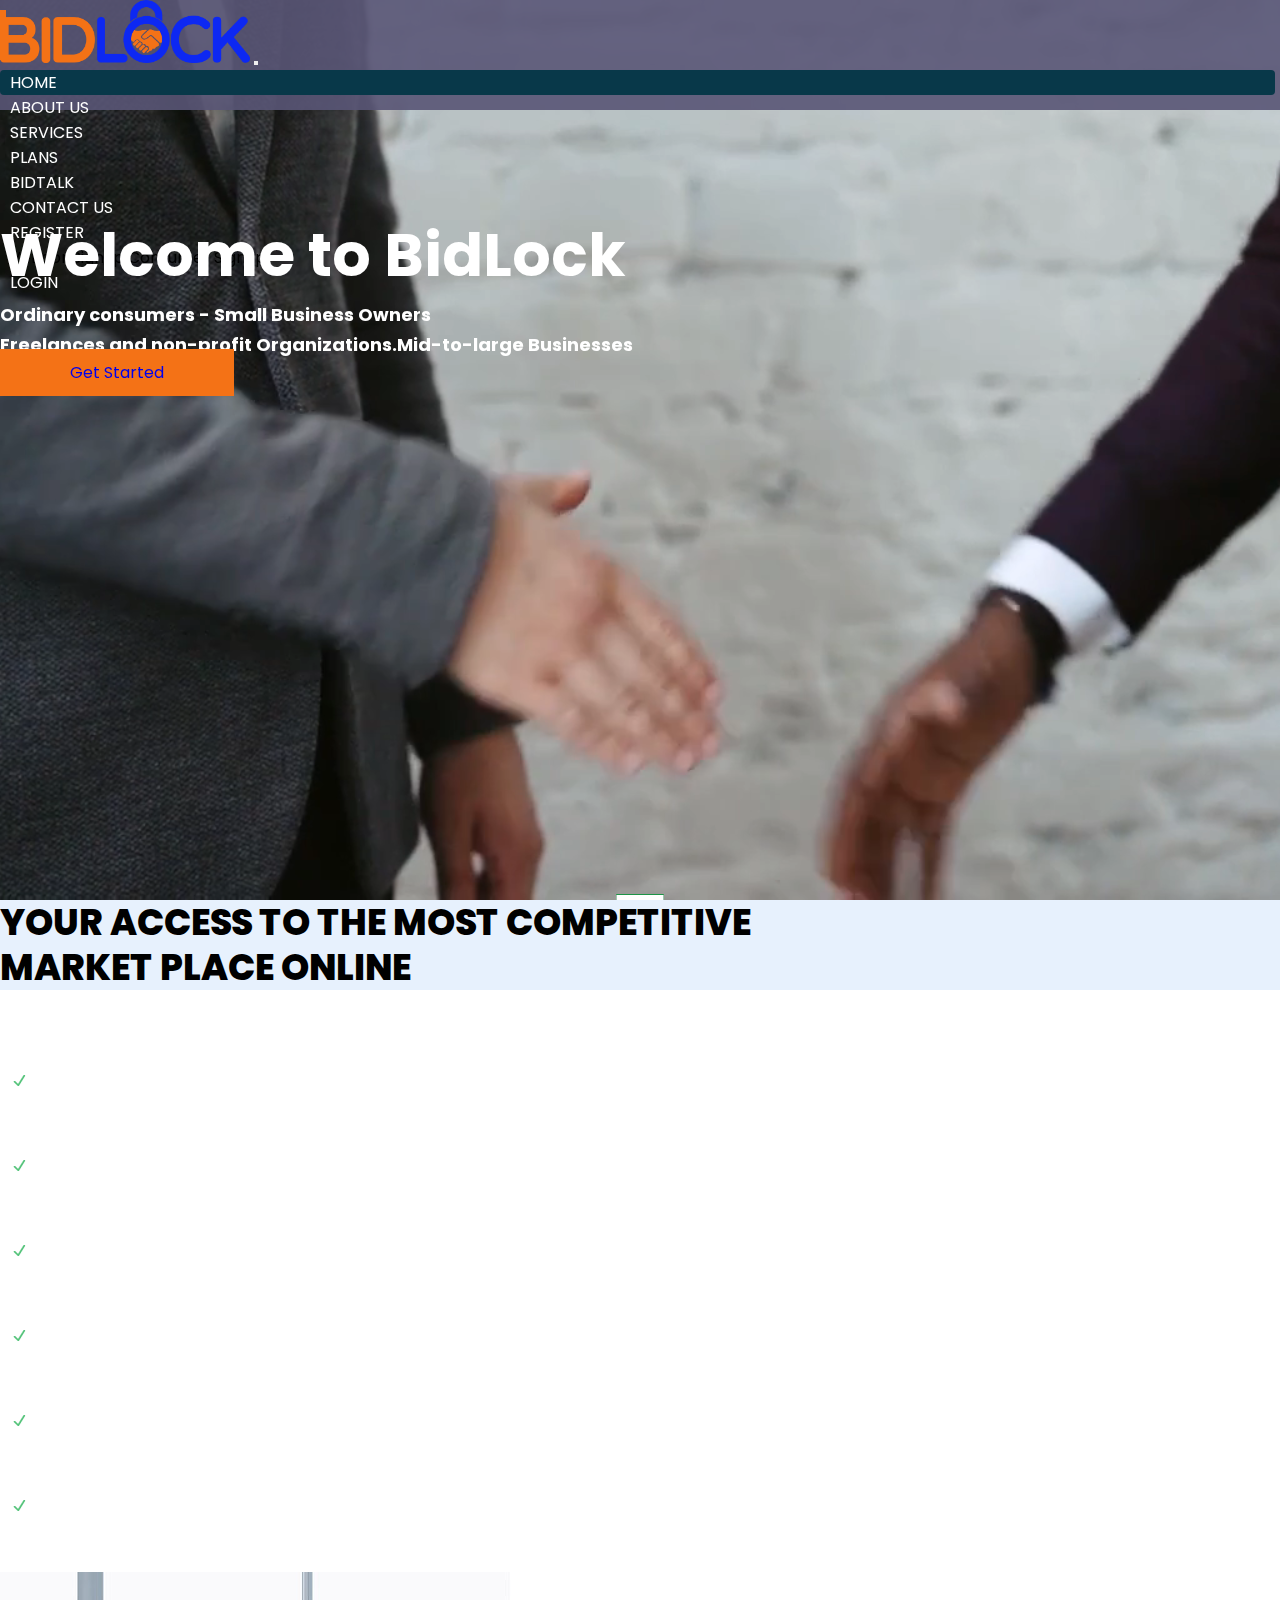
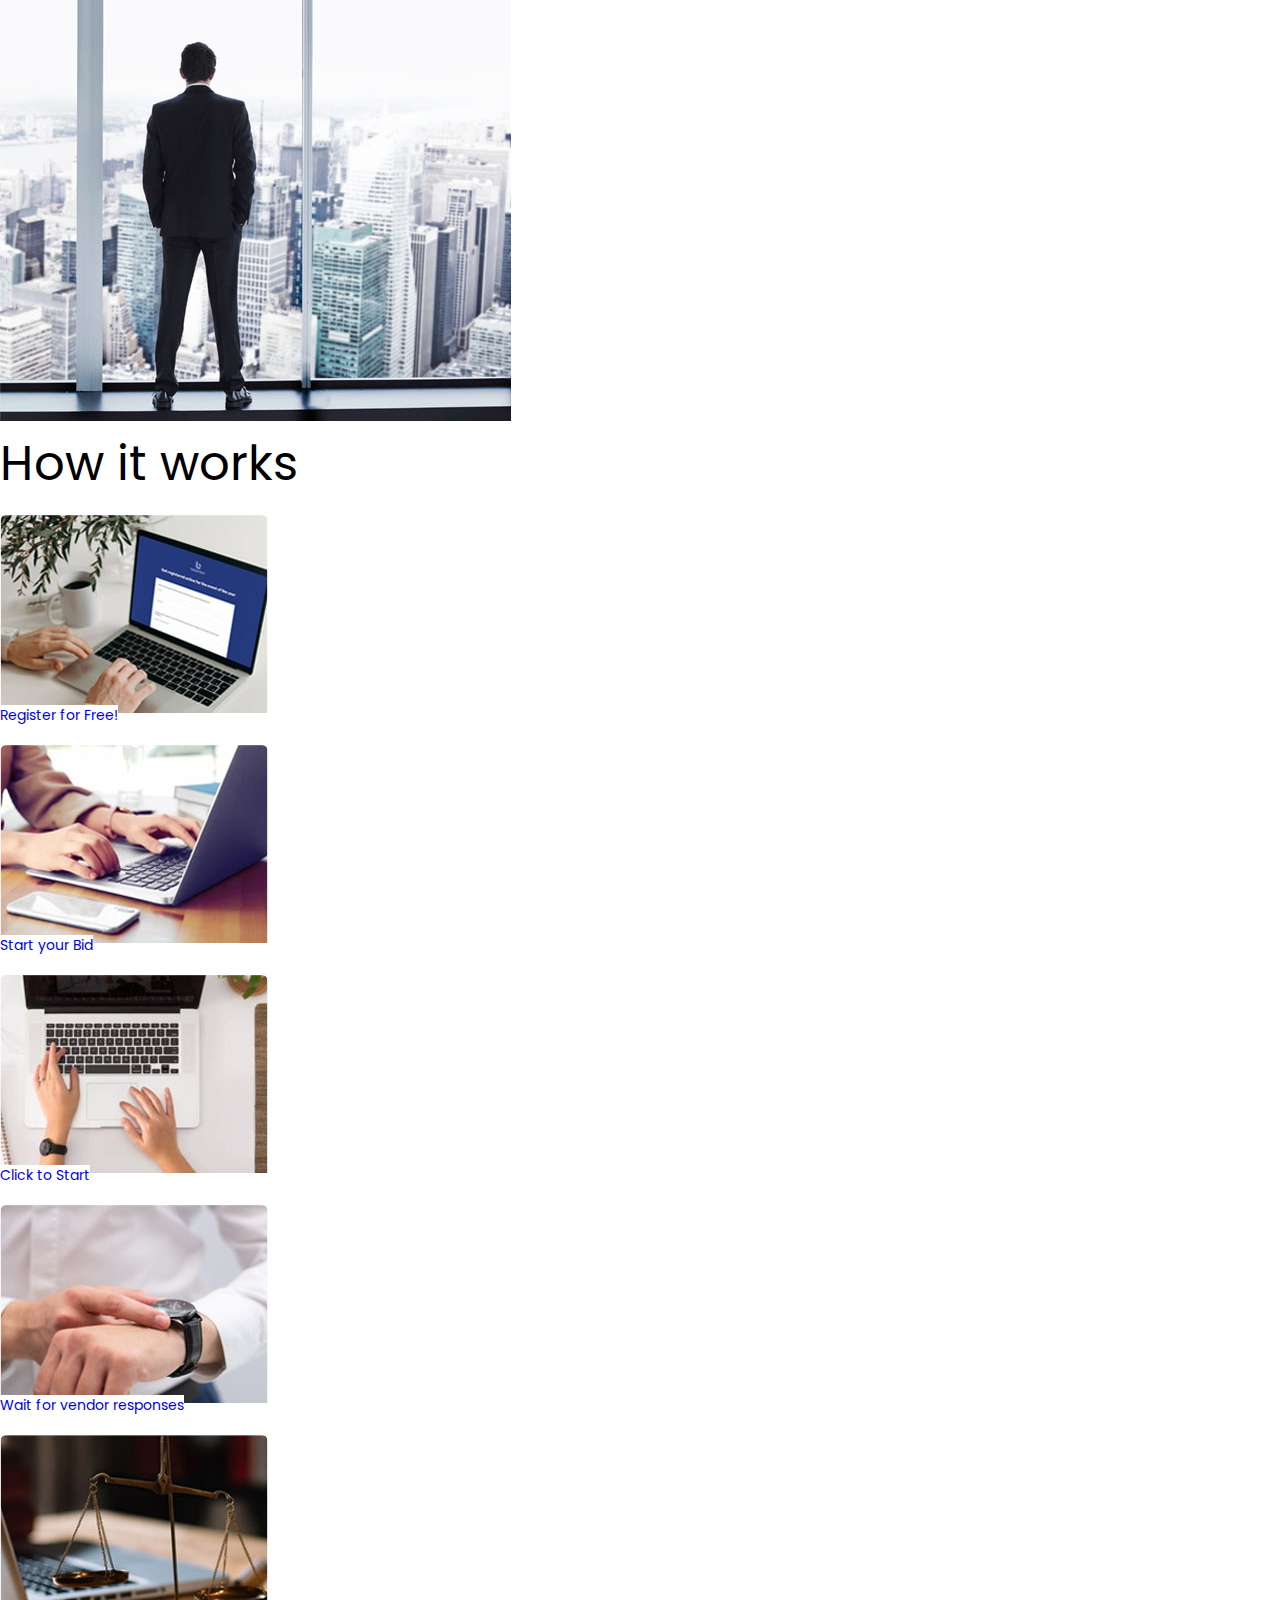
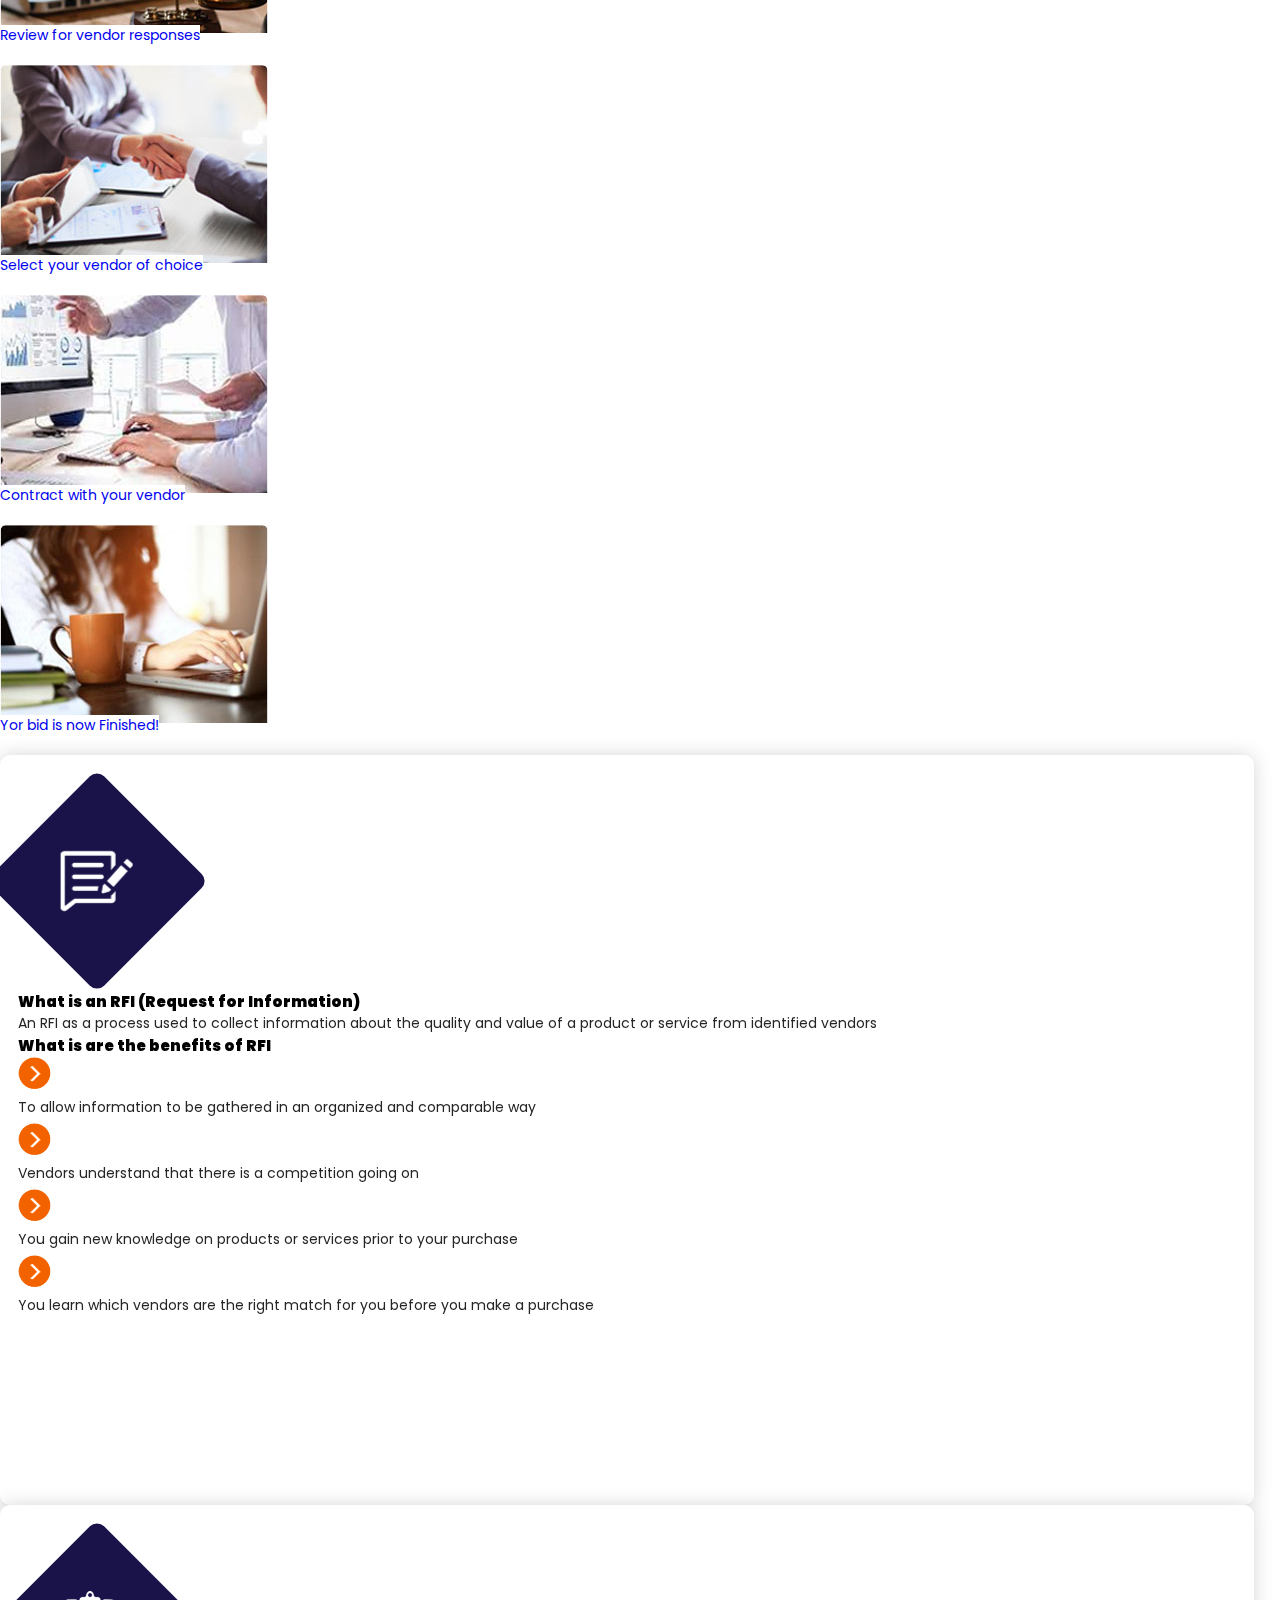
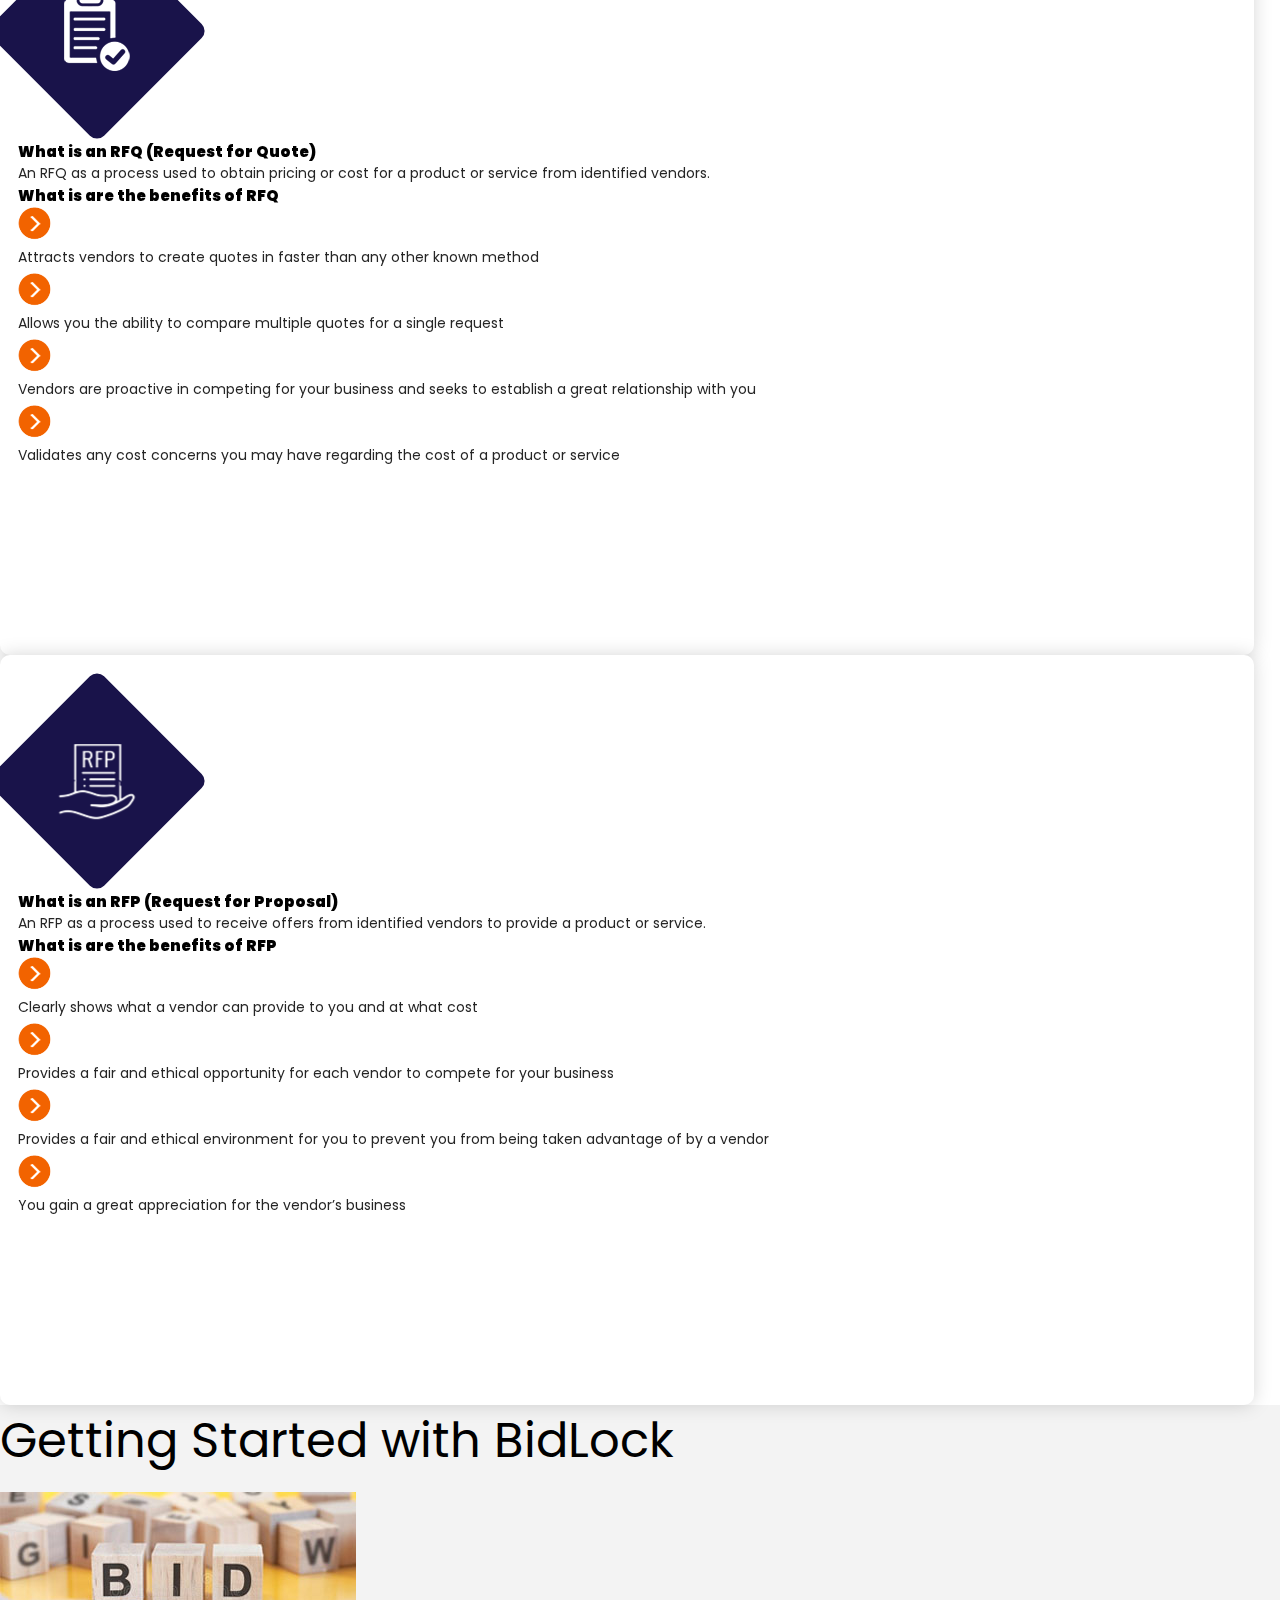
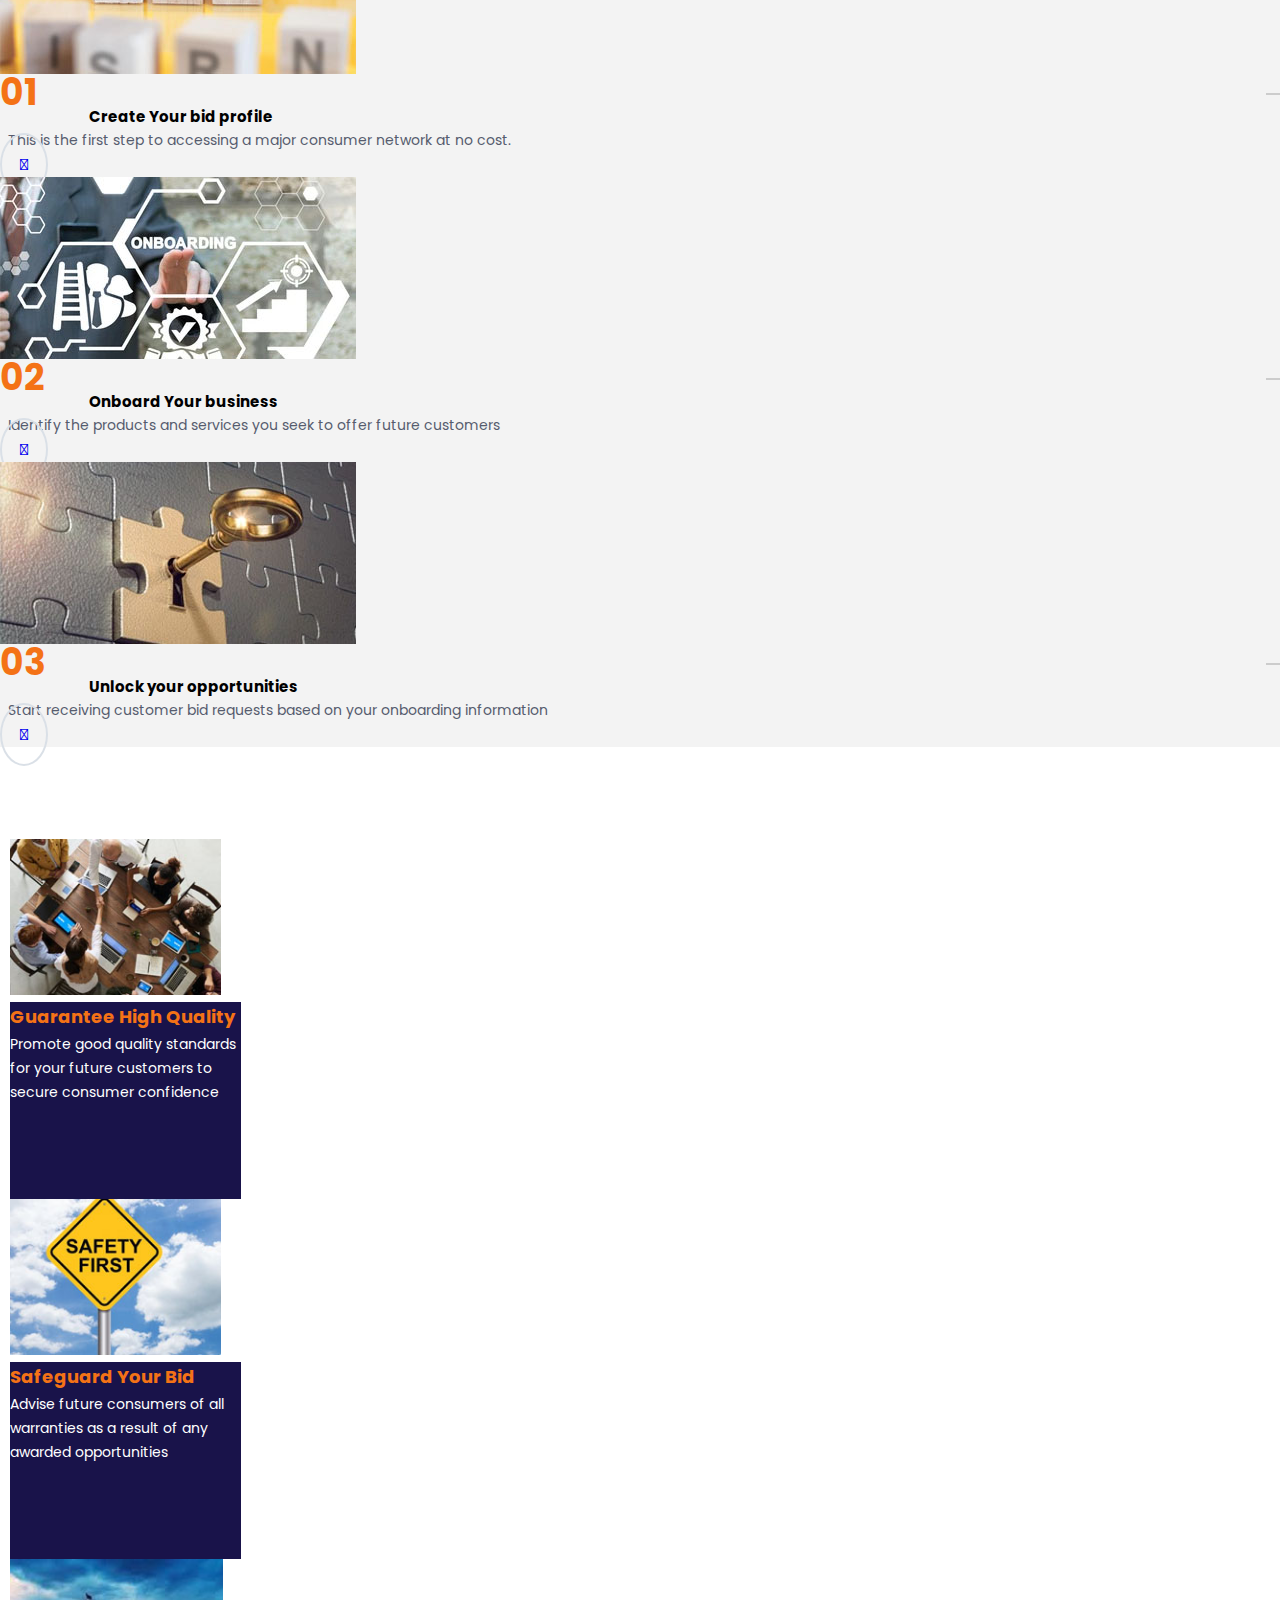
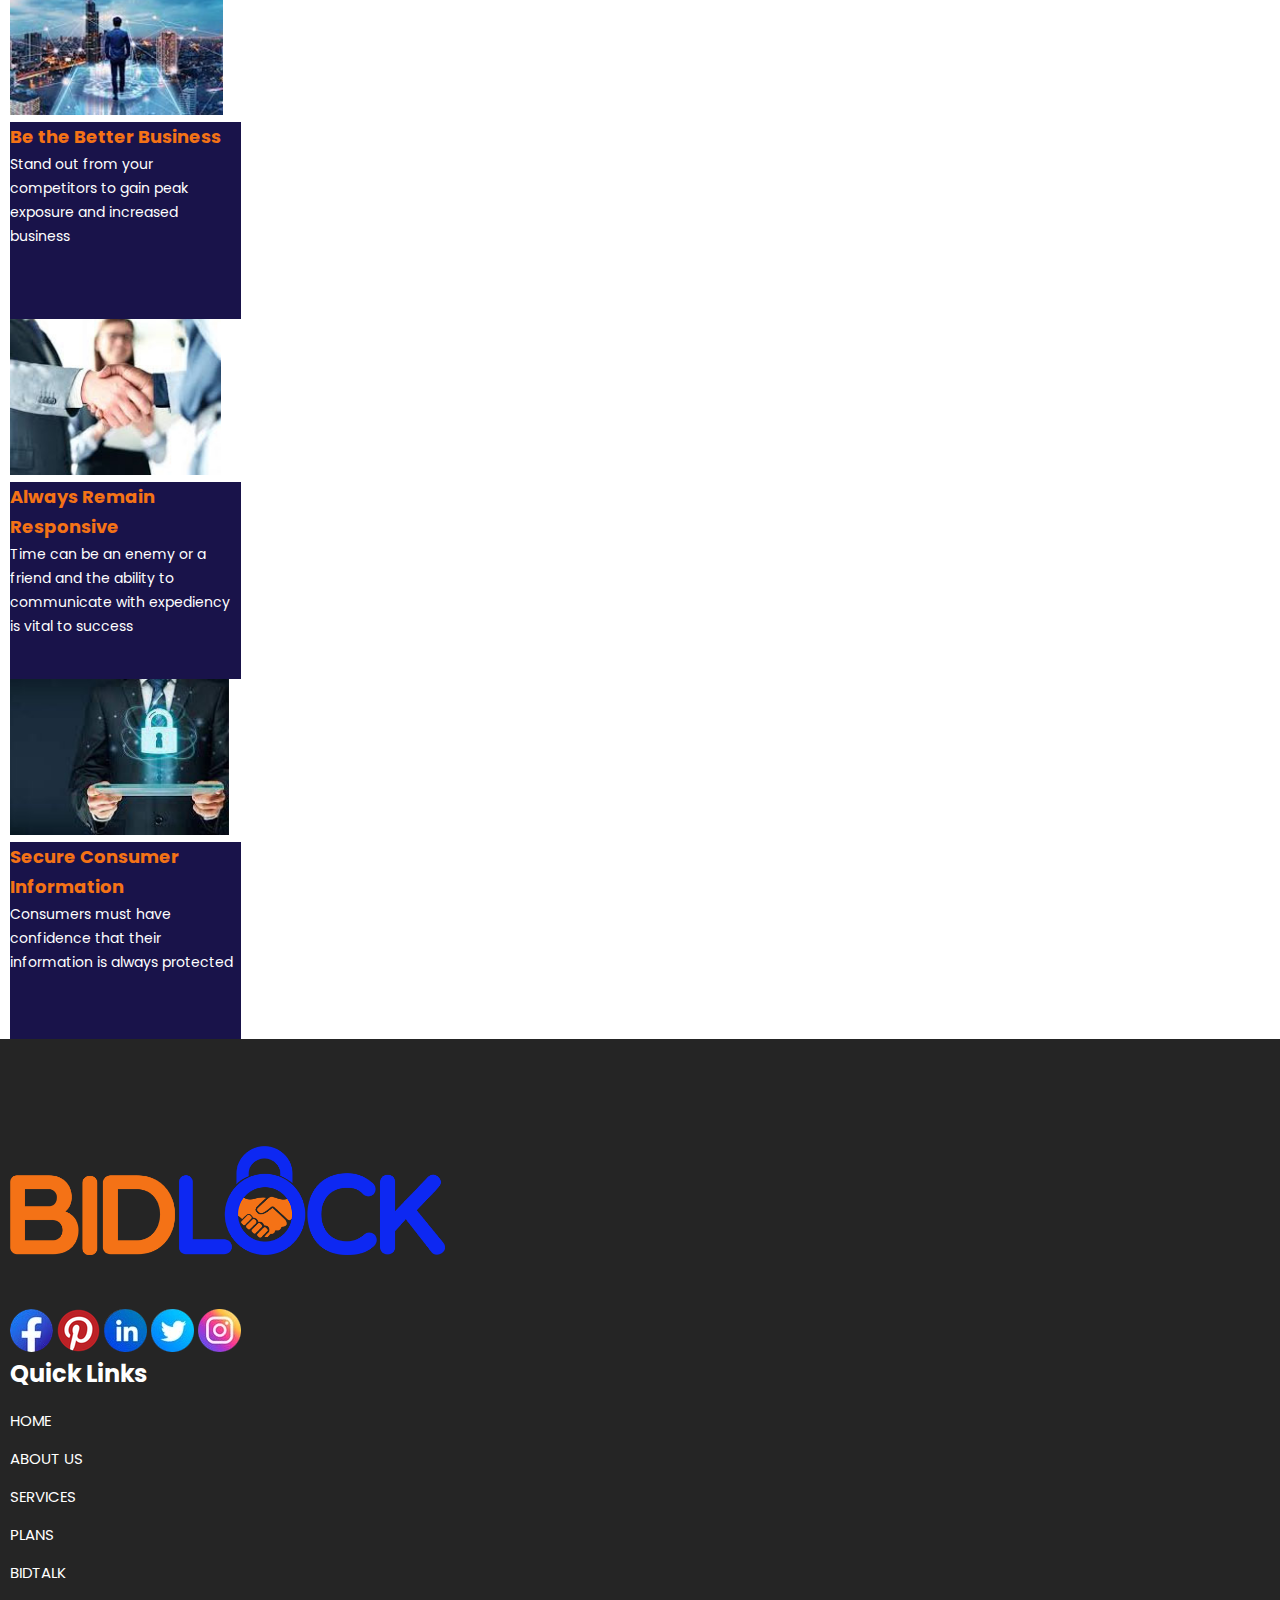
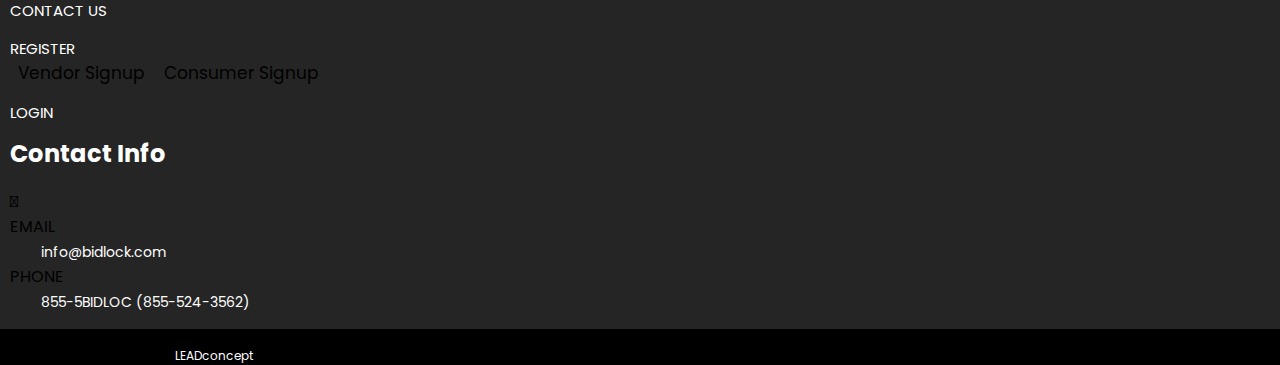
<file: index.html>
﻿<!doctype html>
<html lang="en">
  <head>
    <meta charset="utf-8">
    <meta name="viewport" content="width=device-width, initial-scale=1, shrink-to-fit=no">
    <link rel="stylesheet" href="https://cdnjs.cloudflare.com/ajax/libs/font-awesome/5.7.2/css/all.min.css" integrity="sha512-3M00D/rn8n+2ZVXBO9Hib0GKNpkm8MSUU/e2VNthDyBYxKWG+BftNYYcuEjXlyrSO637tidzMBXfE7sQm0INUg==" crossorigin="anonymous" referrerpolicy="no-referrer" />
    <link rel="stylesheet" href="https://cdn.jsdelivr.net/npm/bootstrap@4.6.0/dist/css/bootstrap.min.css" integrity="sha384-B0vP5xmATw1+K9KRQjQERJvTumQW0nPEzvF6L/Z6nronJ3oUOFUFpCjEUQouq2+l" crossorigin="anonymous">
    
    <link rel="stylesheet" href="https://cdnjs.cloudflare.com/ajax/libs/font-awesome/4.7.0/css/font-awesome.css" integrity="sha512-5A8nwdMOWrSz20fDsjczgUidUBR8liPYU+WymTZP1lmY9G6Oc7HlZv156XqnsgNUzTyMefFTcsFH/tnJE/+xBg==" crossorigin="anonymous" referrerpolicy="no-referrer" />    <title>BIDLOCK</title>
    <link rel="icon" href="./assets/images/favicon.ico" sizes="32x32" type="image/ico">
    <link rel="preconnect" href="https://fonts.googleapis.com">
    <link rel="preconnect" href="https://fonts.gstatic.com" crossorigin>
    <link href="https://fonts.googleapis.com/css2?family=Poppins:wght@100;200;300;400;500;600;700;800;900&display=swap" rel="stylesheet">
    <link href="https://cdnjs.cloudflare.com/ajax/libs/OwlCarousel2/2.3.4/assets/owl.carousel.min.css" rel="stylesheet">
    <link href="https://cdnjs.cloudflare.com/ajax/libs/OwlCarousel2/2.3.4/assets/owl.theme.default.min.css" rel="stylesheet">
    <link href='https://fonts.googleapis.com/css?family=Roboto' rel='stylesheet'>
    <link rel="stylesheet" href="./assets/css/style.css">
    <!-- ************************************************************************ !-->
    <!-- *****                                                              ***** !-->
    <!-- *****       ¤ Designed and Developed by  LEADconcept               ***** !-->
    <!-- *****               http://www.leadconcept.com                     ***** !-->
    <!-- *****                                                              ***** !-->
    <!-- ************************************************************************ !-->
</head>
  <body>
        <div id="myVideo">
            <video autoplay muted loop width="100%">
                <source src="./assets/images/video2.mp4" type="video/mp4">
            </video>
            <div class="container-fluid video_content">
                <div class="row">
                    <div class="col-12 p-0 nav_full_bar">
                        <nav class="navbar navbar-expand-lg navbar-light rounded">
                            <a class="navbar-brand" href="./index.html">
                                <img src="./assets/images/bidlock_blue.png" class="main_logo" alt="">
                            </a>
                            <button class="navbar-toggler bg-light" type="button" data-toggle="collapse" data-target="#navbarSupportedContent" aria-controls="navbarSupportedContent" aria-expanded="false" aria-label="Toggle navigation">
                            <span class="navbar-toggler-icon"></span>
                            </button>
                        
                            <div class="collapse navbar-collapse" id="navbarSupportedContent">
                            <ul class="navbar-nav ml-auto menu_bar">
                                <li class="nav-item active">
                                    <a class="nav-link" href="./index.html">HOME<span class="sr-only">(current)</span></a>
                                </li>
                                <li class="nav-item">
                                    <a class="nav-link" href="./About_us.html">ABOUT US</a>
                                </li>
                                <li class="nav-item">
                                    <a class="nav-link" href="./services.html">SERVICES</a>
                                </li>
                                <li class="nav-item">
                                    <a class="nav-link" href="./Plans.html">PLANS</a>
                                </li>
                                <li class="nav-item">
                                <a class="nav-link" href="./bidtalk.html">BIDTALK</a>
                                </li>
                                <li class="nav-item">
                                <a class="nav-link" href="./contact_us.html">CONTACT US</a>
                                </li>
                                <li class="nav-item dropdown" id="regis">
                                    <a class="nav-link dropdown-toggle" href="#"   type="button" id="navbarDropdown" data-toggle="dropdown" aria-haspopup="true" aria-expanded="false">REGISTER</a>
                                    <div class="dropdown-menu" aria-labelledby="navbarDropdown">
                                      <a class="dropdown-item regis_item" href="./Vendor-Profile.html">Vendor Signup</a>
                                      <a class="dropdown-item regis_item" href="./Consumer-Profile.html">Consumer Signup</a>
                                </li>
                                <li class="nav-item">
                                <a class="nav-link" href="./login.html">LOGIN</a>
                                </li>
                              
                            </ul>
                            </div>
                        </nav>
                    </div>
                    <div class="col-12 text-center">
                        <p class="font-weight-bold text-white header_title">Welcome to BidLock</p></a>
                        <p class="header_text mb-0">Ordinary consumers - Small Business Owners</p>
                        <p class="header_text">Freelances and non-profit Organizations.Mid-to-large Businesses</p>
                        <a href="./get_started.html" type="button" class="btn btn-lg text-white font-weight-bold getstarted_btn mt-3">Get Started</a>
                    </div>
                </div>
            </div>
        </div>
        <div class="container-fluid pt-4 pb-5 compatative_box">
            <div class="row py-3">
                <div class="col-12 pb-4">
                    <div class="text-center">
                        <p class="compatative_text mb-0">YOUR ACCESS TO THE MOST COMPETITIVE</p>
                        <p class="compatative_text">MARKET PLACE ONLINE</p>
                    </div>
                </div>
                
            </div>
            <div class="main-content">
    <div class="owl-carousel owl-theme">
        <div class="item">
            <a href="./contact_us.html">
                <div class="card_1 card_cont">
                        <div class="pt-4 text-center text_div">
                            <div class="icon_circle mx-auto">
                                <img src="./assets/images/paper.png" alt="">
                            </div>
                            <p class="mb-0 text-white font-weight-bold py-2">CONTRACTS</p>
                            <p class="mb-0 text-white card_text px-md-0 px-2">Safely Secure all purchases between Customer and the vendor</p>
                        </div>
                </div>
            </a> 
        </div>
        <div class="item">
            <a href="./contact_us.html">
                <div class="card_1 card_net">
                            <div class="pt-4 text-center text_div">
                                <div class="icon_circle mx-auto">
                                    <img src="./assets/images/handi.png" alt="">
                                </div>
                                <p class="mb-0 text-white font-weight-bold py-2">NETWORKING</p>
                                <p class="mb-0 text-white card_text px-md-0 px-2">Safely secures all purchases between
                                    the customer and the vendor</p>
                            </div>
                </div>
            </a>
        </div>
        <div class="item">
            <a href="./contact_us.html">
           <div class="card_1 card_sur">
                        <div class="pt-4 text-center text_div">
                            <div class="icon_circle mx-auto">
                                <img src="./assets/images/search.png" alt="">
                            </div>
                            <p class="mb-0 text-white font-weight-bold py-2">SOURCING</p>
                            <p class="mb-0 text-white card_text px-md-0 px-2">Connect with other customers on single
                                bids and even group bids for greater value</p>
                        </div>
                    </div>
                </a>
        </div>
        <div class="item">
            <a href="./contact_us.html">
           <div class="card_1 card_comm">
                        <div class="pt-4 text-center text_div">
                            <div class="icon_circle mx-auto">
                                <img src="./assets/images/bookr.png" alt="">
                            </div>
                            <p class="mb-0 text-white font-weight-bold py-2">COMMITMENTS</p>
                            <p class="mb-0 text-white card_text px-md-0 px-2">Let vendors bid for your business and get control of how you spend your money</p>
                        </div>
                    </div>
                </a>
        </div>
        <div class="item">
            <a href="./contact_us.html">
           <div class="card_1 card_val">
                        <div class="pt-4 text-center text_div">
                            <div class="icon_circle mx-auto">
                                <img src="./assets/images/dimond.png" alt="">
                            </div>
                            <p class="mb-0 text-white font-weight-bold py-2">VALUE</p>
                            <p class="mb-0 text-white card_text px-md-0 px-2">Your dollars matter and it is important
                                that you get the most for each dollar spent</p>
                        </div>
                    </div>
                </a>
        </div>
        <div class="item">
            <a href="./contact_us.html">
           <div class="card_1 card_sav">
                        <div class="pt-4 text-center text_div">
                            <div class="icon_circle mx-auto">
                                <img src="./assets/images/balo.png" alt="">
                            </div>
                            <p class="mb-0 text-white font-weight-bold py-2">SAVINGS</p>
                            <p class="mb-0 text-white card_text px-md-0 px-2">Never pay overpay for any product or service and always shop for
                                the best value
                                </p>
                        </div>
                    </div>
                </a>
        </div>

        <div class="item">
            <a href="./contact_us.html">
           <div class="card_1 card_int">
                        <div class="pt-4 text-center text_div">
                            <div class="icon_circle mx-auto">
                                <img src="./assets/images/int.png" alt="">
                            </div>
                            <p class="mb-0 text-white font-weight-bold py-2">INTEGRITY</p>
                            <p class="mb-0 text-white card_text px-md-0 px-2">Businesses use bidding as a way to promote ethical & fair market
                                vendor purchases</p>
                        </div>
                    </div>
            </a>
        </div>
    </div>
    <div class="owl-theme">
        <div class="owl-controls">
            <div class="custom-nav owl-nav"></div>
        </div>
    </div>
</div>
        </div>
        
        
        
        
        <section class="askyour_section">
            <div class="container py-4">
                <div class="row ">
                    <div class="col-lg-6 col-12">
                        <div class="askyour pb-md-4 pb-2 text-left">
                            <p class="text-white pl-md-0 pl-3">Ask Yourself</p>
                        </div>
                        <div>
                            <div class="d-flex">
                                <div class="img_tick">
                                    <img  class="pr-2" src="./assets/images/tick.png" alt="">
                                </div>
                                <p class="text-white ask_text"> Why waste your time running after vendors to give them your money</p>
                            </div>
                            <div class="d-flex">
                                <div class="img_tick">
                                    <img  class="pr-2" src="./assets/images/tick.png" alt="">
                                </div>
                                <p class="text-white ask_text"> Are you getting the best products and services for your money</p>
                            </div>
                            <div class="d-flex">
                                <div class="img_tick">
                                    <img  class="pr-2" src="./assets/images/tick.png" alt="">
                                </div>
                                <p class="text-white ask_text"> How much time and money are you wasting shopping around</p>
                            </div>
                            <div class="d-flex">
                                <div class="img_tick">
                                    <img  class="pr-2" src="./assets/images/tick.png" alt="">
                                </div>
                                <p class="text-white ask_text"> What guarantees do you have for your purchases,</p>
                            </div>
                            <div class="d-flex">
                                <div class="img_tick">
                                    <img  class="pr-2" src="./assets/images/tick.png" alt="">
                                </div>
                                <p class="text-white ask_text"> Are your purchases protected</p>
                            </div>
                            <div class="d-flex">
                                <div class="img_tick">
                                    <img  class="pr-2" src="./assets/images/tick.png" alt="">
                                </div>
                                <p class="text-white ask_text"> Where do I go to get the most value for my money</p>
                            </div>
                           </div>

                    </div>
                    <div class="col-lg-6 col-12">
                            <div class="pt-lg-5 pt-md-3">
                                <img class="ask_img img-fluid" src="./assets/images/men.jpg" alt="">
                            </div>
                    </div>
                </div>
            </div>
        </section>

        <section class="how_it_works">
            <div class="container py-md-5 py-3">
                <div class="row">
                    <div class="col-12 text-center mb-5">
                        <p class="h1 font-weight-bold green_line">How it works </p>
                    </div>
                    <div class="col-md-3 col-12 pb-5">
                        <div class="card works_card w-100">
                            <img src="./assets/images/laptop.jpg" class="card-img-top p-1" alt="...">
                            <div class="card-body text-center p-0">

                                <a href="./contact_us.html" class="btn cards_btn shadow font-weight-bold px-lg-4 py-lg-2 px-md-1">Register for Free!</a>
                            </div>
                          </div>
                    </div>
                    <div class="col-md-3 col-12 pb-5">
                        <div class="card works_card w-100" >
                            <img src="./assets/images/laptop2.jpg" class="card-img-top p-1" alt="...">
                            <div class="card-body text-center p-0">
                                <a href="./contact_us.html" class="btn cards_btn shadow font-weight-bold px-lg-4 py-lg-2 px-md-1">Start your Bid</a>
                            </div>
                          </div>
                    </div>
                    <div class="col-md-3 col-12 pb-5">
                        <div class="card works_card w-100">
                            <img src="./assets/images/laptop3.jpg" class="card-img-top p-1" alt="...">
                            <div class="card-body text-center p-0">
                                <a href="./contact_us.html" class="btn cards_btn shadow font-weight-bold px-lg-4 py-lg-2 px-md-1">Click to Start</a>
                            </div>
                          </div>
                    </div>
                    <div class="col-md-3 col-12 pb-5">
                        <div class="card works_card w-100">
                            <img src="./assets/images/watch.jpg" class="card-img-top p-1" alt="...">
                            <div class="card-body text-center p-0">
                                <a href="./contact_us.html" class="btn cards_btn shadow font-weight-bold px-lg-2 py-lg-2 px-md-0">Wait for vendor responses</a>
                            </div>
                          </div>
                    </div>
                    <div class="col-md-3 col-12 pb-5">
                        <div class="card works_card w-100">
                            <img src="./assets/images/lift.jpg" class="card-img-top p-1" alt="...">
                            <div class="card-body text-center p-0">
                                <a href="./contact_us.html" class="btn cards_btn shadow font-weight-bold px-lg-2 py-lg-2 px-md-0">Review for vendor responses</a>
                            </div>
                          </div>
                    </div>
                    <div class="col-md-3 col-12 pb-5">
                        <div class="card works_card w-100">
                            <img src="./assets/images/both.jpg" class="card-img-top p-1" alt="...">
                            <div class="card-body text-center p-0">
                                <a href="./contact_us.html" class="btn cards_btn shadow font-weight-bold px-lg-2 py-lg-2 px-md-0">Select your vendor of choice</a>
                            </div>
                          </div>
                    </div>
                    <div class="col-md-3 col-12 pb-5">
                        <div class="card works_card w-100">
                            <img src="./assets/images/teach.jpg" class="card-img-top p-1" alt="...">
                            <div class="card-body text-center p-0">
                                <a href="./contact_us.html" class="btn cards_btn shadow font-weight-bold px-lg-2 py-lg-2 px-md-0">Contract with your vendor</a>
                            </div>
                          </div>
                    </div>
                    <div class="col-md-3 col-12 pb-5">
                        <div class="card works_card w-100">
                            <img src="./assets/images/cup.jpg" class="card-img-top p-1" alt="...">
                            <div class="card-body text-center p-0">
                                <a href="./contact_us.html" class="btn cards_btn shadow font-weight-bold px-lg-2 py-lg-2 px-md-1">Yor bid is now Finished!</a>
                            </div>
                          </div>
                    </div>
                </div>
            </div>
        </section>

        <section  class="card-section-request pt-lg-3 pt-0">
            <div class="container py-5">
                <div class="row">
                    <div class="col-lg-4 col-12 mt-lg-0 mt-4">
                        <a href="./contact_us.html">
                        <div class="request-card">
                            <div class="">
                                <div class="rfi_icon mx-auto">
                                    <img class="img-fluid" src="./assets/images/pencil.png" alt="">
                                </div>
                            </div>
                            <div class="pt-3">
                                <h6>What is an RFI (Request for Information)</h6>
                                <p>An RFI as a process used to collect information about the quality and value of a product or service from identified vendors</p>
                            </div>
                            <div class="pt-1">
                                <div class="list-text">
                                    <h6 class="mb-lg-5 mb-3">What is are the benefits of RFI</h6>
                                    <div class="d-flex justify-content-lg-between pb-lg-3 pb-2">
                                        <img src="./assets/images/arrow-r.png" class="arrow_r" alt="">
                                        <p class="pl-3">To allow information to be gathered in
                                            an organized and comparable way</p>
                                    </div>
                                    <div class="d-flex justify-content-lg-between pb-lg-3 pb-2">
                                        <img src="./assets/images/arrow-r.png" class="arrow_r" alt="">
                                        <p class="pl-3">Vendors understand that there is a
                                            competition going on</p>
                                    </div>
                                    <div class="d-flex justify-content-lg-between pb-lg-3 pb-2">
                                        <img src="./assets/images/arrow-r.png" class="arrow_r" alt="">
                                        <p class="pl-3">You gain new knowledge on products
                                            or services prior to your purchase</p>
                                    </div>
                                    <div class="d-flex justify-content-lg-between">
                                        <img src="./assets/images/arrow-r.png" class="arrow_r" alt="">
                                        <p class="pl-3">You learn which vendors are the right
                                            match for you before you make a
                                            purchase</p>
                                    </div>
                                </div>
                            </div>
                        </div>
                        </a>
                    </div>
                    <div class="col-lg-4 col-12 mt-lg-0 mt-4">
                        <a href="./contact_us.html">
                        <div class="request-card">
                            <div class="">
                                <div class="rfi_icon mx-auto">
                                    <img class="img-fluid" src="./assets/images/good.png" alt="">
                                </div>
                            </div>
                            <div class="pt-3">
                                <h6>What is an RFQ (Request for Quote)
                                </h6>
                                <p>An RFQ as a process used to obtain pricing or cost for a product or service from identified vendors.</p>
                            </div>
                            <div class="pt-1">
                                <div class="list-text">
                                    <h6 class="mb-lg-5 mb-3">What is are the benefits of RFQ</h6>
                                    <div class="d-flex justify-content-lg-between pb-lg-3 pb-2">
                                        <img src="./assets/images/arrow-r.png" class="arrow_r" alt="">
                                        <p class="pl-3">Attracts vendors to create quotes in
                                            faster than any other known method
                                            </p>
                                    </div>
                                    <div class="d-flex justify-content-lg-between pb-lg-3 pb-2">
                                        <img src="./assets/images/arrow-r.png" class="arrow_r" alt="">
                                        <p class="pl-3">Allows you the ability to compare
                                            multiple quotes for a single request</p>
                                    </div>
                                    <div class="d-flex justify-content-lg-between pb-lg-3 pb-2">
                                        <img src="./assets/images/arrow-r.png" class="arrow_r" alt="">
                                        <p class="pl-3">Vendors are proactive in competing
                                            for your business and seeks to establish
                                            a great relationship with you</p>
                                    </div>
                                    <div class="d-flex justify-content-lg-between">
                                        <img src="./assets/images/arrow-r.png" class="arrow_r" alt="">
                                        <p class="pl-3">Validates any cost concerns you may
                                            have regarding the cost of a product
                                            or service
                                            </p>
                                    </div>
                                </div>
                            </div>
                        </div>
                        </a>
                    </div>
                    <div class="col-lg-4 col-12 mt-lg-0 mt-4">
                        <a href="./contact_us.html">
                        <div class="request-card">
                            <div class="">
                                <div class="rfi_icon mx-auto">
                                    <img class="img-fluid" src="./assets/images/rep.png" alt="">
                                </div>
                            </div>
                            <div class="pt-3">
                                <h6>What is an RFP (Request for Proposal)
                                </h6>
                                <p>An RFP as a process used to receive offers from identified vendors to provide a product or service.</p>
                            </div>
                            <div class="pt-1">
                                <div class="list-text">
                                    <h6 class="mb-lg-5 mb-3">What is are the benefits of RFP</h6>
                                    <div class="d-flex justify-content-lg-between pb-lg-3 pb-2">
                                        <img src="./assets/images/arrow-r.png" class="arrow_r" alt="">
                                        <p class="pl-3">Clearly shows what a vendor can provide to you and at what cost</p>
                                    </div>
                                    <div class="d-flex justify-content-lg-between pb-lg-3 pb-2">
                                        <img src="./assets/images/arrow-r.png" class="arrow_r" alt="">
                                        <p class="pl-3">Provides a fair and ethical opportunity for each vendor to compete for your business
                                        </p>
                                    </div>
                                    <div class="d-flex justify-content-lg-between pb-lg-3 pb-2">
                                        <img src="./assets/images/arrow-r.png" class="arrow_r" alt="">
                                        <p class="pl-3">Provides a fair and ethical environment for you to prevent you from being taken advantage of by a
                                            vendor</p>
                                    </div>
                                    <div class="d-flex justify-content-lg-between">
                                        <img src="./assets/images/arrow-r.png" class="arrow_r" alt="">
                                        <p class="pl-3">You gain a great appreciation for the
                                            vendor’s business</p>
                                    </div>
                                </div>
                            </div>
                        </div>
                        </a>
                    </div>
                </div>
            </div>
        </section>

        <section class="started_section">
            <div class="container py-5">
                <div class="row">
                    <div class="col-12 text-center mb-md-5 mb-2">
                        <p class="h1 font-weight-bold green_line">Getting Started with BidLock </p>
                    </div>
                    <div class="col-md-4 col-12 pb-5">
                        <a href="./contact_us.html">
                        <div class="started_card">
                            <img src="./assets/images/bid.jpg" class="w-100 p-2" alt="...">
                            <div>
                                <div class="d-flex justify-content-lg-start justify-content-md-between justify-content-start pt-2 px-2">
                                    <p class="card_num">01</p>
                                    <p class=" started_text">Create Your bid profile</p>
                                </div>
                                <p class="first_step">This is the first step to accessing a major consumer network at no cost.</p>
                                <div class="pb-3 pl-2">
                                    <i class="cri_arrow fas fa-arrow-right"></i>
                                </div>
                            </div>
                          </div>
                          </a>
                    </div>
                    <div class="col-md-4 col-12 pb-5">
                        <a href="./contact_us.html">
                        <div class="started_card">
                            <img src="./assets/images/onbro.jpg" class="w-100 p-2" alt="...">
                            <div>
                                <div class="d-flex justify-content-lg-start justify-content-md-between justify-content-start  pt-2 px-2">
                                    <p class="card_num">02</p>
                                    <p class="started_text">Onboard Your business</p>
                                </div>
                                <p class="first_step">Identify the products and services you seek to offer future customers</p>
                                <div class="pb-3 pl-2">
                                    <i class="cri_arrow fas fa-arrow-right"></i>
                                </div>
                            </div>
                          </div>
                          </a>
                    </div>
                    <div class="col-md-4 col-12 pb-5">
                        <a href="./contact_us.html">
                        <div class="started_card">
                            <img src="./assets/images/oppor.jpg" class="w-100 p-2" alt="...">
                            <div>
                                <div class="d-flex justify-content-lg-start justify-content-md-between justify-content-start pt-2 px-2">
                                    <p class="card_num">03</p>
                                    <p class="started_text">Unlock your opportunities</p>
                                </div>
                                <p class="first_step">Start receiving customer bid requests based on your onboarding information</p>
                                <div class="pb-3 pl-2">
                                    <i class="cri_arrow fas fa-arrow-right"></i>
                                </div>
                            </div>
                          </div>
                          </a>
                    </div>
                </div>
            </div>
        </section>

        <section class="how_ensu">
            <div class="container py-5">
                <div class="row">
                    <div class="col-12 text-center mb-lg-5 mb-4">
                        <p class="h1 font-weight-bold text-white white_line">How to Ensure Success on BidLock</p>
                    </div>
                    <div class="col-12 d-flex justify-content-start flex-wrap pb-lg-5 p-0">
                        <div class="scess_card" >
                            <a href="./contact_us.html">
                            <img src="./assets/images/gri.jpg" class="w-100" alt="...">
                            <div class="text-center scess_div px-3 py-2">
                                <p class="h4 garnatee_text">Guarantee High Quality</p>
                                <p class="grant_text2">Promote good quality
                                    standards for your future
                                    customers to secure
                                    consumer confidence</p>
                            </div>
                        </a>
                        </div>
                        <div class="scess_card" >
                            <a href="./contact_us.html">
                            <img src="./assets/images/log.jpg" class="w-100" alt="...">
                            <div class="text-center scess_div px-3 py-2">
                                <p class="h4 garnatee_text">Safeguard Your
                                    Bid</p>
                                <p class="grant_text2">Advise future consumers
                                    of all warranties as a
                                    result of any awarded
                                    opportunities</p>
                            </div>
                        </a>
                        </div>
                        <div class="scess_card" >
                            <a href="./contact_us.html">
                            <img src="./assets/images/walk.jpg" class="w-100" alt="...">
                            <div class="text-center scess_div px-3 py-2">
                                <p class="h4 garnatee_text">Be the Better
                                    Business
                                    </p>
                                <p class="grant_text2">Stand out from your
                                    competitors to gain
                                    peak exposure and
                                    increased business</p>
                            </div>
                        </a>
                        </div>
                        <div class="scess_card" >
                            <a href="./contact_us.html">
                            <img src="./assets/images/shake.jpg" class="w-100" alt="...">
                            <div class="text-center scess_div px-3 py-2">
                                <p class="h4 garnatee_text">Always Remain Responsive
                                    </p>
                                <p class="grant_text2">Time can be an enemy or a
                                    friend and the ability to
                                    communicate with
                                    expediency is vital to
                                    success
                                    </p>
                            </div>
                        </a>
                        </div>
                        <div class="scess_card" >
                            <a href="./contact_us.html">
                            <img src="./assets/images/tab1.jpg" class="w-100" alt="...">
                            <div class="text-center scess_div px-3 py-2">
                                <p class="h4 garnatee_text">Secure Consumer
                                    Information
                                    </p>
                                <p class="grant_text2">Consumers must have
                                    confidence that their
                                    information is always
                                    protected </p>
                            </div>
                        </a>
                        </div>
                    </div>
                </div>
            </div>
        </section>

        <section class="footer">
            <div class="container footer_cont">
                <div class="row">
                    <div class="col-xl-4 offset-xl-1 col-lg-4 offset-lg-1 col-md-5 col-12">
                        <img src="./assets/images/bidlock_blue.png" class="footerlogo" alt="">
                        <div class="d-flex justify-content-center">
                            <a href="#"><img class="px-2" src="./assets/images/fb.png" alt=""></a>
                            <a href="https://pin.it/5yGgOFA" target="_blank"><img class="px-2" src="./assets/images/pin.png" alt=""></a>
                            <a href="https://www.linkedin.com/company/bidlock/?viewAsMember=true" target="_blank"><img class="px-2" src="./assets/images/ln.svg" alt=""></a>
                            <a href="https://mobile.twitter.com/bid_lock" target="_blank"><img class="px-2" src="./assets/images/tw.svg" alt=""></a>
                            <a href="https://www.instagram.com/bidlock_2021/" target="_blank"><img class="px-2" src="./assets/images/in.svg" alt=""></a>
                        </div>
                    </div>
                    <div class="col-xl-2 offset-xl-1 col-lg-3 offset-lg-1 col-md-3 col-12 text-md-left text-center pt-md-0 pt-5">
                        <div class="text-white">
                            <p class="h2 link_text">Quick Links</p>
                            <div class="">
                                <ul class="footer_li_1">
                                    <li class="li_footer"><a href="./index.html">Home</a></li>
                                    <li class="li_footer"><a href="./About_us.html">About us</a></li>
                                    <li class="li_footer"><a href="./services.html">Services</a></li>
                                    <li class="li_footer"><a href="./Plans.html">Plans</a></li>
                                    <li class="li_footer"><a href="./bidtalk.html">BidTalk</a></li>
                                    <li class="li_footer"><a href="./contact_us.html">Contact us</a></li>
                                    
                                    <li class="li_footer dropdown">
                                        <a href="#" class="" data-toggle="dropdown" role="button" aria-haspopup="true" aria-expanded="false">Register</a>
                                        <div class="dropdown-menu">
                                            <a class="dropdown-item" href="./Vendor-Profile.html">Vendor Signup</a>
                                            <a class="dropdown-item" href="./Consumer-Profile.html"> Consumer Signup</a>
                                        </div>
                                    </li>
                                   
                                    <li class="li_footer"><a href="./login.html">Login</a></li>
                                </ul>
                            </div>
                        </div>
                    </div>
                    <div class="col-xl-4 col-lg-3 col-md-4 col-12 text-md-left text-center pt-md-0 pt-4">
                        <div>
                            <p class="h2 text-white link_text">Contact Info</p>
                                <div class="row">
                                    <div class="col-12 text-white">
                                    
                                        <div>
                                            <div class="d-flex justify-content-md-start justify-content-center align-items-center">
                                                <div>
                                                    <i class="pt-md-3 pt-0 far fa-envelope"></i>
                                                </div>
                                                <div class="pl-md-3 pl-0">
                                                    <p class="mb-md-0 mb-2 pl-md-0 pl-2 font-weight-bold">EMAIL</p>
                                                </div>
                                            </div>
                                            <p><a href="mailto:info@bidlock.com" class="sp_info">info@bidlock.com</a></p>
                                        </div>
                                        <div>
                                            <div class="d-flex justify-content-md-start justify-content-center align-items-center">
                                                <div>
                                                    <i class="pt-md-3 pt-0 fas fa-mobile-alt"></i>
                                                </div>
                                                <div class="pl-md-3 pl-0">
                                                    <p class="mb-md-0 mb-2 pl-md-0 pl-2 font-weight-bold">PHONE</p>
                                                </div>
                                            </div>
                                            <p class="contact_num"><a href="tel:855-524-3562">855-5BIDLOC (855-524-3562)</a></p>
                                        </div>
                                    </div>
                            </div>
                         </div>
                    </div>
                </div>
            </div>
        </section>

        
        <section class="text-white blw_darkfooter">
            <div class="container py-3">
                <div class="row">
                    <div class="col-md-5 col-12 text-md-left text-center">
                        <div>
                            <p class="cpyr_text mb-0 ">Copyright &copy;  2021 - BidLock</p>
                        </div>
                    </div>
                    <div class="col-md-7 col-12 text-md-right text-center">
                        <div>
                            <p class="cpyr_text mb-0">Designed and Developed by 
                                <a class="lead_link" target="_blank" href="https://leadconcept.com/">LEADconcept</a>
                            </p>
                        </div>
                    </div>
                </div>
            </div>
        </section>



    <script src="https://code.jquery.com/jquery-3.5.1.slim.min.js" integrity="sha384-DfXdz2htPH0lsSSs5nCTpuj/zy4C+OGpamoFVy38MVBnE+IbbVYUew+OrCXaRkfj" crossorigin="anonymous"></script>
    <script src="https://cdn.jsdelivr.net/npm/bootstrap@4.6.0/dist/js/bootstrap.bundle.min.js" integrity="sha384-Piv4xVNRyMGpqkS2by6br4gNJ7DXjqk09RmUpJ8jgGtD7zP9yug3goQfGII0yAns" crossorigin="anonymous"></script>
    <script src="https://cdnjs.cloudflare.com/ajax/libs/OwlCarousel2/2.3.4/owl.carousel.min.js"></script>
    
   
<script>

$('.main-content .owl-carousel').owlCarousel({
    stagePadding: 50,
    loop: true,
    margin: 10,
    nav: true,
	    autoplay:true,
    autoplayTimeout:3000,
    autoplayHoverPause:true,
	dots: false,
    navText: [
        '<i class="fa fa-angle-left" aria-hidden="true"></i>',
        '<i class="fa fa-angle-right" aria-hidden="true"></i>'
    ],
    navContainer: '.main-content .custom-nav',
    responsive:{
        0:{
            items: 1
        },
        600:{
            items: 3
        },
        1000:{
            items: 5
        }
    }
});

</script>
  </body>
</html>
</file>
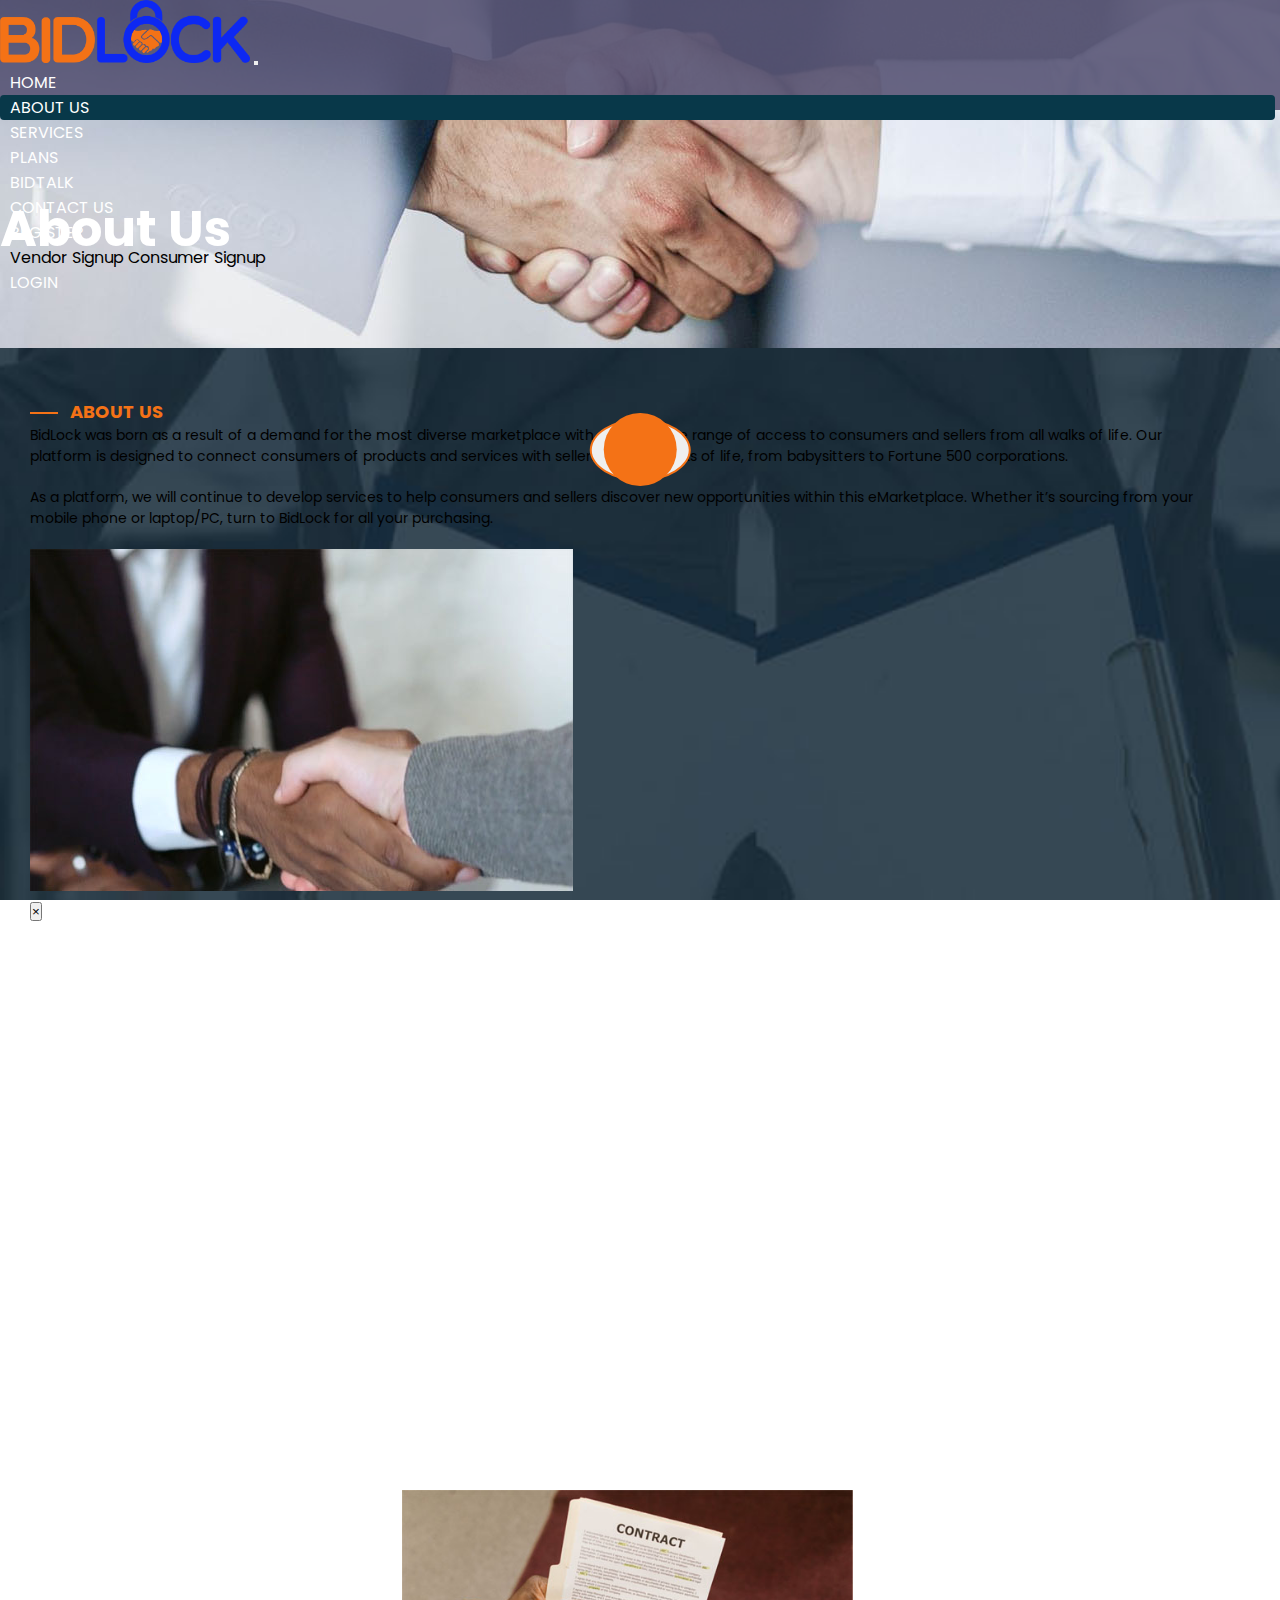
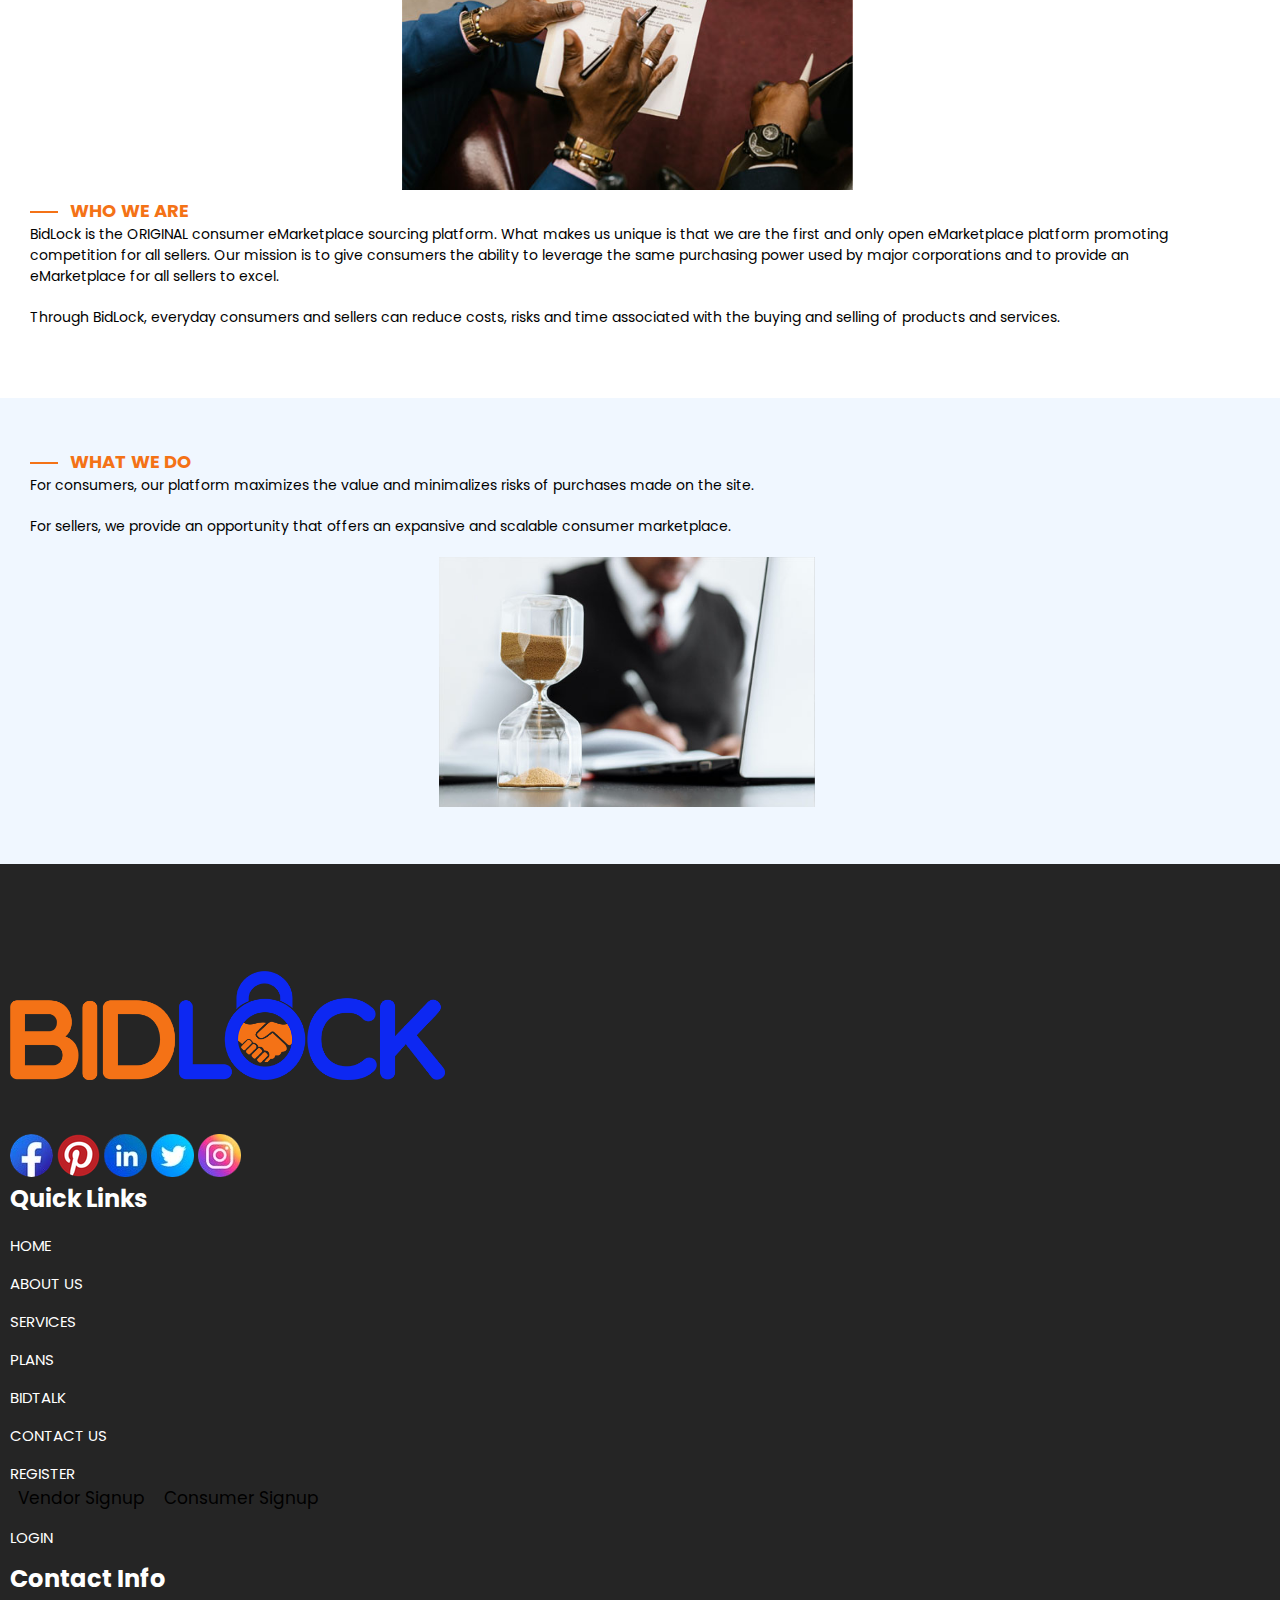
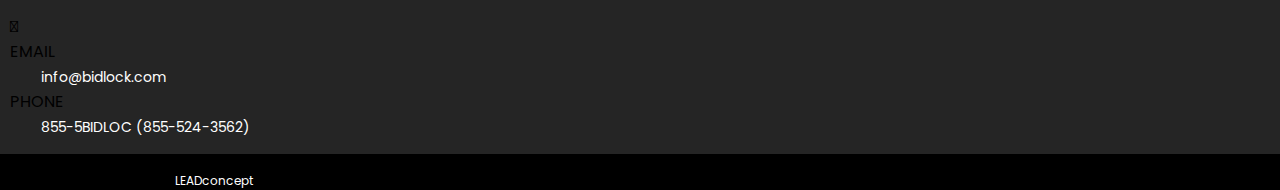
<file: About_us.html>
<!DOCTYPE html>
<html lang="en">
<head>
    <meta charset="utf-8">
        <meta name="viewport" content="width=device-width, initial-scale=1, shrink-to-fit=no">
        <link rel="stylesheet" href="https://cdnjs.cloudflare.com/ajax/libs/font-awesome/5.7.2/css/all.min.css" integrity="sha512-3M00D/rn8n+2ZVXBO9Hib0GKNpkm8MSUU/e2VNthDyBYxKWG+BftNYYcuEjXlyrSO637tidzMBXfE7sQm0INUg==" crossorigin="anonymous" referrerpolicy="no-referrer" />
        <link rel="stylesheet" href="https://cdn.jsdelivr.net/npm/bootstrap@4.6.0/dist/css/bootstrap.min.css" integrity="sha384-B0vP5xmATw1+K9KRQjQERJvTumQW0nPEzvF6L/Z6nronJ3oUOFUFpCjEUQouq2+l" crossorigin="anonymous">
        
        <link rel="stylesheet" href="https://cdnjs.cloudflare.com/ajax/libs/font-awesome/4.7.0/css/font-awesome.css" integrity="sha512-5A8nwdMOWrSz20fDsjczgUidUBR8liPYU+WymTZP1lmY9G6Oc7HlZv156XqnsgNUzTyMefFTcsFH/tnJE/+xBg==" crossorigin="anonymous" referrerpolicy="no-referrer" />    <title>BIDLOCK</title>
        <link rel="icon" href="./assets/images/favicon.ico" sizes="32x32" type="image/ico">
        <link rel="preconnect" href="https://fonts.googleapis.com">
        <link rel="preconnect" href="https://fonts.gstatic.com" crossorigin>
        <link href="https://fonts.googleapis.com/css2?family=Poppins:wght@100;200;300;400;500;600;700;800;900&display=swap" rel="stylesheet">
        <link href="https://cdnjs.cloudflare.com/ajax/libs/OwlCarousel2/2.3.4/assets/owl.carousel.min.css" rel="stylesheet">
        <link href="https://cdnjs.cloudflare.com/ajax/libs/OwlCarousel2/2.3.4/assets/owl.theme.default.min.css" rel="stylesheet">
        <link href='https://fonts.googleapis.com/css?family=Roboto' rel='stylesheet'>
        <link rel="stylesheet" href="./assets/css/style.css">
        <!-- ************************************************************************ !-->
        <!-- *****                                                              ***** !-->
        <!-- *****       ¤ Designed and Developed by  LEADconcept               ***** !-->
        <!-- *****               http://www.leadconcept.com                     ***** !-->
        <!-- *****                                                              ***** !-->
        <!-- ************************************************************************ !-->
</head>
<body>
    <section class="aboutus_bg">
        <div class="container-fluid">
            <div class="row">
                <div class="col-12 p-0 nav_fullbar_log">
                    <nav class="navbar navbar-expand-lg navbar-light rounded">
                        <a class="navbar-brand" href="./index.html">
                            <img src="./assets/images/bidlock_blue.png" class="main_logo" alt="">
                        </a>
                        <button class="navbar-toggler bg-light" type="button" data-toggle="collapse" data-target="#navbarSupportedContent" aria-controls="navbarSupportedContent" aria-expanded="false" aria-label="Toggle navigation">
                        <span class="navbar-toggler-icon"></span>
                        </button>
                    
                        <div class="collapse navbar-collapse" id="navbarSupportedContent">
                        <ul class="navbar-nav ml-auto menu_bar">
                            <li class="nav-item">
                                <a class="nav-link" href="./index.html">HOME<span class="sr-only">(current)</span></a>
                            </li>
                            <li class="nav-item active">
                                <a class="nav-link" href="./About_us.html">ABOUT US</a>
                            </li>
                            <li class="nav-item">
                                <a class="nav-link" href="./services.html">SERVICES</a>
                            </li>
                            <li class="nav-item">
                                <a class="nav-link" href="./Plans.html">PLANS</a>
                            </li>
                            <li class="nav-item">
                            <a class="nav-link" href="./bidtalk.html">BIDTALK</a>
                            </li>
                            <li class="nav-item">
                            <a class="nav-link" href="./contact_us.html">CONTACT US</a>
                            </li>
                            <li class="nav-item dropdown" id="regis">
                                <a class="nav-link dropdown-toggle" href="#"   type="button" id="navbarDropdown" data-toggle="dropdown" aria-haspopup="true" aria-expanded="false">REGISTER</a>
                                <div class="dropdown-menu" aria-labelledby="navbarDropdown">
                                    <a class="dropdown-item regis_item" href="./Vendor-Profile.html">Vendor Signup</a>
                                    <a class="dropdown-item regis_item" href="./Consumer-Profile.html">Consumer Signup</a>
                            </li>
                            <li class="nav-item">
                            <a class="nav-link" href="./login.html">LOGIN</a>
                            </li>
                            
                        </ul>
                        </div>
                    </nav>
                </div>
                <div class="col-12 singin_headdiv">
                    <div class="text-center">
                        <p class="regs_head aabout_heading">About Us</p>
                    </div>
                </div>
            </div>
        </div>
    </section>
    
    <section class="aboutus_section1">
        <div class="container about_cont">
            <div class="row ">
                <div class="col-lg-6 col-12">
                    <div class="text-white">
                        <p class="about_subheading">ABOUT US</p>
                        <!-- <p class="about_mainheading">Lorem ipsum dolor site amet</p> -->
                        <p class="about_para">BidLock was born as a result of a demand for the most diverse marketplace
                            with an incredible range of access to consumers and sellers from all walks of
                            life. Our platform is designed to connect consumers of products and
                            services with sellers from all walks of life, from babysitters to Fortune 500
                            corporations.</p>
                        <p class="about_para">As a platform, we will continue to develop services to help consumers and
                            sellers discover new opportunities within this eMarketplace. Whether it’s
                            sourcing from your mobile phone or laptop/PC, turn to BidLock for all your
                            purchasing. </p>
                    </div>

                </div>
                <div class="col-lg-6 col-12 d-flex align-items-center">
                    <div class="position-relative">
                        <button type="button" class="btn videoicon" data-toggle="modal" data-target="#exampleModal">
                            <i class="fas fa-chevron-right"></i>
                        </button>
                        <img src="./assets/images/bands.jpg" class="img-fluid" alt="">
                    </div>

                   
                      
                      <!-- Modal -->
                      <div class="modal fade p-0" id="exampleModal" tabindex="-1" aria-labelledby="exampleModalLabel" aria-hidden="true">
                        <div class="modal-dialog">
                          <div class="modal-content">
                            <div class="modal-header">
                              <button type="button" class="close" data-dismiss="modal" aria-label="Close">
                                <span aria-hidden="true">&times;</span>
                              </button>
                            </div>
                            <div class="modal-body">
                                <iframe class="embed-responsive-item" src="https://www.youtube.com/embed/tgbNymZ7vqY?playlist=tgbNymZ7vqY&loop=1" width="100%" height="400px" id="video"  allowscriptaccess="always" allow="autoplay"></iframe>
                            </div>
                    
                          </div>
                        </div>
                      </div>
                </div>
            </div>
        </div>
    </section>
    <section class="aboutus_section2">
        <div class="container about_cont">
            <div class="row">
                <div class="col-lg-6 col-12">
                    <img src="./assets/images/contractmini.jpg" class="uniaimg" alt="">
                </div>
                <div class="col-lg-6 col-12 pt-lg-0 pt-4">
                    <div class="abouttext_div">
                        <p class="about_subheading">WHO WE ARE </p>
                        <!-- <p class="about_mainheading">Lorem ipsum dolor site amet</p> -->
                        <p class="about_para">BidLock is the ORIGINAL consumer eMarketplace sourcing platform. What
                            makes us unique is that we are the first and only open eMarketplace
                            platform promoting competition for all sellers. Our mission is to give
                            consumers the ability to leverage the same purchasing power used by major
                            corporations and to provide an eMarketplace for all sellers to excel.</p>
                        <p class="about_para pb-lg-4 mb-lg-3 pb-0 mb-0">Through BidLock, everyday consumers and sellers can reduce costs, risks
                            and time associated with the buying and selling of products and services.</p>
                    </div>

                </div>
            </div>
        </div>
    </section>
    <section class="aboutus_section3">
        <div class="container about_cont">
            <div class="row">
                <div class="col-lg-6 col-12">
                    <div class="abouttext_div">
                        <p class="about_subheading">WHAT WE DO</p>
                        <!-- <p class="about_mainheading">Lorem ipsum dolor site amet</p> -->
                        <p class="about_para">For consumers, our platform maximizes the value and minimalizes risks of
                            purchases made on the site. </p>
                        <p class="about_para">For sellers, we provide an opportunity that offers an expansive and scalable
                            consumer marketplace. </p>
                    </div>

                </div>
                <div class="col-lg-6 col-12 d-flex align-items-center">
                        <div class="">
                            <img src="./assets/images/realtime.jpg" class="uniaimg2" alt="">
                        </div>
                </div>
            </div>
        </div>
    </section>

    <section class="footer">
        <div class="container footer_cont">
            <div class="row">
                <div class="col-xl-4 offset-xl-1 col-lg-4 offset-lg-1 col-md-5 col-12">
                    <img src="./assets/images/bidlock_blue.png" class="footerlogo" alt="">
                    <div class="d-flex justify-content-center">
                        <a href="#"><img class="px-2" src="./assets/images/fb.png" alt=""></a>
                        <a href="https://pin.it/5yGgOFA" target="_blank"><img class="px-2" src="./assets/images/pin.png" alt=""></a>
                        <a href="https://www.linkedin.com/company/bidlock/?viewAsMember=true" target="_blank"><img class="px-2" src="./assets/images/ln.svg" alt=""></a>
                        <a href="https://mobile.twitter.com/bid_lock" target="_blank"><img class="px-2" src="./assets/images/tw.svg" alt=""></a>
                        <a href="https://www.instagram.com/bidlock_2021/" target="_blank"><img class="px-2" src="./assets/images/in.svg" alt=""></a>
                    </div>
                </div>
                <div class="col-xl-2 offset-xl-1 col-lg-3 offset-lg-1 col-md-3 col-12 text-md-left text-center pt-md-0 pt-5">
                    <div class="text-white">
                        <p class="h2 link_text">Quick Links</p>
                        <div class="">
                            <ul class="footer_li_1">
                                <li class="li_footer"><a href="./index.html">Home</a></li>
                                <li class="li_footer"><a href="./About_us.html">About us</a></li>
                                <li class="li_footer"><a href="./services.html">Services</a></li>
                                <li class="li_footer"><a href="./Plans.html">Plans</a></li>
                                <li class="li_footer"><a href="./bidtalk.html">BidTalk</a></li>
                                <li class="li_footer"><a href="./contact_us.html">Contact us</a></li>
                                
                                <li class="li_footer dropdown">
                                    <a href="#" class="" data-toggle="dropdown" role="button" aria-haspopup="true" aria-expanded="false">Register</a>
                                    <div class="dropdown-menu">
                                        <a class="dropdown-item" href="./Vendor-Profile.html">Vendor Signup</a>
                                        <a class="dropdown-item" href="./Consumer-Profile.html"> Consumer Signup</a>
                                    </div>
                                </li>
                               
                                <li class="li_footer"><a href="./login.html">Login</a></li>
                            </ul>
                        </div>
                    </div>
                </div>
                <div class="col-xl-4 col-lg-3 col-md-4 col-12 text-md-left text-center pt-md-0 pt-4">
                    <div>
                        <p class="h2 text-white link_text">Contact Info</p>
                            <div class="row">
                                <div class="col-12 text-white">
                                    <div>
                                        <div class="d-flex justify-content-md-start justify-content-center align-items-center">
                                            <div>
                                                <i class="pt-md-3 pt-0 far fa-envelope"></i>
                                            </div>
                                            <div class="pl-md-3 pl-0">
                                                <p class="mb-md-0 mb-2 pl-md-0 pl-2 font-weight-bold">EMAIL</p>
                                            </div>
                                        </div>
                                        <p><a href="mailto:info@bidlock.com" class="sp_info">info@bidlock.com</a></p>
                                    </div>
                                    <div>
                                        <div class="d-flex justify-content-md-start justify-content-center align-items-center">
                                            <div>
                                                <i class="pt-md-3 pt-0 fas fa-mobile-alt"></i>
                                            </div>
                                            <div class="pl-md-3 pl-0">
                                                <p class="mb-md-0 mb-2 pl-md-0 pl-2 font-weight-bold">PHONE</p>
                                            </div>
                                        </div>
                                    <p class="contact_num"><a href="tel:855-524-3562">855-5BIDLOC (855-524-3562)</a></p>
                                    </div>
                                </div>
                        </div>
                     </div>
                </div>
            </div>
        </div>
    </section>
    
    <section class="text-white blw_darkfooter">
        <div class="container py-3">
            <div class="row">
                <div class="col-md-5 col-12 text-md-left text-center">
                    <div>
                        <p class="cpyr_text mb-0 ">Copyright &copy;  2021 - BidLock</p>
                    </div>
                </div>
                <div class="col-md-7 col-12 text-md-right text-center">
                    <div>
                        <p class="cpyr_text mb-0">Designed and Developed by 
                            <a class="lead_link" target="_blank" href="https://leadconcept.com/">LEADconcept</a>
                        </p>
                    </div>
                </div>
            </div>
        </div>
    </section>

    <script src="https://code.jquery.com/jquery-3.5.1.slim.min.js" integrity="sha384-DfXdz2htPH0lsSSs5nCTpuj/zy4C+OGpamoFVy38MVBnE+IbbVYUew+OrCXaRkfj" crossorigin="anonymous"></script>
    <script src="https://cdn.jsdelivr.net/npm/bootstrap@4.6.0/dist/js/bootstrap.bundle.min.js" integrity="sha384-Piv4xVNRyMGpqkS2by6br4gNJ7DXjqk09RmUpJ8jgGtD7zP9yug3goQfGII0yAns" crossorigin="anonymous"></script>
</body>
</html>
</file>
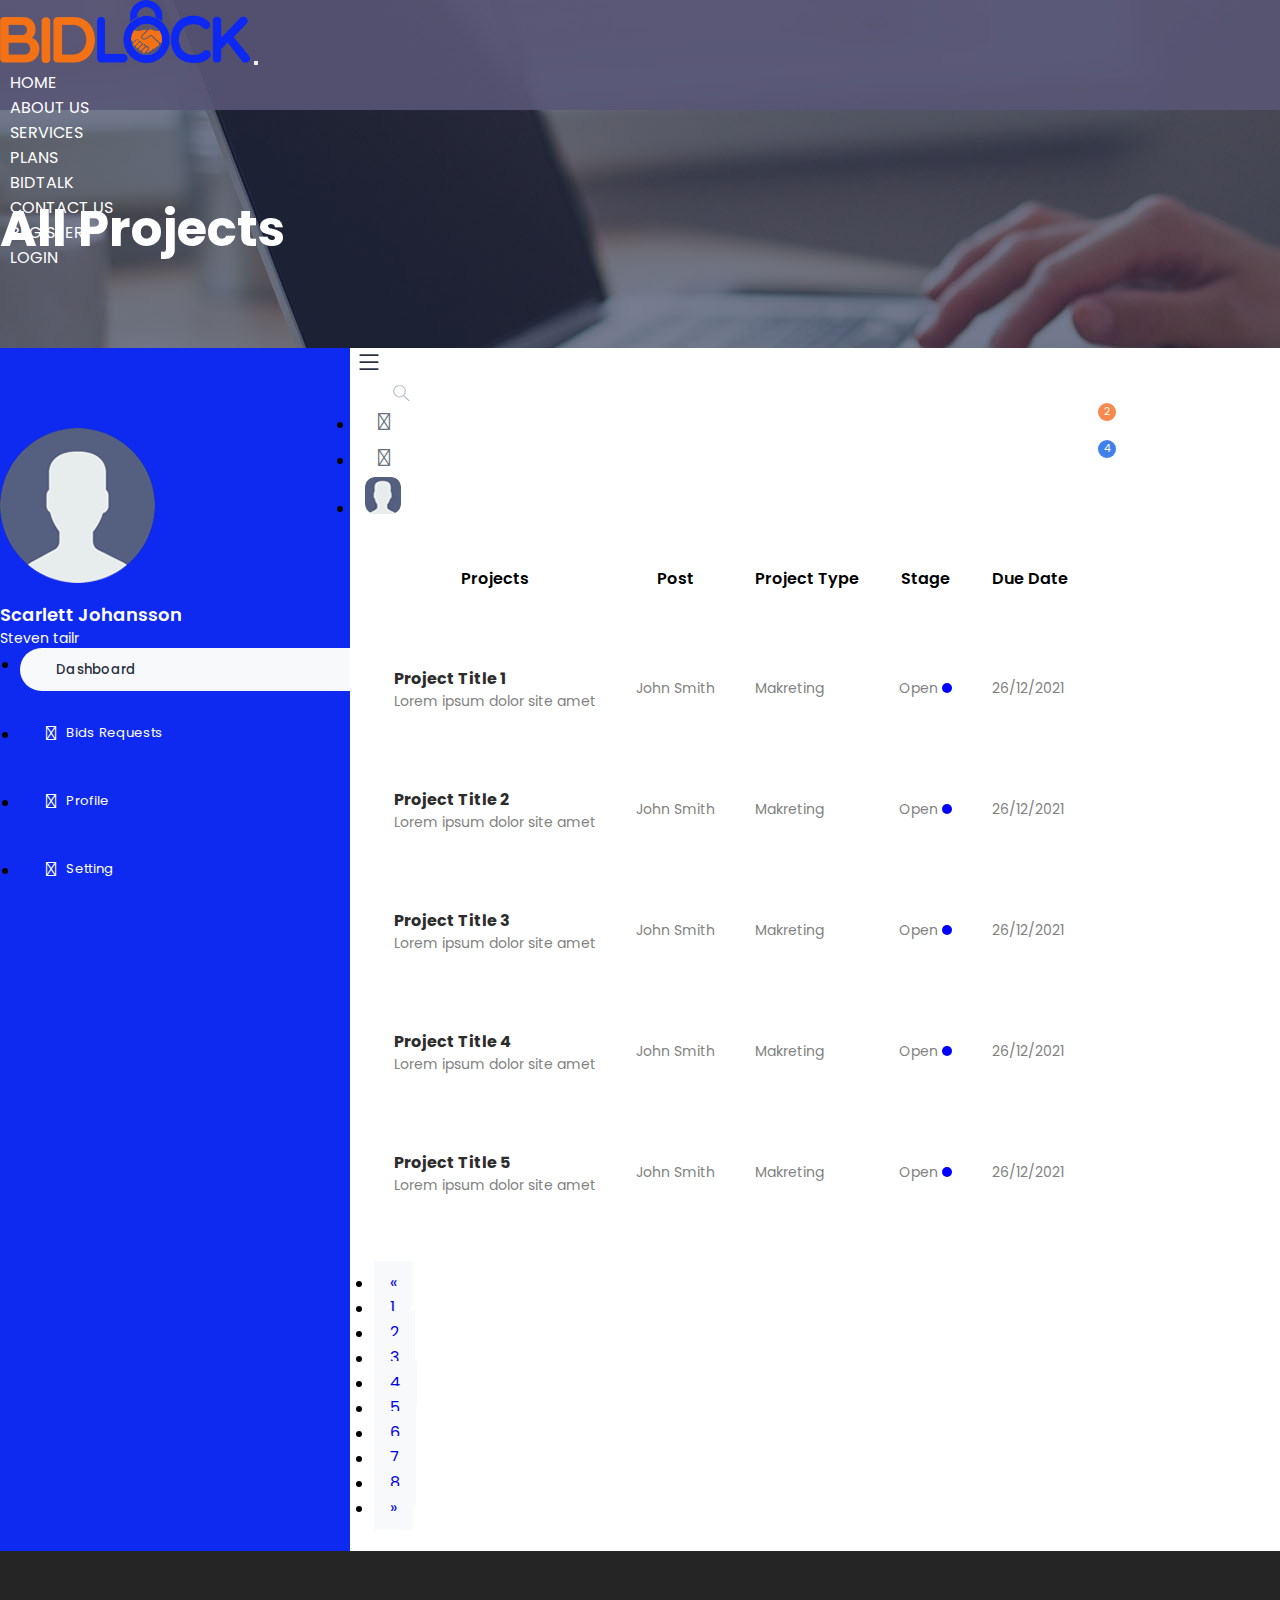
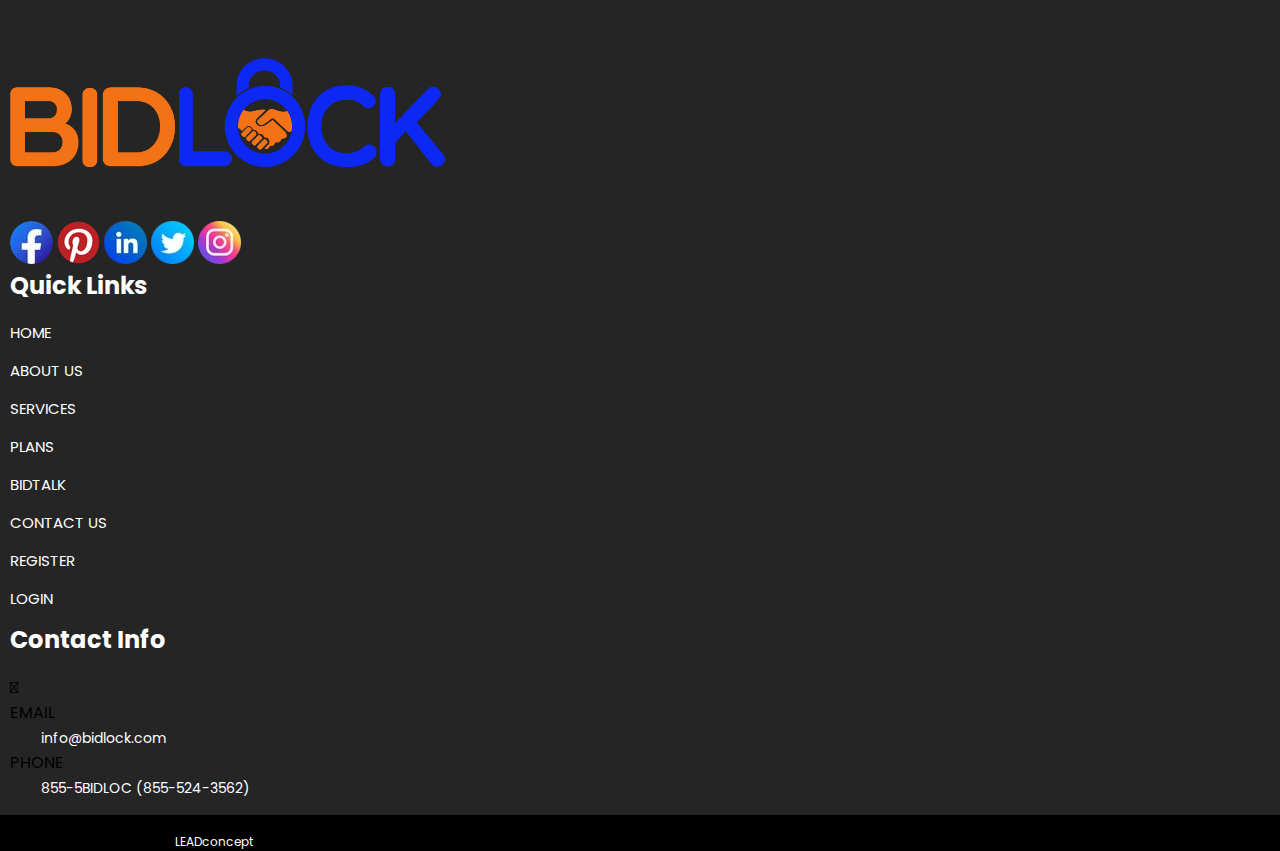
<file: All_projects.html>
<!DOCTYPE html>
<html lang="en">

<head>
    <meta charset="utf-8">
    <meta name="viewport" content="width=device-width, initial-scale=1, shrink-to-fit=no">
    <link rel="stylesheet" href="https://cdnjs.cloudflare.com/ajax/libs/font-awesome/5.7.2/css/all.min.css" integrity="sha512-3M00D/rn8n+2ZVXBO9Hib0GKNpkm8MSUU/e2VNthDyBYxKWG+BftNYYcuEjXlyrSO637tidzMBXfE7sQm0INUg==" crossorigin="anonymous" referrerpolicy="no-referrer"
    />
    <link rel="stylesheet" href="https://cdn.jsdelivr.net/npm/bootstrap@4.6.0/dist/css/bootstrap.min.css" integrity="sha384-B0vP5xmATw1+K9KRQjQERJvTumQW0nPEzvF6L/Z6nronJ3oUOFUFpCjEUQouq2+l" crossorigin="anonymous">

    <link rel="stylesheet" href="https://cdnjs.cloudflare.com/ajax/libs/font-awesome/4.7.0/css/font-awesome.css" integrity="sha512-5A8nwdMOWrSz20fDsjczgUidUBR8liPYU+WymTZP1lmY9G6Oc7HlZv156XqnsgNUzTyMefFTcsFH/tnJE/+xBg==" crossorigin="anonymous" referrerpolicy="no-referrer"
    />
    <link rel="icon" href="./assets/images/favicon.ico" sizes="32x32" type="image/ico">
    <link rel="preconnect" href="https://fonts.googleapis.com">
    <link rel="preconnect" href="https://fonts.gstatic.com" crossorigin>
    <link href="https://fonts.googleapis.com/css2?family=Poppins:wght@100;200;300;400;500;600;700;800;900&display=swap" rel="stylesheet">
    <link href="https://cdnjs.cloudflare.com/ajax/libs/OwlCarousel2/2.3.4/assets/owl.carousel.min.css" rel="stylesheet">
    <link href="https://cdnjs.cloudflare.com/ajax/libs/OwlCarousel2/2.3.4/assets/owl.theme.default.min.css" rel="stylesheet">
    <link href='https://fonts.googleapis.com/css?family=Roboto' rel='stylesheet'>
    <link rel="stylesheet" href="./assets/css/light2.css">
    <link rel="stylesheet" href="./assets/css/style.css">
    <!-- ************************************************************************ !-->
    <!-- *****                                                              ***** !-->
    <!-- *****       ¤ Designed and Developed by  LEADconcept               ***** !-->
    <!-- *****               http://www.leadconcept.com                     ***** !-->
    <!-- *****                                                              ***** !-->
    <!-- ************************************************************************ !-->
    <title>BIDLOCK</title>
</head>

<body>
    <section class="dashboared_bg">
        <div class="container-fluid">
            <div class="row">
                <div class="col-12 p-0 nav_fullbar_log">
                    <nav class="navbar navbar-expand-lg navbar-light rounded">
                        <a class="navbar-brand" href="./index.html">
                            <img src="./assets/images/bidlock_blue.png" class="main_logo" alt="">
                        </a>
                        <button class="navbar-toggler bg-light" type="button" data-toggle="collapse" data-target="#navbarSupportedContent" aria-controls="navbarSupportedContent" aria-expanded="false" aria-label="Toggle navigation">
                        <span class="navbar-toggler-icon"></span>
                        </button>

                        <div class="collapse navbar-collapse" id="navbarSupportedContent">
                            <ul class="navbar-nav ml-auto menu_bar">
                                <li class="nav-item">
                                    <a class="nav-link" href="./index.html">HOME<span class="sr-only">(current)</span></a>
                                </li>
                                <li class="nav-item">
                                    <a class="nav-link" href="./About_us.html">ABOUT US</a>
                                </li>
                                <li class="nav-item">
                                    <a class="nav-link" href="./services.html">SERVICES</a>
                                </li>
                                <li class="nav-item">
                                    <a class="nav-link" href="./Plans.html">PLANS</a>
                                </li>
                                <li class="nav-item">
                                    <a class="nav-link" href="./bidtalk.html">BIDTALK</a>
                                </li>
                                <li class="nav-item">
                                    <a class="nav-link" href="./contact_us.html">CONTACT US</a>
                                </li>
                                <li class="nav-item dropdown" id="regis">
                                    <a class="nav-link dropdown-toggle" href="#" type="button" id="navbarDropdown" data-toggle="dropdown" aria-haspopup="true" aria-expanded="false">REGISTER</a>
                                    <div class="dropdown-menu" aria-labelledby="navbarDropdown">
                                        <a class="dropdown-item regis_item" href="./Vendor-Profile.html">Vendor Signup</a>
                                        <a class="dropdown-item regis_item" href="./Consumer-Profile.html">Consumer Signup</a>
                                </li>
                                <li class="nav-item">
                                    <a class="nav-link" href="./login.html">LOGIN</a>
                                </li>

                            </ul>
                        </div>
                    </nav>
                </div>
                <div class="col-12 singin_headdiv">
                    <div class="text-center">
                        <p class="singin_head contus_heading">All Projects</p>
                    </div>
                </div>
            </div>
        </div>
    </section>
    <section id="wrapper" class="main_dash">
        <!-- aside nav-->
        <aside class="shadow-sm" id="aside-nav">
            <!-- aside logo brand -->
            <div class="container times_cont">
                <div class="row">
                    <div class="col-12 pt-3">
                        <div class="text-right">
                            <i class="fas fa-times text-white pr-2" id="times"></i>
                        </div>
                    </div>
                </div>
            </div>

            <div class="text-center top_profilediv">
                <img src="./assets/images/profile2.png" alt="">
                <p class="profile_name">Scarlett Johansson</p>
                <p class="profile_subname">Steven tailr</p>
            </div>
            <!-- /aside logo brand -->

            <!-- aside nav ul list -->
            <ul class="nav flex-column nav_ul"  id="v-pills-tab" role="tablist" aria-orientation="vertical">
                <li class="nav-item">
                    <a class="nav-link active" href="#"  id="v-pills-home-tab" data-toggle="pill" href="#v-pills-home" role="tab" aria-controls="v-pills-home" aria-selected="true">
                        <i class="fas fa-tachometer-alt"></i>
                        <span class="ms-2">Dashboard</span>
                    </a>
                </li>
                <li class="nav-item">
                    <a class="nav-link" href="#" id="v-pills-profile-tab" data-toggle="pill" href="#v-pills-profile" role="tab" aria-controls="v-pills-profile" aria-selected="false">
                        <i class="far fa-list-alt"></i>
                        <span class="ms-2">Bids Requests</span>
                    </a>
                </li>
                <li class="nav-item">
                    <a class="nav-link" href="#.">
                        <i class="far fa-user-circle"></i>
                        <span class="ms-2">Profile</span>
                    </a>
                </li>
                <li class="nav-item">
                    <a class="nav-link" href="#.">
                        <i class="fas fa-cog"></i>
                        <span class="ms-2">Setting</span>
                    </a>
                </li>
            </ul>
            <!-- /aside nav ul list -->
        </aside>
        <!-- /aside nav-->

        <!-- === main === -->
        <main class="w-100 bg-light d-flex flex-column" id="main">
            <!-- === header === -->
            <header id="header-navbar" class="w-100 side_pag">
                <nav class="navbar navbar-expand w-100 mob_nav">
                    <div class="container-fluid">
                        <div class="d-flex align-items-center">
                            <div class="border rounded-circle shadow-sm p-2" id="aside-toggle-btn">
                                <!-- svg -->
                                <svg xmlns="http://www.w3.org/2000/svg" width="28" height="28" fill="currentColor"
                                    class="bi bi-list" viewBox="0 0 16 16">
                                    <path fill-rule="evenodd"
                                        d="M2.5 12a.5.5 0 0 1 .5-.5h10a.5.5 0 0 1 0 1H3a.5.5 0 0 1-.5-.5zm0-4a.5.5 0 0 1 .5-.5h10a.5.5 0 0 1 0 1H3a.5.5 0 0 1-.5-.5zm0-4a.5.5 0 0 1 .5-.5h10a.5.5 0 0 1 0 1H3a.5.5 0 0 1-.5-.5z" />
                                </svg>
                                <!-- /svg -->
                            </div>
                            <div>
                                <div class="seachbox_div">
                                    <img src="./assets/images/search_icon.png" alt="">
                                    <input type="text" class="form-control">
                                </div>
                            </div>
                        </div>
                        <div>
                            <ul class="navbar-nav ms-auto">                              
                                <li class="nav-item dropdown">
                                    <a class="nav-icon dropdown-toggle" href="#" id="alertsDropdown" data-toggle="dropdown">
                                        <div class="position-relative">
                                            <i class="far fa-comment"></i>
                                            <span class="indicator ind1">2</span>
                                        </div>
                                    </a>
                                    <div class="dropdown-menu dropdown-menu-lg dropdown-menu-right py-0" aria-labelledby="alertsDropdown">
                                        <div class="dropdown-menu-header border-0">
                                            <div class="d-flex justify-content-between">
                                                <p class="notifics">Notifications</p>
                                                <p class="masg_new">New</p>
                                            </div>
                                        </div>
                                        <div class="list-group all_msg">
                                            <a href="#" class="list-group-item pr-0 pl-3 border-0">
                                                <div class="row no-gutters ">
                                                    <div class="col-2">
                                                        <img src="./assets/images/man_logo.png" alt="">
                                                    </div>
                                                    <div class="col-10">
                                                        <div class="sender">Jhon Doe</div>
                                                        <div class="msg_text mt-1">Lorem ipsum dolor sit amet consectetur</div>
                                                        <div class="text-muted small mt-1">30 minutes ago</div>
                                                    </div>
                                                </div>
                                            </a>
                                            <a href="#" class="list-group-item pr-0 pl-3 border-0">
                                                <div class="row no-gutters ">
                                                    <div class="col-2">
                                                        <img src="./assets/images/man_logo.png" alt="">
                                                    </div>
                                                    <div class="col-10">
                                                        <div class="sender">Jhose William</div>
                                                        <div class="msg_text mt-1">Lorem ipsum dolor sit amet consectetur</div>
                                                        <div class="text-muted small mt-1">30 minutes ago</div>
                                                    </div>
                                                </div>
                                            </a><a href="#" class="list-group-item pr-0 pl-3 border-0">
                                                <div class="row no-gutters ">
                                                    <div class="col-2">
                                                        <img src="./assets/images/man_logo.png" alt="">
                                                    </div>
                                                    <div class="col-10">
                                                        <div class="sender">Sara Doe</div>
                                                        <div class="msg_text mt-1">Lorem ipsum dolor sit amet consectetur</div>
                                                        <div class="text-muted small mt-1">30 minutes ago</div>
                                                    </div>
                                                </div>
                                            </a><a href="#" class="list-group-item pr-0 pl-3 border-0">
                                                <div class="row no-gutters ">
                                                    <div class="col-2">
                                                        <img src="./assets/images/man_logo.png" alt="">
                                                    </div>
                                                    <div class="col-10">
                                                        <div class="sender">Sara Suiden</div>
                                                        <div class="msg_text mt-1">Lorem ipsum dolor sit amet consectetur</div>
                                                        <div class="text-muted small mt-1">30 minutes ago</div>
                                                    </div>
                                                </div>
                                            </a>
                                        </div>
                                        <div class="dropdown-menu-footer border">
                                            <a href="#" class="text-muted">Show all messages</a>
                                        </div>
                                    </div>
                                </li>
                                <li class="nav-item dropdown">
                                    <a class="nav-icon dropdown-toggle" href="#" id="alertsDropdown" data-toggle="dropdown">
                                        <div class="position-relative">
                                            <i class="far fa-bell"></i>
                                            <span class="indicator">4</span>
                                        </div>
                                    </a>
                                    <div class="dropdown-menu dropdown-menu-lg dropdown-menu-right py-0" aria-labelledby="alertsDropdown">
                                        <div class="dropdown-menu-header">
                                            <div class="position-relative">4 New Notifications</div>
                                        </div>
                                        <div class="list-group">
                                            <a href="#" class="list-group-item">
                                                <div class="row no-gutters align-items-center">
                                                    <div class="col-2">
                                                        <i class="text-warning fas fa-bell fa-1x"></i>
                                                    </div>
                                                    <div class="col-10">
                                                        <div class="text-dark">Update completed</div>
                                                        <div class="text-muted small mt-1">Restart server 12 to complete the update.</div>
                                                        <div class="text-muted small mt-1">2h ago</div>
                                                    </div>
                                                </div>
                                            </a>
                                            <a href="#" class="list-group-item">
                                                <div class="row no-gutters align-items-center">
                                                    <div class="col-2">
                                                        <i class="text-warning fas fa-bell fa-1x"></i>
                                                    </div>
                                                    <div class="col-10">
                                                        <div class="text-dark">Lorem ipsum</div>
                                                        <div class="text-muted small mt-1">Aliquam ex eros, imperdiet vulputate hendrerit et.</div>
                                                        <div class="text-muted small mt-1">6h ago</div>
                                                    </div>
                                                </div>
                                            </a>
                                            <a href="#" class="list-group-item">
                                                <div class="row no-gutters align-items-center">
                                                    <div class="col-2">
                                                        <i class="text-warning fas fa-bell fa-1x"></i>
                                                    </div>
                                                    <div class="col-10">
                                                        <div class="text-dark">Login from 192.186.1.1</div>
                                                        <div class="text-muted small mt-1">8h ago</div>
                                                    </div>
                                                </div>
                                            </a>
                                            <a href="#" class="list-group-item">
                                                <div class="row no-gutters align-items-center">
                                                    <div class="col-2">
                                                        <i class="text-warning fas fa-bell fa-1x"></i>
                                                    </div>
                                                    <div class="col-10">
                                                        <div class="text-dark">New connection</div>
                                                        <div class="text-muted small mt-1">Anna accepted your request.</div>
                                                        <div class="text-muted small mt-1">12h ago</div>
                                                    </div>
                                                </div>
                                            </a>
                                        </div>
                                        <div class="dropdown-menu-footer">
                                            <a href="#" class="text-muted">Show all notifications</a>
                                        </div>
                                    </div>
                                </li>
                                <li class="nav-item">
                                    <a class="nav-link" href="#">
                                        <img src="./assets/images/men_icon.png" alt="">
                                    </a>                                   
                                </li>
                            </ul>
                        </div>
                    </div>
                </nav>
            </header>
            <!-- === /header === -->

            <!-- === main body section start === -->
            <div class="tab-content" id="v-pills-tabContent">
                <div class="container-fluid tab-pane fade show active"  id="v-pills-home" role="tabpanel" aria-labelledby="v-pills-home-tab">
                    <div class="row table_row2">
                        <div class="table-responsive">
                            <table class="table table_proj">
                                <thead>
                                <tr>
                                    <th scope="col">Projects</th>
                                    <th scope="col">Post</th>
                                    <th scope="col">Project Type</th>
                                    <th scope="col">Stage</th>
                                    <th scope="col">Due Date</th>
                                </tr>
                                </thead>
                                    <tbody>
                                        <tr>
                                            <td>
                                                <p class="prog_title">Project Title 1</p>
                                                <p>Lorem ipsum dolor site amet</p>
                                            </td>
                                            <td>
                                                <p>John Smith</p>
                                            </td>
                                            <td>
                                                <p>Makreting</p>
                                            </td>
                                            <td>
                                            <p> Open <span class="blue_dot"></span></p>
                                            </td>
                                            <td>
                                            <p>26/12/2021</p>
                                            </td>
                                        </tr>
                                        <tr>
                                            <td>
                                                <p class="prog_title">Project Title 2</p>
                                                <p>Lorem ipsum dolor site amet</p>
                                            </td>
                                            <td>
                                                <p>John Smith</p>
                                            </td>
                                            <td>
                                                <p>Makreting</p>
                                            </td>
                                            <td>
                                            <p> Open <span class="blue_dot"></span></p>
                                            </td>
                                            <td>
                                            <p>26/12/2021</p>
                                            </td>
                                        </tr>
                                        <tr>
                                            <td>
                                                <p class="prog_title">Project Title 3</p>
                                                <p>Lorem ipsum dolor site amet</p>
                                            </td>
                                            <td>
                                                <p>John Smith</p>
                                            </td>
                                            <td>
                                                <p>Makreting</p>
                                            </td>
                                            <td>
                                            <p> Open <span class="blue_dot"></span></p>
                                            </td>
                                            <td>
                                            <p>26/12/2021</p>
                                            </td>
                                        </tr>
                                        <tr>
                                            <td>
                                                <p class="prog_title">Project Title 4</p>
                                                <p>Lorem ipsum dolor site amet</p>
                                            </td>
                                            <td>
                                                <p>John Smith</p>
                                            </td>
                                            <td>
                                                <p>Makreting</p>
                                            </td>
                                            <td>
                                            <p> Open <span class="blue_dot"></span></p>
                                            </td>
                                            <td>
                                            <p>26/12/2021</p>
                                            </td>
                                        </tr>
                                        <tr>
                                            <td>
                                                <p class="prog_title">Project Title 5</p>
                                                <p>Lorem ipsum dolor site amet</p>
                                            </td>
                                            <td>
                                                <p>John Smith</p>
                                            </td>
                                            <td>
                                                <p>Makreting</p>
                                            </td>
                                            <td>
                                            <p> Open <span class="blue_dot"></span></p>
                                            </td>
                                            <td>
                                            <p>26/12/2021</p>
                                            </td>
                                        </tr>
                                    </tbody>
                            </table>
                        </div>
                        <div class="col-12 dashpagi">
                            <nav aria-label="Page navigation example">
                                <ul class="pagination mb-0 table-responsive">
                                    <li class="page-item"><a class="page-link" href="#" aria-label="Previous"><span aria-hidden="true">&laquo;</span>
                                    </a>
                                    </li>
                                    <li class="page-item active"><a class="page-link" href="#">1</a></li>
                                    <li class="page-item"><a class="page-link" href="#">2</a></li>
                                    <li class="page-item"><a class="page-link" href="#">3</a></li>
                                    <li class="page-item"><a class="page-link" href="#">4</a></li>
                                    <li class="page-item"><a class="page-link" href="#">5</a></li>
                                    <li class="page-item"><a class="page-link" href="#">6</a></li>
                                    <li class="page-item"><a class="page-link" href="#">7</a></li>
                                    <li class="page-item"><a class="page-link" href="#">8</a></li>
                                    <li class="page-item">
                                    <a class="page-link" href="#" aria-label="Next">
                                        <span aria-hidden="true">&raquo;</span>
                                    </a>
                                    </li>
                                </ul>
                            </nav>
                        </div>
                    </div>
                </div>
            </div>
            <!-- === /main body section end === -->
        </main>
        <!-- === /main === -->

    </section>
    <!-- === /wrapper section === -->
    <section class="footer">
        <div class="container footer_cont">
            <div class="row">
                <div class="col-xl-4 offset-xl-1 col-lg-4 offset-lg-1 col-md-5 col-12">
                    <img src="./assets/images/bidlock_blue.png" class="footerlogo" alt="">
                    <div class="d-flex justify-content-center">
                        <a href="#"><img class="px-2" src="./assets/images/fb.png" alt=""></a>
                        <a href="https://pin.it/5yGgOFA" target="_blank"><img class="px-2" src="./assets/images/pin.png" alt=""></a>
                        <a href="https://www.linkedin.com/company/bidlock/?viewAsMember=true" target="_blank"><img class="px-2" src="./assets/images/ln.svg" alt=""></a>
                        <a href="https://mobile.twitter.com/bid_lock" target="_blank"><img class="px-2" src="./assets/images/tw.svg" alt=""></a>
                        <a href="https://www.instagram.com/bidlock_2021/" target="_blank"><img class="px-2" src="./assets/images/in.svg" alt=""></a>
                    </div>
                </div>
                <div class="col-xl-2 offset-xl-1 col-lg-3 offset-lg-1 col-md-3 col-12 text-md-left text-center pt-md-0 pt-5">
                    <div class="text-white">
                        <p class="h2 link_text">Quick Links</p>
                        <div class="">
                            <ul class="footer_li_1">
                                <li class="li_footer"><a href="./index.html">Home</a></li>
                                <li class="li_footer"><a href="./About_us.html">About us</a></li>
                                <li class="li_footer"><a href="./services.html">Services</a></li>
                                <li class="li_footer"><a href="./Plans.html">Plans</a></li>
                                <li class="li_footer"><a href="./bidtalk.html">BidTalk</a></li>
                                <li class="li_footer"><a href="./contact_us.html">Contact us</a></li>
                                
                                <li class="li_footer dropdown">
                                    <a href="#" class="" data-toggle="dropdown" role="button" aria-haspopup="true" aria-expanded="false">Register</a>
                                    <div class="dropdown-menu">
                                        <a class="dropdown-item" href="./Vendor-Profile.html">Vendor Signup</a>
                                        <a class="dropdown-item" href="./Consumer-Profile.html"> Consumer Signup</a>
                                    </div>
                                </li>
                               
                                <li class="li_footer"><a href="./login.html">Login</a></li>
                            </ul>
                        </div>
                    </div>
                </div>
                <div class="col-xl-4 col-lg-3 col-md-4 col-12 text-md-left text-center pt-md-0 pt-4">
                    <div>
                        <p class="h2 text-white link_text">Contact Info</p>
                            <div class="row">
                                <div class="col-12 text-white">
                                    <div>
                                        <div class="d-flex justify-content-md-start justify-content-center align-items-center">
                                            <div>
                                                <i class="pt-md-3 pt-0 far fa-envelope"></i>
                                            </div>
                                            <div class="pl-md-3 pl-0">
                                                <p class="mb-md-0 mb-2 pl-md-0 pl-2 font-weight-bold">EMAIL</p>
                                            </div>
                                        </div>
                                        <p><a href="mailto:info@bidlock.com" class="sp_info">info@bidlock.com</a></p>
                                    </div>
                                    <div>
                                        <div class="d-flex justify-content-md-start justify-content-center align-items-center">
                                            <div>
                                                <i class="pt-md-3 pt-0 fas fa-mobile-alt"></i>
                                            </div>
                                            <div class="pl-md-3 pl-0">
                                                <p class="mb-md-0 mb-2 pl-md-0 pl-2 font-weight-bold">PHONE</p>
                                            </div>
                                        </div>
                                    <p class="contact_num"><a href="tel:855-524-3562">855-5BIDLOC (855-524-3562)</a></p>
                                    </div>
                                </div>
                        </div>
                     </div>
                </div>
            </div>
        </div>
    </section>

    <section class="text-white blw_darkfooter" >
        <div class="container py-3">
            <div class="row">
                <div class="col-md-5 col-12 text-md-left text-center">
                    <div>
                        <p class="cpyr_text mb-0 ">Copyright &copy; 2021 - BidLock</p>
                    </div>
                </div>
                <div class="col-md-7 col-12 text-md-right text-center">
                    <div>
                        <p class="cpyr_text mb-0">Designed and Developed by
                            <a class="lead_link" target="_blank" href="https://leadconcept.com/">LEADconcept</a>
                        </p>
                    </div>
                </div>
            </div>
        </div>
    </section>

    <script src="https://code.jquery.com/jquery-3.5.1.slim.min.js" integrity="sha384-DfXdz2htPH0lsSSs5nCTpuj/zy4C+OGpamoFVy38MVBnE+IbbVYUew+OrCXaRkfj" crossorigin="anonymous"></script>
    <script src="https://cdn.jsdelivr.net/npm/bootstrap@4.6.0/dist/js/bootstrap.bundle.min.js" integrity="sha384-Piv4xVNRyMGpqkS2by6br4gNJ7DXjqk09RmUpJ8jgGtD7zP9yug3goQfGII0yAns" crossorigin="anonymous"></script>
        <script>
        $(document).ready(function(){

        //side nav toggle button hide/show
        $("#aside-toggle-btn").click(function(){       
        $("#aside-nav, main").toggleClass("active");   
        }); 

        //aside nav dropdown caret icon rotate
        $("#v-pills-tab .nav-link").click(function(){     
        $(this).find(".dropdown-caret-svg").toggleClass("rotate-svg");
        });

        //aside nav > nav link remove/add active class on click
        $("#v-pills-tab .nav-link").click(function(){
        $("#v-pills-tab .nav-link").removeClass("active");
        $(this).addClass("active");
        });

        //click on one dropdown second one automatically hide and change svg icon to
        $("#v-pills-tab").on('click','.nav-item',function(){      
        const liElement = $(this);
        liElement.siblings().children().children(".dropdown-caret-svg").removeClass("rotate-svg");
        liElement.siblings().children(".aside-dropdown-menu").removeClass("show");
        if($(this).hasClass("active")){
        liElement.siblings().children(".aside-dropdown-menu").addClass("show");
        }
        });

        if($(window).width() <= 767){
            $("#aside-toggle-btn").click(function() {
                $('#aside-nav').toggle("slow");
            });
            $("#times").click(function() {
                $('#aside-nav').toggle();
            });
        }
        });

    </script>

</body>

</html>
</file>
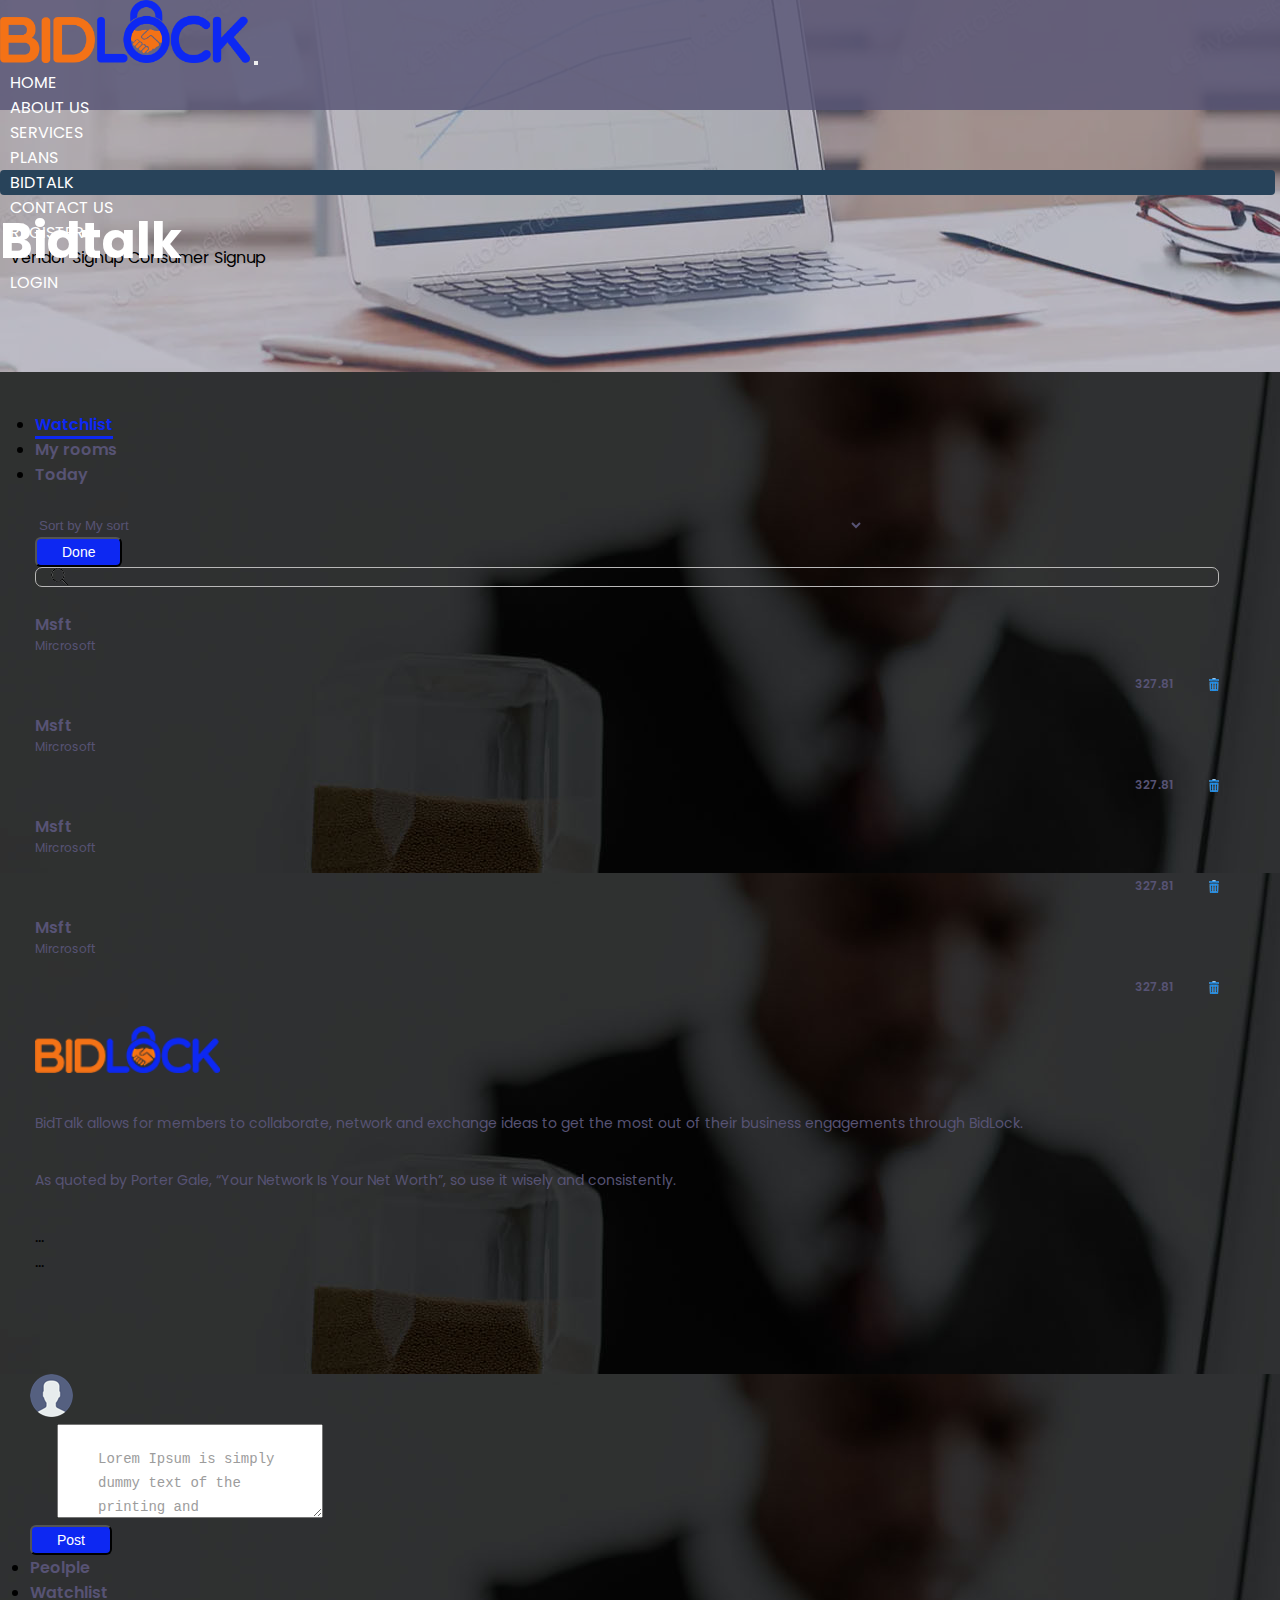
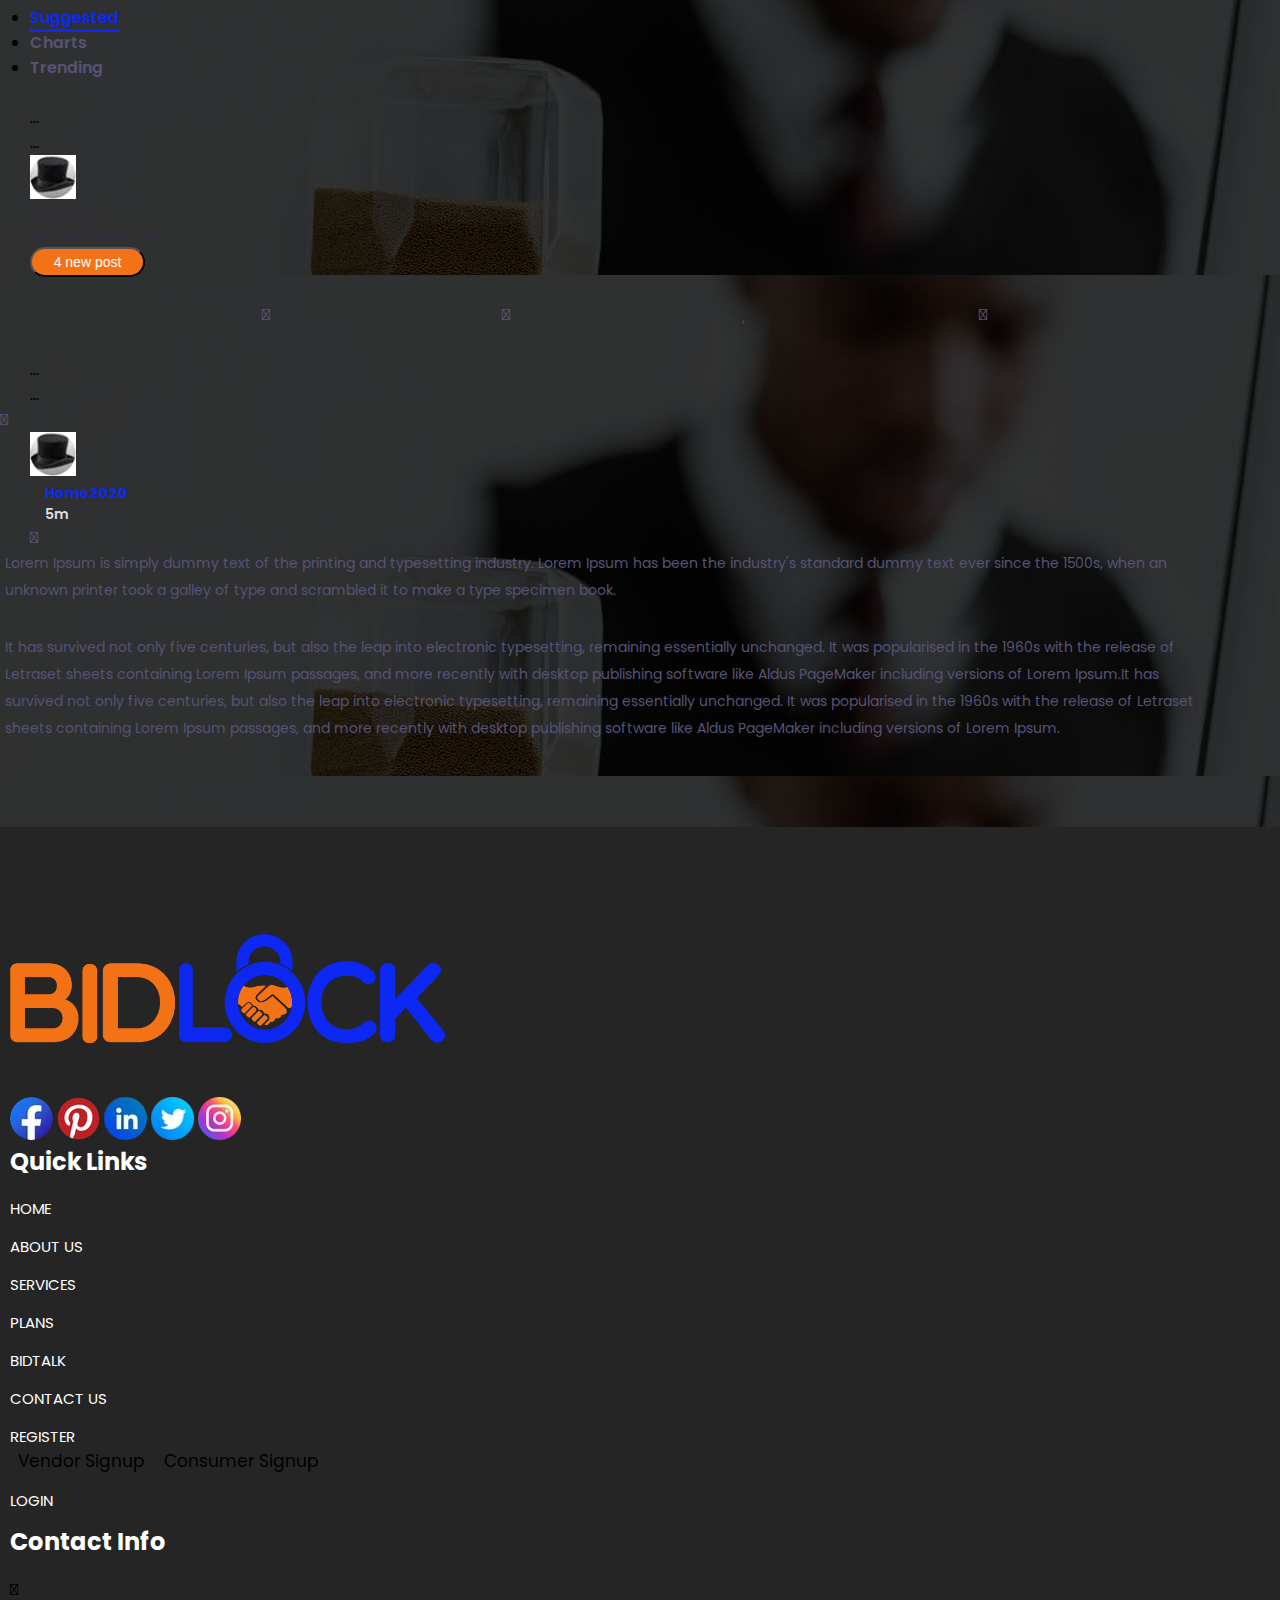
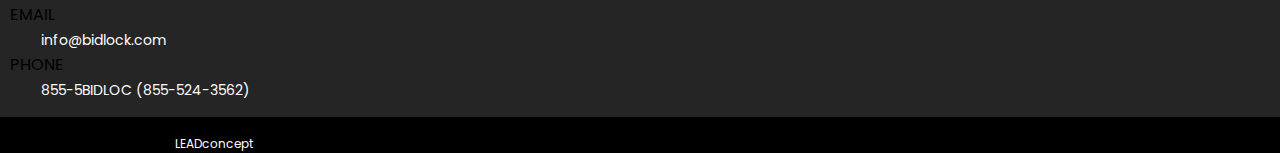
<file: bidtalk.html>
<!DOCTYPE html>
<html lang="en">
<head>
    <meta charset="utf-8">
        <meta name="viewport" content="width=device-width, initial-scale=1, shrink-to-fit=no">
        <link rel="stylesheet" href="https://cdnjs.cloudflare.com/ajax/libs/font-awesome/5.7.2/css/all.min.css" integrity="sha512-3M00D/rn8n+2ZVXBO9Hib0GKNpkm8MSUU/e2VNthDyBYxKWG+BftNYYcuEjXlyrSO637tidzMBXfE7sQm0INUg==" crossorigin="anonymous" referrerpolicy="no-referrer" />
        <link rel="stylesheet" href="https://cdn.jsdelivr.net/npm/bootstrap@4.6.0/dist/css/bootstrap.min.css" integrity="sha384-B0vP5xmATw1+K9KRQjQERJvTumQW0nPEzvF6L/Z6nronJ3oUOFUFpCjEUQouq2+l" crossorigin="anonymous">
        
        <link rel="stylesheet" href="https://cdnjs.cloudflare.com/ajax/libs/font-awesome/4.7.0/css/font-awesome.css" integrity="sha512-5A8nwdMOWrSz20fDsjczgUidUBR8liPYU+WymTZP1lmY9G6Oc7HlZv156XqnsgNUzTyMefFTcsFH/tnJE/+xBg==" crossorigin="anonymous" referrerpolicy="no-referrer" />    <title>BIDLOCK</title>
        <link rel="icon" href="./assets/images/favicon.ico" sizes="32x32" type="image/ico">
        <link rel="preconnect" href="https://fonts.googleapis.com">
        <link rel="preconnect" href="https://fonts.gstatic.com" crossorigin>
        <link href="https://fonts.googleapis.com/css2?family=Poppins:wght@100;200;300;400;500;600;700;800;900&display=swap" rel="stylesheet">
        <link href="https://cdnjs.cloudflare.com/ajax/libs/OwlCarousel2/2.3.4/assets/owl.carousel.min.css" rel="stylesheet">
        <link href="https://cdnjs.cloudflare.com/ajax/libs/OwlCarousel2/2.3.4/assets/owl.theme.default.min.css" rel="stylesheet">
        <link href='https://fonts.googleapis.com/css?family=Roboto' rel='stylesheet'>
        <link rel="stylesheet" href="./assets/css/style.css">
        <!-- ************************************************************************ !-->
        <!-- *****                                                              ***** !-->
        <!-- *****       ¤ Designed and Developed by  LEADconcept               ***** !-->
        <!-- *****               http://www.leadconcept.com                     ***** !-->
        <!-- *****                                                              ***** !-->
        <!-- ************************************************************************ !-->
</head>
<body>
    <section class="edit_bg">
        <div class="container-fluid">
            <div class="row">
                <div class="col-12 p-0 nav_fullbar_log">
                    <nav class="navbar navbar-expand-lg navbar-light rounded">
                        <a class="navbar-brand" href="./index.html">
                            <img src="./assets/images/bidlock_blue.png" class="main_logo" alt="">
                        </a>
                        <button class="navbar-toggler bg-light" type="button" data-toggle="collapse" data-target="#navbarSupportedContent" aria-controls="navbarSupportedContent" aria-expanded="false" aria-label="Toggle navigation">
                        <span class="navbar-toggler-icon"></span>
                        </button>
                    
                        <div class="collapse navbar-collapse" id="navbarSupportedContent">
                        <ul class="navbar-nav ml-auto menu_bar">
                            <li class="nav-item">
                                <a class="nav-link" href="./index.html">HOME<span class="sr-only">(current)</span></a>
                            </li>
                            <li class="nav-item">
                                <a class="nav-link" href="./About_us.html">ABOUT US</a>
                            </li>
                            <li class="nav-item">
                                <a class="nav-link" href="./services.html">SERVICES</a>
                            </li>
                            <li class="nav-item">
                                <a class="nav-link" href="./Plans.html">PLANS</a>
                            </li>
                            <li class="nav-item active">
                            <a class="nav-link" href="./bidtalk.html">BIDTALK</a>
                            </li>
                            <li class="nav-item">
                            <a class="nav-link" href="./contact_us.html">CONTACT US</a>
                            </li>
                            <li class="nav-item dropdown" id="regis">
                                <a class="nav-link dropdown-toggle" href="#"   type="button" id="navbarDropdown" data-toggle="dropdown" aria-haspopup="true" aria-expanded="false">REGISTER</a>
                                <div class="dropdown-menu" aria-labelledby="navbarDropdown">
                                  <a class="dropdown-item regis_item" href="./Vendor-Profile.html">Vendor Signup</a>
                                  <a class="dropdown-item regis_item" href="./Consumer-Profile.html">Consumer Signup</a>
                            </li>
                            <li class="nav-item">
                            <a class="nav-link" href="./login.html">LOGIN</a>
                            </li>
                            
                        </ul>
                        </div>
                    </nav>
                </div>
                <div class="col-12 singin_headdiv custhead">
                    <div class="text-center">
                        <p class="singin_head">Bidtalk</p>
                    </div>
                </div>
            </div>
        </div>
    </section>
    
    <section class="plans_sectionbg">
       <div class="container bg-white">
           <div class="row">
               <div class="col-lg-4 col-12 border-right bid_first">
                   <div>
                        <ul class="nav nav-tabs border-0 justify-content-between" id="myTab2" role="tablist">
                            <li class="nav-item" role="presentation">
                                <a class="nav-link px-0 active" id="home1-tab" data-toggle="tab" href="#home1" role="tab" aria-controls="home1" aria-selected="true">Watchlist</a>
                            </li>
                            <li class="nav-item" role="presentation">
                                <a class="nav-link px-0" id="profile-tab" data-toggle="tab" href="#profile" role="tab" aria-controls="profile" aria-selected="false">My rooms</a>
                            </li>
                            <li class="nav-item" role="presentation">
                                <a class="nav-link px-0" id="contact-tab" data-toggle="tab" href="#contact" role="tab" aria-controls="contact" aria-selected="false">Today</a>
                            </li>
                        </ul>
                        <div class="tab-content" id="myTabContent">
                            <div class="tab-pane fade show active" id="home1" role="tabpanel" aria-labelledby="home1-tab">
                                <div class="container-fluid px-0">
                                    <div class="row">
                                        <div class="col-md-7 col-12 px-0">
                                            <div class="form-group">
                                                <select class="form-control cus_control" id="exampleFormControlSelect1">
                                                    <option>Sort by My sort</option>
                                                    <option>Sort by My list</option>
                                                    <option>Sort by My name</option>
                                                    <option>Sort by My number</option>
                                                </select>
                                            </div>
                                        </div>
                                        <div class="col-md-5 col-12 pb-md-0 pb-3">
                                            <div class="text-right">
                                                <button class="btn done_btn">Done</button>
                                            </div>
                                        </div>
                                        <div class="col-12">
                                            <div class="bid_serach">
                                                <img src="./assets/images/search_icon2.png" alt="">
                                                <input type="text" class="form-control">
                                            </div>
                                        </div>
                                        <div class="col-7 msd_div">
                                            <p class="msft">Msft</p>
                                            <p class="micro">Mircrosoft</p>
                                        </div>
                                        <div class="col-5 msd_div msd_div2">
                                            <p class="msft_num mb-0">327.81</p>
                                            <img src="./assets/images/bluebin.png" alt="">
                                        </div>
                                        <div class="col-7 msd_div">
                                            <p class="msft">Msft</p>
                                            <p class="micro">Mircrosoft</p>
                                        </div>
                                        <div class="col-5 msd_div msd_div2">
                                            <p class="msft_num mb-0">327.81</p>
                                            <img src="./assets/images/bluebin.png" alt="">
                                        </div>
                                        <div class="col-7 msd_div">
                                            <p class="msft">Msft</p>
                                            <p class="micro">Mircrosoft</p>
                                        </div>
                                        <div class="col-5 msd_div msd_div2">
                                            <p class="msft_num mb-0">327.81</p>
                                            <img src="./assets/images/bluebin.png" alt="">
                                        </div>
                                        <div class="col-7 msd_div">
                                            <p class="msft">Msft</p>
                                            <p class="micro">Mircrosoft</p>
                                        </div>
                                        <div class="col-5 msd_div msd_div2">
                                            <p class="msft_num mb-0">327.81</p>
                                            <img src="./assets/images/bluebin.png" alt="">
                                        </div>
                                        
                                        <div class="col-12">
                                            <div>
                                                <img src="./assets/images/bidlock_blue2.png" class="logo_blue img-fluid"  alt="">
                                                <p class="mb-0 bid_desc">
                                                    BidTalk allows for members to collaborate, network and exchange ideas to get the most out of their business engagements through BidLock.
                                                </p>
                                                <p class="mb-0 bid_desc">
                                                    As quoted by Porter Gale, “Your Network Is Your Net Worth”, so use it wisely and consistently.
                                                </p>
                                            </div>
                                        </div>
                                    </div>
                                </div>
                            </div>
                            <div class="tab-pane fade" id="profile" role="tabpanel" aria-labelledby="profile-tab">...</div>
                            <div class="tab-pane fade" id="contact" role="tabpanel" aria-labelledby="contact-tab">...</div>
                        </div>
                   </div>
               </div>
               <div class="col-lg-8 col-12 bid_sec">
                    <div class="container-fluid">
                        <div class="row">
                            <div class="col-12 adjust_padd">
                                <div class="d-flex align-items-center">
                                        <img src="./assets/images/profile3.png" alt="">
                                        <div class="talk_textarea">
                                            <textarea class="form-control rounded-0" id="exampleFormControlTextarea1" rows="2">Lorem Ipsum is simply dummy text of the printing and typesetting industry.
Lorem Ipsum has been the industry's standard dummy text </textarea>
                                        </div>
                                </div>
                            </div>
                            <div class="col-12 py-3 adjust_padd">
                                <div class="text-right">
                                    <button class="btn done_btn">Post</button>
                                </div>
                            </div>
                            <div class="col-md-8 col-12 adjust_padd">
                                <ul class="nav nav-tabs border-0 justify-content-between" id="myTab2" role="tablist">
                                    <li class="nav-item" role="presentation">
                                        <a class="nav-link px-0" id="people-tab" data-toggle="tab" href="#people" role="tab" aria-controls="people" aria-selected="true">Peolple</a>
                                    </li>
                                    <li class="nav-item" role="presentation">
                                        <a class="nav-link px-0" id="watch-tab" data-toggle="tab" href="#watch" role="tab" aria-controls="watch" aria-selected="false">Watchlist</a>
                                    </li>
                                    <li class="nav-item" role="presentation">
                                        <a class="nav-link px-0 active"  id="suggest-tab" data-toggle="tab" href="#suggest" role="tab" aria-controls="suggest" aria-selected="false">Suggested</a>
                                    </li>
                                    <li class="nav-item" role="presentation">
                                        <a class="nav-link px-0" id="chart-tab" data-toggle="tab" href="#chart" role="tab" aria-controls="chart" aria-selected="false">Charts</a>
                                    </li>
                                    <li class="nav-item" role="presentation">
                                        <a class="nav-link px-0" id="trend-tab" data-toggle="tab" href="#trend" role="tab" aria-controls="trend" aria-selected="false">Trending</a>
                                    </li>
                                </ul>
                                <div class="tab-content" id="myTabContent">
                                    <div class="tab-pane fade" id="people" role="tabpanel" aria-labelledby="people-tab">...</div>
                                    <div class="tab-pane fade" id="watch" role="tabpanel" aria-labelledby="watch-tab">...</div>
                                    <div class="tab-pane fade show active" id="suggest" role="tabpanel" aria-labelledby="suggest-tab">
                                        <div class="container-fluid">
                                            <div class="row">
                                                <div class="col-7 d-flex align-items-center pl-0">
                                                    <img src="./assets/images/cap.jpg" alt="">
                                                    <div class="pl-3">
                                                        <p class="patri">Partridge</p>
                                                        <p class="patri_ok">@fission234 it’s ok</p>
                                                    </div>
                                                </div>
                                                <div class="col-5 d-flex align-items-center justify-content-center">
                                                    <div>
                                                        <button class="btn new_post">4 new post</button>
                                                    </div>
                                                </div>
                                                <div class="col-12 post_icons">
                                                    <i class="far fa-comment"></i>
                                                    <i class="fas fa-retweet"></i>
                                                    <i class="far fa-heart"></i>
                                                    <i class="fas fa-upload"></i>
                                                </div>
                                            </div>
                                        </div>
                                    </div>
                                    <div class="tab-pane fade" id="chart" role="tabpanel" aria-labelledby="chart-tab">...</div>
                                    <div class="tab-pane fade" id="trend" role="tabpanel" aria-labelledby="trend-tab">...</div>
                                </div>
                            </div>
                            <div class="col-md-4 col-12 d-flex align-items-center justify-content-md-center justify-content-end pb-md-0 pb-3">
                                <i class="fas fa-ellipsis-h"></i>
                            </div>
                            <div class="col-12 border-top adjust_padd">
                                <div class="row">
                                    <div class="col-md-8 col-12">
                                        <div class="d-flex align-items-center pt-3">
                                            <img src="./assets/images/cap.jpg" alt="">
                                            <p class="home2">Home2020</p>
                                            <p class="fivem">5m</p>
                                        </div>
                                    </div>
                                    <div class="col-md-4 col-12 d-flex align-items-center justify-content-md-center justify-content-end tou_dot">
                                        <i class="fas fa-ellipsis-h"></i>
                                    </div>
                                </div>
                            </div>
                            <div class="offset-lg-1 col-lg-11 col-12 pt-lg-0 pt-3" >
                                <p class="mb-0 bid_desc bid_desc2 ">
                                    Lorem Ipsum is simply dummy text of the printing and typesetting industry. Lorem Ipsum has been the industry's standard dummy text ever since the 1500s, when an unknown printer took a galley of type and scrambled it to make a type specimen book.</p>
                                <p class="mb-0 bid_desc bid_desc2 ">
                                    It has survived not only five centuries, but also the leap into electronic typesetting, remaining essentially unchanged. It was popularised in the 1960s with the release of Letraset sheets containing Lorem Ipsum passages, and more recently with desktop publishing software like Aldus PageMaker including versions of Lorem Ipsum.It has survived not only five centuries, but also the leap into electronic typesetting, remaining essentially unchanged. It was popularised in the 1960s with the release of Letraset sheets containing Lorem Ipsum passages, and more recently with desktop publishing software like Aldus PageMaker including versions of Lorem Ipsum.
                                </p>
                            </div>
                        </div>
                    </div>
               </div>
           </div>
       </div>
    </section>
        
  

    <section class="footer">
        <div class="container footer_cont">
            <div class="row">
                <div class="col-xl-4 offset-xl-1 col-lg-4 offset-lg-1 col-md-5 col-12">
                    <img src="./assets/images/bidlock_blue.png" class="footerlogo" alt="">
                    <div class="d-flex justify-content-center">
                        <a href="#"><img class="px-2" src="./assets/images/fb.png" alt=""></a>
                        <a href="https://pin.it/5yGgOFA" target="_blank"><img class="px-2" src="./assets/images/pin.png" alt=""></a>
                        <a href="https://www.linkedin.com/company/bidlock/?viewAsMember=true" target="_blank"><img class="px-2" src="./assets/images/ln.svg" alt=""></a>
                        <a href="https://mobile.twitter.com/bid_lock" target="_blank"><img class="px-2" src="./assets/images/tw.svg" alt=""></a>
                        <a href="https://www.instagram.com/bidlock_2021/" target="_blank"><img class="px-2" src="./assets/images/in.svg" alt=""></a>
                    </div>
                </div>
                <div class="col-xl-2 offset-xl-1 col-lg-3 offset-lg-1 col-md-3 col-12 text-md-left text-center pt-md-0 pt-5">
                    <div class="text-white">
                        <p class="h2 link_text">Quick Links</p>
                        <div class="">
                            <ul class="footer_li_1">
                                <li class="li_footer"><a href="./index.html">Home</a></li>
                                <li class="li_footer"><a href="./About_us.html">About us</a></li>
                                <li class="li_footer"><a href="./services.html">Services</a></li>
                                <li class="li_footer"><a href="./Plans.html">Plans</a></li>
                                <li class="li_footer"><a href="./bidtalk.html">BidTalk</a></li>
                                <li class="li_footer"><a href="./contact_us.html">Contact us</a></li>
                                
                                <li class="li_footer dropdown">
                                    <a href="#" class="" data-toggle="dropdown" role="button" aria-haspopup="true" aria-expanded="false">Register</a>
                                    <div class="dropdown-menu">
                                        <a class="dropdown-item" href="./Vendor-Profile.html">Vendor Signup</a>
                                        <a class="dropdown-item" href="./Consumer-Profile.html"> Consumer Signup</a>
                                    </div>
                                </li>
                               
                                <li class="li_footer"><a href="./login.html">Login</a></li>
                            </ul>
                        </div>
                    </div>
                </div>
                <div class="col-xl-4 col-lg-3 col-md-4 col-12 text-md-left text-center pt-md-0 pt-4">
                    <div>
                        <p class="h2 text-white link_text">Contact Info</p>
                            <div class="row">
                                <div class="col-12 text-white">
                                   
                                    <div>
                                        <div class="d-flex justify-content-md-start justify-content-center align-items-center">
                                            <div>
                                                <i class="pt-md-3 pt-0 far fa-envelope"></i>
                                            </div>
                                            <div class="pl-md-3 pl-0">
                                                <p class="mb-md-0 mb-2 pl-md-0 pl-2 font-weight-bold">EMAIL</p>
                                            </div>
                                        </div>
                                        <p><a href="mailto:info@bidlock.com" class="sp_info">info@bidlock.com</a></p>
                                    </div>
                                    <div>
                                        <div class="d-flex justify-content-md-start justify-content-center align-items-center">
                                            <div>
                                                <i class="pt-md-3 pt-0 fas fa-mobile-alt"></i>
                                            </div>
                                            <div class="pl-md-3 pl-0">
                                                <p class="mb-md-0 mb-2 pl-md-0 pl-2 font-weight-bold">PHONE</p>
                                            </div>
                                        </div>
                                    <p class="contact_num"><a href="tel:855-524-3562">855-5BIDLOC (855-524-3562)</a></p>
                                    </div>
                                </div>
                        </div>
                     </div>
                </div>
            </div>
        </div>
    </section>
    
    <section class="text-white blw_darkfooter">
        <div class="container py-3">
            <div class="row">
                <div class="col-md-5 col-12 text-md-left text-center">
                    <div>
                        <p class="cpyr_text mb-0 ">Copyright &copy;  2021 - BidLock</p>
                    </div>
                </div>
                <div class="col-md-7 col-12 text-md-right text-center">
                    <div>
                        <p class="cpyr_text mb-0">Designed and Developed by 
                            <a class="lead_link" target="_blank" href="https://leadconcept.com/">LEADconcept</a>
                        </p>
                    </div>
                </div>
            </div>
        </div>
    </section>

    <script src="https://code.jquery.com/jquery-3.5.1.slim.min.js" integrity="sha384-DfXdz2htPH0lsSSs5nCTpuj/zy4C+OGpamoFVy38MVBnE+IbbVYUew+OrCXaRkfj" crossorigin="anonymous"></script>
    <script src="https://cdn.jsdelivr.net/npm/bootstrap@4.6.0/dist/js/bootstrap.bundle.min.js" integrity="sha384-Piv4xVNRyMGpqkS2by6br4gNJ7DXjqk09RmUpJ8jgGtD7zP9yug3goQfGII0yAns" crossorigin="anonymous"></script>
</body>
</html>
</file>
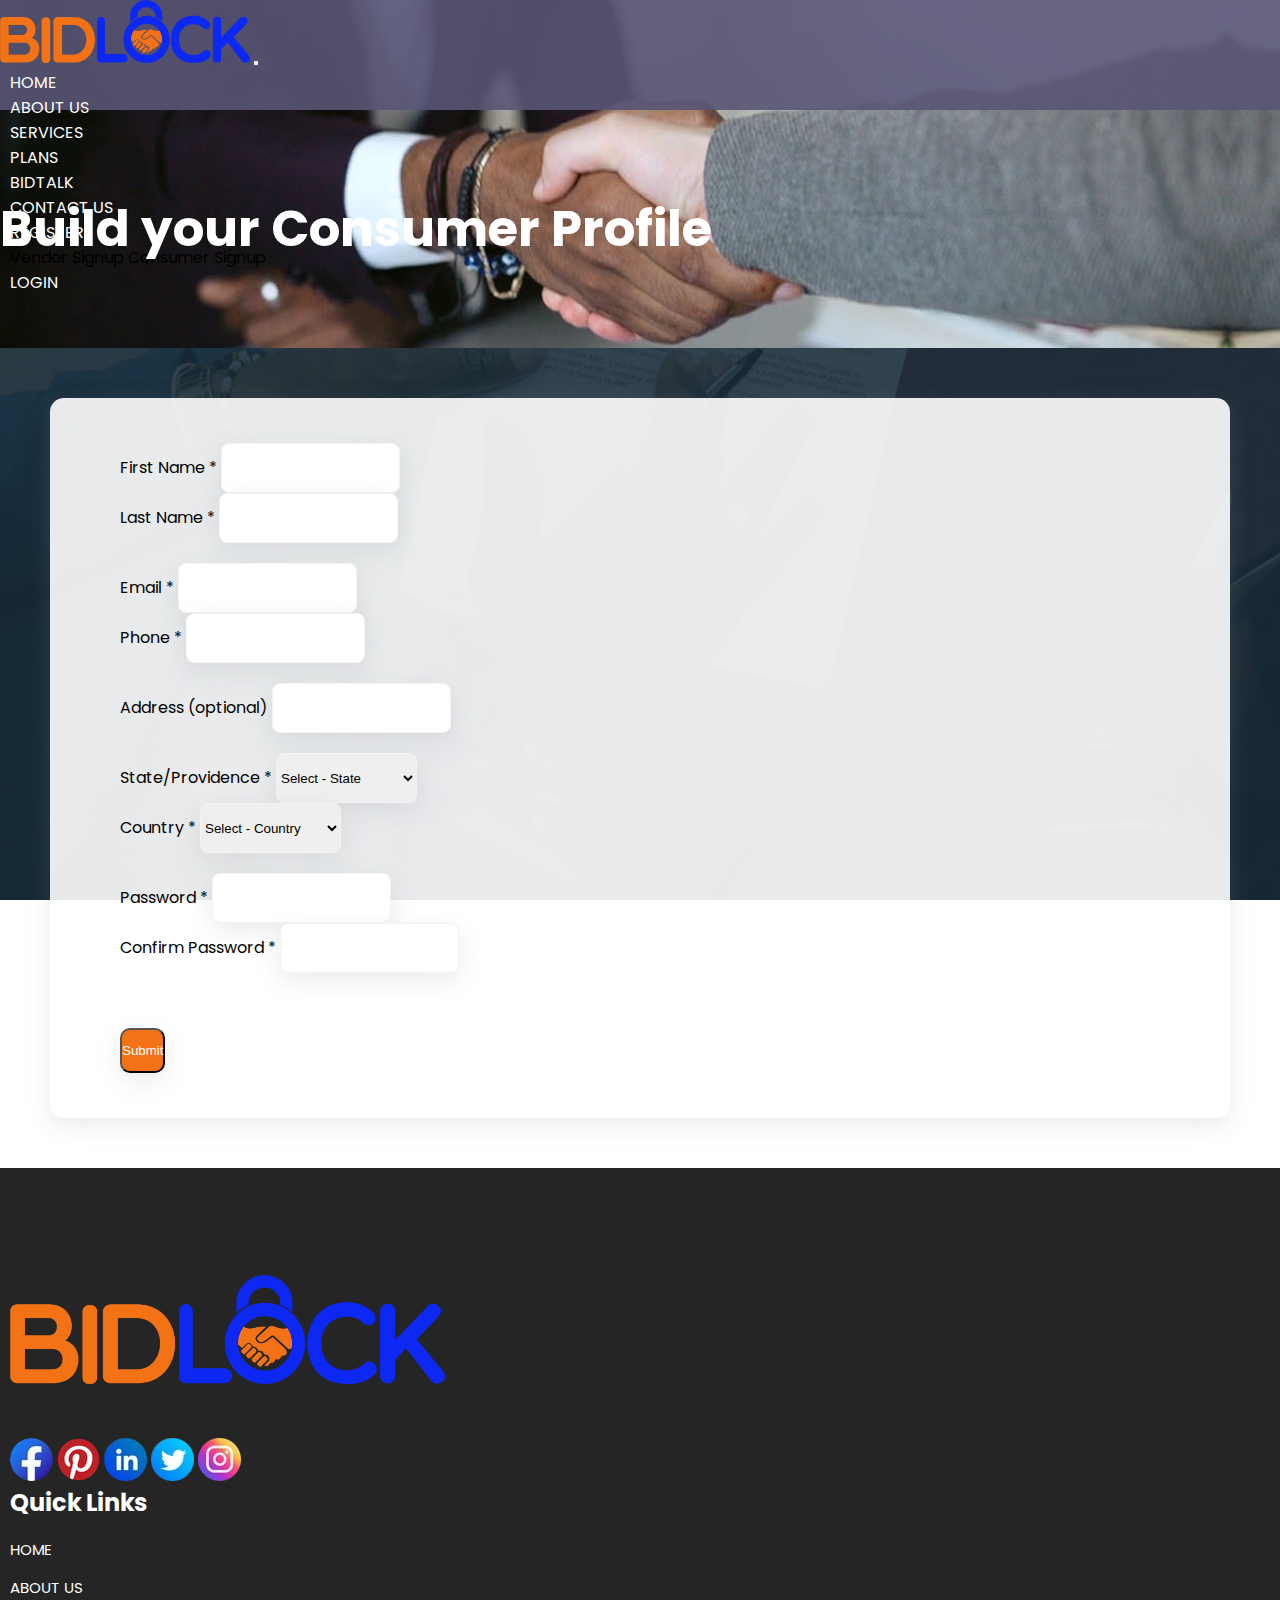
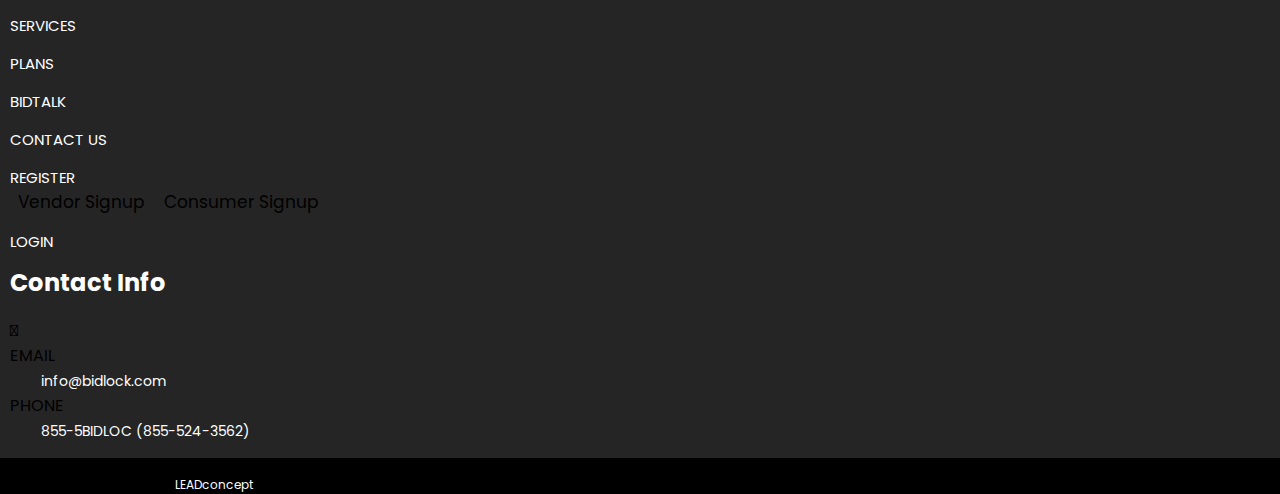
<file: Consumer-Profile.html>
<!DOCTYPE html>
<html lang="en">
<head>
    <meta charset="utf-8">
        <meta name="viewport" content="width=device-width, initial-scale=1, shrink-to-fit=no">
        <link rel="stylesheet" href="https://cdnjs.cloudflare.com/ajax/libs/font-awesome/5.7.2/css/all.min.css" integrity="sha512-3M00D/rn8n+2ZVXBO9Hib0GKNpkm8MSUU/e2VNthDyBYxKWG+BftNYYcuEjXlyrSO637tidzMBXfE7sQm0INUg==" crossorigin="anonymous" referrerpolicy="no-referrer" />
        <link rel="stylesheet" href="https://cdn.jsdelivr.net/npm/bootstrap@4.6.0/dist/css/bootstrap.min.css" integrity="sha384-B0vP5xmATw1+K9KRQjQERJvTumQW0nPEzvF6L/Z6nronJ3oUOFUFpCjEUQouq2+l" crossorigin="anonymous">
        
        <link rel="stylesheet" href="https://cdnjs.cloudflare.com/ajax/libs/font-awesome/4.7.0/css/font-awesome.css" integrity="sha512-5A8nwdMOWrSz20fDsjczgUidUBR8liPYU+WymTZP1lmY9G6Oc7HlZv156XqnsgNUzTyMefFTcsFH/tnJE/+xBg==" crossorigin="anonymous" referrerpolicy="no-referrer" />    <title>BIDLOCK</title>
        <link rel="icon" href="./assets/images/favicon.ico" sizes="32x32" type="image/ico">
        <link rel="preconnect" href="https://fonts.googleapis.com">
        <link rel="preconnect" href="https://fonts.gstatic.com" crossorigin>
        <link href="https://fonts.googleapis.com/css2?family=Poppins:wght@100;200;300;400;500;600;700;800;900&display=swap" rel="stylesheet">
        <link href="https://cdnjs.cloudflare.com/ajax/libs/OwlCarousel2/2.3.4/assets/owl.carousel.min.css" rel="stylesheet">
        <link href="https://cdnjs.cloudflare.com/ajax/libs/OwlCarousel2/2.3.4/assets/owl.theme.default.min.css" rel="stylesheet">
        <link href='https://fonts.googleapis.com/css?family=Roboto' rel='stylesheet'>
        <link rel="stylesheet" href="./assets/css/style.css">
        <!-- ************************************************************************ !-->
        <!-- *****                                                              ***** !-->
        <!-- *****       ¤ Designed and Developed by  LEADconcept               ***** !-->
        <!-- *****               http://www.leadconcept.com                     ***** !-->
        <!-- *****                                                              ***** !-->
        <!-- ************************************************************************ !-->
</head>
<body>
    <section class="regs_bg">
        <div class="container-fluid">
            <div class="row">
                <div class="col-12 p-0 nav_fullbar_log">
                    <nav class="navbar navbar-expand-lg navbar-light rounded">
                        <a class="navbar-brand" href="./index.html">
                            <img src="./assets/images/bidlock_blue.png" class="main_logo" alt="">
                        </a>
                        <button class="navbar-toggler bg-light" type="button" data-toggle="collapse" data-target="#navbarSupportedContent" aria-controls="navbarSupportedContent" aria-expanded="false" aria-label="Toggle navigation">
                        <span class="navbar-toggler-icon"></span>
                        </button>
                    
                        <div class="collapse navbar-collapse" id="navbarSupportedContent">
                        <ul class="navbar-nav ml-auto menu_bar">
                            <li class="nav-item">
                                <a class="nav-link" href="./index.html">HOME<span class="sr-only">(current)</span></a>
                            </li>
                            <li class="nav-item">
                                <a class="nav-link" href="./About_us.html">ABOUT US</a>
                            </li>
                            <li class="nav-item">
                                <a class="nav-link" href="./services.html">SERVICES</a>
                            </li>
                            <li class="nav-item">
                                <a class="nav-link" href="./Plans.html">PLANS</a>
                            </li>
                            <li class="nav-item">
                            <a class="nav-link" href="./bidtalk.html">BIDTALK</a>
                            </li>
                            <li class="nav-item">
                            <a class="nav-link" href="./contact_us.html">CONTACT US</a>
                            </li>
                            <li class="nav-item dropdown" id="regis">
                                <a class="nav-link dropdown-toggle" href="#"   type="button" id="navbarDropdown" data-toggle="dropdown" aria-haspopup="true" aria-expanded="false">REGISTER</a>
                                <div class="dropdown-menu" aria-labelledby="navbarDropdown">
                                    <a class="dropdown-item regis_item" href="./Vendor-Profile.html">Vendor Signup</a>
                                    <a class="dropdown-item regis_item" href="./Consumer-Profile.html">Consumer Signup</a>
                            </li>
                            <li class="nav-item">
                            <a class="nav-link" href="./login.html">LOGIN</a>
                            </li>
                            
                        </ul>
                        </div>
                    </nav>
                </div>
                <div class="col-12 singin_headdiv">
                    <div class="text-center">
                        <p class="regs_head">Build your Consumer Profile</p>
                    </div>
                </div>
            </div>
        </div>
    </section>
    
    <section class="regs_section">
        <div class="container-fluid">
            <div class="row">
                <div class="col-xl-8 offset-xl-2 col-lg-10 offset-lg-1 col-12 px-0">
                    <div class="regs_form">
                        <form>
                            <div class="row form_div">
                                <div class="col-sm-6 col-12 ecinp">
                                  <label for="exampleInputEmail1">First Name <span class="text-danger">*</span></label>
                                  <input type="text" class="form-control">
                                </div>
                                <div class="col-sm-6 col-12">
                                  <label for="exampleInputEmail1">Last Name<span class="text-danger"> *</span></label>
                                  <input type="text" class="form-control">
                                </div>
                            </div>
                            <div class="row form_div">
                                <div class="col-sm-6 col-12 ecinp">
                                  <label for="exampleInputEmail1">Email<span class="text-danger"> *</span></label>
                                  <input type="email" class="form-control">
                                </div>
                                <div class="col-sm-6 col-12">
                                  <label for="exampleInputEmail1">Phone<span class="text-danger"> *</span></label>
                                  <input type="text" class="form-control">
                                </div>
                            </div>
                            <div class="row form_div">
                                <div class="col-12 ecinp">
                                  <label for="exampleInputEmail1">Address (optional)</label>
                                  <input type="text" class="form-control">
                                </div>
                            </div>
                            <div class="row form_div">
                                <div class="col-sm-6 col-12 ecinp">
                                  <label for="exampleInputEmail1">State/Providence<span class="text-danger"> *</span></label>
                                  <select id="inputState" class="form-control">
                                    <option selected>Select - State</option>
                                    <option value="AL">Alabama</option>
                                    <option value="AK">Alaska</option>
                                    <option value="AZ">Arizona</option>
                                    <option value="AR">Arkansas</option>
                                    <option value="CA">California</option>
                                    <option value="CO">Colorado</option>
                                    <option value="CT">Connecticut</option>
                                    <option value="DE">Delaware</option>
                                    <option value="DC">District Of Columbia</option>
                                    <option value="FL">Florida</option>
                                    <option value="GA">Georgia</option>
                                    <option value="HI">Hawaii</option>
                                    <option value="ID">Idaho</option>
                                    <option value="IL">Illinois</option>
                                    <option value="IN">Indiana</option>
                                    <option value="IA">Iowa</option>
                                    <option value="KS">Kansas</option>
                                    <option value="KY">Kentucky</option>
                                    <option value="LA">Louisiana</option>
                                    <option value="ME">Maine</option>
                                    <option value="MD">Maryland</option>
                                    <option value="MA">Massachusetts</option>
                                    <option value="MI">Michigan</option>
                                    <option value="MN">Minnesota</option>
                                    <option value="MS">Mississippi</option>
                                    <option value="MO">Missouri</option>
                                    <option value="MT">Montana</option>
                                    <option value="NE">Nebraska</option>
                                    <option value="NV">Nevada</option>
                                    <option value="NH">New Hampshire</option>
                                    <option value="NJ">New Jersey</option>
                                    <option value="NM">New Mexico</option>
                                    <option value="NY">New York</option>
                                    <option value="NC">North Carolina</option>
                                    <option value="ND">North Dakota</option>
                                    <option value="OH">Ohio</option>
                                    <option value="OK">Oklahoma</option>
                                    <option value="OR">Oregon</option>
                                    <option value="PA">Pennsylvania</option>
                                    <option value="RI">Rhode Island</option>
                                    <option value="SC">South Carolina</option>
                                    <option value="SD">South Dakota</option>
                                    <option value="TN">Tennessee</option>
                                    <option value="TX">Texas</option>
                                    <option value="UT">Utah</option>
                                    <option value="VT">Vermont</option>
                                    <option value="VA">Virginia</option>
                                    <option value="WA">Washington</option>
                                    <option value="WV">West Virginia</option>
                                    <option value="WI">Wisconsin</option>
                                    <option value="WY">Wyoming</option>
                                  </select>
                                </div>
                                <div class="col-sm-6 col-12">
                                  <label for="exampleInputEmail1">Country<span class="text-danger"> *</span></label>
                                  <select id="inputState" class="form-control">
                                    <option selected>Select - Country</option>
                                    <option value="AL">Alabama</option>
                                    <option value="AK">Alaska</option>
                                    <option value="AZ">Arizona</option>
                                    <option value="AR">Arkansas</option>
                                    <option value="CA">California</option>
                                    <option value="CO">Colorado</option>
                                    <option value="CT">Connecticut</option>
                                    <option value="DE">Delaware</option>
                                    <option value="DC">District Of Columbia</option>
                                    <option value="FL">Florida</option>
                                    <option value="GA">Georgia</option>
                                    <option value="HI">Hawaii</option>
                                    <option value="ID">Idaho</option>
                                    <option value="IL">Illinois</option>
                                    <option value="IN">Indiana</option>
                                    <option value="IA">Iowa</option>
                                    <option value="KS">Kansas</option>
                                    <option value="KY">Kentucky</option>
                                    <option value="LA">Louisiana</option>
                                    <option value="ME">Maine</option>
                                    <option value="MD">Maryland</option>
                                    <option value="MA">Massachusetts</option>
                                    <option value="MI">Michigan</option>
                                    <option value="MN">Minnesota</option>
                                    <option value="MS">Mississippi</option>
                                    <option value="MO">Missouri</option>
                                    <option value="MT">Montana</option>
                                    <option value="NE">Nebraska</option>
                                    <option value="NV">Nevada</option>
                                    <option value="NH">New Hampshire</option>
                                    <option value="NJ">New Jersey</option>
                                    <option value="NM">New Mexico</option>
                                    <option value="NY">New York</option>
                                    <option value="NC">North Carolina</option>
                                    <option value="ND">North Dakota</option>
                                    <option value="OH">Ohio</option>
                                    <option value="OK">Oklahoma</option>
                                    <option value="OR">Oregon</option>
                                    <option value="PA">Pennsylvania</option>
                                    <option value="RI">Rhode Island</option>
                                    <option value="SC">South Carolina</option>
                                    <option value="SD">South Dakota</option>
                                    <option value="TN">Tennessee</option>
                                    <option value="TX">Texas</option>
                                    <option value="UT">Utah</option>
                                    <option value="VT">Vermont</option>
                                    <option value="VA">Virginia</option>
                                    <option value="WA">Washington</option>
                                    <option value="WV">West Virginia</option>
                                    <option value="WI">Wisconsin</option>
                                    <option value="WY">Wyoming</option> 
                                  </select>
                                </div>
                            </div>
                            <div class="row form_div">
                                <div class="col-sm-6 col-12 ecinp">
                                  <label for="exampleInputEmail1">Password<span class="text-danger"> *</span></label>
                                  <input type="password" class="form-control" >
                                </div>
                                <div class="col-sm-6 col-12">
                                  <label for="exampleInputEmail1">Confirm Password<span class="text-danger"> *</span></label>
                                  <input type="password" class="form-control">
                                </div>
                            </div>
                            <div class="col-md-6 offset-md-3 col-sm-8 offset-sm-2 col-12">
                                <button type="submit" class="btn btn-block font-weight-bold login_btn subs_btn">Submit</button>
                            </div>
                          </form>
                    </div>
                   
                </div>
            </div>
        </div>
    </section>

    <section class="footer">
        <div class="container footer_cont">
            <div class="row">
                <div class="col-xl-4 offset-xl-1 col-lg-4 offset-lg-1 col-md-5 col-12">
                    <img src="./assets/images/bidlock_blue.png" class="footerlogo" alt="">
                    <div class="d-flex justify-content-center">
                        <a href="#"><img class="px-2" src="./assets/images/fb.png" alt=""></a>
                        <a href="https://pin.it/5yGgOFA" target="_blank"><img class="px-2" src="./assets/images/pin.png" alt=""></a>
                        <a href="https://www.linkedin.com/company/bidlock/?viewAsMember=true" target="_blank"><img class="px-2" src="./assets/images/ln.svg" alt=""></a>
                        <a href="https://mobile.twitter.com/bid_lock" target="_blank"><img class="px-2" src="./assets/images/tw.svg" alt=""></a>
                        <a href="https://www.instagram.com/bidlock_2021/" target="_blank"><img class="px-2" src="./assets/images/in.svg" alt=""></a>
                    </div>
                </div>
                <div class="col-xl-2 offset-xl-1 col-lg-3 offset-lg-1 col-md-3 col-12 text-md-left text-center pt-md-0 pt-5">
                    <div class="text-white">
                        <p class="h2 link_text">Quick Links</p>
                        <div class="">
                            <ul class="footer_li_1">
                                <li class="li_footer"><a href="./index.html">Home</a></li>
                                <li class="li_footer"><a href="./About_us.html">About us</a></li>
                                <li class="li_footer"><a href="./services.html">Services</a></li>
                                <li class="li_footer"><a href="./Plans.html">Plans</a></li>
                                <li class="li_footer"><a href="./bidtalk.html">BidTalk</a></li>
                                <li class="li_footer"><a href="./contact_us.html">Contact us</a></li>
                                
                                <li class="li_footer dropdown">
                                    <a href="#" class="" data-toggle="dropdown" role="button" aria-haspopup="true" aria-expanded="false">Register</a>
                                    <div class="dropdown-menu">
                                        <a class="dropdown-item" href="./Vendor-Profile.html">Vendor Signup</a>
                                        <a class="dropdown-item" href="./Consumer-Profile.html"> Consumer Signup</a>
                                    </div>
                                </li>
                               
                                <li class="li_footer"><a href="./login.html">Login</a></li>
                            </ul>
                        </div>
                    </div>
                </div>
                <div class="col-xl-4 col-lg-3 col-md-4 col-12 text-md-left text-center pt-md-0 pt-4">
                    <div>
                        <p class="h2 text-white link_text">Contact Info</p>
                            <div class="row">
                                <div class="col-12 text-white">
                                   
                                    <div>
                                        <div class="d-flex justify-content-md-start justify-content-center align-items-center">
                                            <div>
                                                <i class="pt-md-3 pt-0 far fa-envelope"></i>
                                            </div>
                                            <div class="pl-md-3 pl-0">
                                                <p class="mb-md-0 mb-2 pl-md-0 pl-2 font-weight-bold">EMAIL</p>
                                            </div>
                                        </div>
                                        <p><a href="mailto:info@bidlock.com" class="sp_info">info@bidlock.com</a></p>
                                    </div>
                                    <div>
                                        <div class="d-flex justify-content-md-start justify-content-center align-items-center">
                                            <div>
                                                <i class="pt-md-3 pt-0 fas fa-mobile-alt"></i>
                                            </div>
                                            <div class="pl-md-3 pl-0">
                                                <p class="mb-md-0 mb-2 pl-md-0 pl-2 font-weight-bold">PHONE</p>
                                            </div>
                                        </div>
                                    <p class="contact_num"><a href="tel:855-524-3562">855-5BIDLOC (855-524-3562)</a></p>
                                    </div>
                                </div>
                        </div>
                     </div>
                </div>
            </div>
        </div>
    </section>
    
    <section class="text-white blw_darkfooter">
        <div class="container py-3">
            <div class="row">
                <div class="col-md-5 col-12 text-md-left text-center">
                    <div>
                        <p class="cpyr_text mb-0 ">Copyright &copy;  2021 - BidLock</p>
                    </div>
                </div>
                <div class="col-md-7 col-12 text-md-right text-center">
                    <div>
                        <p class="cpyr_text mb-0">Designed and Developed by 
                            <a class="lead_link" target="_blank" href="https://leadconcept.com/">LEADconcept</a>
                        </p>
                    </div>
                </div>
            </div>
        </div>
    </section>

    <script src="https://code.jquery.com/jquery-3.5.1.slim.min.js" integrity="sha384-DfXdz2htPH0lsSSs5nCTpuj/zy4C+OGpamoFVy38MVBnE+IbbVYUew+OrCXaRkfj" crossorigin="anonymous"></script>
    <script src="https://cdn.jsdelivr.net/npm/bootstrap@4.6.0/dist/js/bootstrap.bundle.min.js" integrity="sha384-Piv4xVNRyMGpqkS2by6br4gNJ7DXjqk09RmUpJ8jgGtD7zP9yug3goQfGII0yAns" crossorigin="anonymous"></script>
</body>
</html>
</file>
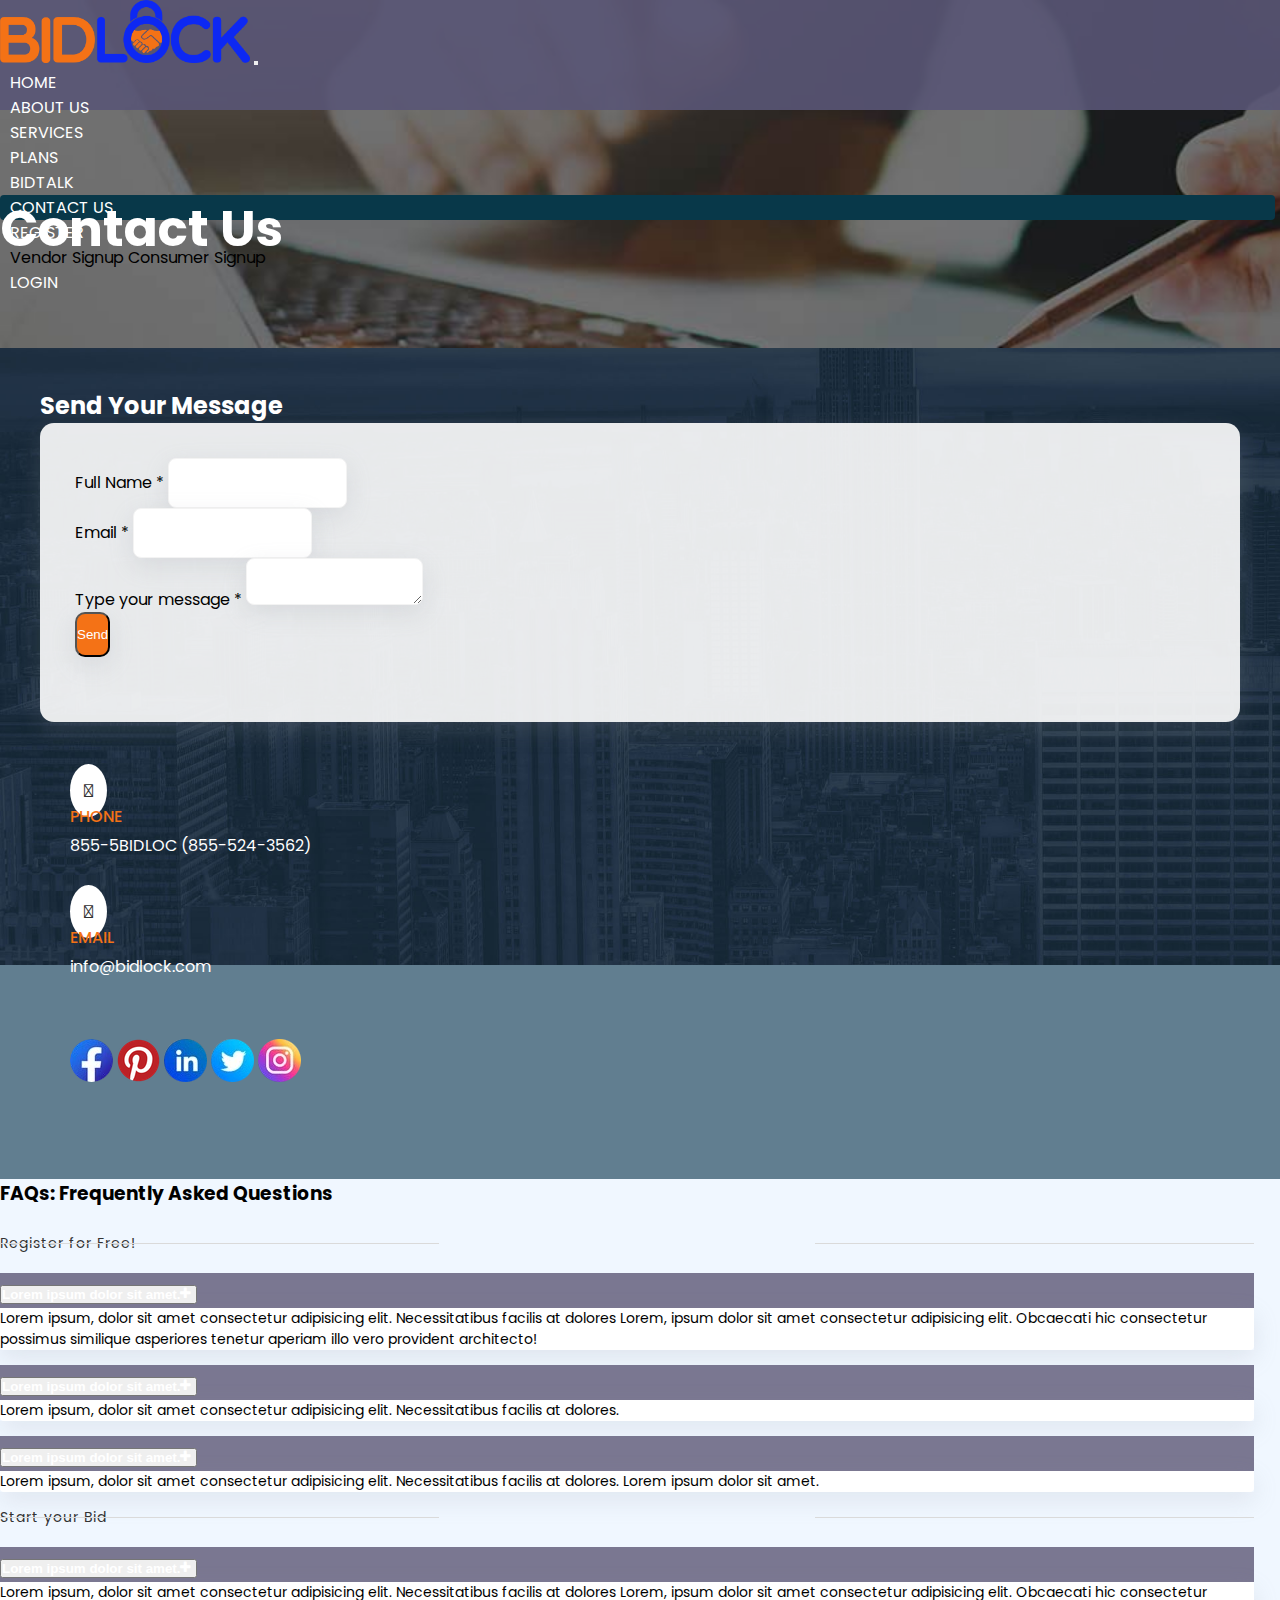
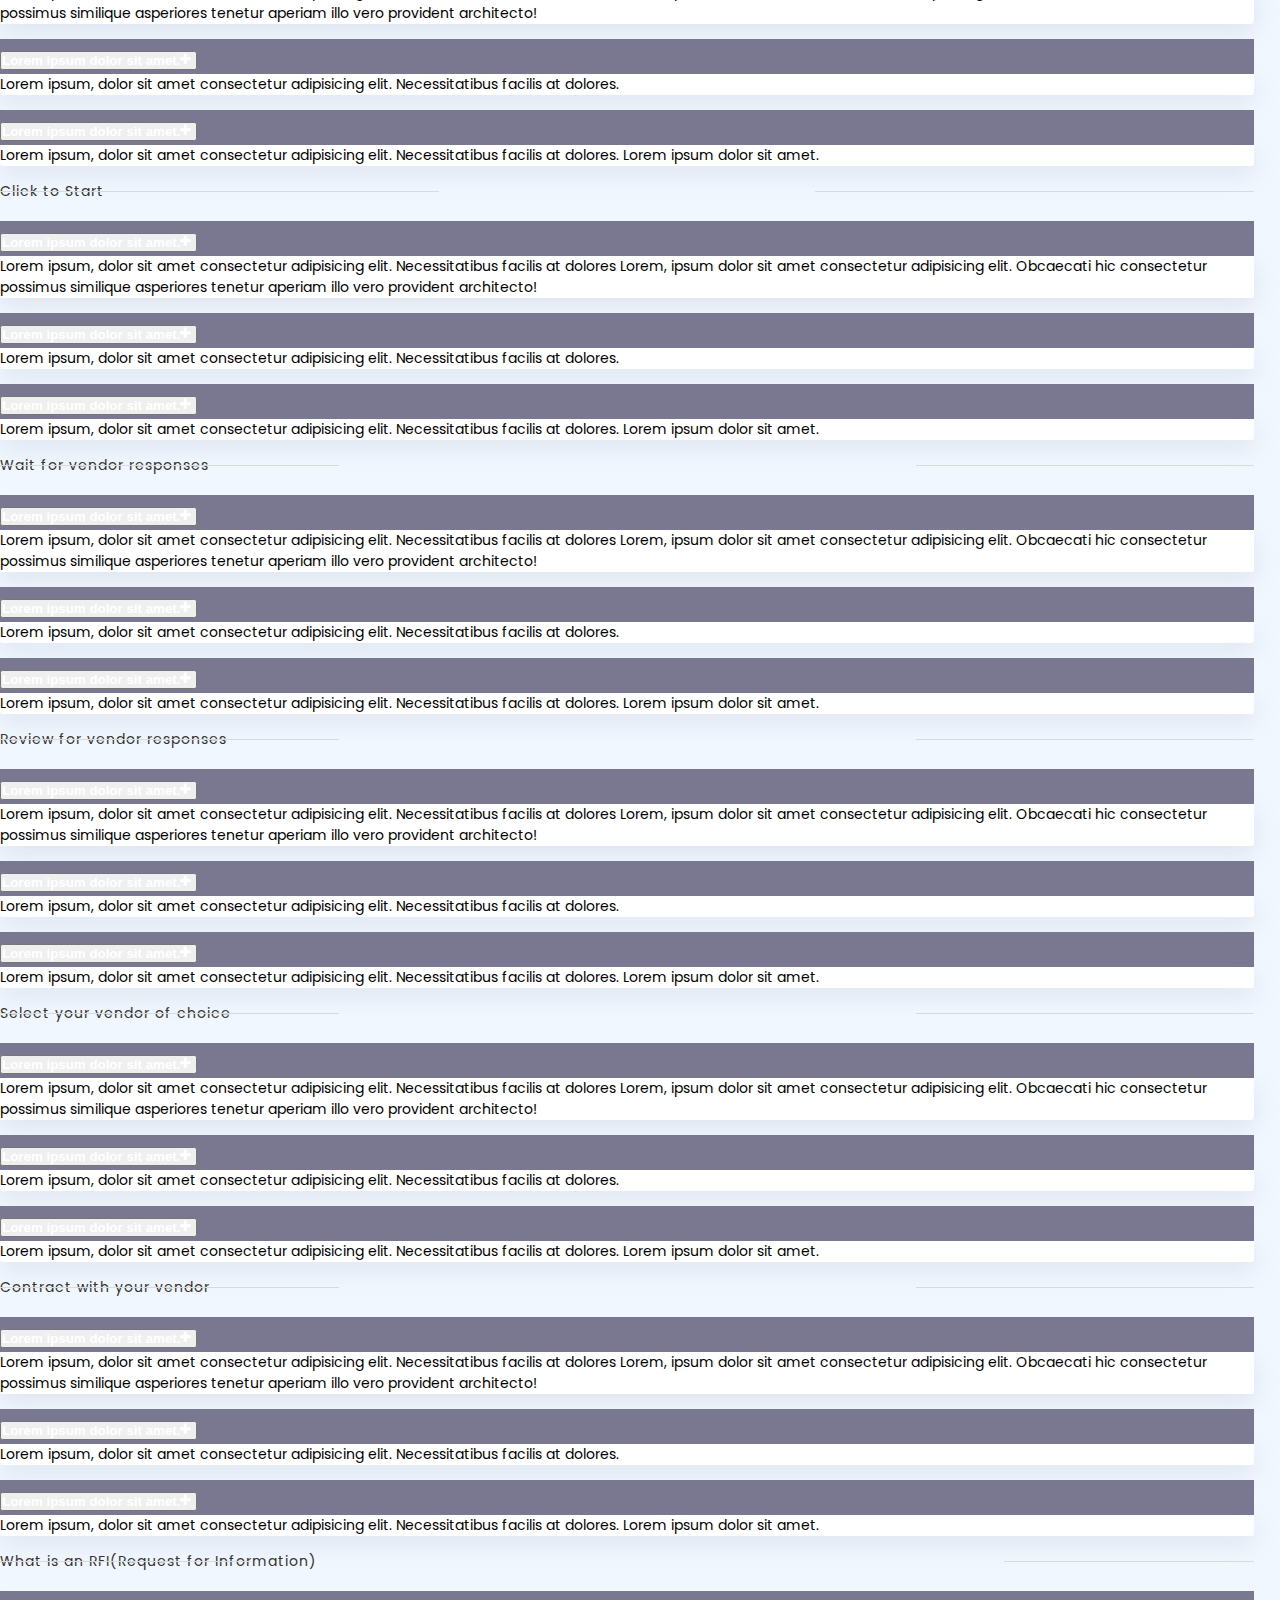
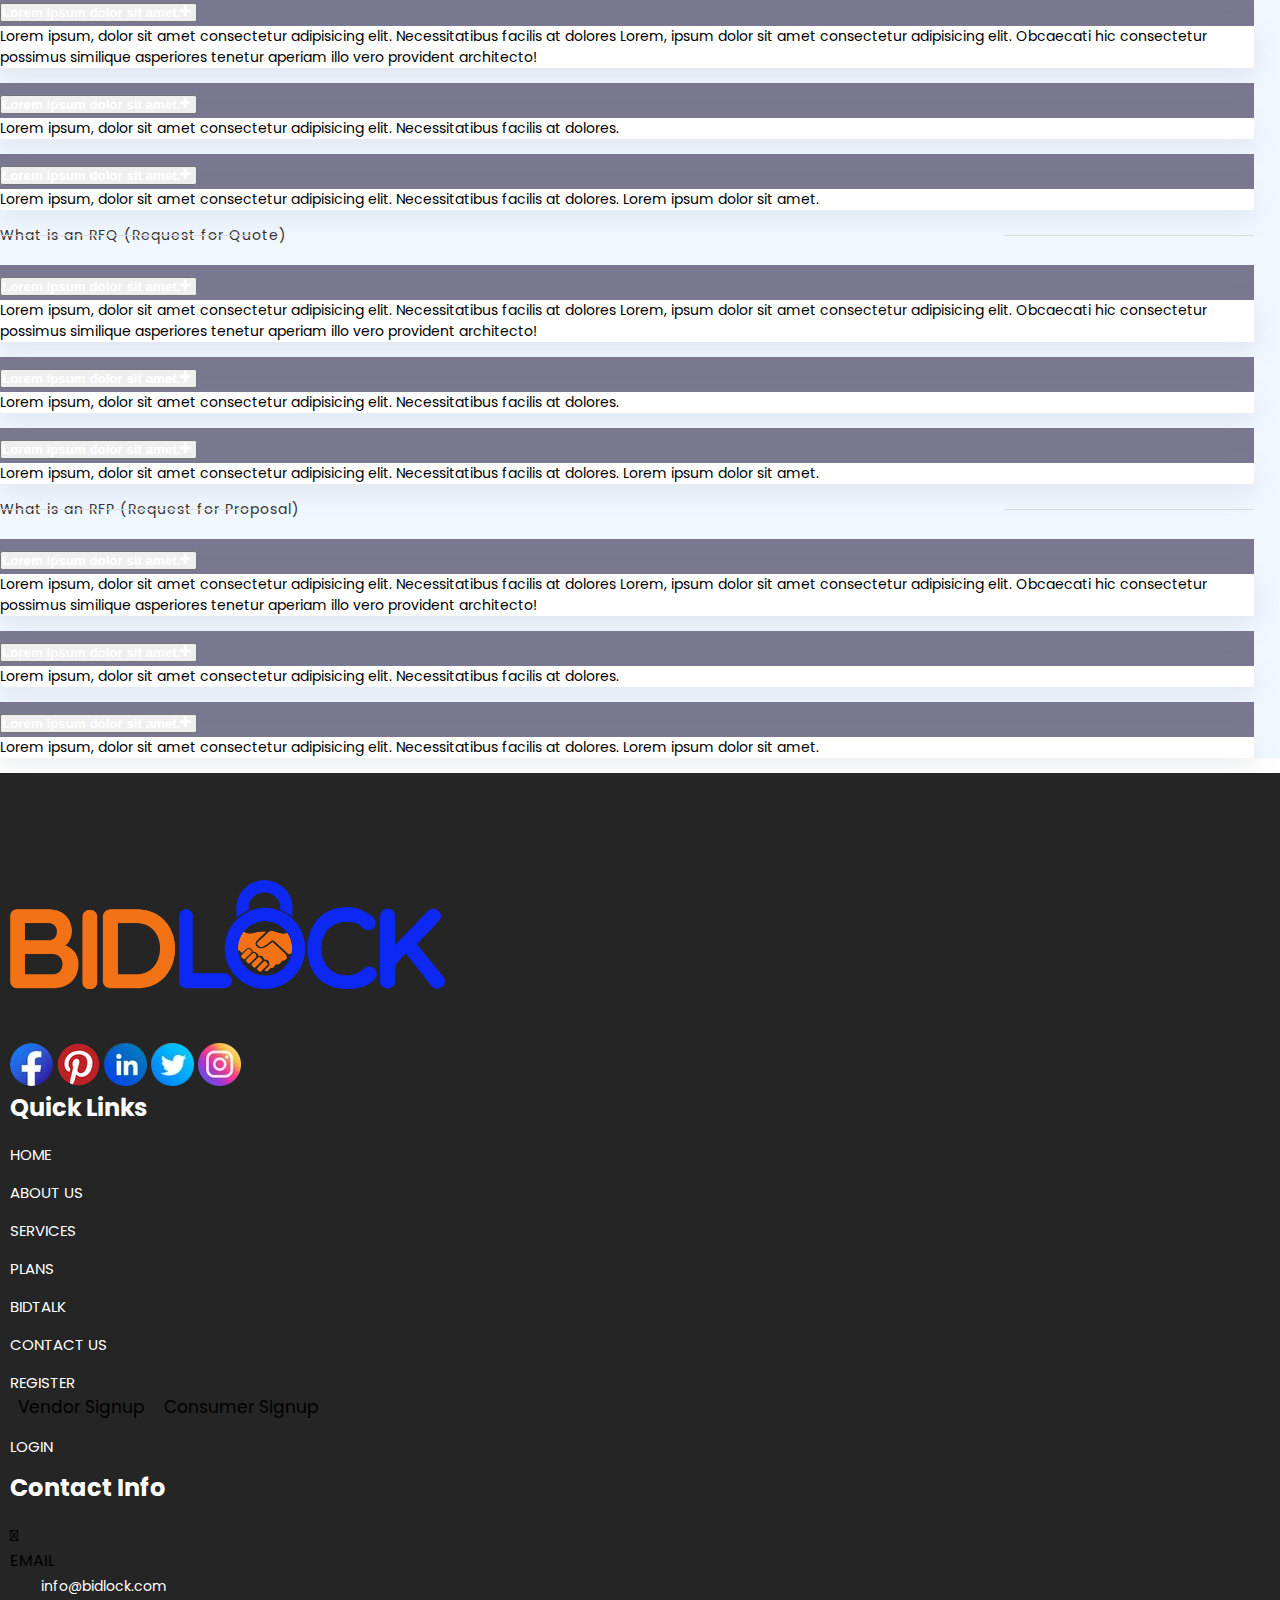
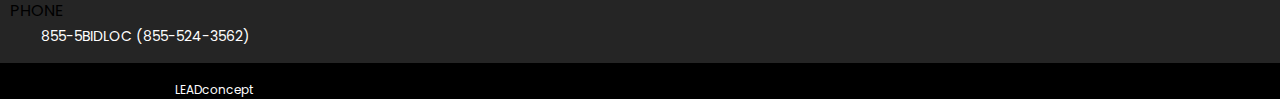
<file: contact_us.html>
<!DOCTYPE html>
<html lang="en">

<head>
    <meta charset="utf-8">
    <meta name="viewport" content="width=device-width, initial-scale=1, shrink-to-fit=no">
    <link rel="stylesheet" href="https://cdnjs.cloudflare.com/ajax/libs/font-awesome/5.7.2/css/all.min.css" integrity="sha512-3M00D/rn8n+2ZVXBO9Hib0GKNpkm8MSUU/e2VNthDyBYxKWG+BftNYYcuEjXlyrSO637tidzMBXfE7sQm0INUg==" crossorigin="anonymous" referrerpolicy="no-referrer"
    />
    <link rel="stylesheet" href="https://cdn.jsdelivr.net/npm/bootstrap@4.6.0/dist/css/bootstrap.min.css" integrity="sha384-B0vP5xmATw1+K9KRQjQERJvTumQW0nPEzvF6L/Z6nronJ3oUOFUFpCjEUQouq2+l" crossorigin="anonymous">

    <link rel="stylesheet" href="https://cdnjs.cloudflare.com/ajax/libs/font-awesome/4.7.0/css/font-awesome.css" integrity="sha512-5A8nwdMOWrSz20fDsjczgUidUBR8liPYU+WymTZP1lmY9G6Oc7HlZv156XqnsgNUzTyMefFTcsFH/tnJE/+xBg==" crossorigin="anonymous" referrerpolicy="no-referrer"
    />
    <link rel="icon" href="./assets/images/favicon.ico" sizes="32x32" type="image/ico">
    <link rel="preconnect" href="https://fonts.googleapis.com">
    <link rel="preconnect" href="https://fonts.gstatic.com" crossorigin>
    <link href="https://fonts.googleapis.com/css2?family=Poppins:wght@100;200;300;400;500;600;700;800;900&display=swap" rel="stylesheet">
    <link href="https://cdnjs.cloudflare.com/ajax/libs/OwlCarousel2/2.3.4/assets/owl.carousel.min.css" rel="stylesheet">
    <link href="https://cdnjs.cloudflare.com/ajax/libs/OwlCarousel2/2.3.4/assets/owl.theme.default.min.css" rel="stylesheet">
    <link href='https://fonts.googleapis.com/css?family=Roboto' rel='stylesheet'>
    <link rel="stylesheet" href="./assets/css/style.css">
    <!-- ************************************************************************ !-->
    <!-- *****                                                              ***** !-->
    <!-- *****       ¤ Designed and Developed by  LEADconcept               ***** !-->
    <!-- *****               http://www.leadconcept.com                     ***** !-->
    <!-- *****                                                              ***** !-->
    <!-- ************************************************************************ !-->
    <title>BIDLOCK</title>
</head>

<body>
    <section class="contact_bg">
        <div class="container-fluid">
            <div class="row">
                <div class="col-12 p-0 nav_fullbar_log">
                    <nav class="navbar navbar-expand-lg navbar-light rounded">
                        <a class="navbar-brand" href="./index.html">
                            <img src="./assets/images/bidlock_blue.png" class="main_logo" alt="">
                        </a>
                        <button class="navbar-toggler bg-light" type="button" data-toggle="collapse" data-target="#navbarSupportedContent" aria-controls="navbarSupportedContent" aria-expanded="false" aria-label="Toggle navigation">
                        <span class="navbar-toggler-icon"></span>
                        </button>

                        <div class="collapse navbar-collapse" id="navbarSupportedContent">
                            <ul class="navbar-nav ml-auto menu_bar">
                                <li class="nav-item">
                                    <a class="nav-link" href="./index.html">HOME<span class="sr-only">(current)</span></a>
                                </li>
                                <li class="nav-item">
                                    <a class="nav-link" href="./About_us.html">ABOUT US</a>
                                </li>
                                <li class="nav-item">
                                    <a class="nav-link" href="./services.html">SERVICES</a>
                                </li>
                                <li class="nav-item">
                                    <a class="nav-link" href="./Plans.html">PLANS</a>
                                </li>
                                <li class="nav-item">
                                    <a class="nav-link" href="./bidtalk.html">BIDTALK</a>
                                </li>
                                <li class="nav-item active">
                                    <a class="nav-link" href="./contact_us.html">CONTACT US</a>
                                </li>
                                <li class="nav-item dropdown" id="regis">
                                    <a class="nav-link dropdown-toggle" href="#"   type="button" id="navbarDropdown" data-toggle="dropdown" aria-haspopup="true" aria-expanded="false">REGISTER</a>
                                    <div class="dropdown-menu" aria-labelledby="navbarDropdown">
                                        <a class="dropdown-item regis_item" href="./Vendor-Profile.html">Vendor Signup</a>
                                        <a class="dropdown-item regis_item" href="./Consumer-Profile.html">Consumer Signup</a>
                                </li>
                                <li class="nav-item">
                                    <a class="nav-link" href="./login.html">LOGIN</a>
                                </li>

                            </ul>
                        </div>
                    </nav>
                </div>
                <div class="col-12 singin_headdiv">
                    <div class="text-center">
                        <p class="singin_head contus_heading">Contact Us</p>
                    </div>
                </div>
            </div>
        </div>
    </section>

    <section class="login_section contact_section">
        <div class="container-fluid">
            <div class="row">
                <div class="col-xl-5 col-lg-6 col-md-12 offset-xl-1">
                    <p class="cont_head">Send Your Message</p>
                    <div class="login_form">
                        <form>
                            <div class="form-group">
                                <label for="exampleInputtext">Full Name<span class="text-danger"> *</span></label>
                                <input type="text" class="form-control" id="exampleInputEmail1" aria-describedby="emailHelp">
                            </div>
                            <div class="form-group">
                                <label for="exampleInputPassword1">Email<span class="text-danger"> *</span></label>
                                <input type="email" class="form-control" id="exampleInputemail">
                            </div>
                            <div class="form-group">
                                <label for="exampleInputteatarea">Type your message<span class="text-danger"> *</span></label>
                                <textarea class="form-control" id="exampleFormControlTextarea1" rows="3"></textarea>
                            </div>
                            <button type="submit" class="btn btn-block font-weight-bold login_btn mb-0">Send</button>
                        </form>
                    </div>
                </div>
                <div class="col-xl-6 col-lg-6 col-md-12">
                    <div class="contacus_div">
                        <!-- <div class="d-flex justify-content-start align-items-start contsingle">
                            <i class="fas fa-map-marked-alt"></i>
                            <div class="pl-md-3 pl-2">
                                <p class="mainaddress">Address</p>
                                <p class="mb-0">5919 Trussville Crossings Pkwy, 123 USA</p>
                            </div>
                        </div> -->
                        <div class="d-flex justify-content-start align-items-start contsingle">
                            <i class="fas fa-phone"></i>
                            <div class="pl-md-3 pl-2">
                                <p class="mainaddress">PHONE</p>
                                <a class="address_detail" href="tel:855-524-3562">855-5BIDLOC (855-524-3562)</a>
                            </div>
                        </div>
                        <div class="d-flex justify-content-start align-items-start contsingle">
                            <div>
                                <i class="fas fa-envelope"></i>
                            </div>
                            <div class="pl-md-3 pl-2">
                                <p class="mainaddress">EMAIL</p>
                                <a class="address_detail" href="mailto:info@bidlock.com">info@bidlock.com</a>
                            </div>
                        </div>
                        <div class="d-flex justify-content-md-start justify-content-center socialicon_div">
                            <a href=""><img class="px-2" src="./assets/images/fb.png" alt=""></a>
                            <a href="https://pin.it/5yGgOFA"><img class="px-2" src="./assets/images/pin.png" alt=""></a>
                            <a href="https://www.linkedin.com/company/bidlock/?viewAsMember=true"><img class="px-2" src="./assets/images/ln.svg" alt=""></a>
                            <a href="https://mobile.twitter.com/bid_lock"><img class="px-2" src="./assets/images/tw.svg" alt=""></a>
                            <a href="https://www.instagram.com/bidlock_2021/"><img class="px-2" src="./assets/images/in.svg" alt=""></a>
                        </div>
                    </div>
                </div>
            </div>
        </div>
    </section>
    <section class="contact_faq">
        <div class="container py-5">
            <div class="row">
                <div class="col-lg-8 offset-lg-2 col-md-10 offset-md-1 col-12">
                    <h3 class="faq_textheading">FAQs: Frequently Asked Questions</h3>
                    <div>
                        <div class="text-center sub_faq">
                            Register for Free!
                        </div>
                        <div class="accordion" id="accordionExample">
                            <div class="card">
                                <div class="card-header" id="headingOne">
                                <h2 class="mb-0">
                                    <button class="btn btn-link btn-block text-left que1 collapsed" type="button" data-toggle="collapse" data-target="#collapseOne" aria-expanded="true" aria-controls="collapseOne">
                                    Lorem ipsum dolor sit amet.
                                    </button>
                                </h2>
                                </div>
                            
                                <div id="collapseOne" class="collapse" aria-labelledby="headingOne" data-parent="#accordionExample">
                                <div class="card-body">
                                    <p class="accorden_text">Lorem ipsum, dolor sit amet consectetur adipisicing elit. Necessitatibus facilis at dolores Lorem, ipsum dolor sit amet consectetur adipisicing elit. Obcaecati hic consectetur possimus similique asperiores tenetur aperiam illo vero provident architecto!</p>
                                </div>
                                </div>
                            </div>
                            <div class="card">
                                <div class="card-header" id="headingTwo">
                                <h2 class="mb-0">
                                    <button class="btn btn-link btn-block text-left collapsed" type="button" data-toggle="collapse" data-target="#collapseTwo" aria-expanded="false" aria-controls="collapseTwo">
                                    Lorem ipsum dolor sit amet.
                                    </button>
                                </h2>
                                </div>
                                <div id="collapseTwo" class="collapse" aria-labelledby="headingTwo" data-parent="#accordionExample">
                                <div class="card-body">
                                    <p class="accorden_text">Lorem ipsum, dolor sit amet consectetur adipisicing elit. Necessitatibus facilis at dolores.</p>
                                </div>
                                </div>
                            </div>
                            <div class="card">
                                <div class="card-header" id="headingThree">
                                <h2 class="mb-0">
                                    <button class="btn btn-link btn-block text-left collapsed" type="button" data-toggle="collapse" data-target="#collapseThree" aria-expanded="false" aria-controls="collapseThree">
                                    Lorem ipsum dolor sit amet.
                                    </button>
                                </h2>
                                </div>
                                <div id="collapseThree" class="collapse" aria-labelledby="headingThree" data-parent="#accordionExample">
                                <div class="card-body">
                                    <p class="accorden_text">Lorem ipsum, dolor sit amet consectetur adipisicing elit. Necessitatibus facilis at dolores. Lorem ipsum dolor sit amet.</p>
                                </div>
                                </div>
                            </div>
                        </div>
                    </div>
                    <div class="pt-4">
                        <div class="text-center sub_faq">
                            Start your Bid
                        </div>
                        <div class="accordion" id="accordionExample">
                            <div class="card">
                                <div class="card-header" id="heading4">
                                <h2 class="mb-0">
                                    <button class="btn btn-link btn-block text-left que1 collapsed" type="button" data-toggle="collapse" data-target="#collapse4" aria-expanded="true" aria-controls="collapse4">
                                    Lorem ipsum dolor sit amet.
                                    </button>
                                </h2>
                                </div>
                            
                                <div id="collapse4" class="collapse" aria-labelledby="heading4" data-parent="#accordionExample">
                                <div class="card-body">
                                    <p class="accorden_text">Lorem ipsum, dolor sit amet consectetur adipisicing elit. Necessitatibus facilis at dolores Lorem, ipsum dolor sit amet consectetur adipisicing elit. Obcaecati hic consectetur possimus similique asperiores tenetur aperiam illo vero provident architecto!</p>
                                </div>
                                </div>
                            </div>
                            <div class="card">
                                <div class="card-header" id="heading5">
                                <h2 class="mb-0">
                                    <button class="btn btn-link btn-block text-left collapsed" type="button" data-toggle="collapse" data-target="#collapse5" aria-expanded="false" aria-controls="collapse5">
                                    Lorem ipsum dolor sit amet.
                                    </button>
                                </h2>
                                </div>
                                <div id="collapse5" class="collapse" aria-labelledby="heading5" data-parent="#accordionExample">
                                <div class="card-body">
                                    <p class="accorden_text">Lorem ipsum, dolor sit amet consectetur adipisicing elit. Necessitatibus facilis at dolores.</p>
                                </div>
                                </div>
                            </div>
                            <div class="card">
                                <div class="card-header" id="heading6">
                                <h2 class="mb-0">
                                    <button class="btn btn-link btn-block text-left collapsed" type="button" data-toggle="collapse" data-target="#collapse6" aria-expanded="false" aria-controls="collapse6">
                                    Lorem ipsum dolor sit amet.
                                    </button>
                                </h2>
                                </div>
                                <div id="collapse6" class="collapse" aria-labelledby="heading6" data-parent="#accordionExample">
                                <div class="card-body">
                                    <p class="accorden_text">Lorem ipsum, dolor sit amet consectetur adipisicing elit. Necessitatibus facilis at dolores. Lorem ipsum dolor sit amet.</p>
                                </div>
                                </div>
                            </div>
                        </div>
                    </div>
                    <div class="pt-4">
                        <div class="text-center sub_faq">
                            Click to Start
                        </div>
                        <div class="accordion" id="accordionExample">
                            <div class="card">
                                <div class="card-header" id="heading7">
                                <h2 class="mb-0">
                                    <button class="btn btn-link btn-block text-left que1 collapsed" type="button" data-toggle="collapse" data-target="#collapse7" aria-expanded="true" aria-controls="collapse7">
                                    Lorem ipsum dolor sit amet.
                                    </button>
                                </h2>
                                </div>
                            
                                <div id="collapse7" class="collapse" aria-labelledby="heading7" data-parent="#accordionExample">
                                <div class="card-body">
                                    <p class="accorden_text">Lorem ipsum, dolor sit amet consectetur adipisicing elit. Necessitatibus facilis at dolores Lorem, ipsum dolor sit amet consectetur adipisicing elit. Obcaecati hic consectetur possimus similique asperiores tenetur aperiam illo vero provident architecto!</p>
                                </div>
                                </div>
                            </div>
                            <div class="card">
                                <div class="card-header" id="heading8">
                                <h2 class="mb-0">
                                    <button class="btn btn-link btn-block text-left collapsed" type="button" data-toggle="collapse" data-target="#collapse8" aria-expanded="false" aria-controls="collapse8">
                                    Lorem ipsum dolor sit amet.
                                    </button>
                                </h2>
                                </div>
                                <div id="collapse8" class="collapse" aria-labelledby="heading8" data-parent="#accordionExample">
                                <div class="card-body">
                                    <p class="accorden_text">Lorem ipsum, dolor sit amet consectetur adipisicing elit. Necessitatibus facilis at dolores.</p>
                                </div>
                                </div>
                            </div>
                            <div class="card">
                                <div class="card-header" id="heading9">
                                <h2 class="mb-0">
                                    <button class="btn btn-link btn-block text-left collapsed" type="button" data-toggle="collapse" data-target="#collapse9" aria-expanded="false" aria-controls="collapse9">
                                    Lorem ipsum dolor sit amet.
                                    </button>
                                </h2>
                                </div>
                                <div id="collapse9" class="collapse" aria-labelledby="heading9" data-parent="#accordionExample">
                                <div class="card-body">
                                    <p class="accorden_text">Lorem ipsum, dolor sit amet consectetur adipisicing elit. Necessitatibus facilis at dolores. Lorem ipsum dolor sit amet.</p>
                                </div>
                                </div>
                            </div>
                        </div>
                    </div>
                    <div class="pt-4">
                        <div class="text-center sub_faq wait_faq">
                            Wait for vendor responses
                        </div>
                        <div class="accordion" id="accordionExample">
                            <div class="card">
                                <div class="card-header" id="heading08">
                                <h2 class="mb-0">
                                    <button class="btn btn-link btn-block text-left que1 collapsed" type="button" data-toggle="collapse" data-target="#collapse08" aria-expanded="true" aria-controls="collapse08">
                                    Lorem ipsum dolor sit amet.
                                    </button>
                                </h2>
                                </div>
                            
                                <div id="collapse08" class="collapse" aria-labelledby="heading08" data-parent="#accordionExample">
                                <div class="card-body">
                                    <p class="accorden_text">Lorem ipsum, dolor sit amet consectetur adipisicing elit. Necessitatibus facilis at dolores Lorem, ipsum dolor sit amet consectetur adipisicing elit. Obcaecati hic consectetur possimus similique asperiores tenetur aperiam illo vero provident architecto!</p>
                                </div>
                                </div>
                            </div>
                            <div class="card">
                                <div class="card-header" id="heading09">
                                <h2 class="mb-0">
                                    <button class="btn btn-link btn-block text-left collapsed" type="button" data-toggle="collapse" data-target="#collapse09" aria-expanded="false" aria-controls="collapse09">
                                    Lorem ipsum dolor sit amet.
                                    </button>
                                </h2>
                                </div>
                                <div id="collapse09" class="collapse" aria-labelledby="heading09" data-parent="#accordionExample">
                                <div class="card-body">
                                    <p class="accorden_text">Lorem ipsum, dolor sit amet consectetur adipisicing elit. Necessitatibus facilis at dolores.</p>
                                </div>
                                </div>
                            </div>
                            <div class="card">
                                <div class="card-header" id="heading10">
                                <h2 class="mb-0">
                                    <button class="btn btn-link btn-block text-left collapsed" type="button" data-toggle="collapse" data-target="#collapse10" aria-expanded="false" aria-controls="collapse10">
                                    Lorem ipsum dolor sit amet.
                                    </button>
                                </h2>
                                </div>
                                <div id="collapse10" class="collapse" aria-labelledby="heading10" data-parent="#accordionExample">
                                <div class="card-body">
                                    <p class="accorden_text">Lorem ipsum, dolor sit amet consectetur adipisicing elit. Necessitatibus facilis at dolores. Lorem ipsum dolor sit amet.</p>
                                </div>
                                </div>
                            </div>
                        </div>
                    </div>
                    <div class="pt-4">
                        <div class="text-center sub_faq wait_faq">
                            Review for vendor responses
                        </div>
                        <div class="accordion" id="accordionExample">
                            <div class="card">
                                <div class="card-header" id="heading11">
                                <h2 class="mb-0">
                                    <button class="btn btn-link btn-block text-left que1 collapsed" type="button" data-toggle="collapse" data-target="#collapse11" aria-expanded="true" aria-controls="collapse11">
                                    Lorem ipsum dolor sit amet.
                                    </button>
                                </h2>
                                </div>
                            
                                <div id="collapse11" class="collapse" aria-labelledby="heading11" data-parent="#accordionExample">
                                <div class="card-body">
                                    <p class="accorden_text">Lorem ipsum, dolor sit amet consectetur adipisicing elit. Necessitatibus facilis at dolores Lorem, ipsum dolor sit amet consectetur adipisicing elit. Obcaecati hic consectetur possimus similique asperiores tenetur aperiam illo vero provident architecto!</p>
                                </div>
                                </div>
                            </div>
                            <div class="card">
                                <div class="card-header" id="heading12">
                                <h2 class="mb-0">
                                    <button class="btn btn-link btn-block text-left collapsed" type="button" data-toggle="collapse" data-target="#collapse12" aria-expanded="false" aria-controls="collapse12">
                                    Lorem ipsum dolor sit amet.
                                    </button>
                                </h2>
                                </div>
                                <div id="collapse12" class="collapse" aria-labelledby="heading12" data-parent="#accordionExample">
                                <div class="card-body">
                                    <p class="accorden_text">Lorem ipsum, dolor sit amet consectetur adipisicing elit. Necessitatibus facilis at dolores.</p>
                                </div>
                                </div>
                            </div>
                            <div class="card">
                                <div class="card-header" id="heading13">
                                <h2 class="mb-0">
                                    <button class="btn btn-link btn-block text-left collapsed" type="button" data-toggle="collapse" data-target="#collapse13" aria-expanded="false" aria-controls="collapse13">
                                    Lorem ipsum dolor sit amet.
                                    </button>
                                </h2>
                                </div>
                                <div id="collapse13" class="collapse" aria-labelledby="heading13" data-parent="#accordionExample">
                                <div class="card-body">
                                    <p class="accorden_text">Lorem ipsum, dolor sit amet consectetur adipisicing elit. Necessitatibus facilis at dolores. Lorem ipsum dolor sit amet.</p>
                                </div>
                                </div>
                            </div>
                        </div>
                    </div>
                    <div class="pt-4">
                        <div class="text-center sub_faq wait_faq">
                            Select your vendor of choice
                        </div>
                        <div class="accordion" id="accordionExample">
                            <div class="card">
                                <div class="card-header" id="heading14">
                                <h2 class="mb-0">
                                    <button class="btn btn-link btn-block text-left que1 collapsed" type="button" data-toggle="collapse" data-target="#collapse14" aria-expanded="true" aria-controls="collapse14">
                                    Lorem ipsum dolor sit amet.
                                    </button>
                                </h2>
                                </div>
                            
                                <div id="collapse14" class="collapse" aria-labelledby="heading14" data-parent="#accordionExample">
                                <div class="card-body">
                                    <p class="accorden_text">Lorem ipsum, dolor sit amet consectetur adipisicing elit. Necessitatibus facilis at dolores Lorem, ipsum dolor sit amet consectetur adipisicing elit. Obcaecati hic consectetur possimus similique asperiores tenetur aperiam illo vero provident architecto!</p>
                                </div>
                                </div>
                            </div>
                            <div class="card">
                                <div class="card-header" id="heading15">
                                <h2 class="mb-0">
                                    <button class="btn btn-link btn-block text-left collapsed" type="button" data-toggle="collapse" data-target="#collapse15" aria-expanded="false" aria-controls="collapse15">
                                    Lorem ipsum dolor sit amet.
                                    </button>
                                </h2>
                                </div>
                                <div id="collapse15" class="collapse" aria-labelledby="heading15" data-parent="#accordionExample">
                                <div class="card-body">
                                    <p class="accorden_text">Lorem ipsum, dolor sit amet consectetur adipisicing elit. Necessitatibus facilis at dolores.</p>
                                </div>
                                </div>
                            </div>
                            <div class="card">
                                <div class="card-header" id="heading16">
                                <h2 class="mb-0">
                                    <button class="btn btn-link btn-block text-left collapsed" type="button" data-toggle="collapse" data-target="#collapse16" aria-expanded="false" aria-controls="collapse16">
                                    Lorem ipsum dolor sit amet.
                                    </button>
                                </h2>
                                </div>
                                <div id="collapse16" class="collapse" aria-labelledby="heading16" data-parent="#accordionExample">
                                <div class="card-body">
                                    <p class="accorden_text">Lorem ipsum, dolor sit amet consectetur adipisicing elit. Necessitatibus facilis at dolores. Lorem ipsum dolor sit amet.</p>
                                </div>
                                </div>
                            </div>
                        </div>
                    </div>
                    <div class="pt-4">
                        <div class="text-center sub_faq wait_faq">
                            Contract with your vendor
                        </div>
                        <div class="accordion" id="accordionExample">
                            <div class="card">
                                <div class="card-header" id="heading17">
                                <h2 class="mb-0">
                                    <button class="btn btn-link btn-block text-left que1 collapsed" type="button" data-toggle="collapse" data-target="#collapse17" aria-expanded="true" aria-controls="collapse17">
                                    Lorem ipsum dolor sit amet.
                                    </button>
                                </h2>
                                </div>
                            
                                <div id="collapse17" class="collapse" aria-labelledby="heading17" data-parent="#accordionExample">
                                <div class="card-body">
                                    <p class="accorden_text">Lorem ipsum, dolor sit amet consectetur adipisicing elit. Necessitatibus facilis at dolores Lorem, ipsum dolor sit amet consectetur adipisicing elit. Obcaecati hic consectetur possimus similique asperiores tenetur aperiam illo vero provident architecto!</p>
                                </div>
                                </div>
                            </div>
                            <div class="card">
                                <div class="card-header" id="heading18">
                                <h2 class="mb-0">
                                    <button class="btn btn-link btn-block text-left collapsed" type="button" data-toggle="collapse" data-target="#collapse18" aria-expanded="false" aria-controls="collapse18">
                                    Lorem ipsum dolor sit amet.
                                    </button>
                                </h2>
                                </div>
                                <div id="collapse18" class="collapse" aria-labelledby="heading18" data-parent="#accordionExample">
                                <div class="card-body">
                                    <p class="accorden_text">Lorem ipsum, dolor sit amet consectetur adipisicing elit. Necessitatibus facilis at dolores.</p>
                                </div>
                                </div>
                            </div>
                            <div class="card">
                                <div class="card-header" id="heading19">
                                <h2 class="mb-0">
                                    <button class="btn btn-link btn-block text-left collapsed" type="button" data-toggle="collapse" data-target="#collapse19" aria-expanded="false" aria-controls="collapse19">
                                    Lorem ipsum dolor sit amet.
                                    </button>
                                </h2>
                                </div>
                                <div id="collapse19" class="collapse" aria-labelledby="heading19" data-parent="#accordionExample">
                                <div class="card-body">
                                    <p class="accorden_text">Lorem ipsum, dolor sit amet consectetur adipisicing elit. Necessitatibus facilis at dolores. Lorem ipsum dolor sit amet.</p>
                                </div>
                                </div>
                            </div>
                        </div>
                    </div>
                    <div class="pt-4">
                        <div class="text-center sub_faq rfi_faq">
                            What is an RFI(Request for Information)
                        </div>
                        <div class="accordion" id="accordionExample">
                            <div class="card">
                                <div class="card-header" id="heading20">
                                <h2 class="mb-0">
                                    <button class="btn btn-link btn-block text-left que1 collapsed" type="button" data-toggle="collapse" data-target="#collapse20" aria-expanded="true" aria-controls="collapse20">
                                    Lorem ipsum dolor sit amet.
                                    </button>
                                </h2>
                                </div>
                            
                                <div id="collapse20" class="collapse" aria-labelledby="heading20" data-parent="#accordionExample">
                                <div class="card-body">
                                    <p class="accorden_text">Lorem ipsum, dolor sit amet consectetur adipisicing elit. Necessitatibus facilis at dolores Lorem, ipsum dolor sit amet consectetur adipisicing elit. Obcaecati hic consectetur possimus similique asperiores tenetur aperiam illo vero provident architecto!</p>
                                </div>
                                </div>
                            </div>
                            <div class="card">
                                <div class="card-header" id="heading21">
                                <h2 class="mb-0">
                                    <button class="btn btn-link btn-block text-left collapsed" type="button" data-toggle="collapse" data-target="#collapse21" aria-expanded="false" aria-controls="collapse21">
                                    Lorem ipsum dolor sit amet.
                                    </button>
                                </h2>
                                </div>
                                <div id="collapse21" class="collapse" aria-labelledby="heading21" data-parent="#accordionExample">
                                <div class="card-body">
                                    <p class="accorden_text">Lorem ipsum, dolor sit amet consectetur adipisicing elit. Necessitatibus facilis at dolores.</p>
                                </div>
                                </div>
                            </div>
                            <div class="card">
                                <div class="card-header" id="heading22">
                                <h2 class="mb-0">
                                    <button class="btn btn-link btn-block text-left collapsed" type="button" data-toggle="collapse" data-target="#collapse22" aria-expanded="false" aria-controls="collapse22">
                                    Lorem ipsum dolor sit amet.
                                    </button>
                                </h2>
                                </div>
                                <div id="collapse22" class="collapse" aria-labelledby="heading22" data-parent="#accordionExample">
                                <div class="card-body">
                                    <p class="accorden_text">Lorem ipsum, dolor sit amet consectetur adipisicing elit. Necessitatibus facilis at dolores. Lorem ipsum dolor sit amet.</p>
                                </div>
                                </div>
                            </div>
                        </div>
                    </div>
                    <div class="pt-4">
                        <div class="text-center sub_faq rfi_faq">
                            What is an RFQ (Request for Quote)
                        </div>
                        <div class="accordion" id="accordionExample">
                            <div class="card">
                                <div class="card-header" id="heading23">
                                <h2 class="mb-0">
                                    <button class="btn btn-link btn-block text-left que1 collapsed" type="button" data-toggle="collapse" data-target="#collapse23" aria-expanded="true" aria-controls="collapse23">
                                    Lorem ipsum dolor sit amet.
                                    </button>
                                </h2>
                                </div>
                            
                                <div id="collapse23" class="collapse" aria-labelledby="heading23" data-parent="#accordionExample">
                                <div class="card-body">
                                    <p class="accorden_text">Lorem ipsum, dolor sit amet consectetur adipisicing elit. Necessitatibus facilis at dolores Lorem, ipsum dolor sit amet consectetur adipisicing elit. Obcaecati hic consectetur possimus similique asperiores tenetur aperiam illo vero provident architecto!</p>
                                </div>
                                </div>
                            </div>
                            <div class="card">
                                <div class="card-header" id="heading24">
                                <h2 class="mb-0">
                                    <button class="btn btn-link btn-block text-left collapsed" type="button" data-toggle="collapse" data-target="#collapse24" aria-expanded="false" aria-controls="collapse24">
                                    Lorem ipsum dolor sit amet.
                                    </button>
                                </h2>
                                </div>
                                <div id="collapse24" class="collapse" aria-labelledby="heading24" data-parent="#accordionExample">
                                <div class="card-body">
                                    <p class="accorden_text">Lorem ipsum, dolor sit amet consectetur adipisicing elit. Necessitatibus facilis at dolores.</p>
                                </div>
                                </div>
                            </div>
                            <div class="card">
                                <div class="card-header" id="heading25">
                                <h2 class="mb-0">
                                    <button class="btn btn-link btn-block text-left collapsed" type="button" data-toggle="collapse" data-target="#collapse25" aria-expanded="false" aria-controls="collapse25">
                                    Lorem ipsum dolor sit amet.
                                    </button>
                                </h2>
                                </div>
                                <div id="collapse25" class="collapse" aria-labelledby="heading25" data-parent="#accordionExample">
                                <div class="card-body">
                                    <p class="accorden_text">Lorem ipsum, dolor sit amet consectetur adipisicing elit. Necessitatibus facilis at dolores. Lorem ipsum dolor sit amet.</p>
                                </div>
                                </div>
                            </div>
                        </div>
                    </div>
                    <div class="pt-4">
                        <div class="text-center sub_faq rfi_faq">
                            What is an RFP (Request for Proposal)
                        </div>
                        <div class="accordion" id="accordionExample">
                            <div class="card">
                                <div class="card-header" id="heading26">
                                <h2 class="mb-0">
                                    <button class="btn btn-link btn-block text-left que1 collapsed" type="button" data-toggle="collapse" data-target="#collapse26" aria-expanded="true" aria-controls="collapse26">
                                    Lorem ipsum dolor sit amet.
                                    </button>
                                </h2>
                                </div>
                            
                                <div id="collapse26" class="collapse" aria-labelledby="heading26" data-parent="#accordionExample">
                                <div class="card-body">
                                    <p class="accorden_text">Lorem ipsum, dolor sit amet consectetur adipisicing elit. Necessitatibus facilis at dolores Lorem, ipsum dolor sit amet consectetur adipisicing elit. Obcaecati hic consectetur possimus similique asperiores tenetur aperiam illo vero provident architecto!</p>
                                </div>
                                </div>
                            </div>
                            <div class="card">
                                <div class="card-header" id="heading26">
                                <h2 class="mb-0">
                                    <button class="btn btn-link btn-block text-left collapsed" type="button" data-toggle="collapse" data-target="#collapse26" aria-expanded="false" aria-controls="collapse26">
                                    Lorem ipsum dolor sit amet.
                                    </button>
                                </h2>
                                </div>
                                <div id="collapse26" class="collapse" aria-labelledby="heading26" data-parent="#accordionExample">
                                <div class="card-body">
                                    <p class="accorden_text">Lorem ipsum, dolor sit amet consectetur adipisicing elit. Necessitatibus facilis at dolores.</p>
                                </div>
                                </div>
                            </div>
                            <div class="card">
                                <div class="card-header" id="heading27">
                                <h2 class="mb-0">
                                    <button class="btn btn-link btn-block text-left collapsed" type="button" data-toggle="collapse" data-target="#collapse27" aria-expanded="false" aria-controls="collapse27">
                                    Lorem ipsum dolor sit amet.
                                    </button>
                                </h2>
                                </div>
                                <div id="collapse27" class="collapse" aria-labelledby="heading27" data-parent="#accordionExample">
                                <div class="card-body">
                                    <p class="accorden_text">Lorem ipsum, dolor sit amet consectetur adipisicing elit. Necessitatibus facilis at dolores. Lorem ipsum dolor sit amet.</p>
                                </div>
                                </div>
                            </div>
                        </div>
                    </div>
                </div>
            </div>
        </div>
    </section>
    


    <section class="footer">
        <div class="container footer_cont">
            <div class="row">
                <div class="col-xl-4 offset-xl-1 col-lg-4 offset-lg-1 col-md-5 col-12">
                    <img src="./assets/images/bidlock_blue.png" class="footerlogo" alt="">
                    <div class="d-flex justify-content-center">
                        <a href="#"><img class="px-2" src="./assets/images/fb.png" alt=""></a>
                        <a href="https://pin.it/5yGgOFA" target="_blank"><img class="px-2" src="./assets/images/pin.png" alt=""></a>
                        <a href="https://www.linkedin.com/company/bidlock/?viewAsMember=true" target="_blank"><img class="px-2" src="./assets/images/ln.svg" alt=""></a>
                        <a href="https://mobile.twitter.com/bid_lock" target="_blank"><img class="px-2" src="./assets/images/tw.svg" alt=""></a>
                        <a href="https://www.instagram.com/bidlock_2021/" target="_blank"><img class="px-2" src="./assets/images/in.svg" alt=""></a>
                    </div>
                </div>
                <div class="col-xl-2 offset-xl-1 col-lg-3 offset-lg-1 col-md-3 col-12 text-md-left text-center pt-md-0 pt-5">
                    <div class="text-white">
                        <p class="h2 link_text">Quick Links</p>
                        <div class="">
                            <ul class="footer_li_1">
                                <li class="li_footer"><a href="./index.html">Home</a></li>
                                <li class="li_footer"><a href="./About_us.html">About us</a></li>
                                <li class="li_footer"><a href="./services.html">Services</a></li>
                                <li class="li_footer"><a href="./Plans.html">Plans</a></li>
                                <li class="li_footer"><a href="./bidtalk.html">BidTalk</a></li>
                                <li class="li_footer"><a href="./contact_us.html">Contact us</a></li>
                                
                                <li class="li_footer dropdown">
                                    <a href="#" class="" data-toggle="dropdown" role="button" aria-haspopup="true" aria-expanded="false">Register</a>
                                    <div class="dropdown-menu">
                                        <a class="dropdown-item" href="./Vendor-Profile.html">Vendor Signup</a>
                                        <a class="dropdown-item" href="./Consumer-Profile.html"> Consumer Signup</a>
                                    </div>
                                </li>
                               
                                <li class="li_footer"><a href="./login.html">Login</a></li>
                            </ul>
                        </div>
                    </div>
                </div>
                <div class="col-xl-4 col-lg-3 col-md-4 col-12 text-md-left text-center pt-md-0 pt-4">
                    <div>
                        <p class="h2 text-white link_text">Contact Info</p>
                            <div class="row">
                                <div class="col-12 text-white">
                                   
                                    <div>
                                        <div class="d-flex justify-content-md-start justify-content-center align-items-center">
                                            <div>
                                                <i class="pt-md-3 pt-0 far fa-envelope"></i>
                                            </div>
                                            <div class="pl-md-3 pl-0">
                                                <p class="mb-md-0 mb-2 pl-md-0 pl-2 font-weight-bold">EMAIL</p>
                                            </div>
                                        </div>
                                        <p><a href="mailto:info@bidlock.com" class="sp_info">info@bidlock.com</a></p>
                                    </div>
                                    <div>
                                        <div class="d-flex justify-content-md-start justify-content-center align-items-center">
                                            <div>
                                                <i class="pt-md-3 pt-0 fas fa-mobile-alt"></i>
                                            </div>
                                            <div class="pl-md-3 pl-0">
                                                <p class="mb-md-0 mb-2 pl-md-0 pl-2 font-weight-bold">PHONE</p>
                                            </div>
                                        </div>
                                    <p class="contact_num"><a href="tel:855-524-3562">855-5BIDLOC (855-524-3562)</a></p>
                                    </div>
                                </div>
                        </div>
                     </div>
                </div>
            </div>
        </div>
    </section>

    <section class="text-white blw_darkfooter" >
        <div class="container py-3">
            <div class="row">
                <div class="col-md-5 col-12 text-md-left text-center">
                    <div>
                        <p class="cpyr_text mb-0 ">Copyright &copy; 2021 - BidLock</p>
                    </div>
                </div>
                <div class="col-md-7 col-12 text-md-right text-center">
                    <div>
                        <p class="cpyr_text mb-0">Designed and Developed by
                            <a class="lead_link" target="_blank" href="https://leadconcept.com/">LEADconcept</a>
                        </p>
                    </div>
                </div>
            </div>
        </div>
    </section>

    <script src="https://code.jquery.com/jquery-3.5.1.slim.min.js" integrity="sha384-DfXdz2htPH0lsSSs5nCTpuj/zy4C+OGpamoFVy38MVBnE+IbbVYUew+OrCXaRkfj" crossorigin="anonymous"></script>
    <script src="https://cdn.jsdelivr.net/npm/bootstrap@4.6.0/dist/js/bootstrap.bundle.min.js" integrity="sha384-Piv4xVNRyMGpqkS2by6br4gNJ7DXjqk09RmUpJ8jgGtD7zP9yug3goQfGII0yAns" crossorigin="anonymous"></script>
</body>

</html>
</file>
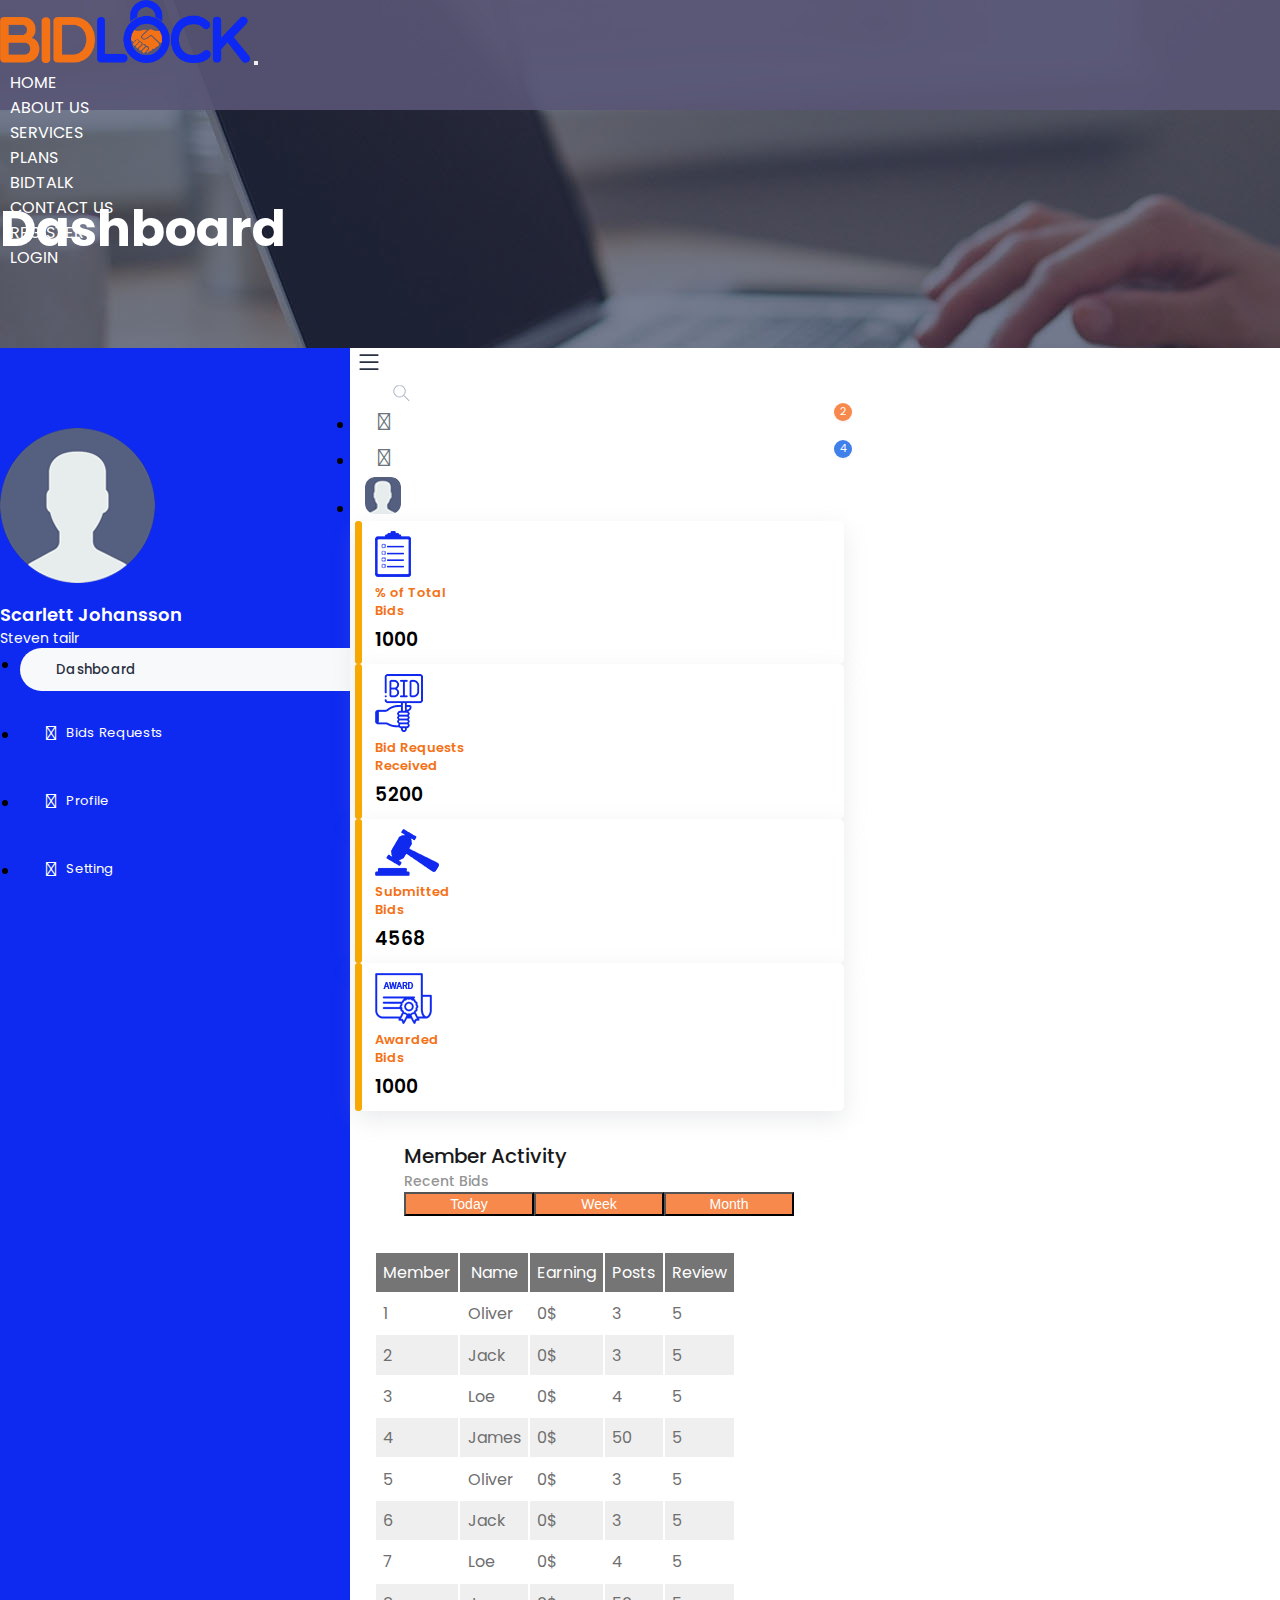
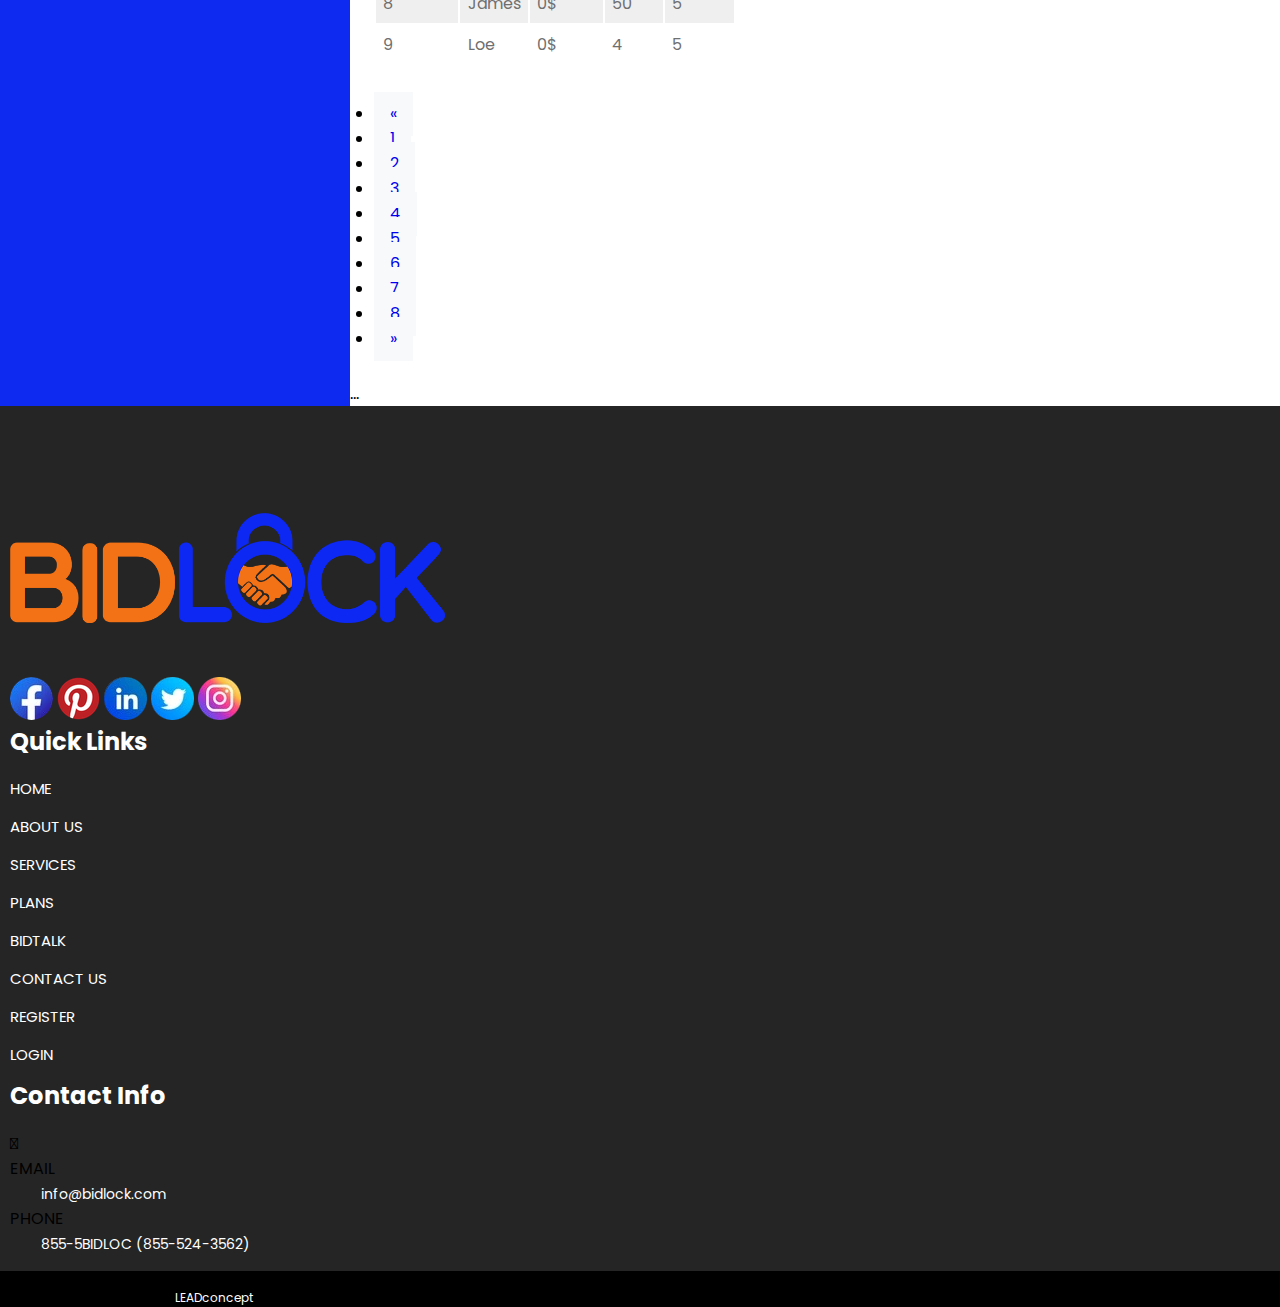
<file: dashboard.html>
<!DOCTYPE html>
<html lang="en">

<head>
    <meta charset="utf-8">
    <meta name="viewport" content="width=device-width, initial-scale=1, shrink-to-fit=no">
    <link rel="stylesheet" href="https://cdnjs.cloudflare.com/ajax/libs/font-awesome/5.7.2/css/all.min.css" integrity="sha512-3M00D/rn8n+2ZVXBO9Hib0GKNpkm8MSUU/e2VNthDyBYxKWG+BftNYYcuEjXlyrSO637tidzMBXfE7sQm0INUg==" crossorigin="anonymous" referrerpolicy="no-referrer"
    />
    <link rel="stylesheet" href="https://cdn.jsdelivr.net/npm/bootstrap@4.6.0/dist/css/bootstrap.min.css" integrity="sha384-B0vP5xmATw1+K9KRQjQERJvTumQW0nPEzvF6L/Z6nronJ3oUOFUFpCjEUQouq2+l" crossorigin="anonymous">

    <link rel="stylesheet" href="https://cdnjs.cloudflare.com/ajax/libs/font-awesome/4.7.0/css/font-awesome.css" integrity="sha512-5A8nwdMOWrSz20fDsjczgUidUBR8liPYU+WymTZP1lmY9G6Oc7HlZv156XqnsgNUzTyMefFTcsFH/tnJE/+xBg==" crossorigin="anonymous" referrerpolicy="no-referrer"
    />
    <link rel="icon" href="./assets/images/favicon.ico" sizes="32x32" type="image/ico">
    <link rel="preconnect" href="https://fonts.googleapis.com">
    <link rel="preconnect" href="https://fonts.gstatic.com" crossorigin>
    <link href="https://fonts.googleapis.com/css2?family=Poppins:wght@100;200;300;400;500;600;700;800;900&display=swap" rel="stylesheet">
    <link href="https://cdnjs.cloudflare.com/ajax/libs/OwlCarousel2/2.3.4/assets/owl.carousel.min.css" rel="stylesheet">
    <link href="https://cdnjs.cloudflare.com/ajax/libs/OwlCarousel2/2.3.4/assets/owl.theme.default.min.css" rel="stylesheet">
    <link href='https://fonts.googleapis.com/css?family=Roboto' rel='stylesheet'>
    <link rel="stylesheet" href="./assets/css/light2.css">
    <link rel="stylesheet" href="./assets/css/style.css">
    <!-- ************************************************************************ !-->
    <!-- *****                                                              ***** !-->
    <!-- *****       ¤ Designed and Developed by  LEADconcept               ***** !-->
    <!-- *****               http://www.leadconcept.com                     ***** !-->
    <!-- *****                                                              ***** !-->
    <!-- ************************************************************************ !-->
    <title>BIDLOCK</title>
</head>

<body>
    <section class="dashboared_bg">
        <div class="container-fluid">
            <div class="row">
                <div class="col-12 p-0 nav_fullbar_log">
                    <nav class="navbar navbar-expand-lg navbar-light rounded">
                        <a class="navbar-brand" href="./index.html">
                            <img src="./assets/images/bidlock_blue.png" class="main_logo" alt="">
                        </a>
                        <button class="navbar-toggler bg-light" type="button" data-toggle="collapse" data-target="#navbarSupportedContent" aria-controls="navbarSupportedContent" aria-expanded="false" aria-label="Toggle navigation">
                        <span class="navbar-toggler-icon"></span>
                        </button>

                        <div class="collapse navbar-collapse" id="navbarSupportedContent">
                            <ul class="navbar-nav ml-auto menu_bar">
                                <li class="nav-item">
                                    <a class="nav-link" href="./index.html">HOME<span class="sr-only">(current)</span></a>
                                </li>
                                <li class="nav-item">
                                    <a class="nav-link" href="./About_us.html">ABOUT US</a>
                                </li>
                                <li class="nav-item">
                                    <a class="nav-link" href="./services.html">SERVICES</a>
                                </li>
                                <li class="nav-item">
                                    <a class="nav-link" href="./Plans.html">PLANS</a>
                                </li>
                                <li class="nav-item">
                                    <a class="nav-link" href="./bidtalk.html">BIDTALK</a>
                                </li>
                                <li class="nav-item">
                                    <a class="nav-link" href="./contact_us.html">CONTACT US</a>
                                </li>
                                <li class="nav-item dropdown" id="regis">
                                    <a class="nav-link dropdown-toggle" href="#" type="button" id="navbarDropdown" data-toggle="dropdown" aria-haspopup="true" aria-expanded="false">REGISTER</a>
                                    <div class="dropdown-menu" aria-labelledby="navbarDropdown">
                                        <a class="dropdown-item regis_item" href="./Vendor-Profile.html">Vendor Signup</a>
                                        <a class="dropdown-item regis_item" href="./Consumer-Profile.html">Consumer Signup</a>
                                </li>
                                <li class="nav-item">
                                    <a class="nav-link" href="./login.html">LOGIN</a>
                                </li>

                            </ul>
                        </div>
                    </nav>
                </div>
                <div class="col-12 singin_headdiv">
                    <div class="text-center">
                        <p class="singin_head contus_heading">Dashboard</p>
                    </div>
                </div>
            </div>
        </div>
    </section>
    <section id="wrapper" class="main_dash">
        <!-- aside nav-->
        <aside class="shadow-sm" id="aside-nav">
            <!-- aside logo brand -->
            <div class="container times_cont">
                <div class="row">
                    <div class="col-12 pt-3">
                        <div class="text-right">
                            <i class="fas fa-times text-white pr-2" id="times"></i>
                        </div>
                    </div>
                </div>
            </div>

            <div class="text-center top_profilediv">
                <img src="./assets/images/profile2.png" alt="">
                <p class="profile_name">Scarlett Johansson</p>
                <p class="profile_subname">Steven tailr</p>
            </div>
            <!-- /aside logo brand -->

            <!-- aside nav ul list -->
            <ul class="nav flex-column nav_ul"  id="v-pills-tab" role="tablist" aria-orientation="vertical">
                <li class="nav-item">
                    <a class="nav-link active" href="#"  id="v-pills-home-tab" data-toggle="pill" href="#v-pills-home" role="tab" aria-controls="v-pills-home" aria-selected="true">
                        <i class="fas fa-tachometer-alt"></i>
                        <span class="ms-2">Dashboard</span>
                    </a>
                </li>
                <li class="nav-item">
                    <a class="nav-link" href="#" id="v-pills-profile-tab" data-toggle="pill" href="#v-pills-profile" role="tab" aria-controls="v-pills-profile" aria-selected="false">
                        <i class="far fa-list-alt"></i>
                        <span class="ms-2">Bids Requests</span>
                    </a>
                </li>
                <li class="nav-item">
                    <a class="nav-link" href="#.">
                        <i class="far fa-user-circle"></i>
                        <span class="ms-2">Profile</span>
                    </a>
                </li>
                <li class="nav-item">
                    <a class="nav-link" href="#.">
                        <i class="fas fa-cog"></i>
                        <span class="ms-2">Setting</span>
                    </a>
                </li>
            </ul>
            <!-- /aside nav ul list -->
        </aside>
        <!-- /aside nav-->

        <!-- === main === -->
        <main class="w-100 bg-light d-flex flex-column" id="main">
            <!-- === header === -->
            <header id="header-navbar" class="w-100 side_pag">
                <nav class="navbar navbar-expand w-100 mob_nav">
                    <div class="container-fluid">
                        <div class="d-flex align-items-center">
                            <div class="border rounded-circle shadow-sm p-2" id="aside-toggle-btn">
                                <!-- svg -->
                                <svg xmlns="http://www.w3.org/2000/svg" width="28" height="28" fill="currentColor"
                                    class="bi bi-list" viewBox="0 0 16 16">
                                    <path fill-rule="evenodd"
                                        d="M2.5 12a.5.5 0 0 1 .5-.5h10a.5.5 0 0 1 0 1H3a.5.5 0 0 1-.5-.5zm0-4a.5.5 0 0 1 .5-.5h10a.5.5 0 0 1 0 1H3a.5.5 0 0 1-.5-.5zm0-4a.5.5 0 0 1 .5-.5h10a.5.5 0 0 1 0 1H3a.5.5 0 0 1-.5-.5z" />
                                </svg>
                                <!-- /svg -->
                            </div>
                            <div>
                                <div class="seachbox_div">
                                    <img src="./assets/images/search_icon.png" alt="">
                                    <input type="text" class="form-control">
                                </div>
                            </div>
                        </div>
                        <div>
                            <ul class="navbar-nav ms-auto">                              
                                <li class="nav-item dropdown">
                                    <a class="nav-icon dropdown-toggle" href="#" id="alertsDropdown" data-toggle="dropdown">
                                        <div class="position-relative">
                                            <i class="far fa-comment"></i>
                                            <span class="indicator ind1">2</span>
                                        </div>
                                    </a>
                                    <div class="dropdown-menu dropdown-menu-lg dropdown-menu-right py-0" aria-labelledby="alertsDropdown">
                                        <div class="dropdown-menu-header border-0">
                                            <div class="d-flex justify-content-between">
                                                <p class="notifics">Notifications</p>
                                                <p class="masg_new">New</p>
                                            </div>
                                        </div>
                                        <div class="list-group all_msg">
                                            <a href="#" class="list-group-item pr-0 pl-3 border-0">
                                                <div class="row no-gutters ">
                                                    <div class="col-2">
                                                        <img src="./assets/images/man_logo.png" alt="">
                                                    </div>
                                                    <div class="col-10">
                                                        <div class="sender">Jhon Doe</div>
                                                        <div class="msg_text mt-1">Lorem ipsum dolor sit amet consectetur</div>
                                                        <div class="text-muted small mt-1">30 minutes ago</div>
                                                    </div>
                                                </div>
                                            </a>
                                            <a href="#" class="list-group-item pr-0 pl-3 border-0">
                                                <div class="row no-gutters ">
                                                    <div class="col-2">
                                                        <img src="./assets/images/man_logo.png" alt="">
                                                    </div>
                                                    <div class="col-10">
                                                        <div class="sender">Jhose William</div>
                                                        <div class="msg_text mt-1">Lorem ipsum dolor sit amet consectetur</div>
                                                        <div class="text-muted small mt-1">30 minutes ago</div>
                                                    </div>
                                                </div>
                                            </a><a href="#" class="list-group-item pr-0 pl-3 border-0">
                                                <div class="row no-gutters ">
                                                    <div class="col-2">
                                                        <img src="./assets/images/man_logo.png" alt="">
                                                    </div>
                                                    <div class="col-10">
                                                        <div class="sender">Sara Doe</div>
                                                        <div class="msg_text mt-1">Lorem ipsum dolor sit amet consectetur</div>
                                                        <div class="text-muted small mt-1">30 minutes ago</div>
                                                    </div>
                                                </div>
                                            </a><a href="#" class="list-group-item pr-0 pl-3 border-0">
                                                <div class="row no-gutters ">
                                                    <div class="col-2">
                                                        <img src="./assets/images/man_logo.png" alt="">
                                                    </div>
                                                    <div class="col-10">
                                                        <div class="sender">Sara Suiden</div>
                                                        <div class="msg_text mt-1">Lorem ipsum dolor sit amet consectetur</div>
                                                        <div class="text-muted small mt-1">30 minutes ago</div>
                                                    </div>
                                                </div>
                                            </a>
                                        </div>
                                        <div class="dropdown-menu-footer border">
                                            <a href="#" class="text-muted">Show all messages</a>
                                        </div>
                                    </div>
                                </li>
                                <li class="nav-item dropdown">
                                    <a class="nav-icon dropdown-toggle" href="#" id="alertsDropdown" data-toggle="dropdown">
                                        <div class="position-relative">
                                            <i class="far fa-bell"></i>
                                            <span class="indicator">4</span>
                                        </div>
                                    </a>
                                    <div class="dropdown-menu dropdown-menu-lg dropdown-menu-right py-0" aria-labelledby="alertsDropdown">
                                        <div class="dropdown-menu-header">
                                            <div class="position-relative">4 New Notifications</div>
                                        </div>
                                        <div class="list-group">
                                            <a href="#" class="list-group-item">
                                                <div class="row no-gutters align-items-center">
                                                    <div class="col-2">
                                                        <i class="text-warning fas fa-bell fa-1x"></i>
                                                    </div>
                                                    <div class="col-10">
                                                        <div class="text-dark">Update completed</div>
                                                        <div class="text-muted small mt-1">Restart server 12 to complete the update.</div>
                                                        <div class="text-muted small mt-1">2h ago</div>
                                                    </div>
                                                </div>
                                            </a>
                                            <a href="#" class="list-group-item">
                                                <div class="row no-gutters align-items-center">
                                                    <div class="col-2">
                                                        <i class="text-warning fas fa-bell fa-1x"></i>
                                                    </div>
                                                    <div class="col-10">
                                                        <div class="text-dark">Lorem ipsum</div>
                                                        <div class="text-muted small mt-1">Aliquam ex eros, imperdiet vulputate hendrerit et.</div>
                                                        <div class="text-muted small mt-1">6h ago</div>
                                                    </div>
                                                </div>
                                            </a>
                                            <a href="#" class="list-group-item">
                                                <div class="row no-gutters align-items-center">
                                                    <div class="col-2">
                                                        <i class="text-warning fas fa-bell fa-1x"></i>
                                                    </div>
                                                    <div class="col-10">
                                                        <div class="text-dark">Login from 192.186.1.1</div>
                                                        <div class="text-muted small mt-1">8h ago</div>
                                                    </div>
                                                </div>
                                            </a>
                                            <a href="#" class="list-group-item">
                                                <div class="row no-gutters align-items-center">
                                                    <div class="col-2">
                                                        <i class="text-warning fas fa-bell fa-1x"></i>
                                                    </div>
                                                    <div class="col-10">
                                                        <div class="text-dark">New connection</div>
                                                        <div class="text-muted small mt-1">Anna accepted your request.</div>
                                                        <div class="text-muted small mt-1">12h ago</div>
                                                    </div>
                                                </div>
                                            </a>
                                        </div>
                                        <div class="dropdown-menu-footer">
                                            <a href="#" class="text-muted">Show all notifications</a>
                                        </div>
                                    </div>
                                </li>
                                <li class="nav-item">
                                    <a class="nav-link" href="#">
                                        <img src="./assets/images/men_icon.png" alt="">
                                    </a>                                   
                                </li>
                            </ul>
                        </div>
                    </div>
                </nav>
            </header>
            <!-- === /header === -->

            <!-- === main body section start === -->
            <div class="tab-content" id="v-pills-tabContent">
                <div class="container-fluid tab-pane fade show active"  id="v-pills-home" role="tabpanel" aria-labelledby="v-pills-home-tab">
                    <div class="row pb-4 side_pag">
                        <div class="col-lg-3 col-md-6 col-12 py-lg-0 py-2 cards_box">
                            <div class="boxex">
                                <div class="row">
                                    <div class="col-5 d-flex align-items-center justify-content-center">
                                        <div>
                                            <img src="./assets/images/allcode.png" alt="">
                                        </div>
                                    </div>
                                    <div class="col-7 px-xl-0 px-lg-1">
                                        <div>
                                            <p class="boxex_text">% of Total</p>
                                            <p class="boxex_text">Bids</p>
                                            <h3 class="boxex_amount">1000</h3>
                                        </div>
                                    </div>                               
                                </div>
                            </div>
                        </div>
                        <div class="col-lg-3 col-md-6 col-12 py-lg-0 py-2 cards_box">
                            <div class="boxex">
                                <div class="row">
                                    <div class="col-5 d-flex align-items-center justify-content-center">
                                        <div>
                                            <img src="./assets/images/banner.png" alt="">
                                        </div>
                                    </div>
                                    <div class="col-7 px-xl-0 px-lg-1">
                                        <div>
                                            <p class="boxex_text">Bid Requests </p>
                                            <p class="boxex_text">Received</p>
                                            <h3 class="boxex_amount">5200</h3>
                                        </div>
                                    </div>                               
                                </div>
                            </div>
                        </div>
                        <div class="col-lg-3 col-md-6 col-12 py-lg-0 py-2 cards_box">
                            <div class="boxex">
                                <div class="row">
                                    <div class="col-5 d-flex align-items-center justify-content-center">
                                        <div>
                                            <img src="./assets/images/hammer.png" alt="">
                                        </div>
                                    </div>
                                    <div class="col-7 px-xl-0 px-lg-1">
                                        <div>
                                            <p class="boxex_text">Submitted</p>
                                            <p class="boxex_text">Bids</p>
                                            <h3 class="boxex_amount">4568</h3>
                                        </div>
                                    </div>                               
                                </div>
                            </div>
                        </div>
                        <div class="col-lg-3 col-md-6 col-12 py-lg-0 py-2 cards_box">
                            <div class="boxex">
                                <div class="row">
                                    <div class="col-5 d-flex align-items-center justify-content-center">
                                        <div>
                                            <img src="./assets/images/grades.png" alt="">
                                        </div>
                                    </div>
                                    <div class="col-7 px-xl-0 px-lg-1">
                                        <div>
                                            <p class="boxex_text">Awarded </p>
                                            <p class="boxex_text">Bids</p>
                                            <h3 class="boxex_amount">1000</h3>
                                        </div>
                                    </div>                               
                                </div>
                            </div>
                        </div>
                    </div>
                    <div class="row table_row">
                        <div class="col-12">
                            <div class="row dash_secd">
                                <div class="col-12 tap_table">
                                    <div class="row">
                                        <div class="col-lg-6 col-12 pb-lg-0 pb-3">
                                            <p class="memeact">Member Activity</p>
                                            <p class="recrbid mb-0">Recent Bids</p>
                                        </div>
                                        <div class="col-lg-6 col-12 pb-lg-0">
                                            <div class="dahbtn_div">
                                                <button class="btn dash_btn">Today</button>
                                                <button class="btn dash_btn">Week</button>
                                                <button class="btn dash_btn">Month</button>
                                            </div>
                                        </div>
                                    </div>
                                </div>
                                <div class="col-12 px-0">
                                    <div class="table-responsive-sm">
                                        <table class="table table-striped" id="dash_table">
                                            <thead class="tabl_head">
                                            <tr class="text-center">
                                                <th scope="col">Member</th>
                                                <th scope="col">Name</th>
                                                <th scope="col">Earning</th>
                                                <th scope="col">Posts</th>
                                                <th scope="col">Review</th>
                                            </tr>
                                            </thead>
                                            <tbody>
                                            <tr class="text-center">
                                                <td>1</td>
                                                <td>Oliver</td>
                                                <td>0$</td>
                                                <td>3</td>
                                                <td>5</td>
                                            </tr>
                                            <tr class="text-center">
                                                <td>2</td>
                                                <td>Jack</td>
                                                <td>0$</td>
                                                <td>3</td>
                                                <td>5</td>
                                            </tr>
                                            <tr class="text-center">
                                                <td>3</td>
                                                <td>Loe</td>
                                                <td>0$</td>
                                                <td>4</td>
                                                <td>5</td>
                                            </tr>
                                            <tr class="text-center">
                                                <td>4</td>
                                                <td>James</td>
                                                <td>0$</td>
                                                <td>50</td>
                                                <td>5</td>
                                            </tr>
                                            <tr class="text-center">
                                                <td>5</td>
                                                <td>Oliver</td>
                                                <td>0$</td>
                                                <td>3</td>
                                                <td>5</td>
                                            </tr>
                                            <tr class="text-center">
                                                <td>6</td>
                                                <td>Jack</td>
                                                <td>0$</td>
                                                <td>3</td>
                                                <td>5</td>
                                            </tr>
                                            <tr class="text-center">
                                                <td>7</td>
                                                <td>Loe</td>
                                                <td>0$</td>
                                                <td>4</td>
                                                <td>5</td>
                                            </tr>
                                            <tr class="text-center">
                                                <td>8</td>
                                                <td>James</td>
                                                <td>0$</td>
                                                <td>50</td>
                                                <td>5</td>
                                            </tr>
                                            <tr class="text-center">
                                                <td>9</td>
                                                <td>Loe</td>
                                                <td>0$</td>
                                                <td>4</td>
                                                <td>5</td>
                                            </tr>
                                            </tbody>
                                        </table>
                                    </div>
                                </div>
                            </div>
                        </div>
                        <div class="col-12 dashpagi">
                            <nav aria-label="Page navigation example">
                                <ul class="pagination mb-0 table-responsive">
                                    <li class="page-item"><a class="page-link" href="#" aria-label="Previous"><span aria-hidden="true">&laquo;</span>
                                    </a>
                                    </li>
                                    <li class="page-item active"><a class="page-link" href="#">1</a></li>
                                    <li class="page-item"><a class="page-link" href="#">2</a></li>
                                    <li class="page-item"><a class="page-link" href="#">3</a></li>
                                    <li class="page-item"><a class="page-link" href="#">4</a></li>
                                    <li class="page-item"><a class="page-link" href="#">5</a></li>
                                    <li class="page-item"><a class="page-link" href="#">6</a></li>
                                    <li class="page-item"><a class="page-link" href="#">7</a></li>
                                    <li class="page-item"><a class="page-link" href="#">8</a></li>
                                    <li class="page-item">
                                    <a class="page-link" href="#" aria-label="Next">
                                        <span aria-hidden="true">&raquo;</span>
                                    </a>
                                    </li>
                                </ul>
                            </nav>
                        </div>
                    </div>
                </div>
                <div class="tab-pane fade" id="v-pills-profile" role="tabpanel" aria-labelledby="v-pills-profile-tab">...</div>
            </div>
            <!-- === /main body section end === -->
            <!-- <section>
                <div class="container">
                    <div class="table-responsive">
                        <table class="table table_proj">
                            <thead>
                            <tr>
                                <th scope="col">Projects</th>
                                <th scope="col">Post</th>
                                <th scope="col">Project Type</th>
                                <th scope="col">Stage</th>
                                <th scope="col">Due Date</th>
                            </tr>
                            </thead>
                                <tbody>
                                    <tr>
                                        <td>
                                            <p class="prog_title">Project Title 1</p>
                                            <p>Lorem ipsum dolor site amet</p>
                                        </td>
                                        <td>
                                            <p>John Smith</p>
                                        </td>
                                        <td>
                                            <p>Makreting</p>
                                        </td>
                                        <td>
                                        <p> Open <span class="blue_dot"></span></p>
                                        </td>
                                        <td>
                                        <p>26/12/2021</p>
                                        </td>
                                    </tr>
                                    <tr>
                                        <td>
                                            <p class="prog_title">Project Title 2</p>
                                            <p>Lorem ipsum dolor site amet</p>
                                        </td>
                                        <td>
                                            <p>John Smith</p>
                                        </td>
                                        <td>
                                            <p>Makreting</p>
                                        </td>
                                        <td>
                                        <p> Open <span class="blue_dot"></span></p>
                                        </td>
                                        <td>
                                        <p>26/12/2021</p>
                                        </td>
                                    </tr>
                                    <tr>
                                        <td>
                                            <p class="prog_title">Project Title 3</p>
                                            <p>Lorem ipsum dolor site amet</p>
                                        </td>
                                        <td>
                                            <p>John Smith</p>
                                        </td>
                                        <td>
                                            <p>Makreting</p>
                                        </td>
                                        <td>
                                        <p> Open <span class="blue_dot"></span></p>
                                        </td>
                                        <td>
                                        <p>26/12/2021</p>
                                        </td>
                                    </tr>
                                    <tr>
                                        <td>
                                            <p class="prog_title">Project Title 4</p>
                                            <p>Lorem ipsum dolor site amet</p>
                                        </td>
                                        <td>
                                            <p>John Smith</p>
                                        </td>
                                        <td>
                                            <p>Makreting</p>
                                        </td>
                                        <td>
                                        <p> Open <span class="blue_dot"></span></p>
                                        </td>
                                        <td>
                                        <p>26/12/2021</p>
                                        </td>
                                    </tr>
                                    <tr>
                                        <td>
                                            <p class="prog_title">Project Title 5</p>
                                            <p>Lorem ipsum dolor site amet</p>
                                        </td>
                                        <td>
                                            <p>John Smith</p>
                                        </td>
                                        <td>
                                            <p>Makreting</p>
                                        </td>
                                        <td>
                                        <p> Open <span class="blue_dot"></span></p>
                                        </td>
                                        <td>
                                        <p>26/12/2021</p>
                                        </td>
                                    </tr>
                                </tbody>
                        </table>
                    </div>
                </div>
            </section> -->

            
        </main>
        <!-- === /main === -->
    </section>
    <!-- === /wrapper section === -->
    <section class="footer">
        <div class="container footer_cont">
            <div class="row">
                <div class="col-xl-4 offset-xl-1 col-lg-4 offset-lg-1 col-md-5 col-12">
                    <img src="./assets/images/bidlock_blue.png" class="footerlogo" alt="">
                    <div class="d-flex justify-content-center">
                        <a href="#"><img class="px-2" src="./assets/images/fb.png" alt=""></a>
                        <a href="https://pin.it/5yGgOFA" target="_blank"><img class="px-2" src="./assets/images/pin.png" alt=""></a>
                        <a href="https://www.linkedin.com/company/bidlock/?viewAsMember=true" target="_blank"><img class="px-2" src="./assets/images/ln.svg" alt=""></a>
                        <a href="https://mobile.twitter.com/bid_lock" target="_blank"><img class="px-2" src="./assets/images/tw.svg" alt=""></a>
                        <a href="https://www.instagram.com/bidlock_2021/" target="_blank"><img class="px-2" src="./assets/images/in.svg" alt=""></a>
                    </div>
                </div>
                <div class="col-xl-2 offset-xl-1 col-lg-3 offset-lg-1 col-md-3 col-12 text-md-left text-center pt-md-0 pt-5">
                    <div class="text-white">
                        <p class="h2 link_text">Quick Links</p>
                        <div class="">
                            <ul class="footer_li_1">
                                <li class="li_footer"><a href="./index.html">Home</a></li>
                                <li class="li_footer"><a href="./About_us.html">About us</a></li>
                                <li class="li_footer"><a href="./services.html">Services</a></li>
                                <li class="li_footer"><a href="./Plans.html">Plans</a></li>
                                <li class="li_footer"><a href="./bidtalk.html">BidTalk</a></li>
                                <li class="li_footer"><a href="./contact_us.html">Contact us</a></li>
                                
                                <li class="li_footer dropdown">
                                    <a href="#" class="" data-toggle="dropdown" role="button" aria-haspopup="true" aria-expanded="false">Register</a>
                                    <div class="dropdown-menu">
                                        <a class="dropdown-item" href="./Vendor-Profile.html">Vendor Signup</a>
                                        <a class="dropdown-item" href="./Consumer-Profile.html"> Consumer Signup</a>
                                    </div>
                                </li>
                               
                                <li class="li_footer"><a href="./login.html">Login</a></li>
                            </ul>
                        </div>
                    </div>
                </div>
                <div class="col-xl-4 col-lg-3 col-md-4 col-12 text-md-left text-center pt-md-0 pt-4">
                    <div>
                        <p class="h2 text-white link_text">Contact Info</p>
                            <div class="row">
                                <div class="col-12 text-white">
                                    <div>
                                        <div class="d-flex justify-content-md-start justify-content-center align-items-center">
                                            <div>
                                                <i class="pt-md-3 pt-0 far fa-envelope"></i>
                                            </div>
                                            <div class="pl-md-3 pl-0">
                                                <p class="mb-md-0 mb-2 pl-md-0 pl-2 font-weight-bold">EMAIL</p>
                                            </div>
                                        </div>
                                        <p><a href="mailto:info@bidlock.com" class="sp_info">info@bidlock.com</a></p>
                                    </div>
                                    <div>
                                        <div class="d-flex justify-content-md-start justify-content-center align-items-center">
                                            <div>
                                                <i class="pt-md-3 pt-0 fas fa-mobile-alt"></i>
                                            </div>
                                            <div class="pl-md-3 pl-0">
                                                <p class="mb-md-0 mb-2 pl-md-0 pl-2 font-weight-bold">PHONE</p>
                                            </div>
                                        </div>
                                    <p class="contact_num"><a href="tel:855-524-3562">855-5BIDLOC (855-524-3562)</a></p>
                                    </div>
                                </div>
                        </div>
                     </div>
                </div>
            </div>
        </div>
    </section>

    <section class="text-white blw_darkfooter" >
        <div class="container py-3">
            <div class="row">
                <div class="col-md-5 col-12 text-md-left text-center">
                    <div>
                        <p class="cpyr_text mb-0 ">Copyright &copy; 2021 - BidLock</p>
                    </div>
                </div>
                <div class="col-md-7 col-12 text-md-right text-center">
                    <div>
                        <p class="cpyr_text mb-0">Designed and Developed by
                            <a class="lead_link" target="_blank" href="https://leadconcept.com/">LEADconcept</a>
                        </p>
                    </div>
                </div>
            </div>
        </div>
    </section>

    <script src="https://code.jquery.com/jquery-3.5.1.slim.min.js" integrity="sha384-DfXdz2htPH0lsSSs5nCTpuj/zy4C+OGpamoFVy38MVBnE+IbbVYUew+OrCXaRkfj" crossorigin="anonymous"></script>
    <script src="https://cdn.jsdelivr.net/npm/bootstrap@4.6.0/dist/js/bootstrap.bundle.min.js" integrity="sha384-Piv4xVNRyMGpqkS2by6br4gNJ7DXjqk09RmUpJ8jgGtD7zP9yug3goQfGII0yAns" crossorigin="anonymous"></script>
        <script>
        $(document).ready(function(){

        //side nav toggle button hide/show
        $("#aside-toggle-btn").click(function(){       
        $("#aside-nav, main").toggleClass("active");   
        }); 

        //aside nav dropdown caret icon rotate
        $("#v-pills-tab .nav-link").click(function(){     
        $(this).find(".dropdown-caret-svg").toggleClass("rotate-svg");
        });

        //aside nav > nav link remove/add active class on click
        $("#v-pills-tab .nav-link").click(function(){
        $("#v-pills-tab .nav-link").removeClass("active");
        $(this).addClass("active");
        });

        //click on one dropdown second one automatically hide and change svg icon to
        $("#v-pills-tab").on('click','.nav-item',function(){      
        const liElement = $(this);
        liElement.siblings().children().children(".dropdown-caret-svg").removeClass("rotate-svg");
        liElement.siblings().children(".aside-dropdown-menu").removeClass("show");
        if($(this).hasClass("active")){
        liElement.siblings().children(".aside-dropdown-menu").addClass("show");
        }
        });

        if($(window).width() <= 767){
            $("#aside-toggle-btn").click(function() {
                $('#aside-nav').toggle("slow");
            });
            $("#times").click(function() {
                $('#aside-nav').toggle();
            });
        }
        });

    </script>

</body>

</html>
</file>
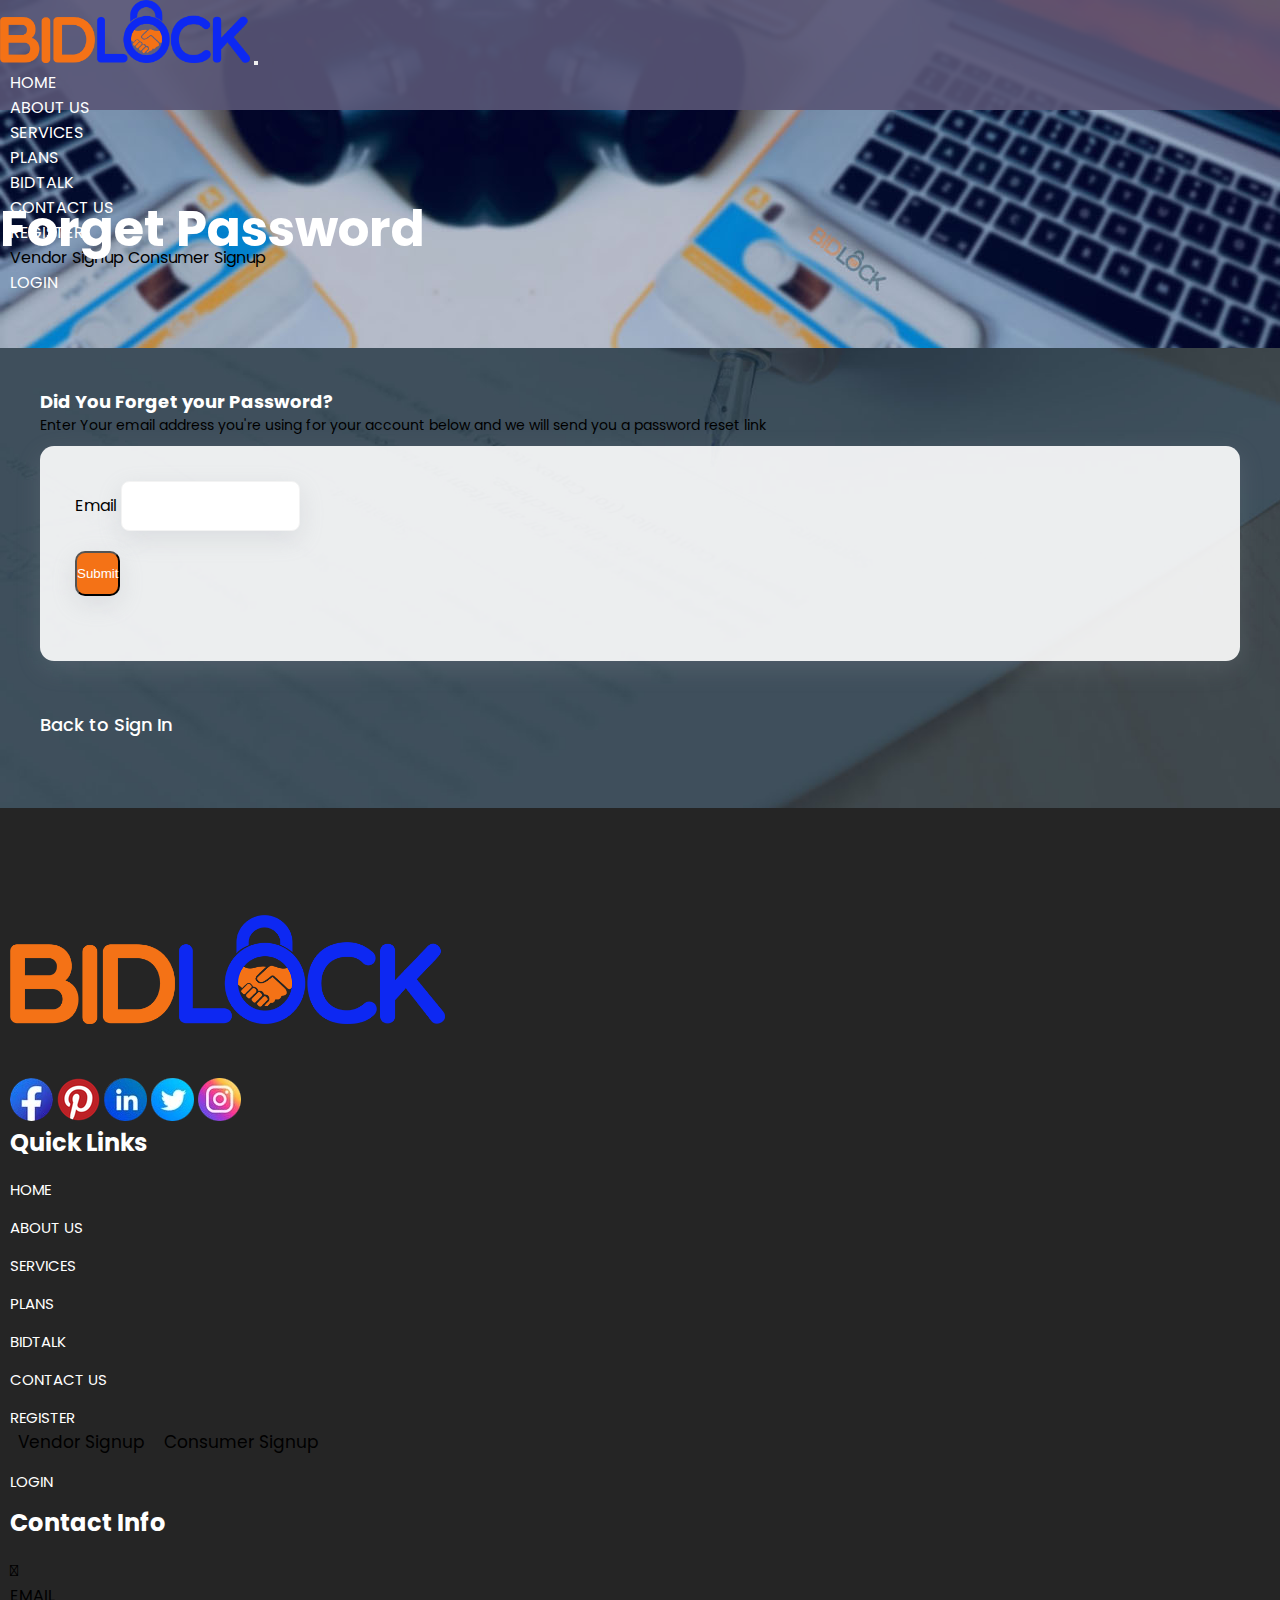
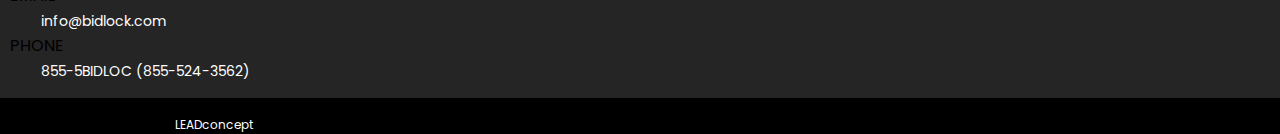
<file: forget_password.html>
<!DOCTYPE html>
<html lang="en">

<head>
    <meta charset="utf-8">
    <meta name="viewport" content="width=device-width, initial-scale=1, shrink-to-fit=no">
    <link rel="stylesheet" href="https://cdnjs.cloudflare.com/ajax/libs/font-awesome/5.7.2/css/all.min.css" integrity="sha512-3M00D/rn8n+2ZVXBO9Hib0GKNpkm8MSUU/e2VNthDyBYxKWG+BftNYYcuEjXlyrSO637tidzMBXfE7sQm0INUg==" crossorigin="anonymous" referrerpolicy="no-referrer"
    />
    <link rel="stylesheet" href="https://cdn.jsdelivr.net/npm/bootstrap@4.6.0/dist/css/bootstrap.min.css" integrity="sha384-B0vP5xmATw1+K9KRQjQERJvTumQW0nPEzvF6L/Z6nronJ3oUOFUFpCjEUQouq2+l" crossorigin="anonymous">

    <link rel="stylesheet" href="https://cdnjs.cloudflare.com/ajax/libs/font-awesome/4.7.0/css/font-awesome.css" integrity="sha512-5A8nwdMOWrSz20fDsjczgUidUBR8liPYU+WymTZP1lmY9G6Oc7HlZv156XqnsgNUzTyMefFTcsFH/tnJE/+xBg==" crossorigin="anonymous" referrerpolicy="no-referrer"
    />
    <title>BIDLOCK</title>
    <link rel="icon" href="./assets/images/favicon.ico" sizes="32x32" type="image/ico">
    <link rel="preconnect" href="https://fonts.googleapis.com">
    <link rel="preconnect" href="https://fonts.gstatic.com" crossorigin>
    <link href="https://fonts.googleapis.com/css2?family=Poppins:wght@100;200;300;400;500;600;700;800;900&display=swap" rel="stylesheet">
    <link href="https://cdnjs.cloudflare.com/ajax/libs/OwlCarousel2/2.3.4/assets/owl.carousel.min.css" rel="stylesheet">
    <link href="https://cdnjs.cloudflare.com/ajax/libs/OwlCarousel2/2.3.4/assets/owl.theme.default.min.css" rel="stylesheet">
    <link href='https://fonts.googleapis.com/css?family=Roboto' rel='stylesheet'>
    <link rel="stylesheet" href="./assets/css/style.css">
    <!-- ************************************************************************ !-->
    <!-- *****                                                              ***** !-->
    <!-- *****       ¤ Designed and Developed by  LEADconcept               ***** !-->
    <!-- *****               http://www.leadconcept.com                     ***** !-->
    <!-- *****                                                              ***** !-->
    <!-- ************************************************************************ !-->
</head>

<body>
    <section class="login_bg">
        <div class="container-fluid">
            <div class="row">
                <div class="col-12 p-0 nav_fullbar_log">
                    <nav class="navbar navbar-expand-lg navbar-light rounded">
                        <a class="navbar-brand" href="./index.html">
                            <img src="./assets/images/bidlock_blue.png" class="main_logo" alt="">
                        </a>
                        <button class="navbar-toggler bg-light" type="button" data-toggle="collapse" data-target="#navbarSupportedContent" aria-controls="navbarSupportedContent" aria-expanded="false" aria-label="Toggle navigation">
                        <span class="navbar-toggler-icon"></span>
                        </button>

                        <div class="collapse navbar-collapse" id="navbarSupportedContent">
                            <ul class="navbar-nav ml-auto menu_bar">
                                <li class="nav-item">
                                    <a class="nav-link" href="./index.html">HOME<span class="sr-only">(current)</span></a>
                                </li>
                                <li class="nav-item">
                                    <a class="nav-link" href="./About_us.html">ABOUT US</a>
                                </li>
                                <li class="nav-item">
                                    <a class="nav-link" href="./services.html">SERVICES</a>
                                </li>
                                <li class="nav-item">
                                    <a class="nav-link" href="./Plans.html">PLANS</a>
                                </li>
                                <li class="nav-item">
                                    <a class="nav-link" href="./bidtalk.html">BIDTALK</a>
                                </li>
                                <li class="nav-item">
                                    <a class="nav-link" href="./contact_us.html">CONTACT US</a>
                                </li>
                                <li class="nav-item dropdown" id="regis">
                                    <a class="nav-link dropdown-toggle" href="#"   type="button" id="navbarDropdown" data-toggle="dropdown" aria-haspopup="true" aria-expanded="false">REGISTER</a>
                                    <div class="dropdown-menu" aria-labelledby="navbarDropdown">
                                        <a class="dropdown-item regis_item" href="./Vendor-Profile.html">Vendor Signup</a>
                                        <a class="dropdown-item regis_item" href="./Consumer-Profile.html">Consumer Signup</a>
                                </li>
                                <li class="nav-item">
                                    <a class="nav-link" href="./login.html">LOGIN</a>
                                </li>

                            </ul>
                        </div>
                    </nav>
                </div>
                <div class="col-12 singin_headdiv">
                    <div class="text-center">
                        <p class="singin_head">Forget Password</p>
                    </div>
                </div>
            </div>
        </div>
    </section>

    <section class="login_section">
        <div class="container-fluid">
            <div class="row">
                <div class="col-lg-4 offset-lg-4 col-md-6 offset-md-3 col-12">
                    <div class="text-center">
                        <p class="cons_head">Did You Forget your Password?</p>
                        <p class="text-white fgp_text"> Enter Your email address you're using for your account below and we will send you a password reset link</p>
                    </div>
                    <div class="login_form">
                        <form>
                            <div class="form-group form_div">
                                <label for="exampleInputEmail1">Email</label>
                                <input type="email" class="form-control" id="exampleInputEmail1" aria-describedby="emailHelp">
                            </div>
                            <button type="submit" class="mb-1 btn btn-block font-weight-bold login_btn">Submit</button>
                        </form>
                    </div>
                    <div class="forgot_botlinks text-center">
                        <a href="./login.html">Back to Sign In</a>
                    </div>
                </div>
            </div>
        </div>
    </section>

    <section class="footer">
        <div class="container footer_cont">
            <div class="row">
                <div class="col-xl-4 offset-xl-1 col-lg-4 offset-lg-1 col-md-5 col-12">
                    <img src="./assets/images/bidlock_blue.png" class="footerlogo" alt="">
                    <div class="d-flex justify-content-center">
                        <a href="#"><img class="px-2" src="./assets/images/fb.png" alt=""></a>
                        <a href="https://pin.it/5yGgOFA" target="_blank"><img class="px-2" src="./assets/images/pin.png" alt=""></a>
                        <a href="https://www.linkedin.com/company/bidlock/?viewAsMember=true" target="_blank"><img class="px-2" src="./assets/images/ln.svg" alt=""></a>
                        <a href="https://mobile.twitter.com/bid_lock" target="_blank"><img class="px-2" src="./assets/images/tw.svg" alt=""></a>
                        <a href="https://www.instagram.com/bidlock_2021/" target="_blank"><img class="px-2" src="./assets/images/in.svg" alt=""></a>
                    </div>
                </div>
                <div class="col-xl-2 offset-xl-1 col-lg-3 offset-lg-1 col-md-3 col-12 text-md-left text-center pt-md-0 pt-5">
                    <div class="text-white">
                        <p class="h2 link_text">Quick Links</p>
                        <div class="">
                            <ul class="footer_li_1">
                                <li class="li_footer"><a href="./index.html">Home</a></li>
                                <li class="li_footer"><a href="./About_us.html">About us</a></li>
                                <li class="li_footer"><a href="./services.html">Services</a></li>
                                <li class="li_footer"><a href="./Plans.html">Plans</a></li>
                                <li class="li_footer"><a href="./bidtalk.html">BidTalk</a></li>
                                <li class="li_footer"><a href="./contact_us.html">Contact us</a></li>
                                
                                <li class="li_footer dropdown">
                                    <a href="#" class="" data-toggle="dropdown" role="button" aria-haspopup="true" aria-expanded="false">Register</a>
                                    <div class="dropdown-menu">
                                        <a class="dropdown-item" href="./Vendor-Profile.html">Vendor Signup</a>
                                        <a class="dropdown-item" href="./Consumer-Profile.html"> Consumer Signup</a>
                                    </div>
                                </li>
                               
                                <li class="li_footer"><a href="./login.html">Login</a></li>
                            </ul>
                        </div>
                    </div>
                </div>
                <div class="col-xl-4 col-lg-3 col-md-4 col-12 text-md-left text-center pt-md-0 pt-4">
                    <div>
                        <p class="h2 text-white link_text">Contact Info</p>
                            <div class="row">
                                <div class="col-12 text-white">
                                    
                                    <div>
                                        <div class="d-flex justify-content-md-start justify-content-center align-items-center">
                                            <div>
                                                <i class="pt-md-3 pt-0 far fa-envelope"></i>
                                            </div>
                                            <div class="pl-md-3 pl-0">
                                                <p class="mb-md-0 mb-2 pl-md-0 pl-2 font-weight-bold">EMAIL</p>
                                            </div>
                                        </div>
                                        <p><a href="mailto:info@bidlock.com" class="sp_info">info@bidlock.com</a></p>
                                    </div>
                                    <div>
                                        <div class="d-flex justify-content-md-start justify-content-center align-items-center">
                                            <div>
                                                <i class="pt-md-3 pt-0 fas fa-mobile-alt"></i>
                                            </div>
                                            <div class="pl-md-3 pl-0">
                                                <p class="mb-md-0 mb-2 pl-md-0 pl-2 font-weight-bold">PHONE</p>
                                            </div>
                                        </div>
                                    <p class="contact_num"><a href="tel:855-524-3562">855-5BIDLOC (855-524-3562)</a></p>
                                    </div>
                                </div>
                        </div>
                     </div>
                </div>
            </div>
        </div>
    </section>

    <section class="text-white blw_darkfooter">
        <div class="container py-3">
            <div class="row">
                <div class="col-md-5 col-12 text-md-left text-center">
                    <div>
                        <p class="cpyr_text mb-0 ">Copyright &copy; 2021 - BidLock</p>
                    </div>
                </div>
                <div class="col-md-7 col-12 text-md-right text-center">
                    <div>
                        <p class="cpyr_text mb-0">Designed and Developed by
                            <a class="lead_link" target="_blank" href="https://leadconcept.com/">LEADconcept</a>
                        </p>
                    </div>
                </div>
            </div>
        </div>
    </section>

    <script src="https://code.jquery.com/jquery-3.5.1.slim.min.js" integrity="sha384-DfXdz2htPH0lsSSs5nCTpuj/zy4C+OGpamoFVy38MVBnE+IbbVYUew+OrCXaRkfj" crossorigin="anonymous"></script>
    <script src="https://cdn.jsdelivr.net/npm/bootstrap@4.6.0/dist/js/bootstrap.bundle.min.js" integrity="sha384-Piv4xVNRyMGpqkS2by6br4gNJ7DXjqk09RmUpJ8jgGtD7zP9yug3goQfGII0yAns" crossorigin="anonymous"></script>
</body>

</html>
</file>
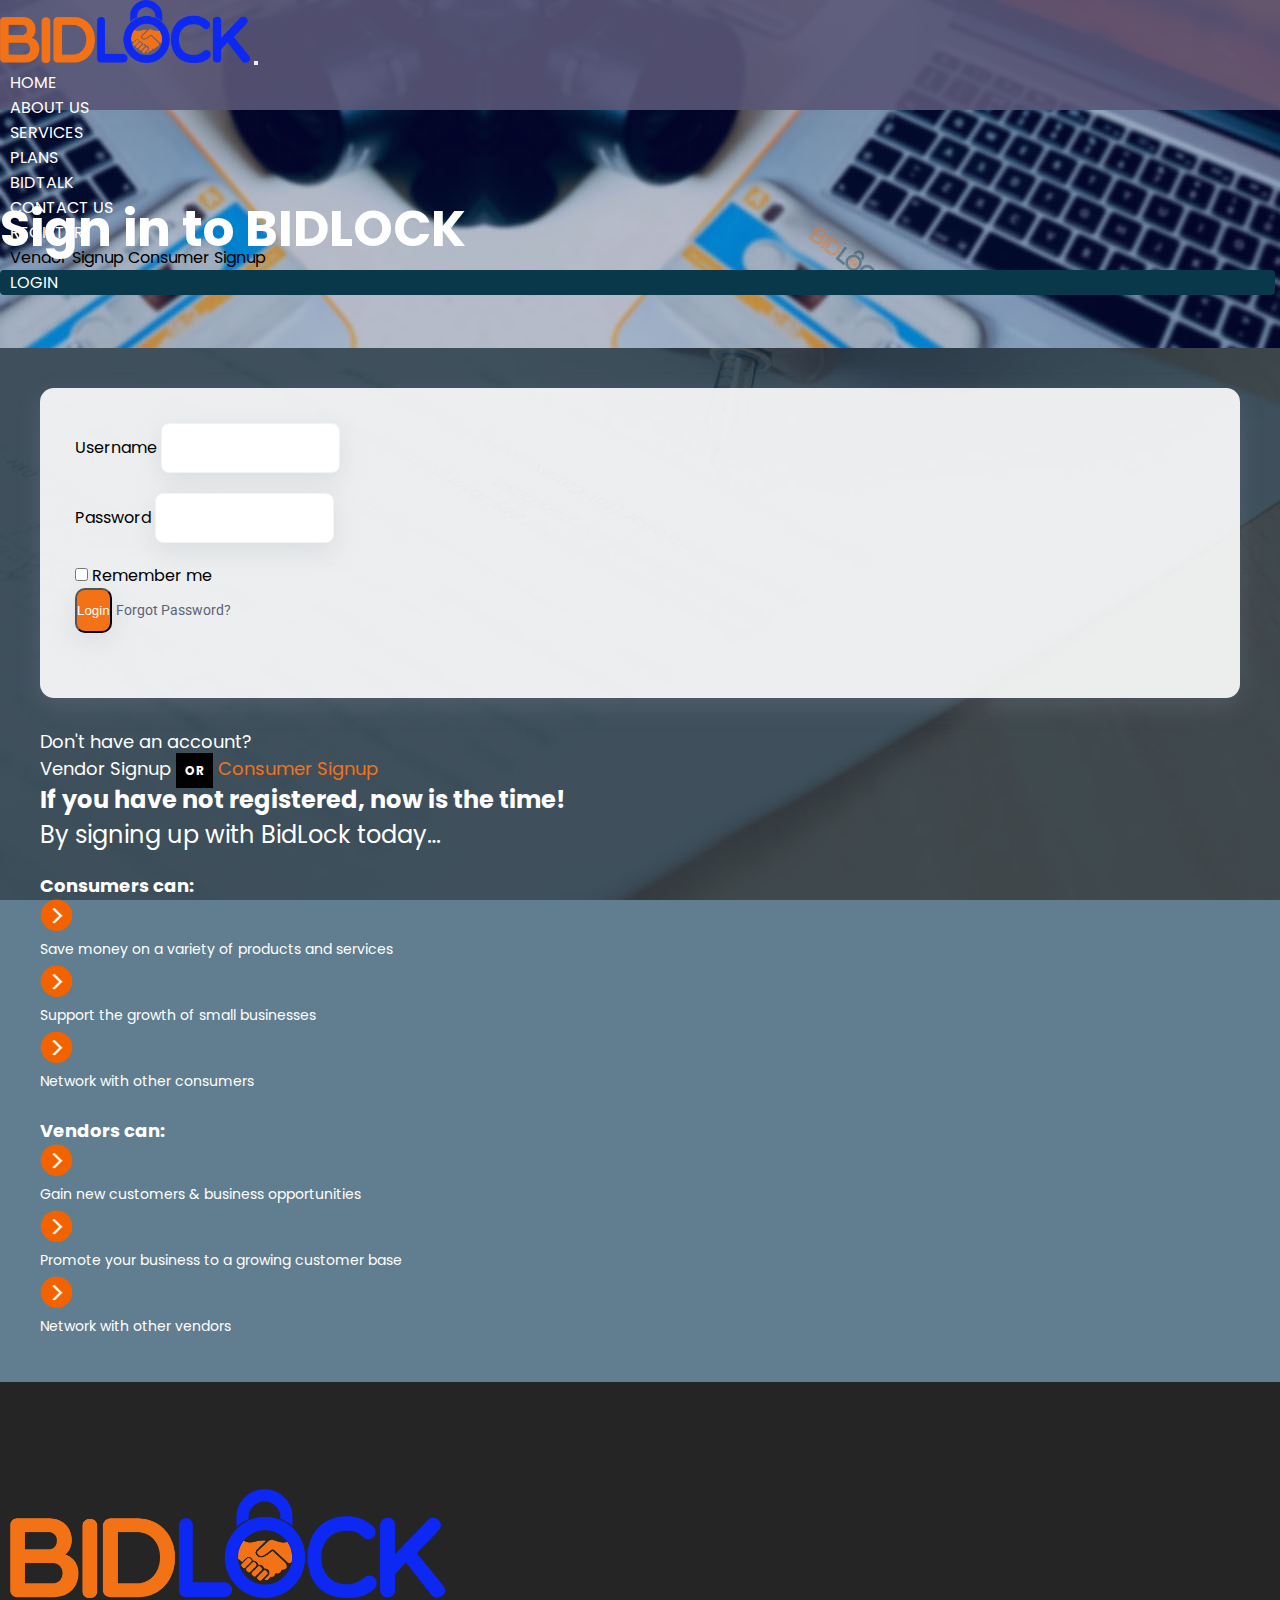
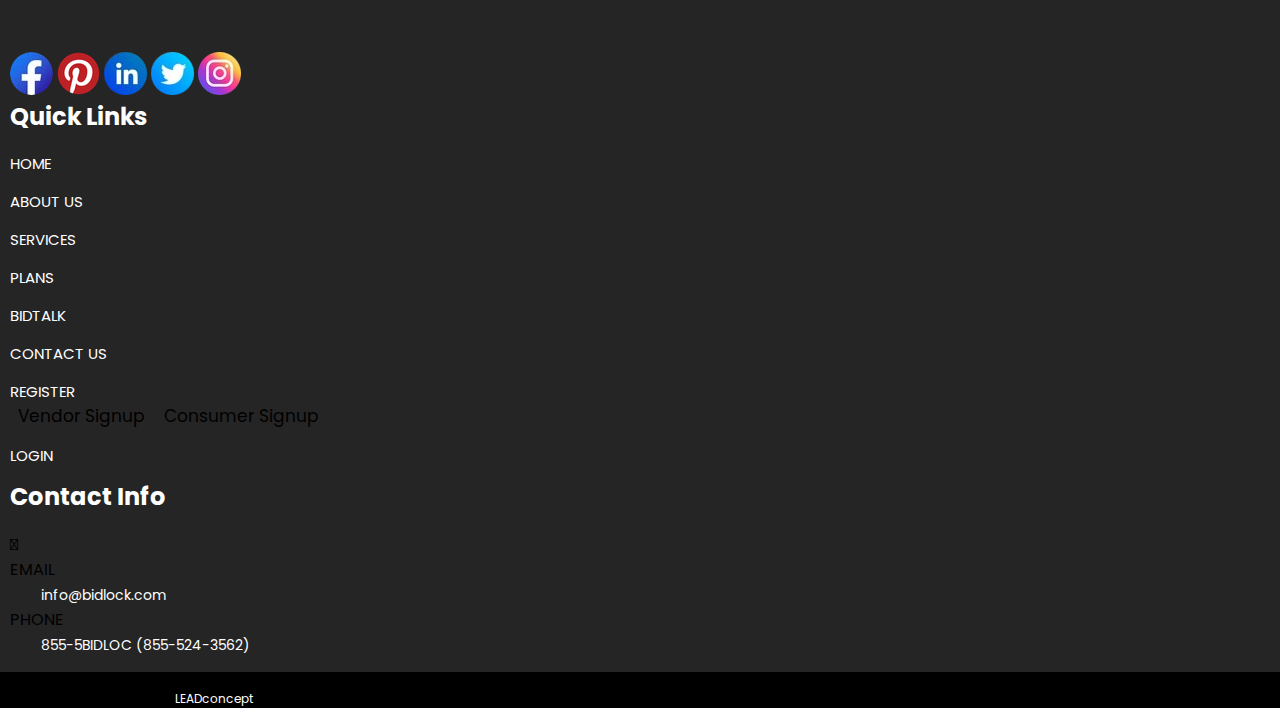
<file: login.html>
<!DOCTYPE html>
<html lang="en">
<head>
    <meta charset="utf-8">
        <meta name="viewport" content="width=device-width, initial-scale=1, shrink-to-fit=no">
        <link rel="stylesheet" href="https://cdnjs.cloudflare.com/ajax/libs/font-awesome/5.7.2/css/all.min.css" integrity="sha512-3M00D/rn8n+2ZVXBO9Hib0GKNpkm8MSUU/e2VNthDyBYxKWG+BftNYYcuEjXlyrSO637tidzMBXfE7sQm0INUg==" crossorigin="anonymous" referrerpolicy="no-referrer" />
        <link rel="stylesheet" href="https://cdn.jsdelivr.net/npm/bootstrap@4.6.0/dist/css/bootstrap.min.css" integrity="sha384-B0vP5xmATw1+K9KRQjQERJvTumQW0nPEzvF6L/Z6nronJ3oUOFUFpCjEUQouq2+l" crossorigin="anonymous">
        
        <link rel="stylesheet" href="https://cdnjs.cloudflare.com/ajax/libs/font-awesome/4.7.0/css/font-awesome.css" integrity="sha512-5A8nwdMOWrSz20fDsjczgUidUBR8liPYU+WymTZP1lmY9G6Oc7HlZv156XqnsgNUzTyMefFTcsFH/tnJE/+xBg==" crossorigin="anonymous" referrerpolicy="no-referrer" />    <title>BIDLOCK</title>
        <link rel="icon" href="./assets/images/favicon.ico" sizes="32x32" type="image/ico">
        <link rel="preconnect" href="https://fonts.googleapis.com">
        <link rel="preconnect" href="https://fonts.gstatic.com" crossorigin>
        <link href="https://fonts.googleapis.com/css2?family=Poppins:wght@100;200;300;400;500;600;700;800;900&display=swap" rel="stylesheet">
        <link href="https://cdnjs.cloudflare.com/ajax/libs/OwlCarousel2/2.3.4/assets/owl.carousel.min.css" rel="stylesheet">
        <link href="https://cdnjs.cloudflare.com/ajax/libs/OwlCarousel2/2.3.4/assets/owl.theme.default.min.css" rel="stylesheet">
        <link href='https://fonts.googleapis.com/css?family=Roboto' rel='stylesheet'>
        <link rel="stylesheet" href="./assets/css/style.css">
        <!-- ************************************************************************ !-->
        <!-- *****                                                              ***** !-->
        <!-- *****       ¤ Designed and Developed by  LEADconcept               ***** !-->
        <!-- *****               http://www.leadconcept.com                     ***** !-->
        <!-- *****                                                              ***** !-->
        <!-- ************************************************************************ !-->
</head>
<body>
    <section class="login_bg">
        <div class="container-fluid">
            <div class="row">
                <div class="col-12 p-0 nav_fullbar_log">
                    <nav class="navbar navbar-expand-lg navbar-light rounded">
                        <a class="navbar-brand" href="./index.html">
                            <img src="./assets/images/bidlock_blue.png" class="main_logo" alt="">
                        </a>
                        <button class="navbar-toggler bg-light" type="button" data-toggle="collapse" data-target="#navbarSupportedContent" aria-controls="navbarSupportedContent" aria-expanded="false" aria-label="Toggle navigation">
                        <span class="navbar-toggler-icon"></span>
                        </button>
                    
                        <div class="collapse navbar-collapse" id="navbarSupportedContent">
                        <ul class="navbar-nav ml-auto menu_bar">
                            <li class="nav-item">
                                <a class="nav-link" href="./index.html">HOME<span class="sr-only">(current)</span></a>
                            </li>
                            <li class="nav-item">
                                <a class="nav-link" href="./About_us.html">ABOUT US</a>
                            </li>
                            <li class="nav-item">
                                <a class="nav-link" href="./services.html">SERVICES</a>
                            </li>
                            <li class="nav-item">
                                <a class="nav-link" href="./Plans.html">PLANS</a>
                            </li>
                            <li class="nav-item">
                            <a class="nav-link" href="./bidtalk.html">BIDTALK</a>
                            </li>
                            <li class="nav-item">
                            <a class="nav-link" href="./contact_us.html">CONTACT US</a>
                            </li>
                            <li class="nav-item dropdown" id="regis">
                                <a class="nav-link dropdown-toggle" href="#"   type="button" id="navbarDropdown" data-toggle="dropdown" aria-haspopup="true" aria-expanded="false">REGISTER</a>
                                <div class="dropdown-menu" aria-labelledby="navbarDropdown">
                                  <a class="dropdown-item regis_item" href="./Vendor-Profile.html">Vendor Signup</a>
                                  <a class="dropdown-item regis_item" href="./Consumer-Profile.html">Consumer Signup</a>
                            </li>
                            <li class="nav-item active">
                            <a class="nav-link" href="./login.html">LOGIN</a>
                            </li>
                            
                        </ul>
                        </div>
                    </nav>
                </div>
                <div class="col-12 singin_headdiv">
                    <div class="text-center">
                        <p class="singin_head">Sign in to BIDLOCK</p>
                    </div>
                </div>
            </div>
        </div>
    </section>
    
    <section class="login_section">
        <div class="container-fluid">
            <div class="row">
                <div class="col-xl-5 col-lg-5 col-md-12 offset-xl-1">
                    <div class="login_form">
                        <form>
                            <div class="form-group form_div">
                              <label for="exampleInputEmail1">Username</label>
                              <input type="email" class="form-control" id="exampleInputEmail1" aria-describedby="emailHelp">
                            </div>
                            <div class="form-group form_div">
                              <label for="exampleInputPassword1">Password</label>
                              <input type="password" class="form-control" id="exampleInputPassword1">
                            </div>
                            <div class="form-group form-check">
                              <input type="checkbox" class="form-check-input" id="exampleCheck1">
                              <label class="form-check-label" for="exampleCheck1">Remember me</label>
                            </div>
                                <button type="submit" class="btn btn-block font-weight-bold login_btn">Login</button>
                                <small id="emailHelp" class="text-center form-text"><a href="./forget_password.html"> Forgot Password?</a></small>
                          </form>
                    </div>
                    <div class="login_botlinks text-center">
                        <p>Don't have an account?  </p>
                        <p> <a href="./Vendor-Profile.html">Vendor Signup </a><span class="or rounded-circle">OR</span> <a  class="secd_an" href="./Consumer-Profile.html"> Consumer Signup</a></p>
                    </div>
                </div>
                <div class="col-xl-5 offset-xl-1 offset-lg-1 col-lg-6 col-md-12 pt-lg-3 pt-5 second_logindiv">
                    <p class="not_reg mb-0">If you have not registered, now is the time!</p>
                    <p class="by_sing mb-0">By signing up with BidLock today…</p>
                    <div class="text-white cons_can">
                        <p class="cons_head">Consumers can:</p>
                        <div class="list-text">
                            <div class="d-flex justify-content-lg-start align-items-center pb-lg-3 pb-2">
                                <img src="./assets/images/arrow-r.png" class="arrow_r" alt="">
                                <a href="#"><p class="pl-3"> Save money on a variety of products and services </p></a>
                            </div>
                            <div class="d-flex justify-content-lg-start align-items-center pb-lg-3 pb-2">
                                <img src="./assets/images/arrow-r.png" class="arrow_r" alt="">
                                <a href="#"><p class="pl-3">Support the growth of small businesses</p></a>
                            </div>
                            <div class="d-flex justify-content-lg-start align-items-center pb-0">
                                <img src="./assets/images/arrow-r.png" class="arrow_r" alt="">
                                <a href="#"><p class="pl-3">Network with other consumers</p></a>
                            </div>
                        </div>
                    </div>
                    <div class="text-white cons_can">
                        <p class="cons_head">Vendors can:</p>
                        <div class="list-text">
                            <div class="d-flex justify-content-lg-start align-items-center pb-lg-3 pb-2">
                                <img src="./assets/images/arrow-r.png" class="arrow_r" alt="">
                                <a href="#"><p class="pl-3">Gain new customers & business opportunities</p></a>
                            </div>
                            <div class="d-flex justify-content-lg-start align-items-center pb-lg-3 pb-2">
                                <img src="./assets/images/arrow-r.png" class="arrow_r" alt="">
                                <a href="#"><p class="pl-3">Promote your business to a growing customer base</p></a>
                            </div>
                            <div class="d-flex justify-content-lg-start align-items-center pb-0">
                                <img src="./assets/images/arrow-r.png" class="arrow_r" alt="">
                                <a href="#"><p class="pl-3">Network with other vendors</p></a>
                            </div>
                        </div>
                    </div>
                </div>
            </div>
        </div>
    </section>

    <section class="footer">
        <div class="container footer_cont">
            <div class="row">
                <div class="col-xl-4 offset-xl-1 col-lg-4 offset-lg-1 col-md-5 col-12">
                    <img src="./assets/images/bidlock_blue.png" class="footerlogo" alt="">
                    <div class="d-flex justify-content-center">
                        <a href="#"><img class="px-2" src="./assets/images/fb.png" alt=""></a>
                        <a href="https://pin.it/5yGgOFA" target="_blank"><img class="px-2" src="./assets/images/pin.png" alt=""></a>
                        <a href="https://www.linkedin.com/company/bidlock/?viewAsMember=true" target="_blank"><img class="px-2" src="./assets/images/ln.svg" alt=""></a>
                        <a href="https://mobile.twitter.com/bid_lock" target="_blank"><img class="px-2" src="./assets/images/tw.svg" alt=""></a>
                        <a href="https://www.instagram.com/bidlock_2021/" target="_blank"><img class="px-2" src="./assets/images/in.svg" alt=""></a>
                    </div>
                </div>
                <div class="col-xl-2 offset-xl-1 col-lg-3 offset-lg-1 col-md-3 col-12 text-md-left text-center pt-md-0 pt-5">
                    <div class="text-white">
                        <p class="h2 link_text">Quick Links</p>
                        <div class="">
                            <ul class="footer_li_1">
                                <li class="li_footer"><a href="./index.html">Home</a></li>
                                <li class="li_footer"><a href="./About_us.html">About us</a></li>
                                <li class="li_footer"><a href="./services.html">Services</a></li>
                                <li class="li_footer"><a href="./Plans.html">Plans</a></li>
                                <li class="li_footer"><a href="./bidtalk.html">BidTalk</a></li>
                                <li class="li_footer"><a href="./contact_us.html">Contact us</a></li>
                                
                                <li class="li_footer dropdown">
                                    <a href="#" class="" data-toggle="dropdown" role="button" aria-haspopup="true" aria-expanded="false">Register</a>
                                    <div class="dropdown-menu">
                                        <a class="dropdown-item" href="./Vendor-Profile.html">Vendor Signup</a>
                                        <a class="dropdown-item" href="./Consumer-Profile.html"> Consumer Signup</a>
                                    </div>
                                </li>
                               
                                <li class="li_footer"><a href="./login.html">Login</a></li>
                            </ul>
                        </div>
                    </div>
                </div>
                <div class="col-xl-4 col-lg-3 col-md-4 col-12 text-md-left text-center pt-md-0 pt-4">
                    <div>
                        <p class="h2 text-white link_text">Contact Info</p>
                            <div class="row">
                                <div class="col-12 text-white">
                                   
                                    <div>
                                        <div class="d-flex justify-content-md-start justify-content-center align-items-center">
                                            <div>
                                                <i class="pt-md-3 pt-0 far fa-envelope"></i>
                                            </div>
                                            <div class="pl-md-3 pl-0">
                                                <p class="mb-md-0 mb-2 pl-md-0 pl-2 font-weight-bold">EMAIL</p>
                                            </div>
                                        </div>
                                        <p><a href="mailto:info@bidlock.com" class="sp_info">info@bidlock.com</a></p>
                                    </div>
                                    <div>
                                        <div class="d-flex justify-content-md-start justify-content-center align-items-center">
                                            <div>
                                                <i class="pt-md-3 pt-0 fas fa-mobile-alt"></i>
                                            </div>
                                            <div class="pl-md-3 pl-0">
                                                <p class="mb-md-0 mb-2 pl-md-0 pl-2 font-weight-bold">PHONE</p>
                                            </div>
                                        </div>
                                    <p class="contact_num"><a href="tel:855-524-3562">855-5BIDLOC (855-524-3562)</a></p>
                                    </div>
                                </div>
                        </div>
                     </div>
                </div>
            </div>
        </div>
    </section>
    
    <section class="text-white blw_darkfooter">
        <div class="container py-3">
            <div class="row">
                <div class="col-md-5 col-12 text-md-left text-center">
                    <div>
                        <p class="cpyr_text mb-0 ">Copyright &copy;  2021 - BidLock</p>
                    </div>
                </div>
                <div class="col-md-7 col-12 text-md-right text-center">
                    <div>
                        <p class="cpyr_text mb-0">Designed and Developed by 
                            <a class="lead_link" target="_blank" href="https://leadconcept.com/">LEADconcept</a>
                        </p>
                    </div>
                </div>
            </div>
        </div>
    </section>

    <script src="https://code.jquery.com/jquery-3.5.1.slim.min.js" integrity="sha384-DfXdz2htPH0lsSSs5nCTpuj/zy4C+OGpamoFVy38MVBnE+IbbVYUew+OrCXaRkfj" crossorigin="anonymous"></script>
    <script src="https://cdn.jsdelivr.net/npm/bootstrap@4.6.0/dist/js/bootstrap.bundle.min.js" integrity="sha384-Piv4xVNRyMGpqkS2by6br4gNJ7DXjqk09RmUpJ8jgGtD7zP9yug3goQfGII0yAns" crossorigin="anonymous"></script>
</body>
</html>
</file>
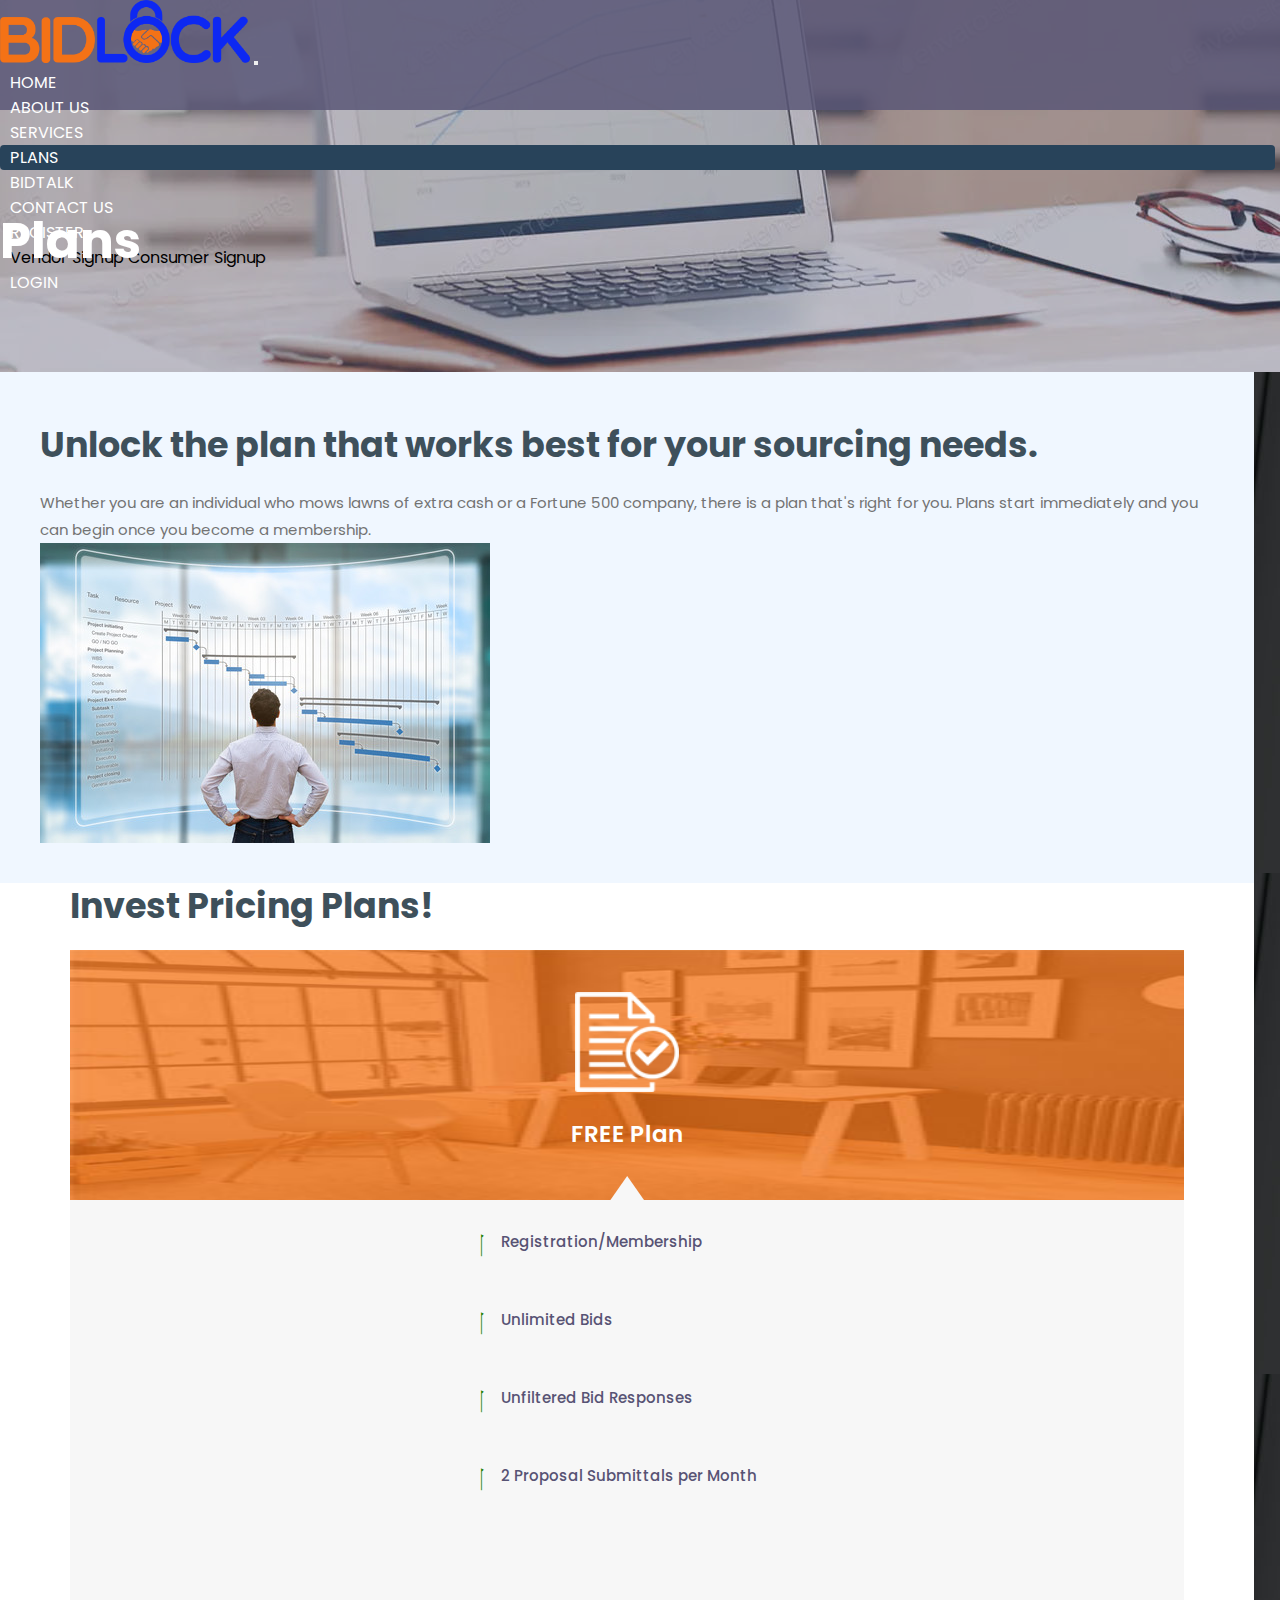
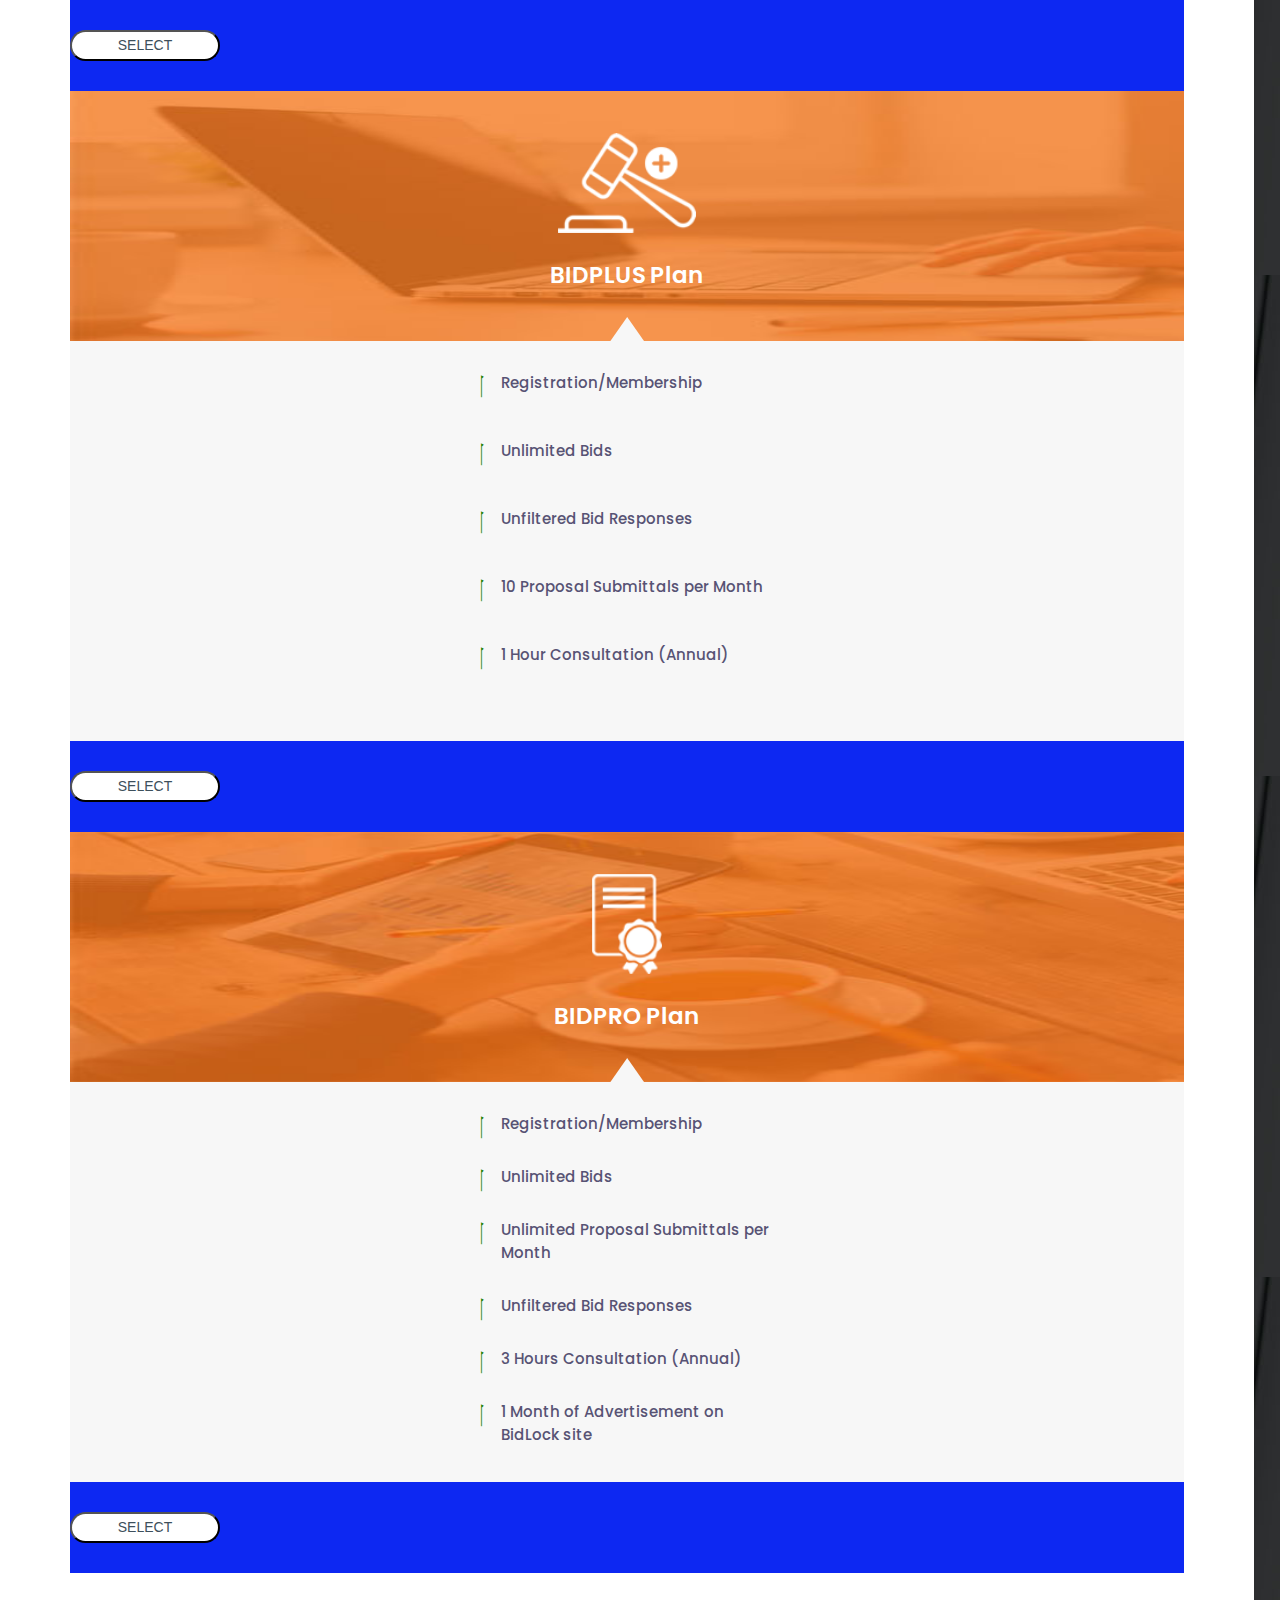
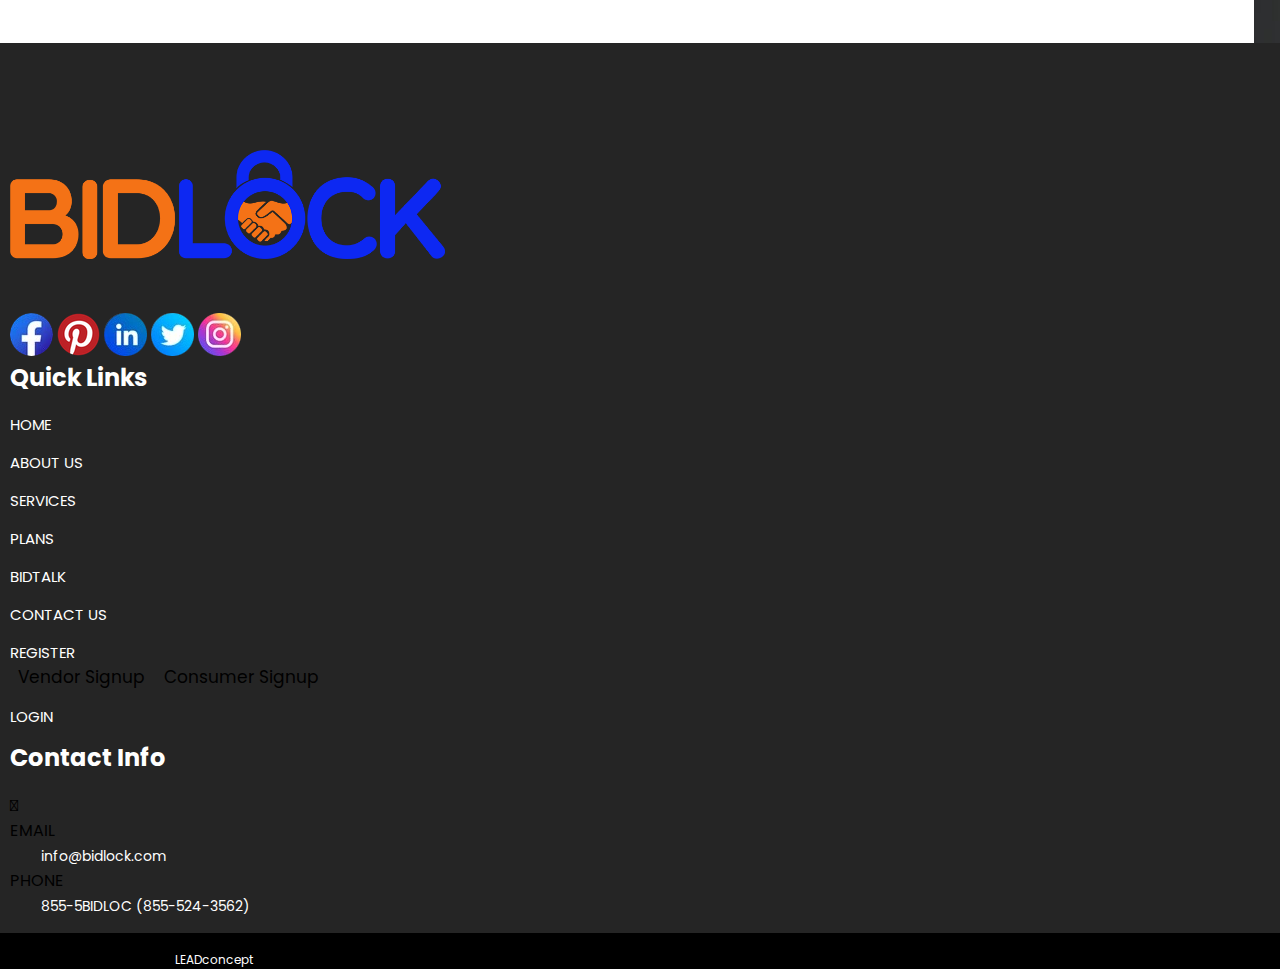
<file: Plans.html>
<!DOCTYPE html>
<html lang="en">
<head>
    <meta charset="utf-8">
        <meta name="viewport" content="width=device-width, initial-scale=1, shrink-to-fit=no">
        <link rel="stylesheet" href="https://cdnjs.cloudflare.com/ajax/libs/font-awesome/5.7.2/css/all.min.css" integrity="sha512-3M00D/rn8n+2ZVXBO9Hib0GKNpkm8MSUU/e2VNthDyBYxKWG+BftNYYcuEjXlyrSO637tidzMBXfE7sQm0INUg==" crossorigin="anonymous" referrerpolicy="no-referrer" />
        <link rel="stylesheet" href="https://cdn.jsdelivr.net/npm/bootstrap@4.6.0/dist/css/bootstrap.min.css" integrity="sha384-B0vP5xmATw1+K9KRQjQERJvTumQW0nPEzvF6L/Z6nronJ3oUOFUFpCjEUQouq2+l" crossorigin="anonymous">
        
        <link rel="stylesheet" href="https://cdnjs.cloudflare.com/ajax/libs/font-awesome/4.7.0/css/font-awesome.css" integrity="sha512-5A8nwdMOWrSz20fDsjczgUidUBR8liPYU+WymTZP1lmY9G6Oc7HlZv156XqnsgNUzTyMefFTcsFH/tnJE/+xBg==" crossorigin="anonymous" referrerpolicy="no-referrer" />    <title>BIDLOCK</title>
        <link rel="icon" href="./assets/images/favicon.ico" sizes="32x32" type="image/ico">
        <link rel="preconnect" href="https://fonts.googleapis.com">
        <link rel="preconnect" href="https://fonts.gstatic.com" crossorigin>
        <link href="https://fonts.googleapis.com/css2?family=Poppins:wght@100;200;300;400;500;600;700;800;900&display=swap" rel="stylesheet">
        <link href="https://cdnjs.cloudflare.com/ajax/libs/OwlCarousel2/2.3.4/assets/owl.carousel.min.css" rel="stylesheet">
        <link href="https://cdnjs.cloudflare.com/ajax/libs/OwlCarousel2/2.3.4/assets/owl.theme.default.min.css" rel="stylesheet">
        <link href='https://fonts.googleapis.com/css?family=Roboto' rel='stylesheet'>
        <link rel="stylesheet" href="./assets/css/style.css">
        <!-- ************************************************************************ !-->
        <!-- *****                                                              ***** !-->
        <!-- *****       ¤ Designed and Developed by  LEADconcept               ***** !-->
        <!-- *****               http://www.leadconcept.com                     ***** !-->
        <!-- *****                                                              ***** !-->
        <!-- ************************************************************************ !-->
</head>
<body>
    <section class="edit_bg">
        <div class="container-fluid">
            <div class="row">
                <div class="col-12 p-0 nav_fullbar_log">
                    <nav class="navbar navbar-expand-lg navbar-light rounded">
                        <a class="navbar-brand" href="./index.html">
                            <img src="./assets/images/bidlock_blue.png" class="main_logo" alt="">
                        </a>
                        <button class="navbar-toggler bg-light" type="button" data-toggle="collapse" data-target="#navbarSupportedContent" aria-controls="navbarSupportedContent" aria-expanded="false" aria-label="Toggle navigation">
                        <span class="navbar-toggler-icon"></span>
                        </button>
                    
                        <div class="collapse navbar-collapse" id="navbarSupportedContent">
                        <ul class="navbar-nav ml-auto menu_bar">
                            <li class="nav-item">
                                <a class="nav-link" href="./index.html">HOME<span class="sr-only">(current)</span></a>
                            </li>
                            <li class="nav-item">
                                <a class="nav-link" href="./About_us.html">ABOUT US</a>
                            </li>
                            <li class="nav-item">
                                <a class="nav-link" href="./services.html">SERVICES</a>
                            </li>
                            <li class="nav-item active">
                                <a class="nav-link" href="./Plans.html">PLANS</a>
                            </li>
                            <li class="nav-item">
                            <a class="nav-link" href="./bidtalk.html">BIDTALK</a>
                            </li>
                            <li class="nav-item">
                            <a class="nav-link" href="./contact_us.html">CONTACT US</a>
                            </li>
                            <li class="nav-item dropdown" id="regis">
                                <a class="nav-link dropdown-toggle" href="#"   type="button" id="navbarDropdown" data-toggle="dropdown" aria-haspopup="true" aria-expanded="false">REGISTER</a>
                                <div class="dropdown-menu" aria-labelledby="navbarDropdown">
                                  <a class="dropdown-item regis_item" href="./Vendor-Profile.html">Vendor Signup</a>
                                  <a class="dropdown-item regis_item" href="./Consumer-Profile.html">Consumer Signup</a>
                            </li>
                            <li class="nav-item">
                            <a class="nav-link" href="./login.html">LOGIN</a>
                            </li>
                            
                        </ul>
                        </div>
                    </nav>
                </div>
                <div class="col-12 singin_headdiv custhead">
                    <div class="text-center">
                        <p class="singin_head">Plans</p>
                    </div>
                </div>
            </div>
        </div>
    </section>
    
    <section class="plans_sectionbg">
        <div class="container plans_section aboutus_section3">
            <div class="row">
                <div class="col-lg-7 col-12">
                    <div class="abouttext_div">
                        <p class="plan_headings">Unlock the plan that works best 
                            for your sourcing needs. 
                            </p>
                        <p class="palns_para">
                        Whether you are an individual who mows lawns of extra cash or a Fortune 500 company, there is a plan that's right for you. Plans start immediately and you can begin once you become a membership.

                        </p>
                    </div>

                </div>
                <div class="col-lg-5 col-12">
                        <div class="text-md-right">
                            <img src="./assets/images/think.png" class="img-fluid" alt="">
                        </div>
                </div>
            </div>
        </div>

        <div class="container plan_cont">
            <div class="row">
                <div class="col-12 py-5 px-0">
                    <p class="plan_headings text-center mb-0 ">Invest Pricing Plans!</p>
                </div>
                <div class="col-lg-4 col-md-12 pb-lg-0 pb-4">
                    <div class="plansausrom_card">
                        <div class="plans_cardshead plans_cardshead1">
                            <img src="./assets/images/alldone.png" alt="">
                            <p class="free_paln">FREE Plan</p>
                            <div class="triange"></div>
                        </div>
                        <div class="plans_cardsbody">
                            <div class="all_points">
                                <div class="singlepoints">
                                    <i class="fas fa-check"></i>
                                    <p class="plans_feactire"> Registration/Membership</p>
                                </div>
                                <div class="singlepoints">
                                    <i class="fas fa-check"></i>
                                    <p class="plans_feactire">Unlimited Bids</p>
                                </div>
                                <div class="singlepoints">
                                    <i class="fas fa-check"></i>
                                    <p class="plans_feactire">Unfiltered Bid Responses</p>
                                </div>
                                <div class="singlepoints">
                                    <i class="fas fa-check"></i>
                                    <p class="plans_feactire">2 Proposal Submittals per Month</p>
                                </div>
                            </div>
                        </div>
                        <div class="plans_cardsfooter">
                            <div class="plansbtn_div text-center">
                                <button class="btn plans_btn">Select</button>
                            </div>
                        </div>
                    
                    </div>
                </div>
                <div class="col-lg-4 col-md-12 pb-lg-0 pb-4">
                    <div class="plansausrom_card">
                        <div class="plans_cardshead plans_cardshead2">
                            <img src="./assets/images/judge.png" alt="">
                            <p class="free_paln">BIDPLUS Plan</p>
                            <div class="triange"></div>
                        </div>
                        <div class="plans_cardsbody">
                            <div class="all_points">
                                <div class="singlepoints">
                                    <i class="fas fa-check"></i>
                                    <p class="plans_feactire1">Registration/Membership</p>
                                </div>
                                <div class="singlepoints">
                                    <i class="fas fa-check"></i>
                                    <p class="plans_feactire1">Unlimited Bids</p>
                                </div>
                                <div class="singlepoints">
                                    <i class="fas fa-check"></i>
                                    <p class="plans_feactire1">Unfiltered Bid Responses</p>
                                </div>
                                <div class="singlepoints">
                                    <i class="fas fa-check"></i>
                                    <p class="plans_feactire1">10 Proposal Submittals per Month</p>
                                </div>
                                <div class="singlepoints">
                                    <i class="fas fa-check"></i>
                                    <p class="plans_feactire1">1 Hour Consultation (Annual)</p>
                                </div>
                            </div>
                        </div>
                        <div class="plans_cardsfooter">
                            <div class="plansbtn_div text-center">
                                <button class="btn plans_btn">Select</button>
                            </div>
                        </div>
                    
                    </div>
                </div>
                <div class="col-lg-4 col-md-12 pb-lg-0 pb-4">
                    <div class="plansausrom_card">
                        <div class="plans_cardshead plans_cardshead3">
                            <img src="./assets/images/batchs.png" alt="">
                            <p class="free_paln">BIDPRO Plan</p>
                            <div class="triange"></div>
                        </div>
                        <div class="plans_cardsbody">
                            <div class="all_points">
                                <div class="singlepoints">
                                    <i class="fas fa-check"></i>
                                    <p class="plans_feactire2">Registration/Membership</p>
                                </div>
                                <div class="singlepoints">
                                    <i class="fas fa-check"></i>
                                    <p class="plans_feactire2">Unlimited Bids</p>
                                </div>
                                <div class="singlepoints">
                                    <i class="fas fa-check"></i>
                                    <p class="plans_feactire2">Unlimited Proposal Submittals per Month</p>
                                </div>
                                <div class="singlepoints">
                                    <i class="fas fa-check"></i>
                                    <p class="plans_feactire2">Unfiltered Bid Responses</p>
                                </div>
                                <div class="singlepoints">
                                    <i class="fas fa-check"></i>
                                    <p class="plans_feactire2">3 Hours Consultation (Annual)</p>
                                </div>
                                <div class="singlepoints">
                                    <i class="fas fa-check"></i>
                                    <p class="plans_feactire2">1 Month of Advertisement on BidLock site</p>
                                </div>
                            </div>
                        </div>
                        <div class="plans_cardsfooter">
                            <div class="plansbtn_div text-center">
                                <button class="btn plans_btn">Select</button>
                            </div>
                        </div>
                    
                    </div>
                </div>
            </div>
        </div>
    </section>
        
  

    <section class="footer">
        <div class="container footer_cont">
            <div class="row">
                <div class="col-xl-4 offset-xl-1 col-lg-4 offset-lg-1 col-md-5 col-12">
                    <img src="./assets/images/bidlock_blue.png" class="footerlogo" alt="">
                    <div class="d-flex justify-content-center">
                        <a href="#"><img class="px-2" src="./assets/images/fb.png" alt=""></a>
                        <a href="https://pin.it/5yGgOFA" target="_blank"><img class="px-2" src="./assets/images/pin.png" alt=""></a>
                        <a href="https://www.linkedin.com/company/bidlock/?viewAsMember=true" target="_blank"><img class="px-2" src="./assets/images/ln.svg" alt=""></a>
                        <a href="https://mobile.twitter.com/bid_lock" target="_blank"><img class="px-2" src="./assets/images/tw.svg" alt=""></a>
                        <a href="https://www.instagram.com/bidlock_2021/" target="_blank"><img class="px-2" src="./assets/images/in.svg" alt=""></a>
                    </div>
                </div>
                <div class="col-xl-2 offset-xl-1 col-lg-3 offset-lg-1 col-md-3 col-12 text-md-left text-center pt-md-0 pt-5">
                    <div class="text-white">
                        <p class="h2 link_text">Quick Links</p>
                        <div class="">
                            <ul class="footer_li_1">
                                <li class="li_footer"><a href="./index.html">Home</a></li>
                                <li class="li_footer"><a href="./About_us.html">About us</a></li>
                                <li class="li_footer"><a href="./services.html">Services</a></li>
                                <li class="li_footer"><a href="./Plans.html">Plans</a></li>
                                <li class="li_footer"><a href="./bidtalk.html">BidTalk</a></li>
                                <li class="li_footer"><a href="./contact_us.html">Contact us</a></li>
                                
                                <li class="li_footer dropdown">
                                    <a href="#" class="" data-toggle="dropdown" role="button" aria-haspopup="true" aria-expanded="false">Register</a>
                                    <div class="dropdown-menu">
                                        <a class="dropdown-item" href="./Vendor-Profile.html">Vendor Signup</a>
                                        <a class="dropdown-item" href="./Consumer-Profile.html"> Consumer Signup</a>
                                    </div>
                                </li>
                               
                                <li class="li_footer"><a href="./login.html">Login</a></li>
                            </ul>
                        </div>
                    </div>
                </div>
                <div class="col-xl-4 col-lg-3 col-md-4 col-12 text-md-left text-center pt-md-0 pt-4">
                    <div>
                        <p class="h2 text-white link_text">Contact Info</p>
                            <div class="row">
                                <div class="col-12 text-white">
                                   
                                    <div>
                                        <div class="d-flex justify-content-md-start justify-content-center align-items-center">
                                            <div>
                                                <i class="pt-md-3 pt-0 far fa-envelope"></i>
                                            </div>
                                            <div class="pl-md-3 pl-0">
                                                <p class="mb-md-0 mb-2 pl-md-0 pl-2 font-weight-bold">EMAIL</p>
                                            </div>
                                        </div>
                                        <p><a href="mailto:info@bidlock.com" class="sp_info">info@bidlock.com</a></p>
                                    </div>
                                    <div>
                                        <div class="d-flex justify-content-md-start justify-content-center align-items-center">
                                            <div>
                                                <i class="pt-md-3 pt-0 fas fa-mobile-alt"></i>
                                            </div>
                                            <div class="pl-md-3 pl-0">
                                                <p class="mb-md-0 mb-2 pl-md-0 pl-2 font-weight-bold">PHONE</p>
                                            </div>
                                        </div>
                                    <p class="contact_num"><a href="tel:855-524-3562">855-5BIDLOC (855-524-3562)</a></p>
                                    </div>
                                </div>
                        </div>
                     </div>
                </div>
            </div>
        </div>
    </section>
    
    <section class="text-white blw_darkfooter">
        <div class="container py-3">
            <div class="row">
                <div class="col-md-5 col-12 text-md-left text-center">
                    <div>
                        <p class="cpyr_text mb-0 ">Copyright &copy;  2021 - BidLock</p>
                    </div>
                </div>
                <div class="col-md-7 col-12 text-md-right text-center">
                    <div>
                        <p class="cpyr_text mb-0">Designed and Developed by 
                            <a class="lead_link" target="_blank" href="https://leadconcept.com/">LEADconcept</a>
                        </p>
                    </div>
                </div>
            </div>
        </div>
    </section>

    <script src="https://code.jquery.com/jquery-3.5.1.slim.min.js" integrity="sha384-DfXdz2htPH0lsSSs5nCTpuj/zy4C+OGpamoFVy38MVBnE+IbbVYUew+OrCXaRkfj" crossorigin="anonymous"></script>
    <script src="https://cdn.jsdelivr.net/npm/bootstrap@4.6.0/dist/js/bootstrap.bundle.min.js" integrity="sha384-Piv4xVNRyMGpqkS2by6br4gNJ7DXjqk09RmUpJ8jgGtD7zP9yug3goQfGII0yAns" crossorigin="anonymous"></script>
</body>
</html>
</file>
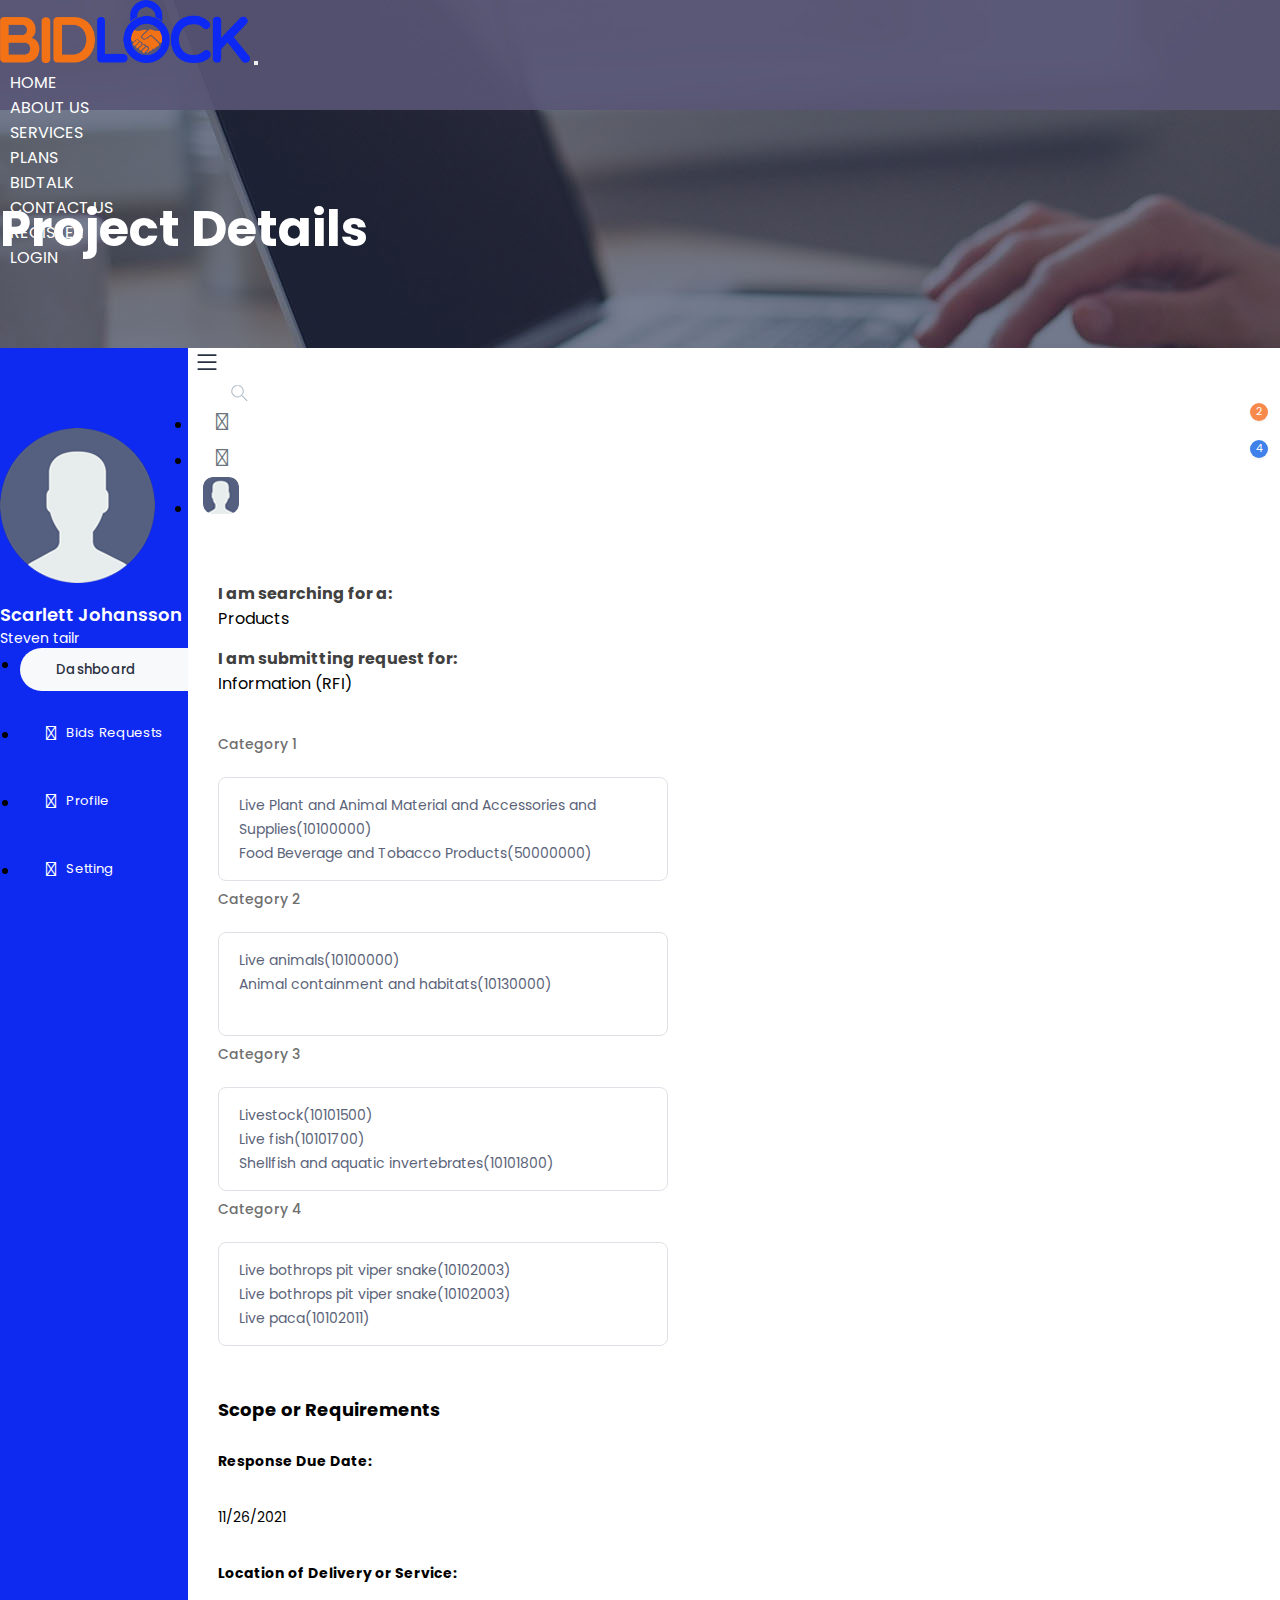
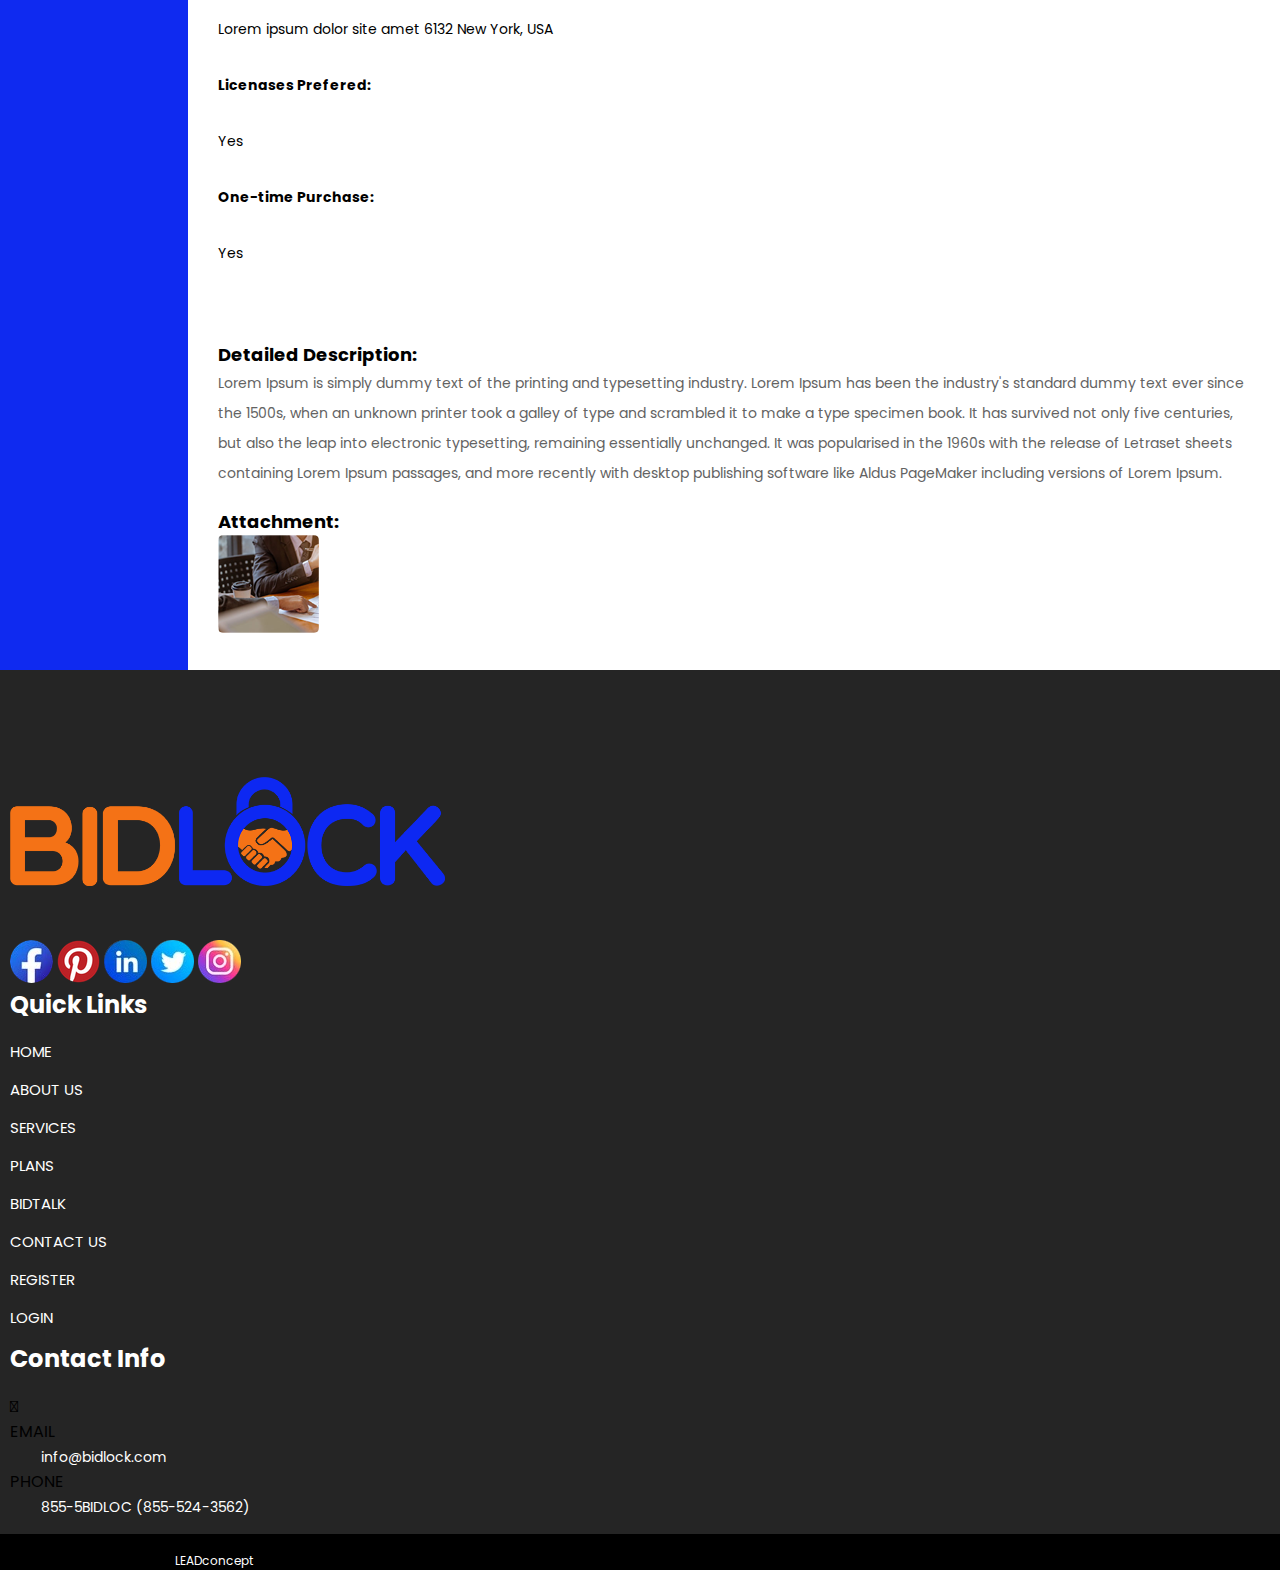
<file: project_detail.html>
<!DOCTYPE html>
<html lang="en">

<head>
    <meta charset="utf-8">
    <meta name="viewport" content="width=device-width, initial-scale=1, shrink-to-fit=no">
    <link rel="stylesheet" href="https://cdnjs.cloudflare.com/ajax/libs/font-awesome/5.7.2/css/all.min.css" integrity="sha512-3M00D/rn8n+2ZVXBO9Hib0GKNpkm8MSUU/e2VNthDyBYxKWG+BftNYYcuEjXlyrSO637tidzMBXfE7sQm0INUg==" crossorigin="anonymous" referrerpolicy="no-referrer"
    />
    <link rel="stylesheet" href="https://cdn.jsdelivr.net/npm/bootstrap@4.6.0/dist/css/bootstrap.min.css" integrity="sha384-B0vP5xmATw1+K9KRQjQERJvTumQW0nPEzvF6L/Z6nronJ3oUOFUFpCjEUQouq2+l" crossorigin="anonymous">

    <link rel="stylesheet" href="https://cdnjs.cloudflare.com/ajax/libs/font-awesome/4.7.0/css/font-awesome.css" integrity="sha512-5A8nwdMOWrSz20fDsjczgUidUBR8liPYU+WymTZP1lmY9G6Oc7HlZv156XqnsgNUzTyMefFTcsFH/tnJE/+xBg==" crossorigin="anonymous" referrerpolicy="no-referrer"
    />
    <link rel="icon" href="./assets/images/favicon.ico" sizes="32x32" type="image/ico">
    <link rel="preconnect" href="https://fonts.googleapis.com">
    <link rel="preconnect" href="https://fonts.gstatic.com" crossorigin>
    <link href="https://fonts.googleapis.com/css2?family=Poppins:wght@100;200;300;400;500;600;700;800;900&display=swap" rel="stylesheet">
    <link href="https://cdnjs.cloudflare.com/ajax/libs/OwlCarousel2/2.3.4/assets/owl.carousel.min.css" rel="stylesheet">
    <link href="https://cdnjs.cloudflare.com/ajax/libs/OwlCarousel2/2.3.4/assets/owl.theme.default.min.css" rel="stylesheet">
    <link href='https://fonts.googleapis.com/css?family=Roboto' rel='stylesheet'>
    <link rel="stylesheet" href="./assets/css/light2.css">
    <link rel="stylesheet" href="./assets/css/style.css">
    <!-- ************************************************************************ !-->
    <!-- *****                                                              ***** !-->
    <!-- *****       ¤ Designed and Developed by  LEADconcept               ***** !-->
    <!-- *****               http://www.leadconcept.com                     ***** !-->
    <!-- *****                                                              ***** !-->
    <!-- ************************************************************************ !-->
    <title>BIDLOCK</title>
</head>

<body>
    <section class="dashboared_bg">
        <div class="container-fluid">
            <div class="row">
                <div class="col-12 p-0 nav_fullbar_log">
                    <nav class="navbar navbar-expand-lg navbar-light rounded">
                        <a class="navbar-brand" href="./index.html">
                            <img src="./assets/images/bidlock_blue.png" class="main_logo" alt="">
                        </a>
                        <button class="navbar-toggler bg-light" type="button" data-toggle="collapse" data-target="#navbarSupportedContent" aria-controls="navbarSupportedContent" aria-expanded="false" aria-label="Toggle navigation">
                        <span class="navbar-toggler-icon"></span>
                        </button>

                        <div class="collapse navbar-collapse" id="navbarSupportedContent">
                            <ul class="navbar-nav ml-auto menu_bar">
                                <li class="nav-item">
                                    <a class="nav-link" href="./index.html">HOME<span class="sr-only">(current)</span></a>
                                </li>
                                <li class="nav-item">
                                    <a class="nav-link" href="./About_us.html">ABOUT US</a>
                                </li>
                                <li class="nav-item">
                                    <a class="nav-link" href="./services.html">SERVICES</a>
                                </li>
                                <li class="nav-item">
                                    <a class="nav-link" href="./Plans.html">PLANS</a>
                                </li>
                                <li class="nav-item">
                                    <a class="nav-link" href="./bidtalk.html">BIDTALK</a>
                                </li>
                                <li class="nav-item">
                                    <a class="nav-link" href="./contact_us.html">CONTACT US</a>
                                </li>
                                <li class="nav-item dropdown" id="regis">
                                    <a class="nav-link dropdown-toggle" href="#" type="button" id="navbarDropdown" data-toggle="dropdown" aria-haspopup="true" aria-expanded="false">REGISTER</a>
                                    <div class="dropdown-menu" aria-labelledby="navbarDropdown">
                                        <a class="dropdown-item regis_item" href="./Vendor-Profile.html">Vendor Signup</a>
                                        <a class="dropdown-item regis_item" href="./Consumer-Profile.html">Consumer Signup</a>
                                </li>
                                <li class="nav-item">
                                    <a class="nav-link" href="./login.html">LOGIN</a>
                                </li>

                            </ul>
                        </div>
                    </nav>
                </div>
                <div class="col-12 singin_headdiv">
                    <div class="text-center">
                        <p class="singin_head contus_heading">Project Details</p>
                    </div>
                </div>
            </div>
        </div>
    </section>
    <section id="wrapper" class="main_dash">
        <!-- aside nav-->
        <aside class="shadow-sm" id="aside-nav">
            <!-- aside logo brand -->
            <div class="container times_cont">
                <div class="row">
                    <div class="col-12 pt-3">
                        <div class="text-right">
                            <i class="fas fa-times text-white pr-2" id="times"></i>
                        </div>
                    </div>
                </div>
            </div>

            <div class="text-center top_profilediv">
                <img src="./assets/images/profile2.png" alt="">
                <p class="profile_name">Scarlett Johansson</p>
                <p class="profile_subname">Steven tailr</p>
            </div>
            <!-- /aside logo brand -->

            <!-- aside nav ul list -->
            <ul class="nav flex-column nav_ul"  id="v-pills-tab" role="tablist" aria-orientation="vertical">
                <li class="nav-item">
                    <a class="nav-link active" href="#"  id="v-pills-home-tab" data-toggle="pill" href="#v-pills-home" role="tab" aria-controls="v-pills-home" aria-selected="true">
                        <i class="fas fa-tachometer-alt"></i>
                        <span class="ms-2">Dashboard</span>
                    </a>
                </li>
                <li class="nav-item">
                    <a class="nav-link" href="#" id="v-pills-profile-tab" data-toggle="pill" href="#v-pills-profile" role="tab" aria-controls="v-pills-profile" aria-selected="false">
                        <i class="far fa-list-alt"></i>
                        <span class="ms-2">Bids Requests</span>
                    </a>
                </li>
                <li class="nav-item">
                    <a class="nav-link" href="#.">
                        <i class="far fa-user-circle"></i>
                        <span class="ms-2">Profile</span>
                    </a>
                </li>
                <li class="nav-item">
                    <a class="nav-link" href="#.">
                        <i class="fas fa-cog"></i>
                        <span class="ms-2">Setting</span>
                    </a>
                </li>
            </ul>
            <!-- /aside nav ul list -->
        </aside>
        <!-- /aside nav-->

        <!-- === main === -->
        <main class="w-100 bg-light d-flex flex-column" id="main">
            <!-- === header === -->
            <header id="header-navbar" class="w-100 side_pag">
                <nav class="navbar navbar-expand w-100 mob_nav">
                    <div class="container-fluid">
                        <div class="d-flex align-items-center">
                            <div class="border rounded-circle shadow-sm p-2" id="aside-toggle-btn">
                                <!-- svg -->
                                <svg xmlns="http://www.w3.org/2000/svg" width="28" height="28" fill="currentColor"
                                    class="bi bi-list" viewBox="0 0 16 16">
                                    <path fill-rule="evenodd"
                                        d="M2.5 12a.5.5 0 0 1 .5-.5h10a.5.5 0 0 1 0 1H3a.5.5 0 0 1-.5-.5zm0-4a.5.5 0 0 1 .5-.5h10a.5.5 0 0 1 0 1H3a.5.5 0 0 1-.5-.5zm0-4a.5.5 0 0 1 .5-.5h10a.5.5 0 0 1 0 1H3a.5.5 0 0 1-.5-.5z" />
                                </svg>
                                <!-- /svg -->
                            </div>
                            <div>
                                <div class="seachbox_div">
                                    <img src="./assets/images/search_icon.png" alt="">
                                    <input type="text" class="form-control">
                                </div>
                            </div>
                        </div>
                        <div>
                            <ul class="navbar-nav ms-auto">                              
                                <li class="nav-item dropdown">
                                    <a class="nav-icon dropdown-toggle" href="#" id="alertsDropdown" data-toggle="dropdown">
                                        <div class="position-relative">
                                            <i class="far fa-comment"></i>
                                            <span class="indicator ind1">2</span>
                                        </div>
                                    </a>
                                    <div class="dropdown-menu dropdown-menu-lg dropdown-menu-right py-0" aria-labelledby="alertsDropdown">
                                        <div class="dropdown-menu-header border-0">
                                            <div class="d-flex justify-content-between">
                                                <p class="notifics">Notifications</p>
                                                <p class="masg_new">New</p>
                                            </div>
                                        </div>
                                        <div class="list-group all_msg">
                                            <a href="#" class="list-group-item pr-0 pl-3 border-0">
                                                <div class="row no-gutters ">
                                                    <div class="col-2">
                                                        <img src="./assets/images/man_logo.png" alt="">
                                                    </div>
                                                    <div class="col-10">
                                                        <div class="sender">Jhon Doe</div>
                                                        <div class="msg_text mt-1">Lorem ipsum dolor sit amet consectetur</div>
                                                        <div class="text-muted small mt-1">30 minutes ago</div>
                                                    </div>
                                                </div>
                                            </a>
                                            <a href="#" class="list-group-item pr-0 pl-3 border-0">
                                                <div class="row no-gutters ">
                                                    <div class="col-2">
                                                        <img src="./assets/images/man_logo.png" alt="">
                                                    </div>
                                                    <div class="col-10">
                                                        <div class="sender">Jhose William</div>
                                                        <div class="msg_text mt-1">Lorem ipsum dolor sit amet consectetur</div>
                                                        <div class="text-muted small mt-1">30 minutes ago</div>
                                                    </div>
                                                </div>
                                            </a><a href="#" class="list-group-item pr-0 pl-3 border-0">
                                                <div class="row no-gutters ">
                                                    <div class="col-2">
                                                        <img src="./assets/images/man_logo.png" alt="">
                                                    </div>
                                                    <div class="col-10">
                                                        <div class="sender">Sara Doe</div>
                                                        <div class="msg_text mt-1">Lorem ipsum dolor sit amet consectetur</div>
                                                        <div class="text-muted small mt-1">30 minutes ago</div>
                                                    </div>
                                                </div>
                                            </a><a href="#" class="list-group-item pr-0 pl-3 border-0">
                                                <div class="row no-gutters ">
                                                    <div class="col-2">
                                                        <img src="./assets/images/man_logo.png" alt="">
                                                    </div>
                                                    <div class="col-10">
                                                        <div class="sender">Sara Suiden</div>
                                                        <div class="msg_text mt-1">Lorem ipsum dolor sit amet consectetur</div>
                                                        <div class="text-muted small mt-1">30 minutes ago</div>
                                                    </div>
                                                </div>
                                            </a>
                                        </div>
                                        <div class="dropdown-menu-footer border">
                                            <a href="#" class="text-muted">Show all messages</a>
                                        </div>
                                    </div>
                                </li>
                                <li class="nav-item dropdown">
                                    <a class="nav-icon dropdown-toggle" href="#" id="alertsDropdown" data-toggle="dropdown">
                                        <div class="position-relative">
                                            <i class="far fa-bell"></i>
                                            <span class="indicator">4</span>
                                        </div>
                                    </a>
                                    <div class="dropdown-menu dropdown-menu-lg dropdown-menu-right py-0" aria-labelledby="alertsDropdown">
                                        <div class="dropdown-menu-header">
                                            <div class="position-relative">4 New Notifications</div>
                                        </div>
                                        <div class="list-group">
                                            <a href="#" class="list-group-item">
                                                <div class="row no-gutters align-items-center">
                                                    <div class="col-2">
                                                        <i class="text-warning fas fa-bell fa-1x"></i>
                                                    </div>
                                                    <div class="col-10">
                                                        <div class="text-dark">Update completed</div>
                                                        <div class="text-muted small mt-1">Restart server 12 to complete the update.</div>
                                                        <div class="text-muted small mt-1">2h ago</div>
                                                    </div>
                                                </div>
                                            </a>
                                            <a href="#" class="list-group-item">
                                                <div class="row no-gutters align-items-center">
                                                    <div class="col-2">
                                                        <i class="text-warning fas fa-bell fa-1x"></i>
                                                    </div>
                                                    <div class="col-10">
                                                        <div class="text-dark">Lorem ipsum</div>
                                                        <div class="text-muted small mt-1">Aliquam ex eros, imperdiet vulputate hendrerit et.</div>
                                                        <div class="text-muted small mt-1">6h ago</div>
                                                    </div>
                                                </div>
                                            </a>
                                            <a href="#" class="list-group-item">
                                                <div class="row no-gutters align-items-center">
                                                    <div class="col-2">
                                                        <i class="text-warning fas fa-bell fa-1x"></i>
                                                    </div>
                                                    <div class="col-10">
                                                        <div class="text-dark">Login from 192.186.1.1</div>
                                                        <div class="text-muted small mt-1">8h ago</div>
                                                    </div>
                                                </div>
                                            </a>
                                            <a href="#" class="list-group-item">
                                                <div class="row no-gutters align-items-center">
                                                    <div class="col-2">
                                                        <i class="text-warning fas fa-bell fa-1x"></i>
                                                    </div>
                                                    <div class="col-10">
                                                        <div class="text-dark">New connection</div>
                                                        <div class="text-muted small mt-1">Anna accepted your request.</div>
                                                        <div class="text-muted small mt-1">12h ago</div>
                                                    </div>
                                                </div>
                                            </a>
                                        </div>
                                        <div class="dropdown-menu-footer">
                                            <a href="#" class="text-muted">Show all notifications</a>
                                        </div>
                                    </div>
                                </li>
                                <li class="nav-item">
                                    <a class="nav-link" href="#">
                                        <img src="./assets/images/men_icon.png" alt="">
                                    </a>                                   
                                </li>
                            </ul>
                        </div>
                    </div>
                </nav>
            </header>
            <!-- === /header === -->

            <!-- === main body section start === -->
            <section class="detail_sect">
                <div class="container-fluid detail_cont1">
                    <div class="row detail_row">
                        <div class="col-xl-4 col-lg-5 col-md-6 col-12 text-md-right text-left">
                            <p class="payterm both_term2">I am searching for a:</p>
                        </div>
                        <div class="col-xl-8 col-lg-7 col-md-6 col-12">
                            <p class="mb-0">Products</p>
                        </div>
                    </div>
                    <div class="row rfi_detail border-bottom">
                        <div class="col-xl-4 col-lg-5 col-md-6 col-12 text-md-right text-left">
                            <p class="payterm both_term2">I am submitting request for:</p>
                        </div>
                        <div class="col-xl-8 col-lg-7 col-md-6 col-12">
                            <p class="mb-0">Information (RFI)</p>
                        </div>
                    </div>
                    <div class="row">
                        <div class="col-lg-6 col-12 pt-4">
                            <div>
                                <p class="cat_one">Category 1</p>
                                <div class="slected_cat">
                                    <p>Live Plant and Animal Material and Accessories and</p>
                                    <p>Supplies(10100000)</p>
                                    <p>Food Beverage and Tobacco Products(50000000)</p>
                                </div>
                            </div>
                        </div>
                        <div class="col-lg-6 col-12 pt-4">
                            <div>
                                <p class="cat_one">Category 2</p>
                                <div class="slected_cat">
                                    <p>Live animals(10100000)</p>
                                    <p>Animal containment and habitats(10130000)</p>
                                </div>
                            </div>
                        </div>
                        <div class="col-lg-6 col-12 pt-4">
                            <div>
                                <p class="cat_one">Category 3</p>
                                <div class="slected_cat">
                                    <p>Livestock(10101500)</p>
                                    <p>Live fish(10101700)</p>
                                    <p>Shellfish and aquatic invertebrates(10101800)</p>
                                </div>
                            </div>
                        </div>
                        <div class="col-lg-6 col-12 pt-4 pb-5">
                            <div>
                                <p class="cat_one">Category 4</p>
                                <div class="slected_cat">
                                    <p>Live bothrops pit viper snake(10102003)</p>
                                    <p>Live bothrops pit viper snake(10102003)</p>
                                    <p>Live paca(10102011)</p>
                                </div>
                            </div>
                        </div>
                    </div>
                </div>
                <div class="container-fluid detail_cont2">
                    <div class="row">
                        <div class="col-12">
                            <p class="soreq">Scope or Requirements</p>
                        </div>
                        <div class="col-xl-4 col-12">
                            <div class="row">
                                <div class="col-xl-7 col-lg-5 col-12 text-lg-right text-left">
                                    <p class="sccop_heading">Response Due Date:</p>
                                </div>
                                <div class="col-xl-5 col-lg-7 col-12">
                                    <p class="sccop_text">11/26/2021</p>
                                </div>
                            </div>
                        </div>
                        <div class="col-xl-8 col-12">
                            <div class="row">
                                <div class="col-xl-5 col-lg-5 col-12 text-lg-right text-left">
                                    <p class="sccop_heading">Location of Delivery or Service:</p>
                                </div>
                                <div class="col-xl-7 col-lg-7 col-12">
                                    <p class="sccop_text">Lorem ipsum dolor site amet 6132 New York, USA</p>
                                </div>
                            </div>
                        </div>
                        <div class="col-xl-4 col-12">
                            <div class="row">
                                <div class="col-xl-7 col-lg-5 col-12 text-lg-right text-left">
                                    <p class="sccop_heading">Licenases Prefered:</p>
                                </div>
                                <div class="col-xl-5 col-lg-7 col-12">
                                    <p class="sccop_text">Yes</p>
                                </div>
                            </div>
                       </div>
                        <div class="col-xl-8 col-12">
                            <div class="row">
                                <div class="col-xl-5 col-lg-5 col-12 text-lg-right text-left">
                                    <p class="sccop_heading">One-time Purchase:</p>
                                </div>
                                <div class="col-xl-7 col-lg-7 col-12">
                                    <p class="sccop_text">Yes</p>
                                </div>
                            </div>
                       </div>
                    </div>
                   
                </div>
                <div class="container-fluid pb-4">
                    <div class="row">
                        <div class="col-12 px-0">
                            <p class="attact_head">Detailed Description:</p>
                            <p class="attact_text">Lorem Ipsum is simply dummy text of the printing and typesetting industry. Lorem 
                                Ipsum has been the industry's standard dummy text ever since the 1500s, when an
                                unknown printer took a galley of type and scrambled it to make a type specimen
                                book. It has survived not only five centuries, but also the leap into electronic
                                typesetting, remaining essentially unchanged. It was popularised in the 1960s
                                with the release of Letraset sheets containing Lorem Ipsum passages, and more
                                recently with desktop publishing software like Aldus PageMaker including
                                versions of Lorem Ipsum.</p>
                            <p class="attact_head">Attachment:</p>
                            <div>
                                <img src="./assets/images/attachment.png" class="attachement_img" alt="">
                            </div>
                        </div>
                    </div>
                </div>
        </section>
            <!-- === /main body section end === -->
        </main>
        <!-- === /main === -->

    </section>
    <!-- === /wrapper section === -->
    <section class="footer">
        <div class="container footer_cont">
            <div class="row">
                <div class="col-xl-4 offset-xl-1 col-lg-4 offset-lg-1 col-md-5 col-12">
                    <img src="./assets/images/bidlock_blue.png" class="footerlogo" alt="">
                    <div class="d-flex justify-content-center">
                        <a href="#"><img class="px-2" src="./assets/images/fb.png" alt=""></a>
                        <a href="https://pin.it/5yGgOFA" target="_blank"><img class="px-2" src="./assets/images/pin.png" alt=""></a>
                        <a href="https://www.linkedin.com/company/bidlock/?viewAsMember=true" target="_blank"><img class="px-2" src="./assets/images/ln.svg" alt=""></a>
                        <a href="https://mobile.twitter.com/bid_lock" target="_blank"><img class="px-2" src="./assets/images/tw.svg" alt=""></a>
                        <a href="https://www.instagram.com/bidlock_2021/" target="_blank"><img class="px-2" src="./assets/images/in.svg" alt=""></a>
                    </div>
                </div>
                <div class="col-xl-2 offset-xl-1 col-lg-3 offset-lg-1 col-md-3 col-12 text-md-left text-center pt-md-0 pt-5">
                    <div class="text-white">
                        <p class="h2 link_text">Quick Links</p>
                        <div class="">
                            <ul class="footer_li_1">
                                <li class="li_footer"><a href="./index.html">Home</a></li>
                                <li class="li_footer"><a href="./About_us.html">About us</a></li>
                                <li class="li_footer"><a href="./services.html">Services</a></li>
                                <li class="li_footer"><a href="./Plans.html">Plans</a></li>
                                <li class="li_footer"><a href="./bidtalk.html">BidTalk</a></li>
                                <li class="li_footer"><a href="./contact_us.html">Contact us</a></li>
                                
                                <li class="li_footer dropdown">
                                    <a href="#" class="" data-toggle="dropdown" role="button" aria-haspopup="true" aria-expanded="false">Register</a>
                                    <div class="dropdown-menu">
                                        <a class="dropdown-item" href="./Vendor-Profile.html">Vendor Signup</a>
                                        <a class="dropdown-item" href="./Consumer-Profile.html"> Consumer Signup</a>
                                    </div>
                                </li>
                               
                                <li class="li_footer"><a href="./login.html">Login</a></li>
                            </ul>
                        </div>
                    </div>
                </div>
                <div class="col-xl-4 col-lg-3 col-md-4 col-12 text-md-left text-center pt-md-0 pt-4">
                    <div>
                        <p class="h2 text-white link_text">Contact Info</p>
                            <div class="row">
                                <div class="col-12 text-white">
                                    <div>
                                        <div class="d-flex justify-content-md-start justify-content-center align-items-center">
                                            <div>
                                                <i class="pt-md-3 pt-0 far fa-envelope"></i>
                                            </div>
                                            <div class="pl-md-3 pl-0">
                                                <p class="mb-md-0 mb-2 pl-md-0 pl-2 font-weight-bold">EMAIL</p>
                                            </div>
                                        </div>
                                        <p><a href="mailto:info@bidlock.com" class="sp_info">info@bidlock.com</a></p>
                                    </div>
                                    <div>
                                        <div class="d-flex justify-content-md-start justify-content-center align-items-center">
                                            <div>
                                                <i class="pt-md-3 pt-0 fas fa-mobile-alt"></i>
                                            </div>
                                            <div class="pl-md-3 pl-0">
                                                <p class="mb-md-0 mb-2 pl-md-0 pl-2 font-weight-bold">PHONE</p>
                                            </div>
                                        </div>
                                    <p class="contact_num"><a href="tel:855-524-3562">855-5BIDLOC (855-524-3562)</a></p>
                                    </div>
                                </div>
                        </div>
                     </div>
                </div>
            </div>
        </div>
    </section>

    <section class="text-white blw_darkfooter" >
        <div class="container py-3">
            <div class="row">
                <div class="col-md-5 col-12 text-md-left text-center">
                    <div>
                        <p class="cpyr_text mb-0 ">Copyright &copy; 2021 - BidLock</p>
                    </div>
                </div>
                <div class="col-md-7 col-12 text-md-right text-center">
                    <div>
                        <p class="cpyr_text mb-0">Designed and Developed by
                            <a class="lead_link" target="_blank" href="https://leadconcept.com/">LEADconcept</a>
                        </p>
                    </div>
                </div>
            </div>
        </div>
    </section>

    <script src="https://code.jquery.com/jquery-3.5.1.slim.min.js" integrity="sha384-DfXdz2htPH0lsSSs5nCTpuj/zy4C+OGpamoFVy38MVBnE+IbbVYUew+OrCXaRkfj" crossorigin="anonymous"></script>
    <script src="https://cdn.jsdelivr.net/npm/bootstrap@4.6.0/dist/js/bootstrap.bundle.min.js" integrity="sha384-Piv4xVNRyMGpqkS2by6br4gNJ7DXjqk09RmUpJ8jgGtD7zP9yug3goQfGII0yAns" crossorigin="anonymous"></script>
        <script>
        $(document).ready(function(){

        //side nav toggle button hide/show
        $("#aside-toggle-btn").click(function(){       
        $("#aside-nav, main").toggleClass("active");   
        }); 

        //aside nav dropdown caret icon rotate
        $("#v-pills-tab .nav-link").click(function(){     
        $(this).find(".dropdown-caret-svg").toggleClass("rotate-svg");
        });

        //aside nav > nav link remove/add active class on click
        $("#v-pills-tab .nav-link").click(function(){
        $("#v-pills-tab .nav-link").removeClass("active");
        $(this).addClass("active");
        });

        //click on one dropdown second one automatically hide and change svg icon to
        $("#v-pills-tab").on('click','.nav-item',function(){      
        const liElement = $(this);
        liElement.siblings().children().children(".dropdown-caret-svg").removeClass("rotate-svg");
        liElement.siblings().children(".aside-dropdown-menu").removeClass("show");
        if($(this).hasClass("active")){
        liElement.siblings().children(".aside-dropdown-menu").addClass("show");
        }
        });

        if($(window).width() <= 767){
            $("#aside-toggle-btn").click(function() {
                $('#aside-nav').toggle("slow");
            });
            $("#times").click(function() {
                $('#aside-nav').toggle();
            });
        }
        });

    </script>

</body>

</html>
</file>
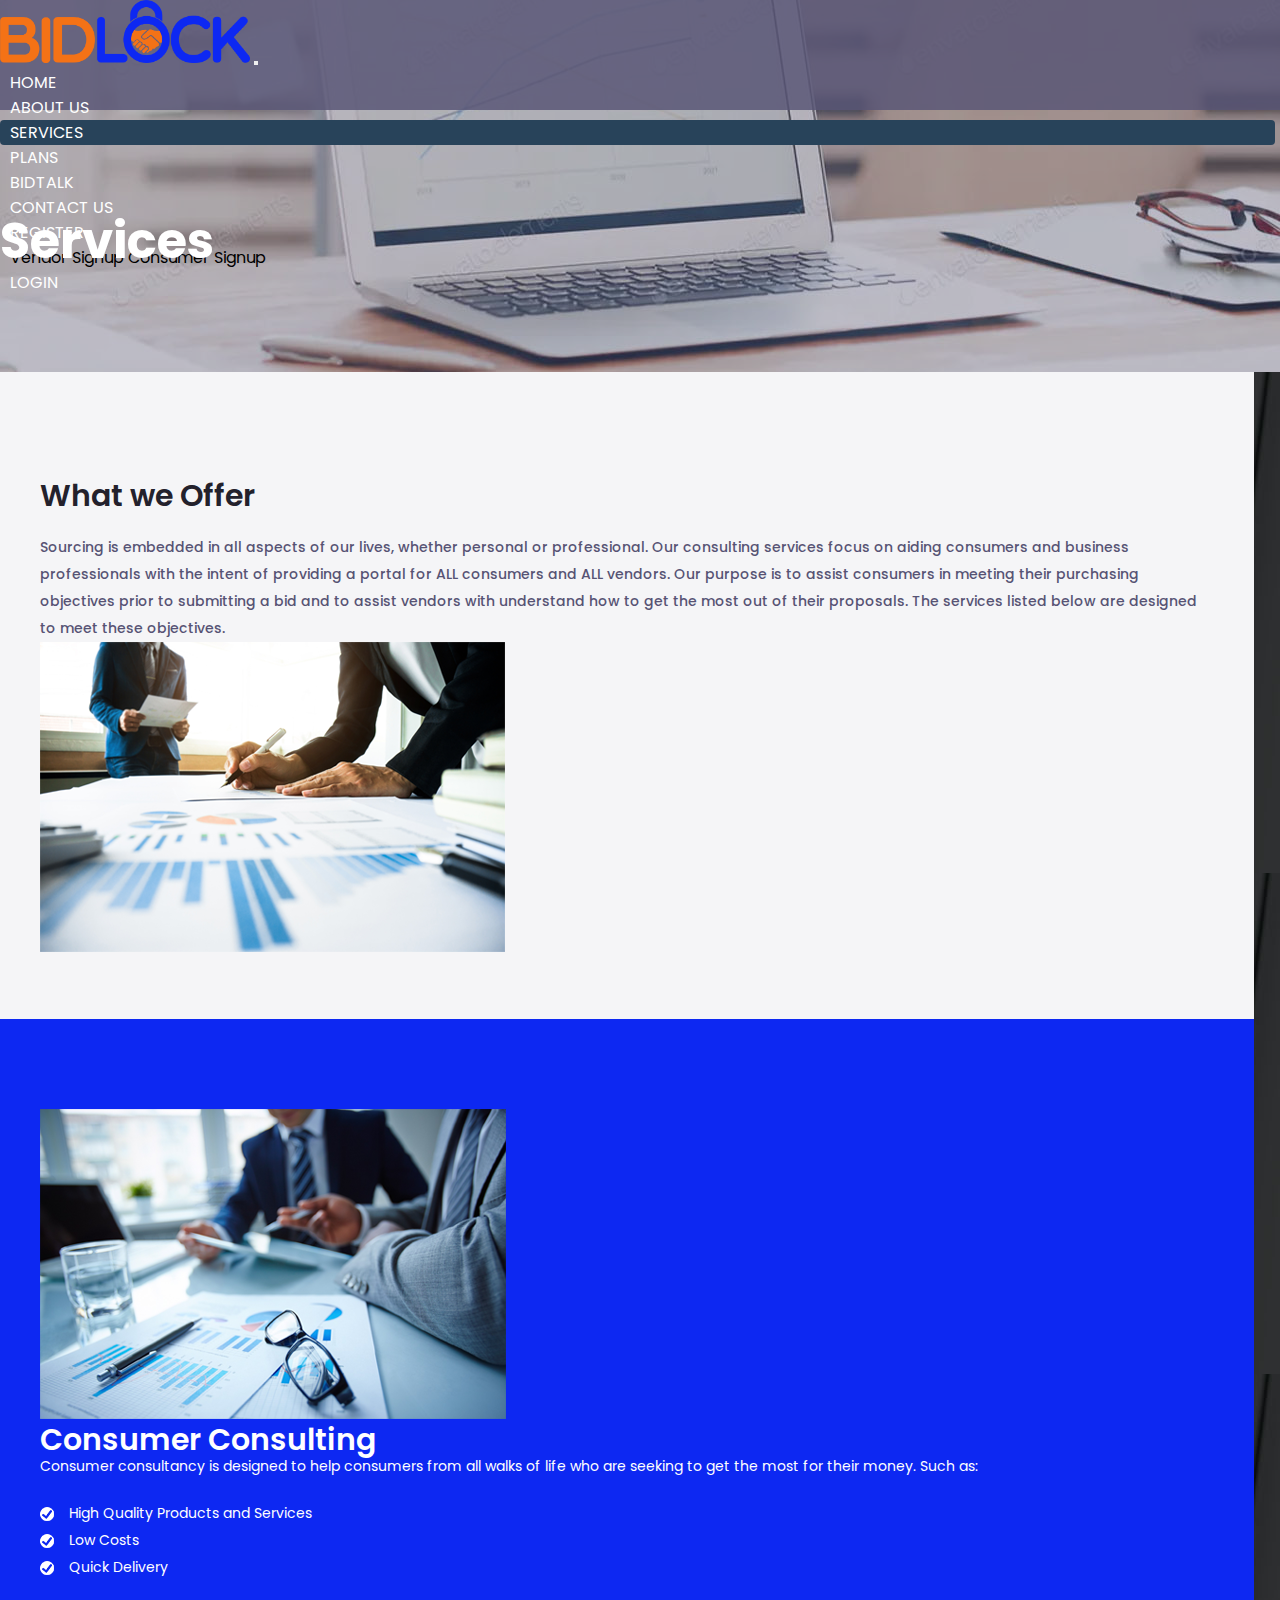
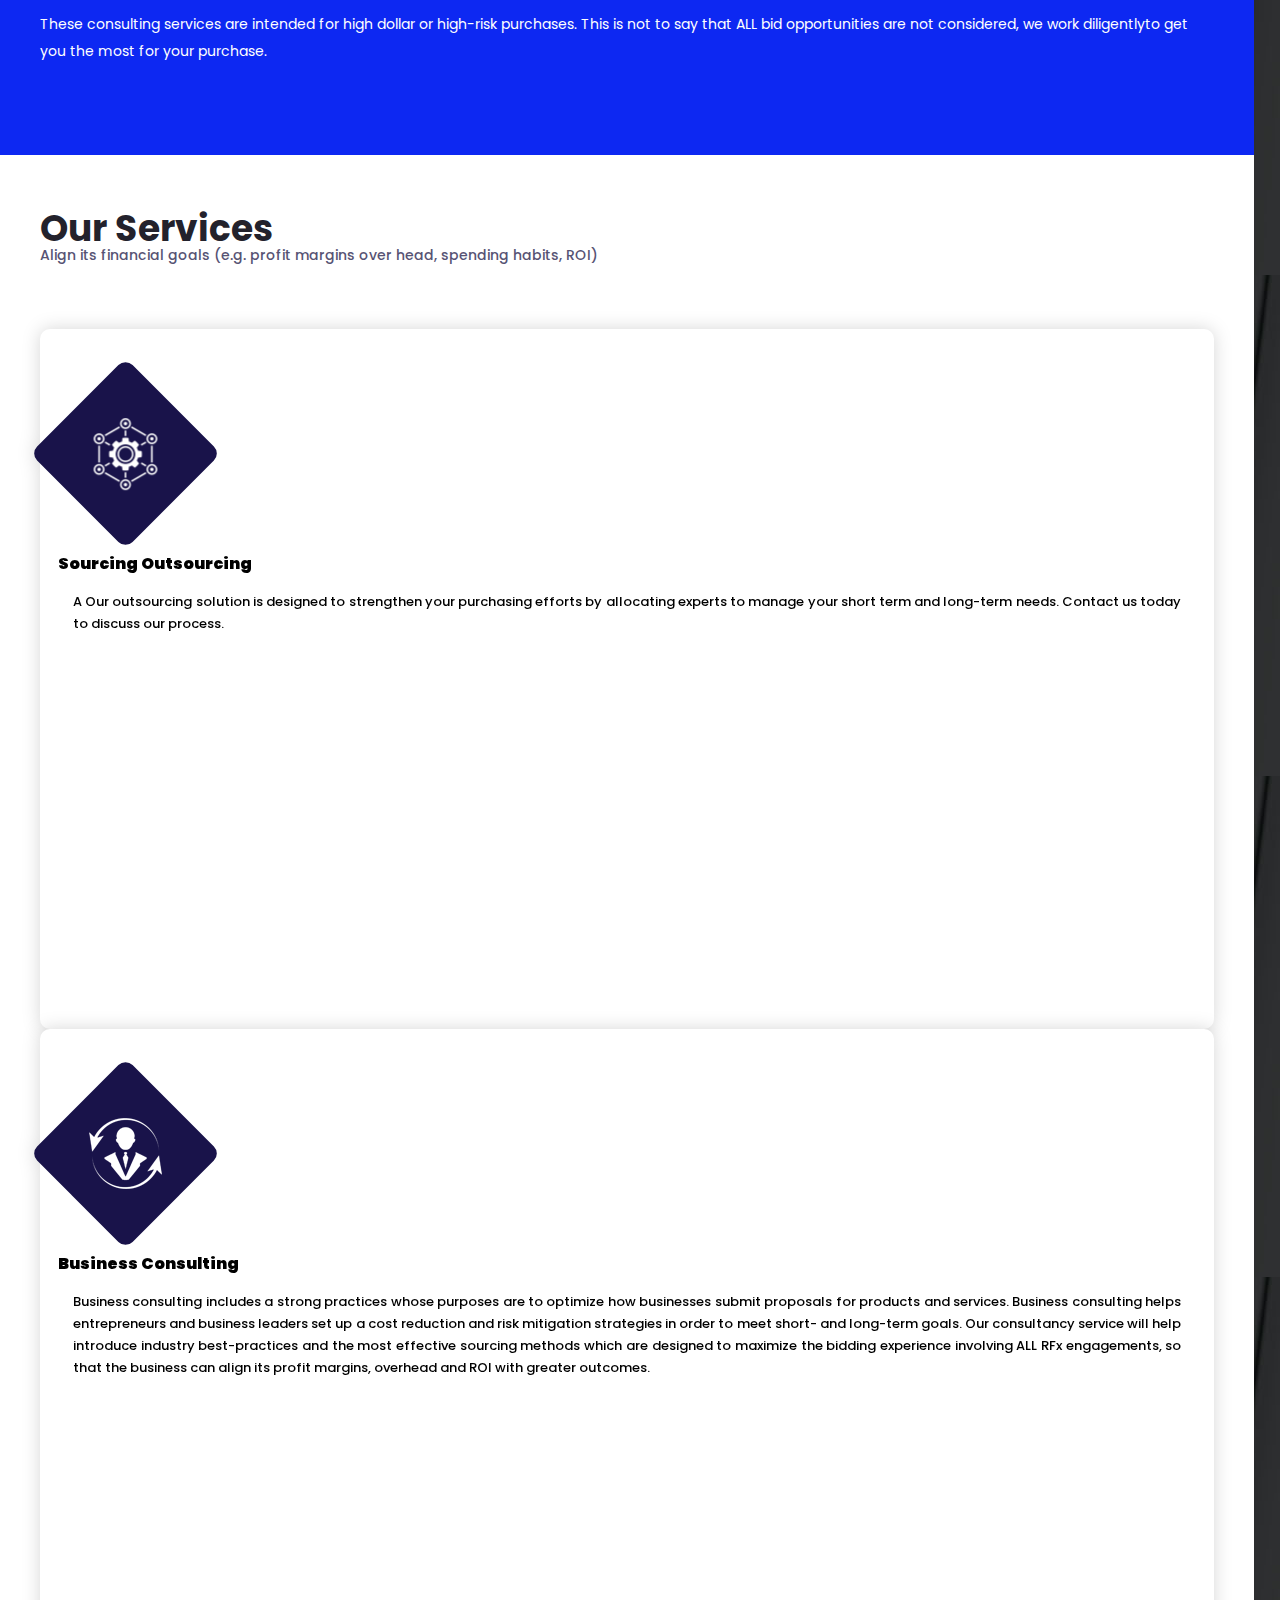
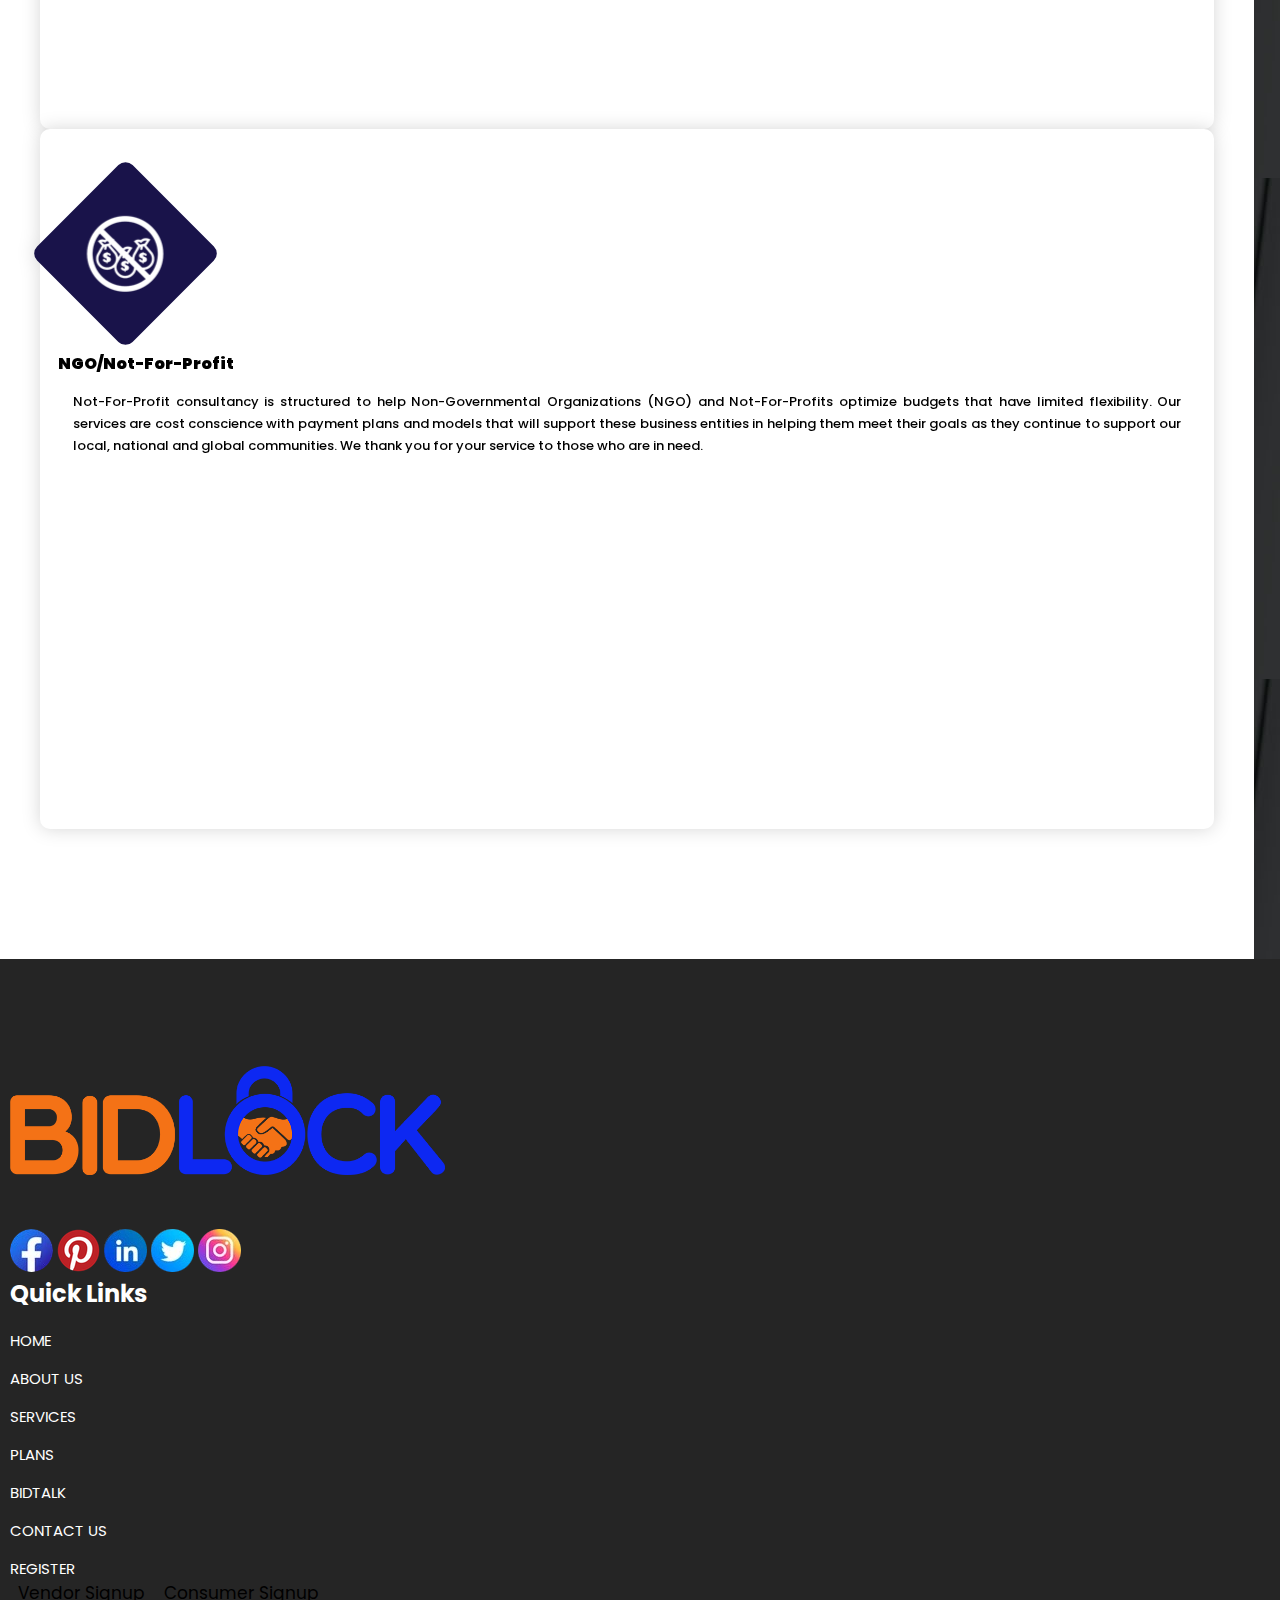
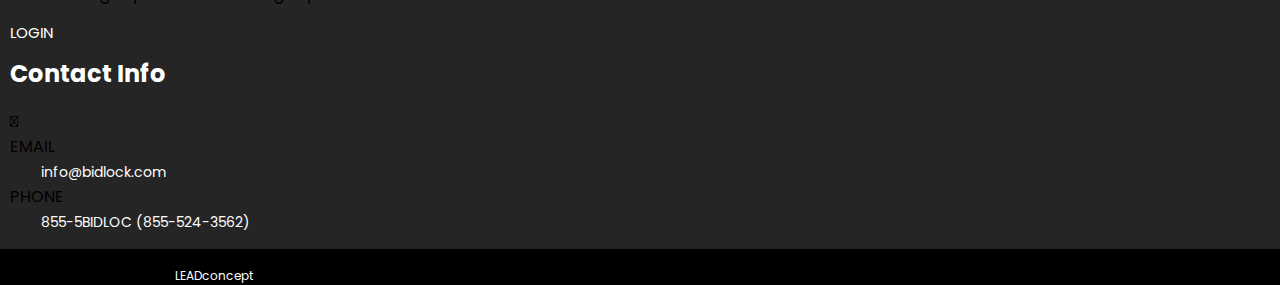
<file: services.html>
<!DOCTYPE html>
<html lang="en">
<head>
    <meta charset="utf-8">
        <meta name="viewport" content="width=device-width, initial-scale=1, shrink-to-fit=no">
        <link rel="stylesheet" href="https://cdnjs.cloudflare.com/ajax/libs/font-awesome/5.7.2/css/all.min.css" integrity="sha512-3M00D/rn8n+2ZVXBO9Hib0GKNpkm8MSUU/e2VNthDyBYxKWG+BftNYYcuEjXlyrSO637tidzMBXfE7sQm0INUg==" crossorigin="anonymous" referrerpolicy="no-referrer" />
        <link rel="stylesheet" href="https://cdn.jsdelivr.net/npm/bootstrap@4.6.0/dist/css/bootstrap.min.css" integrity="sha384-B0vP5xmATw1+K9KRQjQERJvTumQW0nPEzvF6L/Z6nronJ3oUOFUFpCjEUQouq2+l" crossorigin="anonymous">
        
        <link rel="stylesheet" href="https://cdnjs.cloudflare.com/ajax/libs/font-awesome/4.7.0/css/font-awesome.css" integrity="sha512-5A8nwdMOWrSz20fDsjczgUidUBR8liPYU+WymTZP1lmY9G6Oc7HlZv156XqnsgNUzTyMefFTcsFH/tnJE/+xBg==" crossorigin="anonymous" referrerpolicy="no-referrer" />    <title>BIDLOCK</title>
        <link rel="icon" href="./assets/images/favicon.ico" sizes="32x32" type="image/ico">
        <link rel="preconnect" href="https://fonts.googleapis.com">
        <link rel="preconnect" href="https://fonts.gstatic.com" crossorigin>
        <link href="https://fonts.googleapis.com/css2?family=Poppins:wght@100;200;300;400;500;600;700;800;900&display=swap" rel="stylesheet">
        <link href="https://cdnjs.cloudflare.com/ajax/libs/OwlCarousel2/2.3.4/assets/owl.carousel.min.css" rel="stylesheet">
        <link href="https://cdnjs.cloudflare.com/ajax/libs/OwlCarousel2/2.3.4/assets/owl.theme.default.min.css" rel="stylesheet">
        <link href='https://fonts.googleapis.com/css?family=Roboto' rel='stylesheet'>
        <link rel="stylesheet" href="./assets/css/style.css">
        <!-- ************************************************************************ !-->
        <!-- *****                                                              ***** !-->
        <!-- *****       ¤ Designed and Developed by  LEADconcept               ***** !-->
        <!-- *****               http://www.leadconcept.com                     ***** !-->
        <!-- *****                                                              ***** !-->
        <!-- ************************************************************************ !-->
</head>
<body>
    <section class="edit_bg">
        <div class="container-fluid">
            <div class="row">
                <div class="col-12 p-0 nav_fullbar_log">
                    <nav class="navbar navbar-expand-lg navbar-light rounded">
                        <a class="navbar-brand" href="./index.html">
                            <img src="./assets/images/bidlock_blue.png" class="main_logo" alt="">
                        </a>
                        <button class="navbar-toggler bg-light" type="button" data-toggle="collapse" data-target="#navbarSupportedContent" aria-controls="navbarSupportedContent" aria-expanded="false" aria-label="Toggle navigation">
                        <span class="navbar-toggler-icon"></span>
                        </button>
                    
                        <div class="collapse navbar-collapse" id="navbarSupportedContent">
                        <ul class="navbar-nav ml-auto menu_bar">
                            <li class="nav-item">
                                <a class="nav-link" href="./index.html">HOME<span class="sr-only">(current)</span></a>
                            </li>
                            <li class="nav-item">
                                <a class="nav-link" href="./About_us.html">ABOUT US</a>
                            </li>
                            <li class="nav-item active">
                                <a class="nav-link" href="./services.html">SERVICES</a>
                            </li>
                            <li class="nav-item">
                                <a class="nav-link" href="./Plans.html">PLANS</a>
                            </li>
                            <li class="nav-item">
                            <a class="nav-link" href="./bidtalk.html">BIDTALK</a>
                            </li>
                            <li class="nav-item">
                            <a class="nav-link" href="./contact_us.html">CONTACT US</a>
                            </li>
                            <li class="nav-item dropdown" id="regis">
                                <a class="nav-link dropdown-toggle" href="#"   type="button" id="navbarDropdown" data-toggle="dropdown" aria-haspopup="true" aria-expanded="false">REGISTER</a>
                                <div class="dropdown-menu" aria-labelledby="navbarDropdown">
                                  <a class="dropdown-item regis_item" href="./Vendor-Profile.html">Vendor Signup</a>
                                  <a class="dropdown-item regis_item" href="./Consumer-Profile.html">Consumer Signup</a>
                            </li>
                            <li class="nav-item">
                            <a class="nav-link" href="./login.html">LOGIN</a>
                            </li>
                            
                        </ul>
                        </div>
                    </nav>
                </div>
                <div class="col-12 singin_headdiv custhead">
                    <div class="text-center">
                        <p class="singin_head">Services</p>
                    </div>
                </div>
            </div>
        </div>
    </section>
    
    <section class="plans_sectionbg">
        <div class="container servcescont1">
            <div class="row">
                <div class="col-lg-7 col-12">
                    <div class="abouttext_div">
                       <p class="about_mainheading">What we Offer</p>
                        <p class="service_para">Sourcing is embedded in all aspects of our lives, whether personal or professional. Our consulting services focus on aiding consumers and business professionals with the intent of providing a portal for ALL consumers and ALL vendors. Our purpose is to assist consumers in meeting their purchasing objectives prior to submitting a bid and to assist vendors with understand how to get the most out of their proposals. The services listed below are designed to meet these objectives.</p>
                    </div>

                </div>
                <div class="col-lg-5 col-12">
                        <div class="text-xl-center text-lg-right text-center">
                            <img src="./assets/images/writting.png" class="img-fluid" alt="">
                        </div>
                </div>
            </div>
        </div>

        <div class="container servcescont2">
            <div class="row">
                <div class="col-lg-5 col-12 pb-lg-0 pb-4">
                    <div class="">
                        <img src="./assets/images/glasses.png" class="img-fluid" alt="">
                    </div>
                </div>
                <div class="col-lg-6 col-12 text-white">
                    <div>
                       <p class="schead2">Consumer Consulting</p>
                       <p class="scpara2">Consumer consultancy is designed to help consumers from all walks of life who are seeking to get the most for their money. Such as:</p>
                       <div class="servpoint_div">
                            <div class="servpoints">
                                <img src="./assets/images/selected.png" alt="">
                                <p class="sevice_feasture">High Quality Products and Services</p>
                            </div>
                            <div class="servpoints">
                                <img src="./assets/images/selected.png" alt="">
                                <p class="sevice_feasture">Low Costs</p>
                            </div>
                            <div class="servpoints">
                                <img src="./assets/images/selected.png" alt="">
                                <p class="sevice_feasture">Quick Delivery</p>
                            </div>
                       </div>
                       <p class="scpara2">These consulting services are intended for high dollar or high-risk purchases. This is not to say that ALL bid opportunities are not considered, we work diligentlyto get you the most for your purchase.</p>
                    </div>
                </div>
               
            </div>
        </div>
        <div class="container servcescont3">
            <div class="row">
                <div class="col-12">
                    <div class="text-center">
                        <p class="major_services"> Our Services</p>
                        <p class="major_servtxt">Align its financial goals (e.g. profit margins over head, spending habits, ROI)</p>
                    </div>
                </div>
                <div class="col-lg-4 col-12 mt-lg-0 mt-4">
                 
                    <div class="mainservice-card">
                        <div class="">
                            <div class="rfi_icon2 mx-auto">
                                <img class="img-fluid" src="./assets/images/sacred.png" alt="">
                            </div>
                        </div>
                        <div class="pt-5 text-center">
                            <p class="servcards_head">Sourcing Outsourcing </p>
                            <p class="servcards_para">
                                A Our outsourcing solution is designed to strengthen your purchasing efforts by allocating experts to manage your short term and long-term needs. Contact us today to discuss our process.
                            </p>
                            
                        </div>
                    </div>
                   
                </div>
                <div class="col-lg-4 col-12 mt-lg-0 mt-4">
                 
                    <div class="mainservice-card">
                        <div class="">
                            <div class="rfi_icon2 mx-auto">
                                <img class="img-fluid" src="./assets/images/mencircel.png" alt="">
                            </div>
                        </div>
                        <div class="pt-5 text-center">
                            <p class="servcards_head">Business Consulting</p>
                            <p class="servcards_para">
                                Business consulting includes a strong practices whose purposes are to optimize how businesses submit proposals for products and services. Business consulting helps entrepreneurs and business leaders set up a cost reduction and risk mitigation strategies in order to meet short- and long-term goals. Our consultancy service will help introduce industry best-practices and the most effective sourcing methods which are designed to maximize the bidding experience involving ALL RFx engagements, so that the business can align its profit margins, overhead and ROI with greater outcomes.
                            </p>
                            
                        </div>
                    </div>
                   
                </div>
                <div class="col-lg-4 col-12 mt-lg-0 mt-4">
                 
                    <div class="mainservice-card">
                        <div class="">
                            <div class="rfi_icon2 mx-auto">
                                <img class="img-fluid" src="./assets/images/money.png" alt="">
                            </div>
                        </div>
                        <div class="pt-5 text-center">
                            <p class="servcards_head">NGO/Not-For-Profit</p>
                            <p class="servcards_para">
                                Not-For-Profit consultancy is structured to help Non-Governmental Organizations (NGO) and Not-For-Profits optimize budgets that have limited flexibility. Our services are cost conscience with payment plans and models that will support these business entities in helping them meet their goals as they continue to support our local, national and global communities. We thank you for your service to those who are in need.</p>
                            
                        </div>
                    </div>
                   
                </div>
                
            </div>
        </div>
    </section>
        
  

    <section class="footer">
        <div class="container footer_cont">
            <div class="row">
                <div class="col-xl-4 offset-xl-1 col-lg-4 offset-lg-1 col-md-5 col-12">
                    <img src="./assets/images/bidlock_blue.png" class="footerlogo" alt="">
                    <div class="d-flex justify-content-center">
                        <a href="#"><img class="px-2" src="./assets/images/fb.png" alt=""></a>
                        <a href="https://pin.it/5yGgOFA" target="_blank"><img class="px-2" src="./assets/images/pin.png" alt=""></a>
                        <a href="https://www.linkedin.com/company/bidlock/?viewAsMember=true" target="_blank"><img class="px-2" src="./assets/images/ln.svg" alt=""></a>
                        <a href="https://mobile.twitter.com/bid_lock" target="_blank"><img class="px-2" src="./assets/images/tw.svg" alt=""></a>
                        <a href="https://www.instagram.com/bidlock_2021/" target="_blank"><img class="px-2" src="./assets/images/in.svg" alt=""></a>
                    </div>
                </div>
                <div class="col-xl-2 offset-xl-1 col-lg-3 offset-lg-1 col-md-3 col-12 text-md-left text-center pt-md-0 pt-5">
                    <div class="text-white">
                        <p class="h2 link_text">Quick Links</p>
                        <div class="">
                            <ul class="footer_li_1">
                                <li class="li_footer"><a href="./index.html">Home</a></li>
                                <li class="li_footer"><a href="./About_us.html">About us</a></li>
                                <li class="li_footer"><a href="./services.html">Services</a></li>
                                <li class="li_footer"><a href="./Plans.html">Plans</a></li>
                                <li class="li_footer"><a href="./bidtalk.html">BidTalk</a></li>
                                <li class="li_footer"><a href="./contact_us.html">Contact us</a></li>
                                
                                <li class="li_footer dropdown">
                                    <a href="#" class="" data-toggle="dropdown" role="button" aria-haspopup="true" aria-expanded="false">Register</a>
                                    <div class="dropdown-menu">
                                        <a class="dropdown-item" href="./Vendor-Profile.html">Vendor Signup</a>
                                        <a class="dropdown-item" href="./Consumer-Profile.html"> Consumer Signup</a>
                                    </div>
                                </li>
                               
                                <li class="li_footer"><a href="./login.html">Login</a></li>
                            </ul>
                        </div>
                    </div>
                </div>
                <div class="col-xl-4 col-lg-3 col-md-4 col-12 text-md-left text-center pt-md-0 pt-4">
                    <div>
                        <p class="h2 text-white link_text">Contact Info</p>
                            <div class="row">
                                <div class="col-12 text-white">
                                   
                                    <div>
                                        <div class="d-flex justify-content-md-start justify-content-center align-items-center">
                                            <div>
                                                <i class="pt-md-3 pt-0 far fa-envelope"></i>
                                            </div>
                                            <div class="pl-md-3 pl-0">
                                                <p class="mb-md-0 mb-2 pl-md-0 pl-2 font-weight-bold">EMAIL</p>
                                            </div>
                                        </div>
                                        <p><a href="mailto:info@bidlock.com" class="sp_info">info@bidlock.com</a></p>
                                    </div>
                                    <div>
                                        <div class="d-flex justify-content-md-start justify-content-center align-items-center">
                                            <div>
                                                <i class="pt-md-3 pt-0 fas fa-mobile-alt"></i>
                                            </div>
                                            <div class="pl-md-3 pl-0">
                                                <p class="mb-md-0 mb-2 pl-md-0 pl-2 font-weight-bold">PHONE</p>
                                            </div>
                                        </div>
                                    <p class="contact_num"><a href="tel:855-524-3562">855-5BIDLOC (855-524-3562)</a></p>
                                    </div>
                                </div>
                        </div>
                     </div>
                </div>
            </div>
        </div>
    </section>
    
    <section class="text-white blw_darkfooter">
        <div class="container py-3">
            <div class="row">
                <div class="col-md-5 col-12 text-md-left text-center">
                    <div>
                        <p class="cpyr_text mb-0 ">Copyright &copy;  2021 - BidLock</p>
                    </div>
                </div>
                <div class="col-md-7 col-12 text-md-right text-center">
                    <div>
                        <p class="cpyr_text mb-0">Designed and Developed by 
                            <a class="lead_link" target="_blank" href="https://leadconcept.com/">LEADconcept</a>
                        </p>
                    </div>
                </div>
            </div>
        </div>
    </section>

    <script src="https://code.jquery.com/jquery-3.5.1.slim.min.js" integrity="sha384-DfXdz2htPH0lsSSs5nCTpuj/zy4C+OGpamoFVy38MVBnE+IbbVYUew+OrCXaRkfj" crossorigin="anonymous"></script>
    <script src="https://cdn.jsdelivr.net/npm/bootstrap@4.6.0/dist/js/bootstrap.bundle.min.js" integrity="sha384-Piv4xVNRyMGpqkS2by6br4gNJ7DXjqk09RmUpJ8jgGtD7zP9yug3goQfGII0yAns" crossorigin="anonymous"></script>
</body>
</html>
</file>
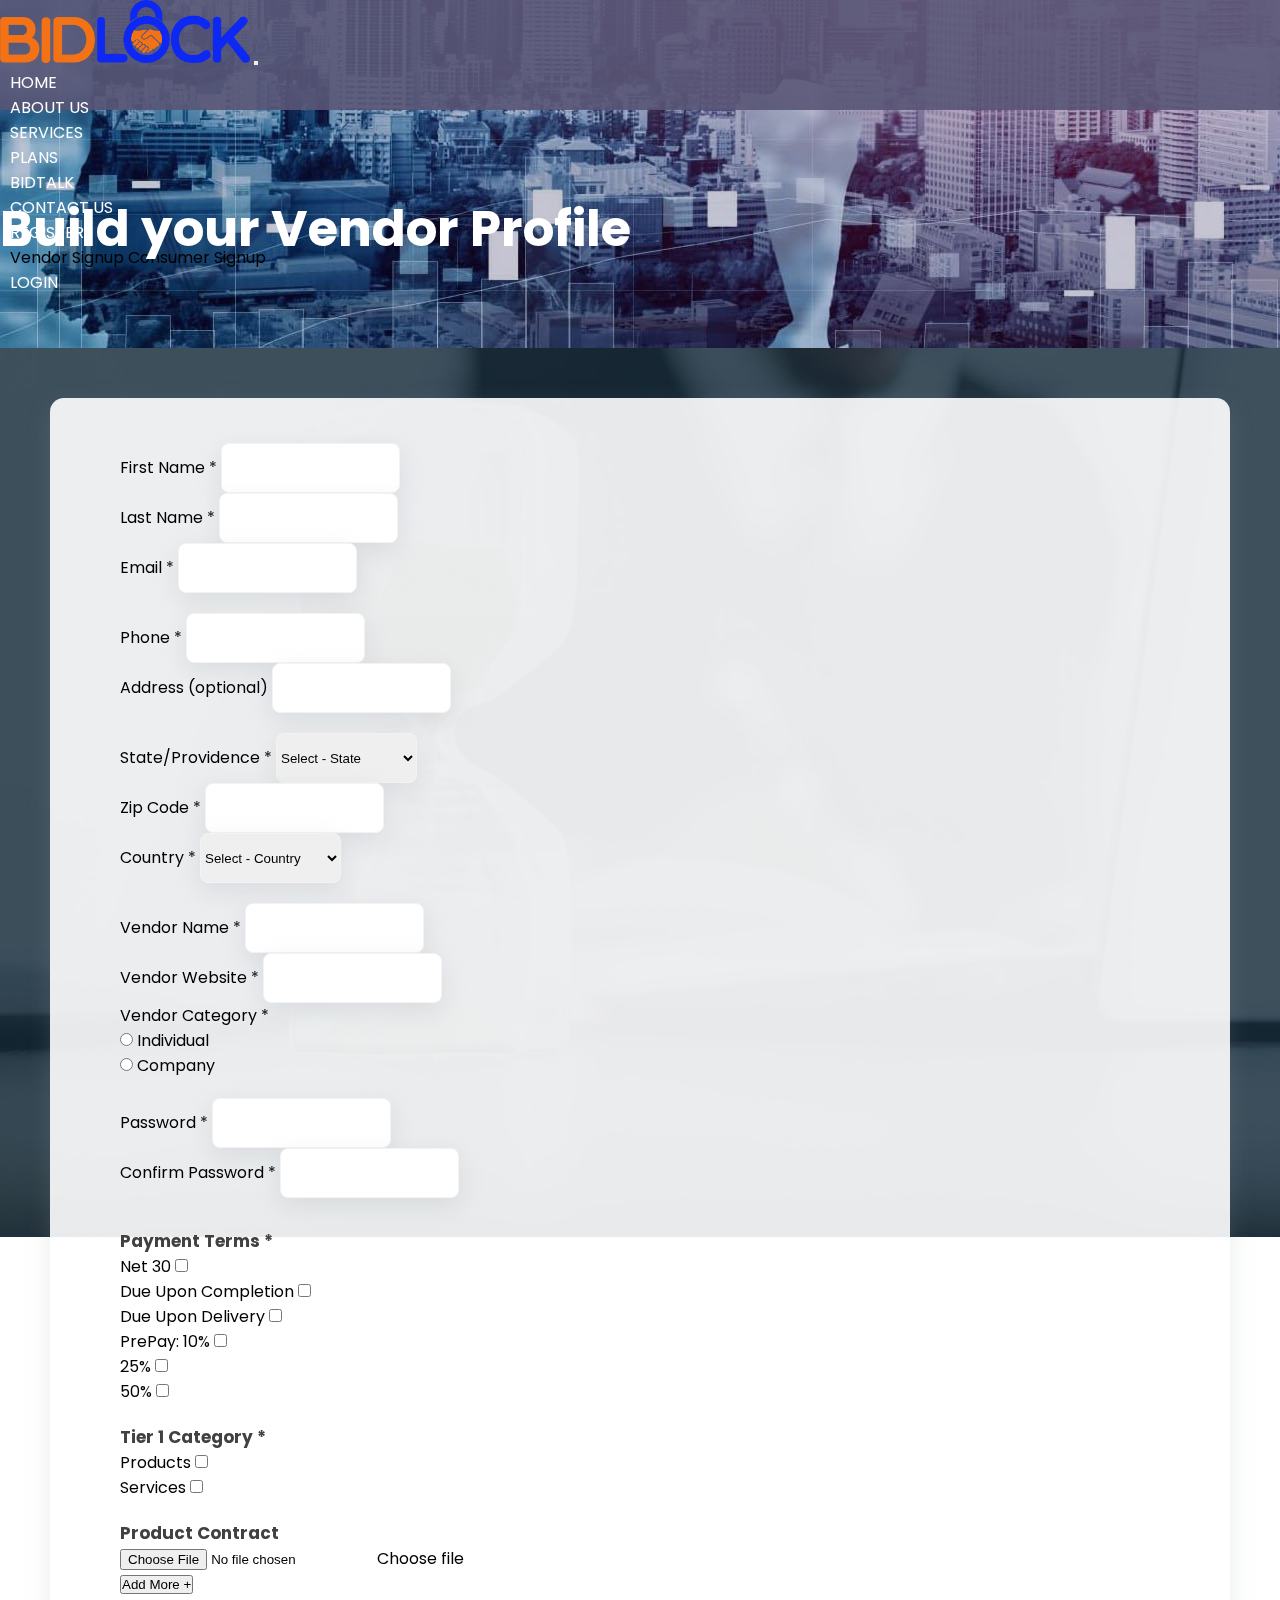
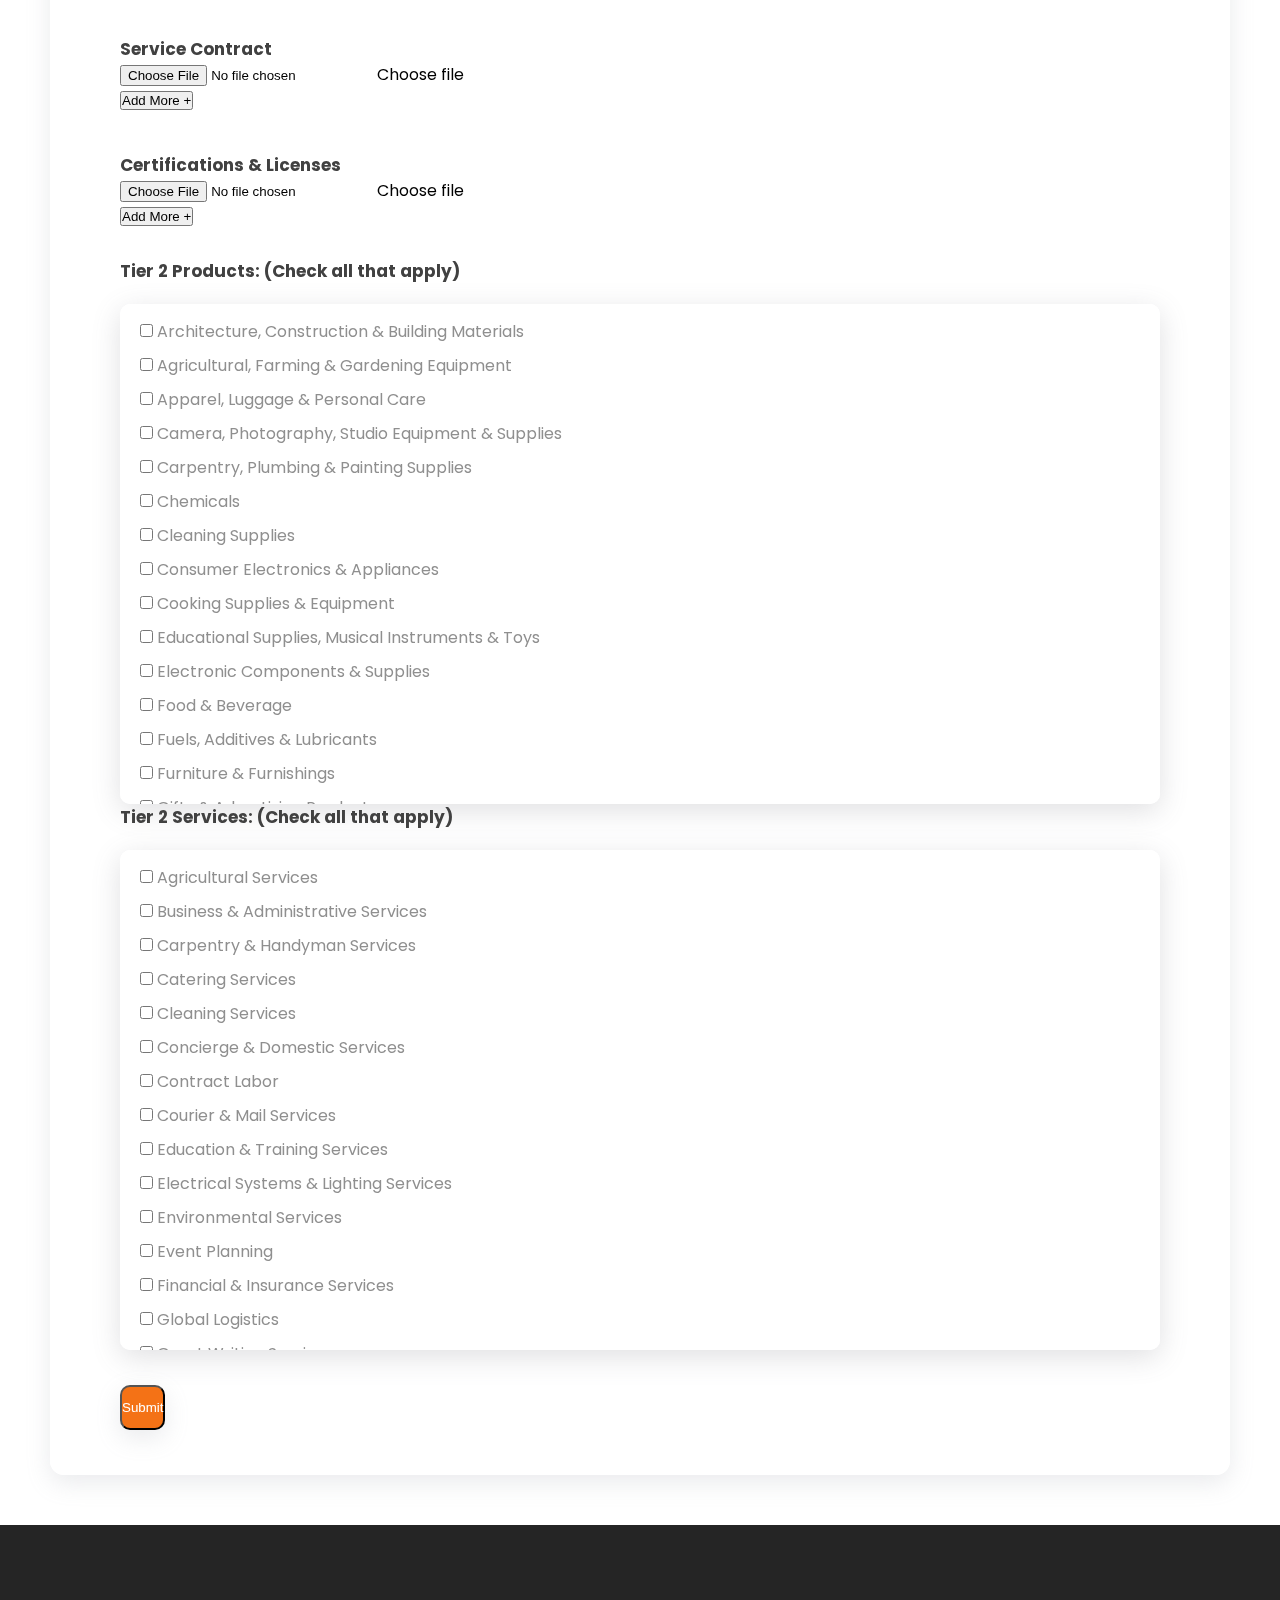
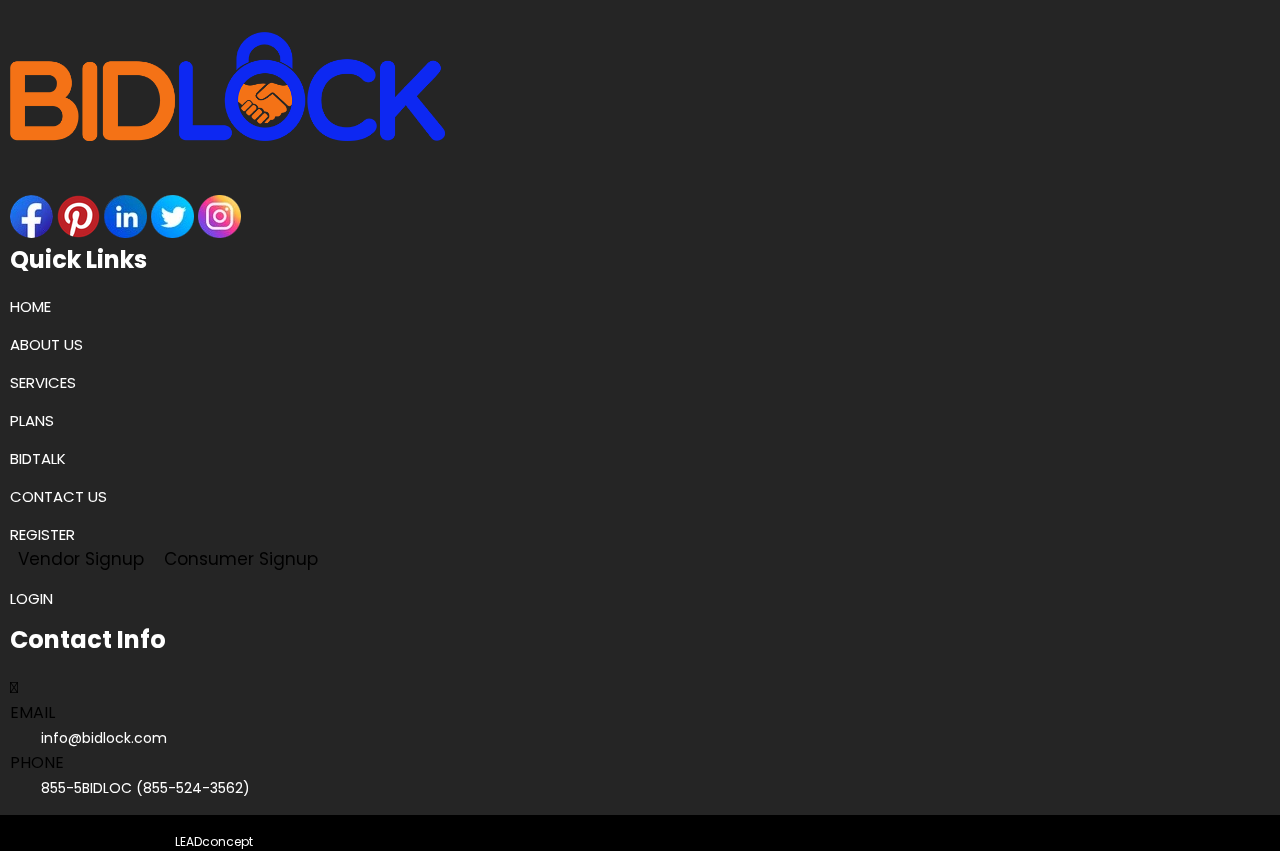
<file: Vendor-Profile.html>
<!DOCTYPE html>
<html lang="en">
<head>
    <meta charset="utf-8">
        <meta name="viewport" content="width=device-width, initial-scale=1, shrink-to-fit=no">
        <link rel="stylesheet" href="https://cdnjs.cloudflare.com/ajax/libs/font-awesome/5.7.2/css/all.min.css" integrity="sha512-3M00D/rn8n+2ZVXBO9Hib0GKNpkm8MSUU/e2VNthDyBYxKWG+BftNYYcuEjXlyrSO637tidzMBXfE7sQm0INUg==" crossorigin="anonymous" referrerpolicy="no-referrer" />
        <link rel="stylesheet" href="https://cdn.jsdelivr.net/npm/bootstrap@4.6.0/dist/css/bootstrap.min.css" integrity="sha384-B0vP5xmATw1+K9KRQjQERJvTumQW0nPEzvF6L/Z6nronJ3oUOFUFpCjEUQouq2+l" crossorigin="anonymous">
        
        <link rel="stylesheet" href="https://cdnjs.cloudflare.com/ajax/libs/font-awesome/4.7.0/css/font-awesome.css" integrity="sha512-5A8nwdMOWrSz20fDsjczgUidUBR8liPYU+WymTZP1lmY9G6Oc7HlZv156XqnsgNUzTyMefFTcsFH/tnJE/+xBg==" crossorigin="anonymous" referrerpolicy="no-referrer" />    <title>BIDLOCK</title>
        <link rel="icon" href="./assets/images/favicon.ico" sizes="32x32" type="image/ico">
        <link rel="preconnect" href="https://fonts.googleapis.com">
        <link rel="preconnect" href="https://fonts.gstatic.com" crossorigin>
        <link href="https://fonts.googleapis.com/css2?family=Poppins:wght@100;200;300;400;500;600;700;800;900&display=swap" rel="stylesheet">
        <link href="https://cdnjs.cloudflare.com/ajax/libs/OwlCarousel2/2.3.4/assets/owl.carousel.min.css" rel="stylesheet">
        <link href="https://cdnjs.cloudflare.com/ajax/libs/OwlCarousel2/2.3.4/assets/owl.theme.default.min.css" rel="stylesheet">
        <link href='https://fonts.googleapis.com/css?family=Roboto' rel='stylesheet'>
        <link rel="stylesheet" href="./assets/css/style.css">
        <!-- ************************************************************************ !-->
        <!-- *****                                                              ***** !-->
        <!-- *****       ¤ Designed and Developed by  LEADconcept               ***** !-->
        <!-- *****               http://www.leadconcept.com                     ***** !-->
        <!-- *****                                                              ***** !-->
        <!-- ************************************************************************ !-->
</head>
<body>
    <section class="vends_bg">
        <div class="container-fluid">
            <div class="row">
                <div class="col-12 p-0 nav_fullbar_log">
                    <nav class="navbar navbar-expand-lg navbar-light rounded">
                        <a class="navbar-brand" href="./index.html">
                            <img src="./assets/images/bidlock_blue.png" class="main_logo" alt="">
                        </a>
                        <button class="navbar-toggler bg-light" type="button" data-toggle="collapse" data-target="#navbarSupportedContent" aria-controls="navbarSupportedContent" aria-expanded="false" aria-label="Toggle navigation">
                        <span class="navbar-toggler-icon"></span>
                        </button>
                    
                        <div class="collapse navbar-collapse" id="navbarSupportedContent">
                        <ul class="navbar-nav ml-auto menu_bar">
                            <li class="nav-item">
                                <a class="nav-link" href="./index.html">HOME<span class="sr-only">(current)</span></a>
                            </li>
                            <li class="nav-item">
                                <a class="nav-link" href="./About_us.html">ABOUT US</a>
                            </li>
                            <li class="nav-item">
                                <a class="nav-link" href="./services.html">SERVICES</a>
                            </li>
                            <li class="nav-item">
                                <a class="nav-link" href="./Plans.html">PLANS</a>
                            </li>
                            <li class="nav-item">
                            <a class="nav-link" href="./bidtalk.html">BIDTALK</a>
                            </li>
                            <li class="nav-item">
                            <a class="nav-link" href="./contact_us.html">CONTACT US</a>
                            </li>
                            <li class="nav-item dropdown" id="regis">
                                <a class="nav-link dropdown-toggle" href="#"   type="button" id="navbarDropdown" data-toggle="dropdown" aria-haspopup="true" aria-expanded="false">REGISTER</a>
                                <div class="dropdown-menu" aria-labelledby="navbarDropdown">
                                  <a class="dropdown-item regis_item" href="./Vendor-Profile.html">Vendor Signup</a>
                                  <a class="dropdown-item regis_item" href="./Consumer-Profile.html">Consumer Signup</a>
                            </li>   
                            <li class="nav-item">
                            <a class="nav-link" href="./login.html">LOGIN</a>
                            </li>
                            
                        </ul>
                        </div>
                    </nav>
                </div>
                <div class="col-12 singin_headdiv">
                    <div class="text-center">
                        <p class="regs_head">Build your Vendor Profile</p>
                    </div>
                </div>
            </div>
        </div>
    </section>
    
    <section class="vends_section">
        <div class="container-fluid">
            <div class="row">
                <div class="col-xl-10 offset-xl-1 col-12 px-0">
                    <div class="regs_form">
                       
                            <div class="row form_div">
                                <div class="col-lg-4 col-12 mob_ped">
                                  <label for="exampleInputEmail1">First Name<span class="text-danger"> *</span></label>
                                  <input type="text" class="form-control">
                                </div>
                                <div class="col-lg-4 col-12  mob_ped">
                                  <label for="exampleInputEmail1">Last Name<span class="text-danger"> *</span></label>
                                  <input type="text" class="form-control" >
                                </div>
                                <div class="col-lg-4 col-12">
                                    <label for="exampleInputEmail1">Email<span class="text-danger"> *</span></label>
                                    <input type="email" class="form-control">
                                </div>
                            </div>
                            <div class="row form_div">
                                <div class="col-lg-4 col-12 mob_ped">
                                  <label for="exampleInputEmail1">Phone<span class="text-danger"> *</span></label>
                                  <input type="text" class="form-control" >
                                </div>
                                <div class="col-lg-8 col-12">
                                    <label for="exampleInputEmail1">Address (optional)</label>
                                    <input type="text" class="form-control">
                                  </div>
                            </div>
                            <div class="row form_div">
                                <div class="col-lg-4 col-12 mob_ped">
                                  <label for="exampleInputEmail1">State/Providence<span class="text-danger"> *</span></label>
                                  <select id="inputState" class="form-control">
                                    <option selected>Select - State</option>
                                    <option value="AL">Alabama</option>
                                    <option value="AK">Alaska</option>
                                    <option value="AZ">Arizona</option>
                                    <option value="AR">Arkansas</option>
                                    <option value="CA">California</option>
                                    <option value="CO">Colorado</option>
                                    <option value="CT">Connecticut</option>
                                    <option value="DE">Delaware</option>
                                    <option value="DC">District Of Columbia</option>
                                    <option value="FL">Florida</option>
                                    <option value="GA">Georgia</option>
                                    <option value="HI">Hawaii</option>
                                    <option value="ID">Idaho</option>
                                    <option value="IL">Illinois</option>
                                    <option value="IN">Indiana</option>
                                    <option value="IA">Iowa</option>
                                    <option value="KS">Kansas</option>
                                    <option value="KY">Kentucky</option>
                                    <option value="LA">Louisiana</option>
                                    <option value="ME">Maine</option>
                                    <option value="MD">Maryland</option>
                                    <option value="MA">Massachusetts</option>
                                    <option value="MI">Michigan</option>
                                    <option value="MN">Minnesota</option>
                                    <option value="MS">Mississippi</option>
                                    <option value="MO">Missouri</option>
                                    <option value="MT">Montana</option>
                                    <option value="NE">Nebraska</option>
                                    <option value="NV">Nevada</option>
                                    <option value="NH">New Hampshire</option>
                                    <option value="NJ">New Jersey</option>
                                    <option value="NM">New Mexico</option>
                                    <option value="NY">New York</option>
                                    <option value="NC">North Carolina</option>
                                    <option value="ND">North Dakota</option>
                                    <option value="OH">Ohio</option>
                                    <option value="OK">Oklahoma</option>
                                    <option value="OR">Oregon</option>
                                    <option value="PA">Pennsylvania</option>
                                    <option value="RI">Rhode Island</option>
                                    <option value="SC">South Carolina</option>
                                    <option value="SD">South Dakota</option>
                                    <option value="TN">Tennessee</option>
                                    <option value="TX">Texas</option>
                                    <option value="UT">Utah</option>
                                    <option value="VT">Vermont</option>
                                    <option value="VA">Virginia</option>
                                    <option value="WA">Washington</option>
                                    <option value="WV">West Virginia</option>
                                    <option value="WI">Wisconsin</option>
                                    <option value="WY">Wyoming</option>
                                  </select>
                                </div>
                                <div class="col-lg-4 col-12 mob_ped">
                                  <label for="exampleInputEmail1">Zip Code<span class="text-danger"> *</span></label>
                                  <input type="text" class="form-control" >
                                </div>
                                <div class="col-lg-4 col-12">
                                  <label for="exampleInputEmail1">Country<span class="text-danger"> *</span></label>
                                  <select id="inputState" class="form-control">
                                    <option selected>Select - Country</option>
                                    <option value="AL">Alabama</option>
                                    <option value="AK">Alaska</option>
                                    <option value="AZ">Arizona</option>
                                    <option value="AR">Arkansas</option>
                                    <option value="CA">California</option>
                                    <option value="CO">Colorado</option>
                                    <option value="CT">Connecticut</option>
                                    <option value="DE">Delaware</option>
                                    <option value="DC">District Of Columbia</option>
                                    <option value="FL">Florida</option>
                                    <option value="GA">Georgia</option>
                                    <option value="HI">Hawaii</option>
                                    <option value="ID">Idaho</option>
                                    <option value="IL">Illinois</option>
                                    <option value="IN">Indiana</option>
                                    <option value="IA">Iowa</option>
                                    <option value="KS">Kansas</option>
                                    <option value="KY">Kentucky</option>
                                    <option value="LA">Louisiana</option>
                                    <option value="ME">Maine</option>
                                    <option value="MD">Maryland</option>
                                    <option value="MA">Massachusetts</option>
                                    <option value="MI">Michigan</option>
                                    <option value="MN">Minnesota</option>
                                    <option value="MS">Mississippi</option>
                                    <option value="MO">Missouri</option>
                                    <option value="MT">Montana</option>
                                    <option value="NE">Nebraska</option>
                                    <option value="NV">Nevada</option>
                                    <option value="NH">New Hampshire</option>
                                    <option value="NJ">New Jersey</option>
                                    <option value="NM">New Mexico</option>
                                    <option value="NY">New York</option>
                                    <option value="NC">North Carolina</option>
                                    <option value="ND">North Dakota</option>
                                    <option value="OH">Ohio</option>
                                    <option value="OK">Oklahoma</option>
                                    <option value="OR">Oregon</option>
                                    <option value="PA">Pennsylvania</option>
                                    <option value="RI">Rhode Island</option>
                                    <option value="SC">South Carolina</option>
                                    <option value="SD">South Dakota</option>
                                    <option value="TN">Tennessee</option>
                                    <option value="TX">Texas</option>
                                    <option value="UT">Utah</option>
                                    <option value="VT">Vermont</option>
                                    <option value="VA">Virginia</option>
                                    <option value="WA">Washington</option>
                                    <option value="WV">West Virginia</option>
                                    <option value="WI">Wisconsin</option>
                                    <option value="WY">Wyoming</option>
                                  </select>
                                </div>
                            </div>
                            <div class="row form_div">
                                <div class="col-lg-4 col-12 mob_ped">
                                  <label for="exampleInputEmail1">Vendor Name<span class="text-danger"> *</span></label>
                                  <input type="text" class="form-control" >
                                </div>
                                <div class="col-lg-4 col-12 mob_ped">
                                  <label for="exampleInputEmail1">Vendor Website<span class="text-danger"> *</span></label>
                                  <input type="text" class="form-control" >
                                </div>
                                <div class="col-lg-4 col-12">
                                  <label for="exampleInputEmail1">Vendor Category<span class="text-danger"> *</span></label>
                                  <div class="d-flex align-items-center biddcat">
                                   
                                    <div class="custom-control custom-radio mr-2">
                                        <input type="radio" id="customRadio1" name="customRadio" class="custom-control-input">
                                        <label class="custom-control-label" for="customRadio1">Individual</label>
                                      </div>
                                      <div class="custom-control custom-radio">
                                        <input type="radio" id="customRadio2" name="customRadio" class="custom-control-input">
                                        <label class="custom-control-label" for="customRadio2">Company</label>
                                      </div>
                                  </div>
                                  
                                </div>
                            </div>
                            <div class="row form_div">
                                <div class="col-lg-4 col-12 mob_ped">
                                  <label for="password">Password<span class="text-danger"> *</span></label>
                                  <input type="password" class="form-control" >
                                </div>
                                <div class="col-lg-4 col-12 ">
                                  <label for="password">Confirm Password<span class="text-danger"> *</span></label>
                                  <input type="password" class="form-control">
                                </div>
                            </div>
                            <div class="paydiv">
                                <p class="payterm">Payment Terms<span class="star text-danger"> *</span></p>
                                <div class="form-check form-check-inline">
                                    <label class="form-check-label" for="inlineCheckbox42">Net 30</label>
                                    <input class="form-check-input ml-1" type="checkbox" id="inlineCheckbox42" value="option1">
                                </div>
                                <div class="form-check form-check-inline">
                                    <label class="form-check-label" for="inlineCheckbox43">Due Upon Completion</label>
                                    <input class="form-check-input ml-1" type="checkbox" id="inlineCheckbox43" value="option2">
                                </div>
                                <div class="form-check form-check-inline">
                                    <label class="form-check-label" for="inlineCheckbox44">Due Upon Delivery</label>
                                    <input class="form-check-input ml-1" type="checkbox" id="inlineCheckbox44" value="option2">
                                </div>
                                <div class="form-check form-check-inline">
                                    <label class="form-check-label" for="inlineCheckbox45">PrePay: 10%</label>
                                    <input class="form-check-input ml-1" type="checkbox" id="inlineCheckbox45" value="option2">
                                </div>
                                <div class="form-check form-check-inline">
                                    <label class="form-check-label" for="inlineCheckbox47">25%</label>
                                    <input class="form-check-input ml-1" type="checkbox" id="inlineCheckbox47" value="option2">
                                </div>
                                <div class="form-check form-check-inline">
                                    <label class="form-check-label" for="inlineCheckbox48">50%</label>
                                    <input class="form-check-input ml-1" type="checkbox" id="inlineCheckbox48" value="option2">
                                </div>
                            </div>
                            <div class="paydiv">
                                <p class="payterm">Tier 1 Category<span class="star text-danger"> *</span></p>
                                <div class="form-check form-check-inline">
                                    <label class="form-check-label" for="inlineCheckbox49">Products</label>
                                    <input class="form-check-input ml-1" type="checkbox" id="inlineCheckbox49" value="option1">
                                </div>
                                <div class="form-check form-check-inline">
                                    <label class="form-check-label" for="inlineCheckbox50">Services</label>
                                    <input class="form-check-input ml-1" type="checkbox" id="inlineCheckbox50" value="option2">
                                </div>
                            </div>
                            
                            <div class="paydiv">
                                <p class="payterm">Product Contract</p>
                                <div>
                                    <div class="row form_div addcustomrow">
                                        <div class="col-lg-4 col-12 brws">
                                            <div class="custom-file">
                                                <input type="file" class="custom-file-input" id="customFile">
                                                <label class="custom-file-label" for="customFile">Choose file</label>
                                            </div>
                                        </div>
                                        <div class="col-12 pt-3">
                                            <div class="text-left">
                                                <button class="btn btn-primary" id="addmore">Add More +</button>
                                            </div>
                                        </div>
                                    </div>
                                </div>
                            </div>
                            <div class="paydiv">
                                <p class="payterm">Service Contract</p>
                                <div>
                                    <div class="row form_div addcustomrow">
                                        <div class="col-lg-4 col-12 brws">
                                            <div class="custom-file">
                                                <input type="file" class="custom-file-input" id="customFile">
                                                <label class="custom-file-label" for="customFile">Choose file</label>
                                            </div>
                                        </div>
                                        <div class="col-12 pt-3">
                                            <div class="text-left">
                                                <button class="btn btn-primary addmorebtn">Add More +</button>
                                            </div>
                                        </div>
                                        
                                    </div>
                                </div>
                            </div>
                            <div class="paydiv">
                                <p class="payterm">Certifications & Licenses</p>
                                <div>
                                    <div class="row form_div addcustomrow">
                                        <div class="col-lg-4 col-12 brws">
                                            <div class="custom-file">
                                                <input type="file" class="custom-file-input" id="customFile">
                                                <label class="custom-file-label" for="customFile">Choose file</label>
                                            </div>
                                        </div>
                                        <div class="col-12 pt-3">
                                            <div class="text-left">
                                                <button class="btn btn-primary" id="addmore">Add More +</button>
                                            </div>
                                        </div>
                                    </div>
                                </div>
                            </div>
                            <div class="container-fluid px-0">
                                <div class="row"> 
                                    <div class="col-lg-6 col-12">
                                        <p class="payterm">Tier 2 Products: (Check all that apply)</p>
                                        <div class="tier_prod"  id="style-1">
                                            <div class="form-check">
                                                <input class="form-check-input" type="checkbox" value="" id="defaultCheck1">
                                                <label class="form-check-label" for="defaultCheck1">Architecture, Construction & Building Materials</label>
                                            </div>
                                            <div class="form-check">
                                                <input class="form-check-input" type="checkbox" value="" id="defaultCheck2">
                                                <label class="form-check-label" for="defaultCheck2">Agricultural, Farming & Gardening Equipment</label>
                                            </div>
                                            <div class="form-check">
                                                <input class="form-check-input" type="checkbox" value="" id="defaultCheck3">
                                                <label class="form-check-label" for="defaultCheck3">Apparel, Luggage & Personal Care</label>
                                            </div>
                                            <div class="form-check">
                                                <input class="form-check-input" type="checkbox" value="" id="defaultCheck4">
                                                <label class="form-check-label" for="defaultCheck4">Camera, Photography, Studio Equipment & Supplies</label>
                                            </div>
                                            <div class="form-check">
                                                <input class="form-check-input" type="checkbox" value="" id="defaultCheck6">
                                                <label class="form-check-label" for="defaultCheck6">Carpentry, Plumbing & Painting Supplies</label>
                                            </div>
                                            <div class="form-check">
                                                <input class="form-check-input" type="checkbox" value="" id="defaultCheck8">
                                                <label class="form-check-label" for="defaultCheck8">Chemicals</label>
                                            </div>
                                            <div class="form-check">
                                                <input class="form-check-input" type="checkbox" value="" id="defaultCheck9">
                                                <label class="form-check-label" for="defaultCheck9">Cleaning Supplies</label>
                                            </div>
                                            <div class="form-check">
                                                <input class="form-check-input" type="checkbox" value="" id="defaultCheck10">
                                                <label class="form-check-label" for="defaultCheck10"> Consumer Electronics & Appliances</label>
                                            </div>
                                            <div class="form-check">
                                                <input class="form-check-input" type="checkbox" value="" id="defaultCheck11">
                                                <label class="form-check-label" for="defaultCheck11">Cooking Supplies & Equipment</label>
                                            </div>
                                            <div class="form-check">
                                                <input class="form-check-input" type="checkbox" value="" id="defaultCheck12">
                                                <label class="form-check-label" for="defaultCheck12">Educational Supplies, Musical Instruments & Toys</label>
                                            </div>
                                            <div class="form-check">
                                                <input class="form-check-input" type="checkbox" value="" id="defaultCheck13">
                                                <label class="form-check-label" for="defaultCheck13">Electronic Components & Supplies</label>
                                            </div>
                                            <div class="form-check">
                                                <input class="form-check-input" type="checkbox" value="" id="defaultCheck14">
                                                <label class="form-check-label" for="defaultCheck14">Food & Beverage</label>
                                            </div>
                                            <div class="form-check">
                                                <input class="form-check-input" type="checkbox" value="" id="defaultCheck15">
                                                <label class="form-check-label" for="defaultCheck15">Fuels, Additives & Lubricants</label>
                                            </div>
                                            <div class="form-check">
                                                <input class="form-check-input" type="checkbox" value="" id="defaultCheck16">
                                                <label class="form-check-label" for="defaultCheck16"> Furniture & Furnishings</label>
                                            </div>
                                            <div class="form-check">
                                                <input class="form-check-input" type="checkbox" value="" id="defaultCheck17">
                                                <label class="form-check-label" for="defaultCheck17">Gifts & Advertising Products</label>
                                            </div>
                                            <div class="form-check">
                                                <input class="form-check-input" type="checkbox" value="" id="defaultCheck18">
                                                <label class="form-check-label" for="defaultCheck18"> Hardware, Software & Telecom</label>
                                            </div>
                                            <div class="form-check">
                                                <input class="form-check-input" type="checkbox" value="" id="defaultCheck19">
                                                <label class="form-check-label" for="defaultCheck19"> Jewelry</label>
                                            </div>
                                            <div class="form-check">
                                                <input class="form-check-input" type="checkbox" value="" id="defaultCheck20">
                                                <label class="form-check-label" for="defaultCheck20"> Laboratory Equipment</label>
                                            </div>
                                            <div class="form-check">
                                                <input class="form-check-input" type="checkbox" value="" id="defaultCheck21">
                                                <label class="form-check-label" for="defaultCheck21"> Laptops, Notebooks & PCs</label>
                                            </div>
                                        </div>
                                    </div>
                                    <div class="col-lg-6 col-12 pt-lg-0 pt-4">
                                        <p class="payterm">Tier 2 Services: (Check all that apply)</p>
                                        <div class="tier_prod"  id="style-1">
                                            <div class="form-check">
                                                <input class="form-check-input" type="checkbox" value="" id="defaultCheck22">
                                                <label class="form-check-label" for="defaultCheck22">Agricultural Services</label>
                                            </div>
                                            <div class="form-check">
                                                <input class="form-check-input" type="checkbox" value="" id="defaultCheck23">
                                                <label class="form-check-label" for="defaultCheck23">Business & Administrative Services</label>
                                            </div>
                                            <div class="form-check">
                                                <input class="form-check-input" type="checkbox" value="" id="defaultCheck24">
                                                <label class="form-check-label" for="defaultCheck24"> Carpentry & Handyman Services</label>
                                            </div>
                                            <div class="form-check">
                                                <input class="form-check-input" type="checkbox" value="" id="defaultCheck26">
                                                <label class="form-check-label" for="defaultCheck26"> Catering Services</label>
                                            </div>
                                            <div class="form-check">
                                                <input class="form-check-input" type="checkbox" value="" id="defaultCheck27">
                                                <label class="form-check-label" for="defaultCheck27"> Cleaning Services</label>
                                            </div>
                                            <div class="form-check">
                                                <input class="form-check-input" type="checkbox" value="" id="defaultCheck28">
                                                <label class="form-check-label" for="defaultCheck28">Concierge & Domestic Services</label>
                                            </div>
                                            <div class="form-check">
                                                <input class="form-check-input" type="checkbox" value="" id="defaultCheck29">
                                                <label class="form-check-label" for="defaultCheck29"> Contract Labor</label>
                                            </div>
                                            <div class="form-check">
                                                <input class="form-check-input" type="checkbox" value="" id="defaultCheck30">
                                                <label class="form-check-label" for="defaultCheck30"> Courier & Mail Services</label>
                                            </div>
                                            <div class="form-check">
                                                <input class="form-check-input" type="checkbox" value="" id="defaultCheck31">
                                                <label class="form-check-label" for="defaultCheck31">Education & Training Services</label>
                                            </div>
                                            <div class="form-check">
                                                <input class="form-check-input" type="checkbox" value="" id="defaultCheck32">
                                                <label class="form-check-label" for="defaultCheck32">Electrical Systems & Lighting Services</label>
                                            </div>
                                            <div class="form-check">
                                                <input class="form-check-input" type="checkbox" value="" id="defaultCheck33">
                                                <label class="form-check-label" for="defaultCheck33"> Environmental Services</label>
                                            </div>
                                            <div class="form-check">
                                                <input class="form-check-input" type="checkbox" value="" id="defaultCheck34">
                                                <label class="form-check-label" for="defaultCheck34"> Event Planning</label>
                                            </div>
                                            <div class="form-check">
                                                <input class="form-check-input" type="checkbox" value="" id="defaultCheck35">
                                                <label class="form-check-label" for="defaultCheck35">Financial & Insurance Services</label>
                                            </div>
                                            <div class="form-check">
                                                <input class="form-check-input" type="checkbox" value="" id="defaultCheck36">
                                                <label class="form-check-label" for="defaultCheck36"> Global Logistics</label>
                                            </div>
                                            <div class="form-check">
                                                <input class="form-check-input" type="checkbox" value="" id="defaultCheck37">
                                                <label class="form-check-label" for="defaultCheck37"> Grant Writing Services</label>
                                            </div>
                                            <div class="form-check">
                                                <input class="form-check-input" type="checkbox" value="" id="defaultCheck38">
                                                <label class="form-check-label" for="defaultCheck38"> Promotional Services</label>
                                            </div>
                                            <div class="form-check">
                                                <input class="form-check-input" type="checkbox" value="" id="defaultCheck39">
                                                <label class="form-check-label" for="defaultCheck39"> Healthcare Services</label>
                                            </div>
                                            <div class="form-check">
                                                <input class="form-check-input" type="checkbox" value="" id="defaultCheck40">
                                                <label class="form-check-label" for="defaultCheck40">Hospitality Services</label>
                                            </div>
                                            <div class="form-check">
                                                <input class="form-check-input" type="checkbox" value="" id="defaultCheck41">
                                                <label class="form-check-label" for="defaultCheck41">HVAC Services</label>
                                            </div>
                                        </div>
                                    </div>
                                </div>
                            </div>
                            

                            <div class="col-md-6 offset-md-3 col-sm-8 offset-sm-2 col-12">
                                <button type="submit" class="btn btn-block font-weight-bold login_btn subs_btn">Submit</button>
                            </div>
                       
                    </div>
                   
                </div>
            </div>
        </div>
    </section>

    <section class="footer">
        <div class="container footer_cont">
            <div class="row">
                <div class="col-xl-4 offset-xl-1 col-lg-4 offset-lg-1 col-md-5 col-12">
                    <img src="./assets/images/bidlock_blue.png" class="footerlogo" alt="">
                    <div class="d-flex justify-content-center">
                        <a href="#"><img class="px-2" src="./assets/images/fb.png" alt=""></a>
                        <a href="https://pin.it/5yGgOFA" target="_blank"><img class="px-2" src="./assets/images/pin.png" alt=""></a>
                        <a href="https://www.linkedin.com/company/bidlock/?viewAsMember=true" target="_blank"><img class="px-2" src="./assets/images/ln.svg" alt=""></a>
                        <a href="https://mobile.twitter.com/bid_lock" target="_blank"><img class="px-2" src="./assets/images/tw.svg" alt=""></a>
                        <a href="https://www.instagram.com/bidlock_2021/" target="_blank"><img class="px-2" src="./assets/images/in.svg" alt=""></a>
                    </div>
                </div>
                <div class="col-xl-2 offset-xl-1 col-lg-3 offset-lg-1 col-md-3 col-12 text-md-left text-center pt-md-0 pt-5">
                    <div class="text-white">
                        <p class="h2 link_text">Quick Links</p>
                        <div class="">
                            <ul class="footer_li_1">
                                <li class="li_footer"><a href="./index.html">Home</a></li>
                                <li class="li_footer"><a href="./About_us.html">About us</a></li>
                                <li class="li_footer"><a href="./services.html">Services</a></li>
                                <li class="li_footer"><a href="./Plans.html">Plans</a></li>
                                <li class="li_footer"><a href="./bidtalk.html">BidTalk</a></li>
                                <li class="li_footer"><a href="./contact_us.html">Contact us</a></li>
                                
                                <li class="li_footer dropdown">
                                    <a href="#" class="" data-toggle="dropdown" role="button" aria-haspopup="true" aria-expanded="false">Register</a>
                                    <div class="dropdown-menu">
                                        <a class="dropdown-item" href="./Vendor-Profile.html">Vendor Signup</a>
                                        <a class="dropdown-item" href="./Consumer-Profile.html"> Consumer Signup</a>
                                    </div>
                                </li>
                               
                                <li class="li_footer"><a href="./login.html">Login</a></li>
                            </ul>
                        </div>
                    </div>
                </div>
                <div class="col-xl-4 col-lg-3 col-md-4 col-12 text-md-left text-center pt-md-0 pt-4">
                    <div>
                        <p class="h2 text-white link_text">Contact Info</p>
                            <div class="row">
                                <div class="col-12 text-white">
                                    
                                    <div>
                                        <div class="d-flex justify-content-md-start justify-content-center align-items-center">
                                            <div>
                                                <i class="pt-md-3 pt-0 far fa-envelope"></i>
                                            </div>
                                            <div class="pl-md-3 pl-0">
                                                <p class="mb-md-0 mb-2 pl-md-0 pl-2 font-weight-bold">EMAIL</p>
                                            </div>
                                        </div>
                                        <p><a href="mailto:info@bidlock.com" class="sp_info">info@bidlock.com</a></p>
                                    </div>
                                    <div>
                                        <div class="d-flex justify-content-md-start justify-content-center align-items-center">
                                            <div>
                                                <i class="pt-md-3 pt-0 fas fa-mobile-alt"></i>
                                            </div>
                                            <div class="pl-md-3 pl-0">
                                                <p class="mb-md-0 mb-2 pl-md-0 pl-2 font-weight-bold">PHONE</p>
                                            </div>
                                        </div>
                                    <p class="contact_num"><a href="tel:855-524-3562">855-5BIDLOC (855-524-3562)</a></p>
                                    </div>
                                </div>
                        </div>
                     </div>
                </div>
            </div>
        </div>
    </section>
    
    <section class="text-white blw_darkfooter">
        <div class="container py-3">
            <div class="row">
                <div class="col-md-5 col-12 text-md-left text-center">
                    <div>
                        <p class="cpyr_text mb-0 ">Copyright &copy;  2021 - BidLock</p>
                    </div>
                </div>
                <div class="col-md-7 col-12 text-md-right text-center">
                    <div>
                        <p class="cpyr_text mb-0">Designed and Developed by 
                            <a class="lead_link" target="_blank" href="https://leadconcept.com/">LEADconcept</a>
                        </p>
                    </div>
                </div>
            </div>
        </div>
    </section>

    <script src="https://code.jquery.com/jquery-3.5.1.slim.min.js" integrity="sha384-DfXdz2htPH0lsSSs5nCTpuj/zy4C+OGpamoFVy38MVBnE+IbbVYUew+OrCXaRkfj" crossorigin="anonymous"></script>
    <script src="https://cdn.jsdelivr.net/npm/bootstrap@4.6.0/dist/js/bootstrap.bundle.min.js" integrity="sha384-Piv4xVNRyMGpqkS2by6br4gNJ7DXjqk09RmUpJ8jgGtD7zP9yug3goQfGII0yAns" crossorigin="anonymous"></script>

    <script>
        // $(document).on('change', '.custom-file-input', function (event) {
        //     $(this).next('.custom-file-label').html(event.target.files[0].name);
        // });

        $('.custom-file input').change(function (e) {
        var files = [];
        for (var i = 0; i < $(this)[0].files.length; i++) {
            files.push($(this)[0].files[i].name);
        }
        $(this).next('.custom-file-label').html(files.join(', '));
        });
 
//dynamically addfeilds
    $(document).ready(function() {
        //for product
        var productmaxField = 6; //Input fields increment limitation
        var addproductcontractButton = $('.add_product_contarct_button'); //Add button selector
        var productwrapper = $('.product_contract_field_wrapper'); //Input field wrapper
        var productfieldHTML = ' <div class="remove_product row form_div addcustomrow"><div class="col-lg-4 col-12 brws"><div class="custom-file"><input type="file" class="custom-file-input" name="productcontract[]" id="customFile"><label  class="custom-file-label " for="customFile">Choose file</label></div></div><div class="col-lg-2"><i class="fa fa-close text-danger pt-2 remove_products cursor-pointer"></i></div></div>'; //New input field html 
        var px = 1; //Initial field counter is 1
        // for service
        var servicemaxField = 6; //Input fields increment limitation
        var addservicecontractButton = $('.add_service_contarct_button'); //Add button selector
        var servicewrapper = $('.service_contract_field_wrapper'); //Input field wrapper
        var servicefieldHTML = ' <div class="remove_service row form_div addcustomrow"><div class="remove_service col-lg-4 col-12 brws"><div class="custom-file"><input type="file" class="custom-file-input" name="servicecontract[]" id="customFile"><label  class="custom-file-label " for="customFile">Choose file</label></div></div><div class="col-lg-2"><i class="fa fa-close text-danger pt-2 remove_services cursor-pointer"></i></div></div>'; //New input field html 
        var sx = 1; //Initial field counter is 1
        //for License
        var LicensemaxField = 6; //Input fields increment limitation
        var addLicenseButton = $('.add_License_button'); //Add button selector
        var licensewrapper = $('.license_field_wrapper'); //Input field wrapper
        var licensefieldHTML = ' <div class="remove_license row form_div addcustomrow"><div class="remove_license col-lg-4 col-12 brws"><div class="custom-file"><input type="file" class="custom-file-input" name="file[]" id="customFile"><label  class="custom-file-label " for="customFile">Choose file</label></div></div><div class="col-lg-2"><i class="fa fa-close text-danger pt-2 remove_licenses cursor-pointer"></i></div></div>'; //New input field html 
        var lx = 1; //Initial field counter is 1

        //add product file
        $(addproductcontractButton).click(function() {
            //Check maximum number of input fields
            if (px < productmaxField) {
                px++; //Increment field counter
                $(productwrapper).append(productfieldHTML); //Add field html
            } else {
                Swal.fire({
                    position: 'top-end',
                    toast: true,
                    showConfirmButton: false,
                    timer: 2000,
                    icon: 'error',
                    title: 'Only Allow 6 files',
                });
            }
        });
        //end of product file
        //add service file
            $(addservicecontractButton).click(function() {

            //Check maximum number of input fields
            if (sx < servicemaxField) {
                sx++; //Increment field counter
                $(servicewrapper).append(servicefieldHTML); //Add field html
            } else {
                Swal.fire({
                    position: 'top-end',
                    toast: true,
                    showConfirmButton: false,
                    timer: 2000,
                    icon: 'error',
                    title: 'Only Allow 6 files',
                });
            }
        });
        //end of servcie
        //for license
        
            $(addLicenseButton).click(function() {

            //Check maximum number of input fields
            if (lx < LicensemaxField) {
                lx++; //Increment field counter
                $(licensewrapper).append(licensefieldHTML); //Add field html
            } else {
                Swal.fire({
                    position: 'top-end',
                    toast: true,
                    showConfirmButton: false,
                    timer: 2000,
                    icon: 'error',
                    title: 'Only Allow 6 files',
                });
            }
        });
        
        $(productwrapper).on("click",".remove_products",function(){ 
            $(this).parents(".remove_product").remove();
            px--;
        });
        $(servicewrapper).on("click",".remove_services",function(){ 
            $(this).parents(".remove_service").remove();
            sx--;
        });
        $(licensewrapper).on("click",".remove_licenses",function(){ 
            $(this).parents(".remove_license").remove();
            lx--;
        });
    });
    </script>

</body>


</html>
</file>
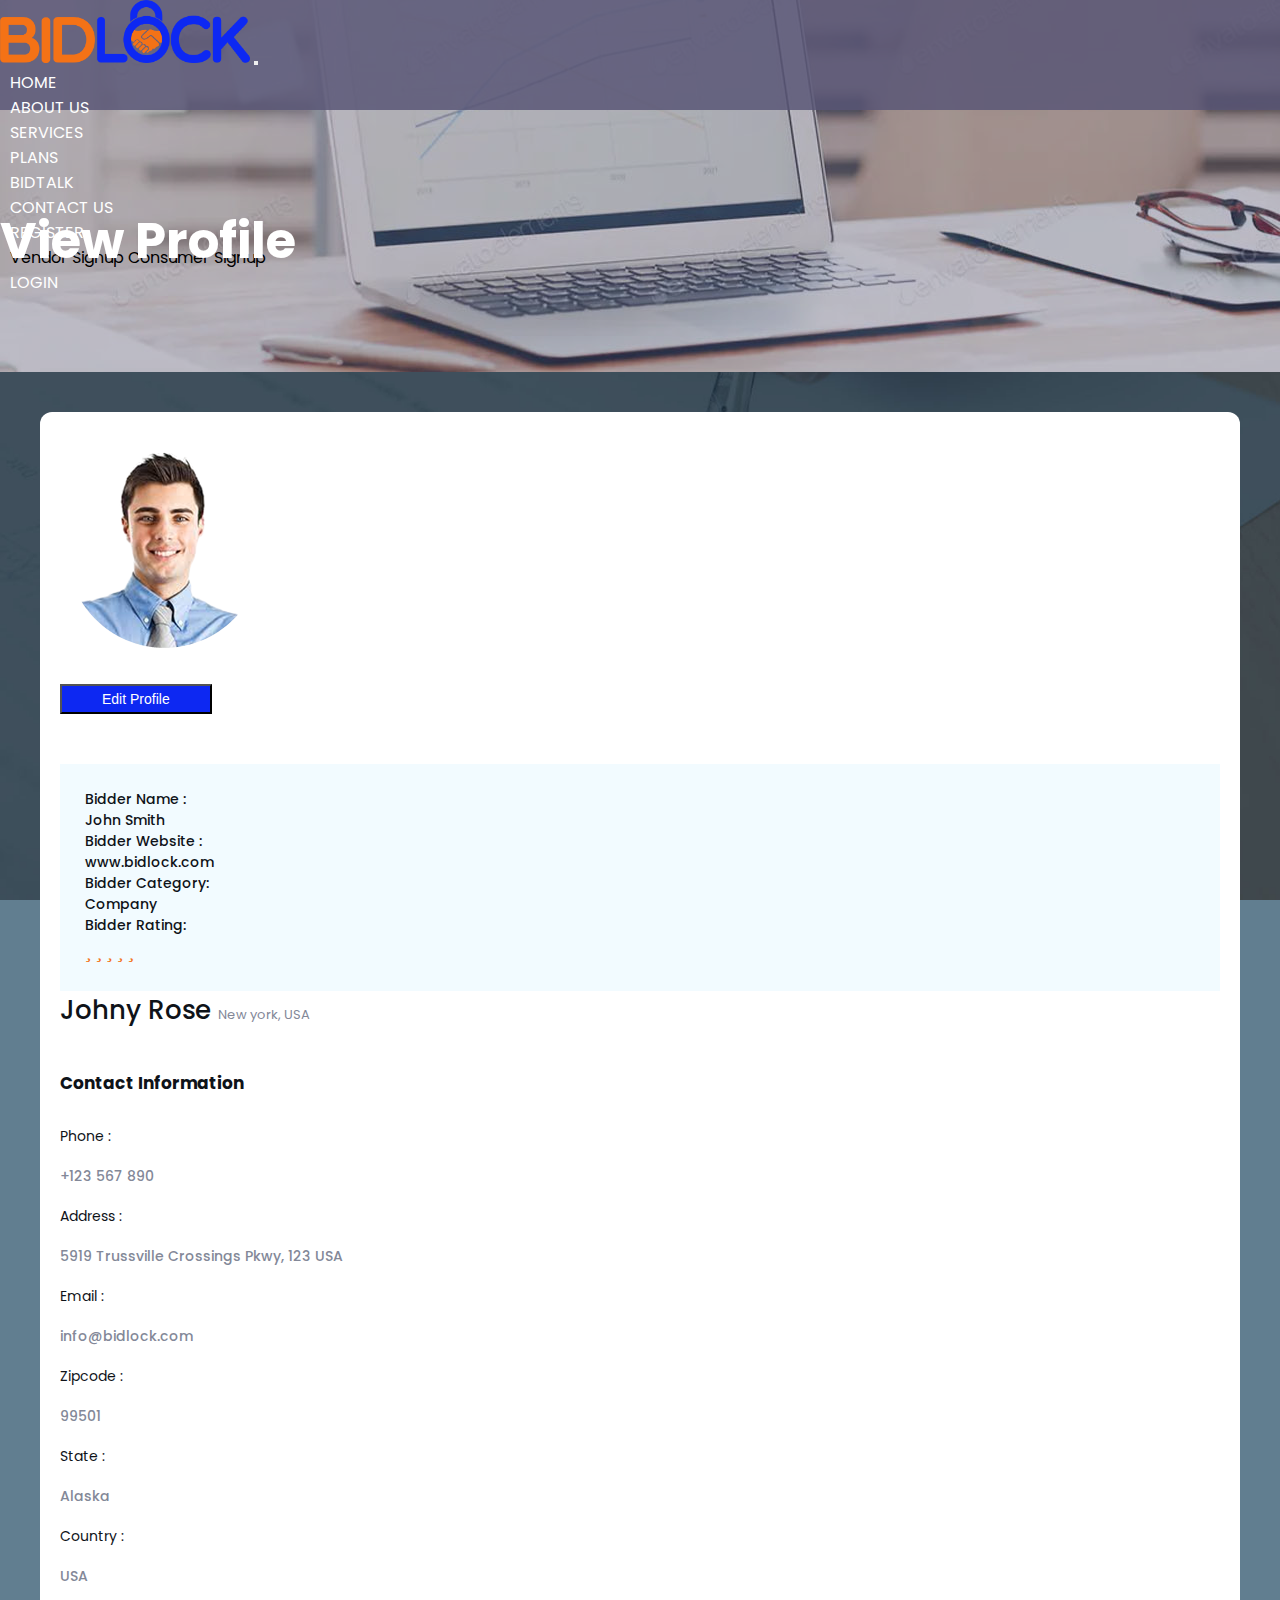
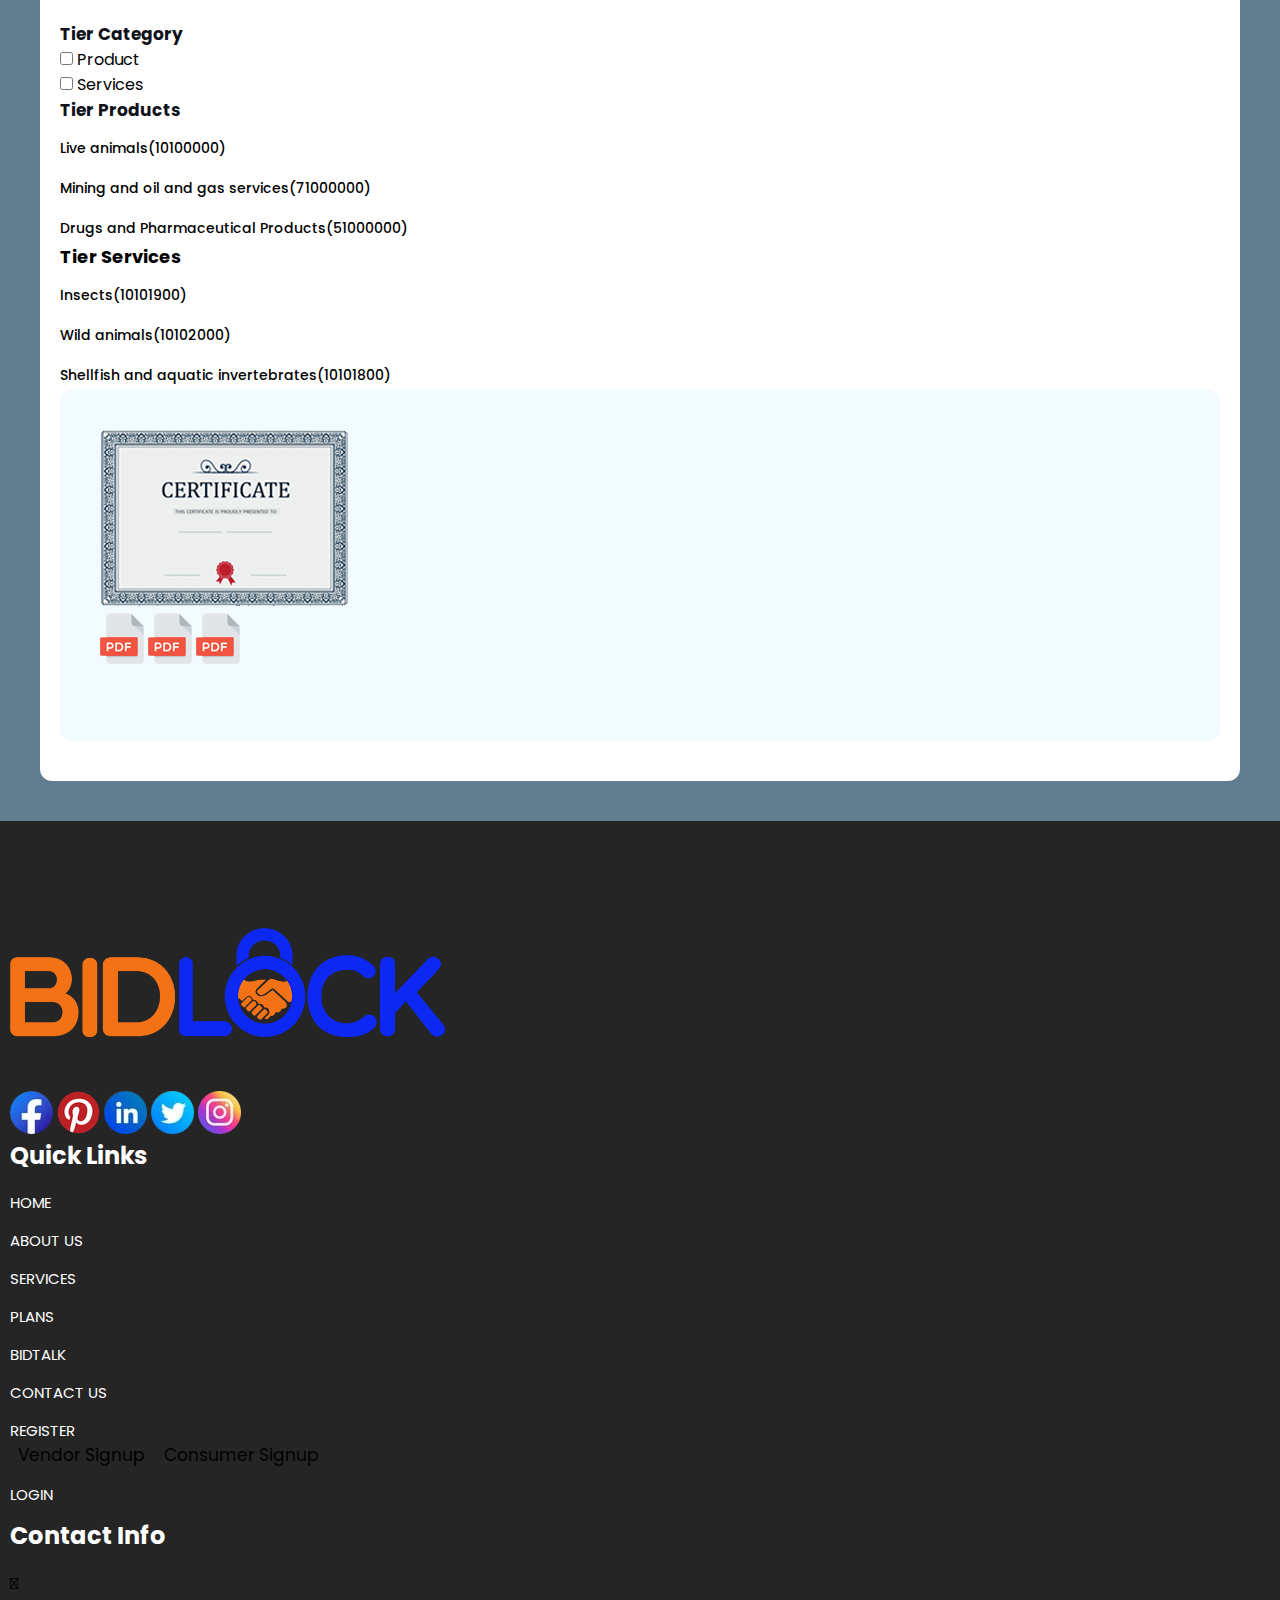
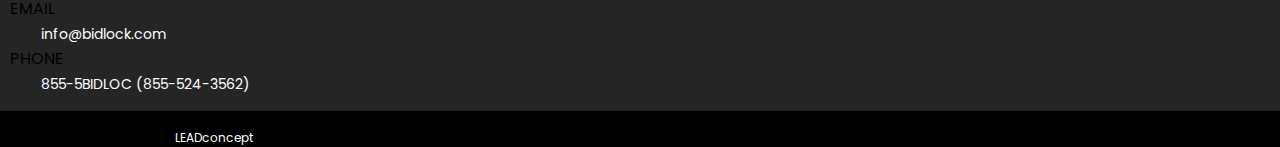
<file: view_profile.html>
<!DOCTYPE html>
<html lang="en">
<head>
    <meta charset="utf-8">
        <meta name="viewport" content="width=device-width, initial-scale=1, shrink-to-fit=no">
        <link rel="stylesheet" href="https://cdnjs.cloudflare.com/ajax/libs/font-awesome/5.7.2/css/all.min.css" integrity="sha512-3M00D/rn8n+2ZVXBO9Hib0GKNpkm8MSUU/e2VNthDyBYxKWG+BftNYYcuEjXlyrSO637tidzMBXfE7sQm0INUg==" crossorigin="anonymous" referrerpolicy="no-referrer" />
        <link rel="stylesheet" href="https://cdn.jsdelivr.net/npm/bootstrap@4.6.0/dist/css/bootstrap.min.css" integrity="sha384-B0vP5xmATw1+K9KRQjQERJvTumQW0nPEzvF6L/Z6nronJ3oUOFUFpCjEUQouq2+l" crossorigin="anonymous">
        
        <link rel="stylesheet" href="https://cdnjs.cloudflare.com/ajax/libs/font-awesome/4.7.0/css/font-awesome.css" integrity="sha512-5A8nwdMOWrSz20fDsjczgUidUBR8liPYU+WymTZP1lmY9G6Oc7HlZv156XqnsgNUzTyMefFTcsFH/tnJE/+xBg==" crossorigin="anonymous" referrerpolicy="no-referrer" />    <title>BIDLOCK</title>
        <link rel="icon" href="./assets/images/favicon.ico" sizes="32x32" type="image/ico">
        <link rel="preconnect" href="https://fonts.googleapis.com">
        <link rel="preconnect" href="https://fonts.gstatic.com" crossorigin>
        <link href="https://fonts.googleapis.com/css2?family=Poppins:wght@100;200;300;400;500;600;700;800;900&display=swap" rel="stylesheet">
        <link href="https://cdnjs.cloudflare.com/ajax/libs/OwlCarousel2/2.3.4/assets/owl.carousel.min.css" rel="stylesheet">
        <link href="https://cdnjs.cloudflare.com/ajax/libs/OwlCarousel2/2.3.4/assets/owl.theme.default.min.css" rel="stylesheet">
        <link href='https://fonts.googleapis.com/css?family=Roboto' rel='stylesheet'>
        <link rel="stylesheet" href="./assets/css/style.css">
        <!-- ************************************************************************ !-->
        <!-- *****                                                              ***** !-->
        <!-- *****       ¤ Designed and Developed by  LEADconcept               ***** !-->
        <!-- *****               http://www.leadconcept.com                     ***** !-->
        <!-- *****                                                              ***** !-->
        <!-- ************************************************************************ !-->
</head>
<body>
    <section class="edit_bg">
        <div class="container-fluid">
            <div class="row">
                <div class="col-12 p-0 nav_fullbar_log">
                    <nav class="navbar navbar-expand-lg navbar-light rounded">
                        <a class="navbar-brand" href="./index.html">
                            <img src="./assets/images/bidlock_blue.png" class="main_logo" alt="">
                        </a>
                        <button class="navbar-toggler bg-light" type="button" data-toggle="collapse" data-target="#navbarSupportedContent" aria-controls="navbarSupportedContent" aria-expanded="false" aria-label="Toggle navigation">
                        <span class="navbar-toggler-icon"></span>
                        </button>
                    
                        <div class="collapse navbar-collapse" id="navbarSupportedContent">
                        <ul class="navbar-nav ml-auto menu_bar">
                            <li class="nav-item">
                                <a class="nav-link" href="./index.html">HOME<span class="sr-only">(current)</span></a>
                            </li>
                            <li class="nav-item">
                                <a class="nav-link" href="./About_us.html">ABOUT US</a>
                            </li>
                            <li class="nav-item">
                                <a class="nav-link" href="./services.html">SERVICES</a>
                            </li>
                            <li class="nav-item">
                                <a class="nav-link" href="./Plans.html">PLANS</a>
                            </li>
                            <li class="nav-item">
                            <a class="nav-link" href="./bidtalk.html">BIDTALK</a>
                            </li>
                            <li class="nav-item">
                            <a class="nav-link" href="./contact_us.html">CONTACT US</a>
                            </li>
                            <li class="nav-item dropdown" id="regis">
                                <a class="nav-link dropdown-toggle" href="#"   type="button" id="navbarDropdown" data-toggle="dropdown" aria-haspopup="true" aria-expanded="false">REGISTER</a>
                                <div class="dropdown-menu" aria-labelledby="navbarDropdown">
                                  <a class="dropdown-item regis_item" href="./Vendor-Profile.html">Vendor Signup</a>
                                  <a class="dropdown-item regis_item" href="./Consumer-Profile.html">Consumer Signup</a>
                            </li>
                            <li class="nav-item">
                            <a class="nav-link" href="./login.html">LOGIN</a>
                            </li>
                            
                        </ul>
                        </div>
                    </nav>
                </div>
                <div class="col-12 singin_headdiv custhead">
                    <div class="text-center">
                        <p class="singin_head"> View Profile</p>
                    </div>
                </div>
            </div>
        </div>
    </section>
    
    <section class="login_section" id="edit_prof">
        <div class="container-fluid edit_cont">
            <div class="row">
                <div class="col-lg-4 order-lg-1 col-md-6 order-md-1">
                    <div class="text-center profile_imgdiv">
                        <img src="./assets/images/profile.png" class="img-fluid" alt="" />
                        <div>
                            <button class="btn edit-profile_btn">Edit Profile</button>
                        </div>
                    </div>
                    <div class="bidder-info">
                        <div class="row">
                            <div class="col-6">
                                <p class="">Bidder Name :</p>
                            </div>
                            <div class="col-6">
                                <p class="">John Smith</p>
                            </div>
                            <div class="col-6">
                                <p class="">Bidder Website :</p>
                            </div>
                            <div class="col-6">
                                <p class="longmail">www.bidlock.com</p>
                            </div>
                            <div class="col-6">
                                <p class="">Bidder Category:</p>
                            </div>
                            <div class="col-6">
                                <p class="pr-4">Company</p>
                            </div>
                            <div class="col-6">
                                <p class="">Bidder Rating:</p>
                            </div>
                            <div class="col-6">
                                <i class="fas fa-star"></i>
                                <i class="fas fa-star"></i>
                                <i class="fas fa-star"></i>
                                <i class="fas fa-star"></i>
                                <i class="far fa-star"></i>
                            </div>
                        </div>
                    </div>
                </div>
                <div class="col-lg-5 order-lg-2 col-md-12 order-md-3 pt-lg-0 pt-5">
                    <div class="contact-infodiv">
                        <div class="contact-info-heading d-flex justify-content-start">
                        <h2 class="cl_name">Johny Rose <span class="cl_loc"><i class="mr-2 fas fa-map-marker-alt"></i>New york, USA</span></h2>
                        </div>
                        <div class="contact-info">
                            <h5>Contact Information</h5>
                            <div class="row pt-3">
                                <div class="col-md-3 col-4">
                                    <p class="font-weight-bold">Phone :</p>
                                </div>
                                <div class="col-md-9 col-8">
                                    <p class="details_info">+123 567 890</p>
                                </div>
                                <div class="col-md-3 col-4">
                                    <p  class="font-weight-bold">Address :</p>
                                </div>
                                <div class="col-md-9 col-8">
                                    <p class="details_info">5919 Trussville Crossings Pkwy, 123 USA</p>
                                </div>
                                <div class="col-md-3 col-4">
                                    <p  class="font-weight-bold">Email :</p>
                                </div>
                                <div class="col-md-9 col-8">
                                    <p class="details_info">info@bidlock.com</p>
                                </div>
                                <div class="col-md-3 col-4">
                                    <p  class="font-weight-bold">Zipcode :</p>
                                </div>
                                <div class="col-md-9 col-8">
                                    <p class="details_info">99501</p>
                                </div>
                                <div class="col-md-3 col-4">
                                    <p  class="font-weight-bold">State :</p>
                                </div>
                                <div class="col-md-9 col-8">
                                    <p class="details_info">Alaska</p>
                                </div>
                                <div class="col-md-3 col-4">
                                    <p  class="font-weight-bold">Country :</p>
                                </div>
                                <div class="col-md-9 col-8">
                                    <p class="details_info">USA</p>
                                </div>
                            </div>
                            <!-- <h5 class="">Contact Information</h5>
                            <h4>Due Upon Completion </h4> -->
                            <h5 class="mt-4">Tier Category </h5>
                            <div class="d-flex pt-2">
                                <div class="form-check mr-3">
                                    <input class="form-check-input" type="checkbox" value="" id="defaultCheck1">
                                    <label class="form-check-label" for="defaultCheck1">
                                        Product
                                    </label>
                                </div>
                                <div class="form-check">
                                    <input class="form-check-input" type="checkbox" value="" id="defaultCheck2">
                                    <label class="form-check-label" for="defaultCheck2">
                                        Services
                                    </label>
                                </div>
                              </div>
                           
                            <h5 class="mt-4 mb-3">Tier  Products </h5>
                            <div class="products-btns">
                                <p>Live animals(10100000)</p>
                                <p>Mining and oil and gas services(71000000)</p>
                                <p>Drugs and Pharmaceutical Products(51000000)</p>
                            </div>
                            <h3 class="mt-4 mb-3">Tier Services</h3>
                            <div class="products-btns ">
                                <p class="ppn">Insects(10101900)</p>
                                <p class="ppn">Wild animals(10102000)</p>
                                <p class="ppn">Shellfish and aquatic invertebrates(10101800)</p>
                            </div>
            
                        </div>
                    </div>
                </div>
                <div class="col-lg-3 order-lg-3 col-md-6 order-md-2 pt-md-0 pt-5">
                    <div class="certificate text-center">
                        <img class="img-fluid" src="./assets/images/certificate.png" alt="">
                        <div class="d-flex justify-content-around pt-4">
                            <a download href="./assets/images/certificate.pdf" target="_blank">
                                <img class="img-fluid" src="./assets/images/pdf.png">
                            </a>
                            <a download href="./assets/images/certificate.pdf"  target="_blank">
                                <img class="img-fluid" src="./assets/images/pdf.png">
                            </a>
                            <a download href="./assets/images/certificate.pdf"  target="_blank">
                                <img class="img-fluid" src="./assets/images/pdf.png">
                            </a>
                        </div>
                    </div>
                </div>
            </div>
        </div>
    </section>

    <section class="footer">
        <div class="container footer_cont">
            <div class="row">
                <div class="col-xl-4 offset-xl-1 col-lg-4 offset-lg-1 col-md-5 col-12">
                    <img src="./assets/images/bidlock_blue.png" class="footerlogo" alt="">
                    <div class="d-flex justify-content-center">
                        <a href="#"><img class="px-2" src="./assets/images/fb.png" alt=""></a>
                        <a href="https://pin.it/5yGgOFA" target="_blank"><img class="px-2" src="./assets/images/pin.png" alt=""></a>
                        <a href="https://www.linkedin.com/company/bidlock/?viewAsMember=true" target="_blank"><img class="px-2" src="./assets/images/ln.svg" alt=""></a>
                        <a href="https://mobile.twitter.com/bid_lock" target="_blank"><img class="px-2" src="./assets/images/tw.svg" alt=""></a>
                        <a href="https://www.instagram.com/bidlock_2021/" target="_blank"><img class="px-2" src="./assets/images/in.svg" alt=""></a>
                    </div>
                </div>
                <div class="col-xl-2 offset-xl-1 col-lg-3 offset-lg-1 col-md-3 col-12 text-md-left text-center pt-md-0 pt-5">
                    <div class="text-white">
                        <p class="h2 link_text">Quick Links</p>
                        <div class="">
                            <ul class="footer_li_1">
                                <li class="li_footer"><a href="./index.html">Home</a></li>
                                <li class="li_footer"><a href="./About_us.html">About us</a></li>
                                <li class="li_footer"><a href="./services.html">Services</a></li>
                                <li class="li_footer"><a href="./Plans.html">Plans</a></li>
                                <li class="li_footer"><a href="./bidtalk.html">BidTalk</a></li>
                                <li class="li_footer"><a href="./contact_us.html">Contact us</a></li>
                                
                                <li class="li_footer dropdown">
                                    <a href="#" class="" data-toggle="dropdown" role="button" aria-haspopup="true" aria-expanded="false">Register</a>
                                    <div class="dropdown-menu">
                                        <a class="dropdown-item" href="./Vendor-Profile.html">Vendor Signup</a>
                                        <a class="dropdown-item" href="./Consumer-Profile.html"> Consumer Signup</a>
                                    </div>
                                </li>
                                
                                <li class="li_footer"><a href="./login.html">Login</a></li>
                                </ul>
                        </div>
                    </div>
                </div>
                <div class="col-xl-4 col-lg-3 col-md-4 col-12 text-md-left text-center pt-md-0 pt-4">
                    <div>
                        <p class="h2 text-white link_text">Contact Info</p>
                            <div class="row">
                                <div class="col-12 text-white">
                                   
                                    <div>
                                        <div class="d-flex justify-content-md-start justify-content-center align-items-center">
                                            <div>
                                                <i class="pt-md-3 pt-0 far fa-envelope"></i>
                                            </div>
                                            <div class="pl-md-3 pl-0">
                                                <p class="mb-md-0 mb-2 pl-md-0 pl-2 font-weight-bold">EMAIL</p>
                                            </div>
                                        </div>
                                        <p><a href="mailto:info@bidlock.com" class="sp_info">info@bidlock.com</a></p>
                                    </div>
                                    <div>
                                        <div class="d-flex justify-content-md-start justify-content-center align-items-center">
                                            <div>
                                                <i class="pt-md-3 pt-0 fas fa-mobile-alt"></i>
                                            </div>
                                            <div class="pl-md-3 pl-0">
                                                <p class="mb-md-0 mb-2 pl-md-0 pl-2 font-weight-bold">PHONE</p>
                                            </div>
                                        </div>
                                    <p class="contact_num"><a href="tel:855-524-3562">855-5BIDLOC (855-524-3562)</a></p>
                                    </div>
                                </div>
                        </div>
                     </div>
                </div>
            </div>
        </div>
    </section>
    
    <section class="text-white blw_darkfooter">
        <div class="container py-3">
            <div class="row">
                <div class="col-md-5 col-12 text-md-left text-center">
                    <div>
                        <p class="cpyr_text mb-0 ">Copyright &copy;  2021 - BidLock</p>
                    </div>
                </div>
                <div class="col-md-7 col-12 text-md-right text-center">
                    <div>
                        <p class="cpyr_text mb-0">Designed and Developed by 
                            <a class="lead_link" target="_blank" href="https://leadconcept.com/">LEADconcept</a>
                        </p>
                    </div>
                </div>
            </div>
        </div>
    </section>

    <script src="https://code.jquery.com/jquery-3.5.1.slim.min.js" integrity="sha384-DfXdz2htPH0lsSSs5nCTpuj/zy4C+OGpamoFVy38MVBnE+IbbVYUew+OrCXaRkfj" crossorigin="anonymous"></script>
    <script src="https://cdn.jsdelivr.net/npm/bootstrap@4.6.0/dist/js/bootstrap.bundle.min.js" integrity="sha384-Piv4xVNRyMGpqkS2by6br4gNJ7DXjqk09RmUpJ8jgGtD7zP9yug3goQfGII0yAns" crossorigin="anonymous"></script>
</body>
</html>
</file>
<file: assets/css/style.css>
/* Home Page CSS Start  */
* {
    padding: 0%;
    margin: 0%;
    box-sizing: border-box;
}

body {
    font-family: 'Poppins', sans-serif;
}
.nav_full_bar {
    background: rgba(89, 85, 118, .9);
}

.nav_full_log .navbar.navbar-expand-lg,.nav_full_bar .navbar{
    height: 110px;
}

.star{
    font-size: 17px;
    font-family: 'Poppins';
}

.csstradio{
    font-size: 14px;
}

.main_logo {
    width: 250px;
    height: auto;
}

#myVideo {
    position: relative;
    top: 0;
    left: 0;
    width: 100%;
    height: 100vh;
}

#myVideo video {
    z-index: -1;
    width: 100%;
    height: 100vh;
    object-fit: cover;
}

.video_content {
    position: absolute;
    top: 0;
    left: 0;
    width: 100%;
    height: 100vh;
}

.mob_no {
    font-size: 17px;
    color: #ffffff;
    font-weight: 700;
}

.login_btn {
    border-radius: 3px;
    background-color: #1c9446;
    color: #fff;
}

.login_btn:hover {
    background-color: #f47216;
    color: #fff;
}

.menu_bar li {
    padding: 0px 10px;
    margin-right: 5px;
}

.menu_bar li:hover {
    background-color: #083849;
    border-radius: 4px;
}

.menu_bar li a {
    font-size: 16px;
    color: #ffffff !important;
}

.header_title {
    font-size: 60px;
    color: #ffffff;
    font-weight: 700;
    padding-top: 100px;
    margin-bottom: 0px;
}

.header_text {
    font-size: 18px;
    line-height: 30px;
    color: #ffffff;
    font-weight: 700;
}

.mode_btn{
    background-color: #f47216;
    color: #ffffff;
}
.mode_btn:hover{
    background-color: #0d28f2;
    color: #ffffff;
}
#exampleModal .modal-body{
    padding: 30px;
}

.getstarted_btn {
    background-color: #f47216;
    padding: 12px 70px;
}
.getstarted_btn:hover {
    background-color: #0d28f2;
}
.getstarted_btn:focus {
    box-shadow: none;
}

.compatative_text {
    font-size: 36px;
    color: #000000;
    font-weight: 800;
    line-height: 45px;
}

.card_1 {
    width: 100%;
    height: 245px;
    border-radius: 4px;
}

.card_cont {
    background-repeat: no-repeat;
    background-image: url('../images/com.jpg');
    background-size: cover;
}

.card_net {
    background-repeat: no-repeat;
    background-image: url('../images/laptop4.jpg');
    background-size: cover;
}

.card_sur {
    background-repeat: no-repeat;
    background-image: url('../images/lighthand.jpg');
    background-size: cover;
}

.card_comm {
    background-repeat: no-repeat;
    background-image: url('../images/hands.jpg');
    background-size: cover;
}

.card_val {
    background-repeat: no-repeat;
    background-image: url('../images/globe3.jpg');
    background-size: cover;
}

.card_sav {
    background-repeat: no-repeat;
    background-image: url('../images/coins.jpg');
    background-size: cover;
}

.card_int {
    background-repeat: no-repeat;
    background-image: url('../images/integ.jpg');
    background-size: cover;
}

.icon_circle {
    background-color: gainsboro;
    border-radius: 50%;
    padding: 5px;
    width: 80px;
    height: 80px;
    display: flex;
    justify-content: center;
    align-items: center;
}

.card_text {
    font-size: 14px;
}

.text_div {
    width: 100%;
    height: 100%;
    border-radius: 4px;
    cursor: pointer;
    background-color: rgba(0, 0, 0, 0.7);
}

.text_div:hover {
    background-color: rgba(0, 0, 0, 0.3);
}

.compatative_box {
    background-color: #e7f1fd;
    padding-left: 0px;
    padding-right: 0px;
}

.compatative_box .row {
    margin: 0px !important;
}

.works_card {
    border-radius: 10px;
    border: none;
}

.rfi_icon {
    transform: rotate( 45deg);
    background-color: #19134a;
    width: 158px;
    height: 158px;
    display: flex;
    justify-content: center;
    align-items: center;
    border-radius: 10px;
    margin: 15px 0px 30px;
}

.section_bgimg {
    background-attachment: fixed;
}

.cri_arrow {
    border: 2px solid #dae0e7;
    padding: 18px;
    border-radius: 50%;
}

.cri_arrow:hover {
    border: 2px solid #f47216;
    background-color: #f47216;
    color: #fff;
}

.list-text p {
    margin-bottom: 5px;
    font-size: 14px;
}

.list-text a {
    margin-bottom: 5px;
    font-size: 14px;
    text-decoration: none;
    color: #ffffff;
}

.card-section-request {
    background-color: #fff;
}

.rfi_icon img {
    transform: rotate(-45deg);
}

.cards_btn {
    background-color: rgb(255, 255, 255);
    position: relative;
    top: -18px;
    font-size: 14px;
}

.cards_btn:hover {
    background-color: #f47216;
    color: #ffffff;
}

.arrow_r {
    width: 33px;
    height: 33px;
}

.started_card:hover {
    background-color: #ffffff;
    cursor: pointer;
    box-shadow: rgba(100, 100, 111, 0.2) 0px 7px 29px 0px;
}

.scess_div {
    background-color: #19134a;
    height: 197px;
}

.scess_card {
    width: 20%;
    padding: 0px 10px;
    transition: transform 250ms;
    cursor: pointer;
}

.scess_card:hover {
    transform: translateY(-10px);
}

.footer_li_1 {
    list-style-type: none;
}

.footer_li_1 li {
    font-size: 15px !important;
    font-weight: normal !important;
}
.footer_li_1 .dropdown {
   padding-bottom: 0px;
   margin-bottom: 15px;
}
.footer_li_1 .dropdown .dropdown-menu a{
    color: #000000;
    font-size: 17px !important;
    text-transform: none;
    padding: 8px;
}
.footer_li_1 .dropdown-menu{
    padding:0px;
}
.footer_li_1 .dropdown .dropdown-item:hover{
    color: #ffffff;
   background-color: #f47216;
}
.footer_li_1 .dropdown:hover .dropdown-menu{
    display: block;
    /* position: absolute;
    top: 0;
    left: 36%; */
}

.askyour::before {
    position: absolute;
    content: "";
    top: 10px;
    left: 0;
    background-color: #f47216;
    width: 6px;
    height: 50px;
}

.askyour p {
    font-size: 48px;
    color: #ffffff;
    font-weight: 700;
}

.green_line {
    font-size: 48px;
    color: #000000;
    margin-bottom: 15px;
}

.green_line::after {
    position: absolute;
    content: "";
    bottom: 0;
    left: 50%;
    background-color: #1c9446;
    width: 47px;
    height: 6px;
    transform: translate(-50%, 0%);
}

.white_line {
    font-size: 48px;
    color: #ffffff;
    font-weight: 700;
    margin-bottom: 20px;
}

.white_line::after {
    position: absolute;
    content: "";
    bottom: 0;
    left: 50%;
    background-color: #ffffff;
    width: 47px;
    height: 5px;
    transform: translate(-50%, 0%);
}

.market {
    display: flex;
    justify-content: space-between;
}

.request-card {
    filter: drop-shadow(0 0 9px rgba(0, 0, 0, 0.16));
    background-color: #ffffff;
    border: 2px solid #ffffff;
    padding: 30px 16px 20px;
    border-radius: 10px;
    min-height: 750px;
}

.request-card h6 {
    font-size: 15px;
    color: #000000;
    font-weight: 900;
    font-family: 'Poppins', sans-serif;
}

.request-card p {
    font-size: 14px;
    color: #252525;
    font-weight: 400;
}

.askyour_section {
    background-image: url('../images/drink.jpg');
    background-repeat: no-repeat;
    background-position: center top;
    background-size: cover;
    background-attachment: fixed;
}

.how_it_works {
    background-image: url('../images/light.jpg');
    background-repeat: no-repeat;
    background-position: center top;
    background-size: cover;
    background-attachment: fixed;
}

.how_ensu {
    background-image: url('../images/leader.jpg');
    background-repeat: no-repeat;
    background-position: center top;
    background-size: cover;
    background-attachment: fixed;
}

.started_section {
    background-color: #f3f3f3;
}

.footer {
    background-color: #252525;
}

.sp_info {
    text-decoration: none;
    color: #ffffff;
    padding-left: 31px;
    font-size: 14px;
}

.sp_info:hover {
    text-decoration: none;
    color: #ffffff;
}

.scess_card img {
    height: 156px;
}

.li_footer {
    padding-bottom: 15px;
}

.li_footer a {
    cursor: pointer;
    color: #ffffff;
    text-transform: uppercase;
}

.li_footer a:hover {
    cursor: pointer;
    color: #f47216;
    text-decoration: none;
}

.lead_link {
    text-decoration: none;
    color: #fff;
}

.lead_link:hover {
    text-decoration: none;
    color: #f47216;
}

.ask_text {
    font-size: 13px;
    line-height: 40px;
    color: #ffffff;
    font-weight: 700;
}

.card_num {
    font-size: 36px;
    line-height: 24px;
    color: #f47216;
    font-weight: 700;
    position: relative;
}

.card_num::after {
    position: absolute;
    content: "";
    top: 50%;
    left: 100%;
    width: 45px;
    height: 2px;
    background-color: #cccccc;
    margin-left: 12px;
}

.started_text {
    font-size: 15px;
    color: #010101;
    font-weight: 700;
    padding-left: 89px;
}

.garnatee_text {
    font-size: 18px;
    line-height: 30px;
    color: #f47216;
    font-weight: 700;
}

.grant_text2 {
    font-size: 14px;
    line-height: 24px;
    color: #ffffff;
    font-weight: 400;
}

.first_step {
    font-size: 14px;
    line-height: 24px;
    color: #565c6e;
    font-weight: 400;
    padding: 0px 8px;
}

.cpyr_text {
    font-size: 12px;
}

.link_text {
    font-size: 24px;
    line-height: 30px;
    color: #ffffff;
    font-weight: 700;
    font-family: "Poppins";
    padding-bottom: 20px;
}

.footerlogo {
    width: 435px;
    height: auto;
    padding: 47px 0px;
}

.footer_cont {
    padding: 60px 15px 15px 10px;
}


/* Home Page CSS End  */


/* Login Page CSS Start  */

.nav_fullbar_log {
    background: rgba(89, 85, 118, .9);
}

.login_form {
    background-color: rgba(255 , 255, 255,0.9);
    box-shadow: rgba(149, 157, 165, 0.2) 0px 8px 24px;
    border-radius: 14px;
    padding: 35px;
}

.login_btn {
    background-color: #f47216;
    color: #ffffff;
    margin-bottom: 30px;
    box-shadow: rgba(149, 157, 165, 0.2) 0px 8px 24px;
    height: 45px;
    border-radius: 10px;
}

.login_btn:hover {
    background-color: #0d28f2;
    color: #ffffff;
}

.login_section {
    padding: 40px;
    background-color: #617e90;
    background-image: url('../images/done.jpg');
    background-repeat: no-repeat;
    background-size: cover;
    background-attachment: fixed;
}

.forget_text a {
    color: #5b6379;
    text-decoration: none;
}

.forget_text a:hover {
    color: #f47216;
    text-decoration: none;
}

.form-control:focus {
    border-color: #ced4da;
    box-shadow: none;
}

.login_botlinks {
    padding-top: 30px;
}

.login_botlinks p {
    font-size: 18px;
    color: #ffffff;
    font-weight: 400;
}

.login_botlinks a {
    color: #ffffff;
    text-decoration: none;
}

.login_botlinks a:hover {
    color: #0d28f2;
    text-decoration: none;
}

.login_botlinks .secd_an {
    color: #f47216;
    text-decoration: none;
}

.login_botlinks .or {
    font-size: 12px;
    color: #ffffff;
    font-weight: 700;
    background-color: #000000;
    padding: 9px;
}

.not_reg {
    font-size: 24px;
    color: #ffffff;
    font-weight: 700;
    font-family: "Poppins";
}

.by_sing {
    font-size: 24px;
    color: #ffffff;
    font-weight: 400;
    font-family: "Poppins";
}

.cons_can {
    padding-top: 20px;
}

.cons_head {
    font-size: 18px;
    color: #ffffff;
    font-weight: 700;
    font-family: "Poppins";
}

.form_div {
    padding-bottom: 20px;
}

.singin_head {
    font-size: 50px;
    color: #ffffff;
    font-weight: 700;
}

.login_bg {
    background-image: url('../images/loginmenu_img2.jpg');
    background-repeat: no-repeat;
    background-size: auto;
    background-attachment: fixed;
    height: auto;
}

.singin_headdiv {
    padding: 81px 0px;
}

.nav_fullbar_log nav{
    height: 110px;
}

.login_section .form-control {
    border: 1px solid #f3f3f3;
    border-radius: 8px;
    height: 50px;
    box-shadow: rgba(149, 157, 165, 0.2) 0px 8px 24px;
}


/* Login Page CSS End */


/* Consumer Profile Page Start */

.regs_form {
    background-color: rgba(255 , 255, 255,0.9);
    box-shadow: rgba(149, 157, 165, 0.2) 0px 8px 24px;
    border-radius: 14px;
    padding: 45px 70px;
}

.subs_btn {
    margin-bottom: 0;
    margin-top: 35px;
}

.regs_section {
    padding: 50px;
    background-image: url('../images/contract.jpg');
    background-repeat: no-repeat;
    background-size: cover;
    background-attachment: fixed;
}

.regs_section .form-control {
    border: 1px solid #f3f3f3;
    border-radius: 8px;
    height: 50px;
    box-shadow: rgba(149, 157, 165, 0.2) 0px 8px 24px;
}

.regs_head {
    font-size: 50px;
    color: #ffffff;
    font-weight: 700;
}

.regs_bg {
    background-image: url('../images/handsshake.png');
    background-repeat: no-repeat;
    background-size: auto;
    background-attachment: fixed;
    height: auto;
}


/* Consumer Profile CSS End */


/* Vendor Profile CSS start */

.payterm {
    font-size: 17px;
    color: #414141;
    font-weight: 700;
}

.paydiv {
    padding: 10px 0px;
}

.vends_section textarea {
    height: auto !important;
}

.tier_prod {
    margin-top: 20px;
    height: 500px;
    overflow: auto;
    padding: 15px 20px;
    box-shadow: rgba(100, 100, 111, 0.2) 0px 7px 29px 0px;
    border-radius: 10px;
    background-color: #ffffff;
}

.tier_prod .form-check {
    padding-bottom: 8px;
}

.tier_prod .form-check label {
    font-size: 16px;
    line-height: 26px;
    color: #8f8f8f;
    font-weight: 400;
}

#style-1::-webkit-scrollbar-track {
    -webkit-box-shadow: inset 0 0 6px rgba(0, 0, 0, 0.3);
    border-radius: 10px;
    background-color: #bacce1;
}

#style-1::-webkit-scrollbar {
    width: 10px;
    background-color: #F5F5F5;
}

#style-1::-webkit-scrollbar-thumb {
    border-radius: 10px;
    -webkit-box-shadow: inset 0 0 6px #7299c9;
    background-color: #7299c9;
}

#countrySelected::-webkit-scrollbar-track {
    -webkit-box-shadow: inset 0 0 6px rgba(0, 0, 0, 0.3);
    border-radius: 10px;
    background-color: #bacce1;
}

#countrySelected::-webkit-scrollbar {
    width: 10px;
    background-color: #F5F5F5;
}

#countrySelected::-webkit-scrollbar-thumb {
    border-radius: 10px;
    -webkit-box-shadow: inset 0 0 6px #7299c9;
    background-color: #7299c9;
}
#inputState::-webkit-scrollbar-track {
    -webkit-box-shadow: inset 0 0 6px rgba(0, 0, 0, 0.3);
    border-radius: 10px;
    background-color: #bacce1;
}

#inputState::-webkit-scrollbar {
    width: 10px;
    background-color: #F5F5F5;
}

#inputState::-webkit-scrollbar-thumb {
    border-radius: 10px;
    -webkit-box-shadow: inset 0 0 6px #7299c9;
    background-color: #7299c9;
}

.vends_bg {
    background-image: url('../images/regs.jpg');
    background-repeat: no-repeat;
    background-size: auto;
    background-attachment: fixed;
}

.vends_section {
    padding: 50px;
    background-image: url('../images/time_tic.jpg');
    background-repeat: no-repeat;
    background-size: cover;
    background-attachment: fixed;
}

.vends_section .form-control {
    border: 1px solid #f3f3f3;
    border-radius: 8px;
    height: 50px;
    box-shadow: rgba(149, 157, 165, 0.2) 0px 8px 24px;
}


/* Vendor Profile CSS End */


/* Getting Started 2 CSS Start */

.onetime_check {
    padding-left: 30px;
}
.both_term{
    font-size: 15px;
}

.gt_section {
    padding: 0px;
    background-image: url('../images/time_tic.jpg');
    background-repeat: no-repeat;
    background-size: cover;
    background-attachment: fixed;
}

.gttwo_section {
    padding: 0px 30px;
    background-image: url('../images/conyellow.jpg');
    background-repeat: no-repeat;
    background-size: cover;
    background-attachment: fixed;
}

.gttwo_form {
    background-color: rgba(255, 255, 255, 0.9);
    box-shadow: rgb(149 157 165 / 20%) 0px 8px 24px;
    padding: 30px 45px;
}

.gtone_form {
    background-color: rgba(255, 255, 255, 0.9);
    box-shadow: rgb(149 157 165 / 20%) 0px 8px 24px;
    padding: 0px 15px;
}

.nav-pills .nav-link.active,
.nav-pills .show>.nav-link {
    background-color: transparent;
}

.nav_text {
    font-size: 15px;
    padding: 5px 0px 0px 12px;
    color: #8c87a6;
    font-weight: 400;
    /* font-family: "Roboto"; */
    margin-bottom: 0px;
}

.nav_text:hover {
    color: #ffffff;
}

.nav_text:hover .rigth_icon {
    background: #f47216;
    color: #ffffff;
}

.or_option {
    font-size: 16px;
    color: #5b6379;
    font-weight: 400;
    background-color: #f9f9f9;
    border-radius: 50%;
    padding: 13px;
}

.ordiv {
    position: relative;
}

.ordiv::after {
    content: "";
    position: absolute;
    top: 50%;
    right: 0;
    width: 45%;
    height: 3px;
    background-color: #f9f9f9;
}

.ordiv::before {
    content: "";
    position: absolute;
    top: 50%;
    left: 0;
    width: 45%;
    height: 3px;
    background-color: #f9f9f9;
}

.search_div {
    background-color: #181622;
    padding: 10px 30px 10px 0px;
}

.srac_inp {
    background-color: #2d2b36;
    border: #2d2b36;
}

.srac_inp:valid {
    background-color: #2d2b36;
    border: #2d2b36;
    color: #ffffff;
}

.srac_btn {
    background-color: #2d2b36;
    border: #2d2b36;
    color: #fff7f7;
}

.srac_btn:hover {
    background-color: #2d2b36;
    border: #2d2b36;
    color: #fff7f7;
}

.srac_btn i {
    font-weight: 100;
    font-size: 20px;
}

#pils_nav .nav {
    background-color: #181622;
    height: 100%;
}

.nav_body {
    padding-top: 40px;
}

.rigth_icon {
    background-color: #8c87a6;
    padding: 9px 12px;
    border-radius: 50%;
    margin-right: 10px;
    font-size: 14px;
    color: #ffffff;
}

.prof_item {
    border-bottom: 1px solid #a7a9aa;
    padding: .25rem 10px;
}

.user_profile {
    display: flex;
    align-items: center;
    padding-left: 0%;
    padding-right: 0%;
    background-color: rgba(89, 85, 118, .9);
}

.user_profile .nav-link.dropdown-toggle {
    color: #ffffff;
    text-decoration: none;
}

.gtstart_bg {
    background-image: url('../images/pen.jpg');
    background-repeat: no-repeat;
    background-size: auto;
    background-attachment: fixed;
}

.mil_sel {
    padding: 12px;
    background-color: #ffffff;
    border-radius: .25rem;
}

.mil_sel .form-control {
    border: none;
}

.mil_sel option {
    border-bottom: 1px solid #a7a9aa;
    padding-bottom: 5px;
}

.mobile-pills-btn i {
    background-color: #f8f9fa;
    padding: 0.45rem 0.95rem;
    font-size: 1.25rem;
    line-height: 1;
    border: 1px solid transparent;
    border-radius: 0.25rem;
    color: rgba(0, 0, 0, .5);
}

.prof_item,
.profile_dropdown:hover {
    background-color: transparent !important;
}

.profile_dropdown .nav-link {
    padding: 0px 8px !important;
}

.profile_dropdown .nav-link {
    padding: 0px 8px !important;
}

.profile_dropdown .dropdown-menu a {
    color: #a7a9aa !important;
}

.profile_dropdown .dropdown-menu a:hover {
    color: #000000 !important;
}

.pro_text {
    color: #000000;
    font-size: 15px;
    font-weight: 500;
}

.profile_dropdown .dropdown-item {
    padding: .25rem 10px;
}
.sele_cat select{
    background-color: #f8f9fa;
    border-color: #f8f9fa;
    text-decoration: none;
    overflow: hidden;
    font-size: 14px;
    color: #5b6379;
    font-weight: 600;
    font-family: "Poppins";
}

#uni_drop ::-webkit-scrollbar-track {
    -webkit-box-shadow: inset 0 0 6px rgba(0, 0, 0, 0.3);
    border-radius: 10px;
    background-color: #bacce1;
}

#uni_drop::-webkit-scrollbar {
    width: 10px;
    height: 10px;
    background-color: #F5F5F5;
}

#uni_drop::-webkit-scrollbar-thumb {
    border-radius: 10px;
    -webkit-box-shadow: inset 0 0 6px #7299c9;
    background-color: #7299c9;
}
.categ_list{
    padding-bottom: 23px;
}

.sele_cat{
    padding-left: 8px;
    padding-right: 8px;
}
.identity_div{
    border-bottom: 1px solid #dedede;
    padding: 8px 0px;
}
.statedbar_head{
    font-size: 18px;
    line-height: 36px;
    color: #414141;
    font-weight: 700;
    margin-bottom: 0px;
}
.scope{
    font-size: 15px;
    color: #414141;
    font-weight: 400;
    margin-bottom: 0px;
}
.sidesubmit{
    width: 160px;
    font-size: 18px;
    color: #ffffff;
    font-weight: 400;
    border-radius: 8px;
    text-transform: uppercase;
    height: 40px;
    margin: 15px 0px 23px 0px;
}
.chexk_group{
    padding: 15px 0px;
}
.chexk_group .form-check{
    padding-bottom: 10px;
}
.chexk_group label{
    font-size: 15px;
    color: #747474;
    font-weight: 400;
}
.verify_a{
    font-size: 15px;
    line-height: 36px;
    text-decoration: underline !important;
    color: #414141;
    font-weight: 700;
}
.verify_a:hover{
    color: #000000;
    text-decoration: underline !important;
}
.tatalside_custom{
    background-color: rgba(255, 255, 255, 0.9);
    box-shadow: rgb(149 157 165 / 20%) 0px 8px 24px;
    padding: 0px 16px 0px 15px;
    border-radius: 10px;
}
.sidenav_col{
    padding: 40px 10px 0px 15px;
}
.customorageline{
    border-left: 4px solid #f47216;
}

#selectcate .bootstrap-select .dropdown-menu li a{
    font-size: 14px;
} 
#selectcate .dropdown .dropdown-menu.show{
    /* width: 300px !important; */
    /* width: 100% !important; */
    overflow: auto;
} 
#selectcate .multiselect-option{
    background-color: transparent;
 }
#selectcate .last_form .dropdown-menu{
    left: -30px !important;
    width: 243px;
}
#selectcate .dropdown-menu{
    /* left: -80px !important; */
    width: 350px;
}

.multiselect-container.dropdown-menu.show{
    overflow: auto;
}
.demo + .btn-group{
    width: 100%;
}
.multiselect-option.dropdown-item .form-check label{
    font-size: 14px;
}

.multiselect-container{
    max-height: 300px;
}

.multiselect-container ::-webkit-scrollbar-track {
    -webkit-box-shadow: inset 0 0 6px rgba(0, 0, 0, 0.3);
    border-radius: 10px;
    background-color: #bacce1;
}

.multiselect-container::-webkit-scrollbar {
    width: 10px;
    height: 10px;
    background-color: #F5F5F5;
}

.multiselect-container::-webkit-scrollbar-thumb {
    border-radius: 10px;
    -webkit-box-shadow: inset 0 0 6px #7299c9;
    background-color: #7299c9;
}
.page-item.active .page-link{
    z-index: 1;
}

/* Getting Started 2 CSS End */


/* forget password CSS start */

.fgp_text {
    font-size: 14px;
    padding-bottom: 10px;
}

.forgot_botlinks {
    padding-top: 50px;
    padding-bottom: 30px;
}

.forgot_botlinks a {
    text-decoration: none;
    font-size: 18px;
    color: #ffffff;
    font-weight: 500;
}

.login_section textarea {
    height: auto !important;
}


/* forget password CSS End */


/* COntact us CSS Start */

.contact_map {
    background-color: #252525;
}

.cont_head {
    font-size: 24px;
    color: #ffffff;
    font-weight: 700;
    font-family: "Poppins";
}

.contacus_div {
    padding: 55px 0px 50px 30px;
    color: #ffffff;
}

.contacus_div i {
    color: #303030;
    background-color: #ffffff;
    padding: 14px;
    border-radius: 50%;
    font-size: 18px;
}

.contact_num{
    padding-left: 31px;
}
.contact_num a{
    text-decoration: none;
    color: #ffffff;
    font-size: 14px;
}

.contact_num a:hover {
    text-decoration: none;
    color: #ffffff;
}

.mainaddress {
    font-weight: 500;
    color: #f47216;
    margin-bottom: 4px;
}

.socialicon_div {
    padding-top: 20px;
}

.contsingle {
    padding-bottom: 40px;
}

.address_detail {
    text-decoration: none;
    color: #ffffff;
}

.address_detail:hover {
    text-decoration: none;
    color: #ffffff;
}
.contact_bg{
    background-image: url('../images/mensheet.jpg');
    background-repeat: no-repeat;
    background-size: cover;
    background-attachment: fixed;
    height: auto;
}
.contact_section{
    background-image: url('../images/tallbuildings.jpg');
}

#accordionExample button::before{
    float: right !important;
    font-family: FontAwesome;
    content:"\f068";
    padding-right: 5px;
    color: #ffffff;
    font-weight: 500;
}
#accordionExample button.collapsed:before {
    float: right !important;
    content:"\f067";
    color: #ffffff;
    font-weight: 500;
}
.sub_faq{
    font-size: 14px;
    line-height: 1.42857143;
    color: #333;
    letter-spacing: 1px;
    position: relative;
}
.sub_faq::before,.sub_faq::after{
   position: absolute;
   content: "";
   top: 50%;
   height: 1px;
   background-color: #dadada;
   width: 35%;
}
.sub_faq::before{
    left: 0; 
}
.sub_faq::after{
    right: 0;
}
.wait_faq::before,.wait_faq::after{
   position: absolute;
   content: "";
   top: 50%;
   height: 1px;
   background-color: #dadada;
   width: 30%;
}
.wait_faq::before{
    left: 0; 
}
.wait_faq::after{
    right: 0;
}
.rfi_faq::before,.rfi_faq::after{
   position: absolute;
   content: "";
   top: 50%;
   height: 1px;
   background-color: #dadada;
   width: 24%;
}
.rfi_faq::before{
    left: 0; 
}
.rfi_faq::after{
    right: 0;
}

.contact_faq{
    background-color: #f0f7ff;
}
.contact_faq .card-header {
    background: rgba(89, 85, 118, .8);
    border-bottom: none;
}
.contact_faq .card-body {
    box-shadow: rgba(149, 157, 165, 0.2) 0px 8px 24px;
}
.contact_faq .card {
    background-color: #ffffff;
    border: none;
    margin-bottom: 15px;
    border-radius: .25rem !important;
}
.contact_faq .btn:focus {
    box-shadow: none;
    text-decoration: none;
}
.contact_faq .btn-link{
    color: #ffffff;
    box-shadow: none;
    font-weight: 600;
    padding-left: 0px;
}
.contact_faq .btn-link:hover {
    box-shadow: none;
    text-decoration: none;
}
.contact_faq .accordion {
    padding-top: 20px;
}
.accorden_text{
    font-size: 14px;
    margin-bottom: 0%;
}
.faq_textheading{
    padding-bottom: 25px;
}

/* C0ntact us CSS End */

/* Edit Profile CSS Start */

#edit_prof a {
    text-decoration: none !important;
}
#edit_prof i {
    cursor: pointer;
}
#edit_prof .edit-profile_btn {
    font-size: 14px;
    color: #ffffff;
    font-weight: 500;
    background-color: #0d28f2;
    padding: 5px 40px;
}
#edit_prof .edit-profile_btn:hover {
    background-color: #f47216;
}
#edit_prof .products-btns .btn:hover {
    background-color: #f47216;
    color: #ffffff;
}
#edit_prof .profile_imgdiv {
    padding-bottom: 20px;
}
#edit_prof .profile_imgdiv img{
    padding-bottom: 20px;
}

#edit_prof .bidder-info {
    background-color: #f2fbff;
    padding: 25px;
    margin-top: 30px;
}

#edit_prof .bidder-info p {
    font-size: 14px;
    color: #0f1319;
    font-weight: 500;
}

#edit_prof .bidder-info i {
    color: #f47216;
    font-size: 20px;
}

#edit_prof .contact-info-heading h2 {
    font-size: 26px;
    color: #0f1319;
    font-weight: 500;
    position: relative;
}

#edit_prof .contact-info-heading span {
    font-size: 13px;
    color: #838898;
    font-weight: 400;
}

#edit_prof .contact-info h5 {
    font-size: 17px;
    color: #0f1319;
    font-weight: 500;
}

#edit_prof .contact-info p {
    font-size: 14px;
    line-height: 40px;
    color: #0f1319;
    font-weight: 400;
    margin-bottom: 0%;
}

#edit_prof .contact-info .details_info {
    font-size: 14px;
    color: #838898;
    font-weight: 500 !important;
}
#edit_prof .contact-info h4{
    font-size: 14px;
    color: #9498a6;
    font-weight: 500;
    margin-top: 20px;
}

#edit_prof .products-btns p{
    /* background-color: #eeeeee; */
    font-size: 14px;
    color: #000000;
    font-weight: 500;
    width: 100%;
    padding: 8px 0px;
    margin-top: 10px;
    line-height: 14px;
    margin-bottom: 0px;
    /* text-align: center; */
    border-radius: 4px;
    font-family: "Poppins";

    }
#edit_prof .products-btns .ppn{
    /* background-color: #eeeeee; */
    font-size: 14px;
    color: #000000;
    font-weight: 500;
    /* width: 115px; */
    padding: 8px 0px;
    margin-right: 10px;
    line-height: 14px;
    margin-bottom: 0px;
    /* text-align: center; */
    border-radius: 4px;
    font-family: "Poppins";
    }

#edit_prof .contact-info h3{
    font-size: 18px;
    color: #000000;
    font-weight: 700;
}
#edit_prof .certificate{
    background-color: #f2fbff;
    padding: 40px 40px 70px;
    border-radius: 12px;
}
#edit_prof .edit_cont{
    background-color: #ffffff;
    padding: 40px 20px 40px;
    border-radius: 12px;
}
#edit_prof .contact-info h5{
    font-size: 17px;
    color: #0f1319;
    font-weight: 700;
}
#edit_prof .contact-info{
    padding-top: 40px;
}
#edit_prof .cl_name{
    font-size: 26px;
    color: #0f1319;
    font-weight: 500;
}
.cl_loc{
    font-size: 13px;
    color: #838898;
    font-weight: 400;
}
.contact-info .row{
    padding-top: 20px;
    padding-bottom: 25px;
}
.edit_bg {
    background: url('../images/desk.jpg');
    background-repeat: no-repeat;
    background-size: auto;
    background-attachment: fixed;
    height: auto;
}
.edit_section {
    padding: 40px;
    background-color: #617e90;
    background-image: url('../images/tickmark.jpg');
    background-repeat: no-repeat;
    background-size: cover;
    background-attachment: fixed;
}
.custhead{
    background-color: rgba(89, 85, 118, .4);
    height: 100%;
    padding: 93px 0px;
}
.longmail{
    word-break: break-all;
}

/* Edit Profile CSS End */

/* About us CSS End */

.about_subheading{
    font-size: 18px;
    color: #f47216;
    font-weight: 700;
    position: relative;
    padding-left: 40px;
}
.about_subheading::before{
    position: absolute;
    content: "";
    top: 50%;
    left: 0%;
    width: 28px;
    height: 2px;
    background-color: #f47216;
    font-weight: 500;
}

.about_para{
    font-size: 14px;
    padding-bottom: 20px;
}
.about_cont{
    padding: 50px 30px 50px;
}
.aboutus_section1 {
    background-image: url('../images/handblue.jpg');
    background-repeat: no-repeat;
    background-position: center top;
    background-size: cover;
    background-attachment: fixed;
}
.aboutus_section2 {
    background-image: url('../images/blurcont.jpg');
    background-repeat: no-repeat;
    background-position: center top;
    background-size: cover;
    background-attachment: fixed;
}
.aboutus_section3 {
    background-color: #f0f7ff;
}
.abouttext_div{
    color: #000000;
}
.aboutus_bg {
    background-image: url('../images/equalhands.jpg');
    background-repeat: no-repeat;
    background-size: auto;
    background-attachment: fixed;
    background-position: top;
    height: auto;
}
.videoicon i{
    font-size: 30px;
    color: #ffffff;
    background-color: #f47216;
    padding: 20px 25px;
    border-radius: 50%;
}
.videoicon {
    padding: 12px;
    border: 2px solid #f47216;
    position: absolute;
    top: 50%;
    left: 50%;
    transform: translate(-50%,-50%);
    border-radius: 50%;
}
.videoicon:focus {
    box-shadow: none;
}
.modal-heading{
    font-size: 24px;
    font-weight: 500;
    color: #f47216;
}
.modal-body iframe{
    border: none;
}
.uniaimg{
    width: 100%;
    height: 300px;
    object-fit: contain;
}
.uniaimg2{
    width: 100%;
    height: 250px;
    object-fit: contain;
}
#exampleModal .modal-header{
    border: none;
    padding-bottom: 0%;
}

/* About us CSS End */

/* Dasboared CSS start*/

main.active {
    margin-left: 0px !important;
}
  
main {
    /* margin-left: 250px; */
    transition: margin 0.5s;
    min-height: 100vh;
}
  
  #header-navbar #aside-toggle-btn {
    color: #293042;
    cursor: pointer;
  }
  #header-navbar .user-dropdown .dropdown-menu {
    right: 0 !important;
    left: auto !important;
  }
  
  #aside-nav.active {
    width: 0px;
  }
  
  #aside-nav {
    /* overflow: auto; */
    /* position: fixed;
    top: 0;
    bottom: 0; */
    background-color: #0f2af0;
    width: 350px;
    transition: width 0.5s;
    /* height: 100vh; */
  }
  #aside-nav .nav-link {
    font-size: 0.825rem;
    padding: 0.725rem 1.625rem;
    color: white;
    white-space: nowrap;
    letter-spacing: 0.3px;
    display: flex;
    align-items: center;
  }
  #aside-nav .nav-link i {
    font-size: 20px;
    padding-right: 10px;
    color: rgb(255, 255, 255);
  }
  #aside-nav .nav-link.active i {
   
    color: #0f2af0;
  }
  #aside-nav .aside-brand {
    padding: 1.15rem 1rem;
    display: block;
    color: #fff;
    fill: #fff;
    cursor: pointer;
    white-space: nowrap;
  }
  #aside-nav .aside-brand svg {
    height: 20px;
    width: 20px;
  }
  #aside-nav .active {
    background-color: #f8f9fa;
    color: #293042;
    font-weight: 500;
    border-radius: 23px 0% 0% 23px;
  }
  #aside-nav .dropdown-caret-svg svg {
    position: absolute;
    right: 20px;
  }
  #aside-nav .dropdown-caret-svg.rotate-svg svg {
    transform: rotate(90deg);
  }
  #aside-nav .aside-dropdown-menu a {
    padding-left: 58px;
  }
  #aside-nav .aside-badge {
    background: #DB2777;
    padding: 0px 7px;
    border-radius: 10px;
    color: white !important;
  }
  .profile_name{
    font-size: 18px;
    line-height: 19px;
    color: #ffffff;
    font-weight: 600;
    margin-bottom: 0px;
    padding-top: 15px;
  }
  .profile_subname{
    font-size: 14px;
    line-height: 19px;
    color: #ffffff;
    /* margin-bottom: 0px; */
    padding-top: 5px;
  }
  .top_profilediv{
      padding-top: 80px;
  }
  .nav_ul{
      padding-left: 20px;
  }
  .nav_ul li{
      padding-bottom: 15px;
  }
  .boxex_text{
    font-size: 13px;
    line-height: 18px;
    color: #f47216;
    font-weight: 600;
    margin-bottom: 0px;
  }
  .boxex_amount{
      font-weight: 600;
      padding-top: 5px;
  }
  .boxex{
      background-color: #ffffff;
      position: relative;
      padding: 10px 20px;
      border-radius: 5px;
      cursor: pointer;
      box-shadow: rgba(149, 157, 165, 0.2) 0px 8px 24px;
  }
  .boxex::before{
      position: absolute;
      top: 0;
      left: 0;
      border-radius: 3px;
      content: "";
      width: 7px;
      height: 100%;
      background-color: #f7a901;
      
  }
  .dash_secd{
      background-color: #ffffff;
      border-radius: 8px;
  }
  .tap_table{
      padding: 35px 30px;
  }
  .tabl_head{
      background-color: #757575;
      color: #ffffff;
  }
  .table thead th,.table td, .table th{
      border: none;
  }
  .table thead th{
    font-weight:normal;
 }
  .table tbody td{
     color: #6f6f6f;
  }
.table-striped tbody tr:nth-of-type(odd) {
background-color:#ffffff;
}
.table-striped tbody tr:nth-of-type(even) {
background-color:#efefef;
}
.table td, .table th{
    padding: 0.45rem;
}
.pagination{
    justify-content: end;
}
a{
    text-decoration: none !important;
}
.memeact{
    font-size: 20px;
    line-height: 20px;
    color: #1a1a1a;
    font-weight: 500;
    margin-bottom: 5px;
}
.recrbid{
    color: #959595;
    font-size: 14px;
    font-weight: 500;
}
.dahbtn_div{
    display: flex;
    justify-content: space-evenly;
}
.dash_btn{
    font-size: 14px;
    line-height: 20px;
    color: #ffffff;
    font-weight: 400;
    background-color: #f6894b;
    width: 130px;
}
.dash_btn:hover{
    color: #ffffff;
    background-color: #0f2af0;
}
.table_row{
    padding: 0px 40px 0px 24px;
}
.table_row2{
    padding: 0px 40px 0px 24px;
}
.dash_secd .table{
   margin-bottom: 5px;
}
.dashpagi{
  padding: 30px 0px 30px 0px;
}
.dashpagi .page-link{
  padding: 0.65rem 1rem;
  background-color: #f8f9fa;
}
.dashpagi .page-link:focus{
  background-color: #0d7bf8;
  color: #ffffff;
  border-color: #007bff;
}
.notify{
    position: relative;
}
.notify_num{
    position: absolute;
    font-size: 7px;
    top: -5px;
    right: 0px;
    background-color: rgb(255, 0, 0);
    color: rgb(255, 255, 255);
    border-radius: 50%;
    padding: 1px 3px;
}
#header-navbar .navbar-nav{
    align-items: center;
}
#header-navbar .navbar-nav .nav-item{
   padding: 0px 10px;
}
.seachbox_div{
    background-color: rgb(255, 255, 255);
    display: flex;
    align-items: center;
    padding: 2px 18px;
    border-radius: 18px;
    margin-left: 20px;
}
.seachbox_div input{
    border: none;
}
.dashboared_bg{
    background-image: url('../images/dashboard.jpg');
    background-repeat: no-repeat;
    background-size: auto;
    background-attachment: fixed;
    height: auto;
}
.main_dash{
    display: flex;
    width: 100%;
}
.side_pag{
    padding-left: 5px;
    padding-right: 20px;
}
.times_cont{
    display: none;
}
.notifics{
    color: #000000;
    font-size: 16px;
    margin-bottom: 0px;
}
.masg_new{
    color: #ffffff;
    font-size: 11px;
    padding: 5px 10px;
    background-color:#f75575;
    margin-bottom: 0px;
    border-radius: 3px;  
}
.msg_text{
    color: #000000;
    font-size: 12px;
}
.sender{
    color: #000000;
    font-size: 15px;
    font-weight: 500;
}
.all_msg{
    max-height: 320px;
    overflow: auto;
}
.all_msg::-webkit-scrollbar-track {
    -webkit-box-shadow: inset 0 0 6px rgba(0, 0, 0, 0.3);
    border-radius: 10px;
    background-color: #bacce1;
}

.all_msg::-webkit-scrollbar {
    width: 8px;
    background-color: #F5F5F5;
}

.all_msg::-webkit-scrollbar-thumb {
    border-radius: 10px;
    -webkit-box-shadow: inset 0 0 6px #7299c9;
    background-color: #7299c9;
}
.table_proj {
    border-collapse: separate;
    border-spacing: 0 15px;
}
.table_proj thead tr th{
    font-size: 16px;
    color: #000000;
    font-weight: 600;
    padding: 30px 20px;
}
.table_proj tbody tr td{
    font-size: 14px;
    color: #828282;
    font-weight: 400;
    vertical-align: middle;
    background-color: #ffffff;
    padding: 30px 20px;
    /* border-radius: 5px; */
   
}
.table_proj tbody tr td p{
    font-size: 14px;
    color: #828282;
    font-weight: 400;
    margin-bottom: 0px;
}
.table_proj tbody .prog_title{
    font-size: 16px;
    color: #2c2c2c;
    font-weight: 700;
}
.blue_dot{
    background-color: blue;
    width: 10px;
    height: 10px;
    border-radius: 50%;
    display: inline-block;
}
/* Dasboared CSS End */

/* Project detail CSS Start */

.detail_row{
    padding-top: 30px;
}
.rfi_detail{
    padding-top: 15px;
    padding-bottom: 30px;
}
.cat_one{
    font-size: 14px;
    line-height: 36px;
    color: #6f6f6f;
    font-weight: 500;
    margin-bottom: 0px;
    padding-bottom: 15px;
}
.slected_cat {
    padding: 15px 20px;
    border-radius: 8px;
    border: 1px solid #dee2e6;
    min-height: 104px;
    overflow: auto;
    max-width: 450px;
}
.slected_cat p{
    font-size: 14px;
    line-height: 24px;
    color: #5b6379;
    font-weight: 400;
    margin-bottom: 0px;
}
.detail_sect{
    padding: 30px;
}
.detail_cont1{
 background-color: #ffffff;
  border-radius: 10px;
}
.detail_cont2{
 background-color: #ffffff;
  border-radius: 8px;
  margin: 30px 0px ;
}
.attachement_img{
    width: 101px;
    height: 98px;
    border-radius: 5px;
}
.attact_head{
    padding-top: 20px;
    font-size: 18px;
    color: #000000;
    font-weight: 700;
}
.attact_text{
    font-size: 14px;
    line-height: 30px;
    color: #636363;
    font-weight: 400;
    margin-bottom: 0px;
}
.sccop_heading{
    font-size: 14px;
    line-height: 36px;
    color: #000000;
    font-weight: 700;
    margin-bottom: 0px;
    padding-bottom: 20px;
}
.sccop_text{
    font-size: 14px;
    line-height: 36px;
    color: #000000;
    margin-bottom: 0px;
    padding-bottom: 20px;
}
.soreq{
    font-size: 18px;
    color: #000000;
    font-weight: 700;
    margin-bottom: 0px;
    padding: 20px 0px;
}
.both_term2{
    font-size: 16px;
    margin-bottom: 0px;
}


/* Project detail CSS End */


/*Plans CSS Start */

.plan_headings{
    font-size: 35px;
    line-height: 45px;
    color: #3e505b;
    font-weight: 700;
    margin-bottom: 22px;
}
.palns_para{
    font-size: 15px;
    line-height: 27px;
    color: #737373;
    font-weight: 400;
}
.plans_section{
    padding: 50px 40px 33px;
}
.plans_cardshead{
    height: 250px;
    display: flex;
    flex-direction: column;
    justify-content: space-evenly;
    align-items: center;
}
.plans_cardshead1{
    background-image: url('../images/plans.jpg');
    background-repeat: no-repeat;
    background-size: 100% 100%;
}
.plans_cardshead2{
    background-image: url('../images/orange_lap.jpg');
    background-repeat: no-repeat;
    background-size: 100% 100%;
}
.plans_cardshead3{
    background-image: url('../images/teatab.jpg');
    background-repeat: no-repeat;
    background-size: 100% 100%;
}
.plans_cardshead img{
    height: 100px;
    object-fit: cover;
    margin-top: 17px;
   
}
.free_paln{
    font-size: 23px;
    color: #ffffff;
    font-weight: 600;
    margin-bottom: 0px;
}
.plans_feactire{
    font-size: 15px;
    color: #575374;
    font-weight: 500;
    margin-bottom: 0px;
    padding-bottom: 55px;
}
.plans_feactire1{
    font-size: 15px;
    color: #575374;
    font-weight: 500;
    margin-bottom: 0px;
    padding-bottom: 45px;
}
.plans_feactire2{
    font-size: 15px;
    color: #575374;
    font-weight: 500;
    margin-bottom: 0px;
    padding-bottom: 30px;
}
.singlepoints {
    display: flex;
    justify-content: start;
}
.singlepoints i{
   color: #1e8000;
   font-size: 20px;
   margin-right: 20px;
}

.plans_cardsbody{
    padding-top: 30px;
    /* padding-bottom: 50px; */
    background-color: #f7f7f7;
}
.all_points{
    width: 292px;
    margin: 0% auto;
}
.plans_cardsfooter{
    background-color: #0d28f2;
}
.plansbtn_div{
    padding-top: 30px;
    padding-bottom: 30px;
}
.plans_btn{
    background-color: #ffffff;
    width: 150px;
    border-radius: 22px;
    text-transform: uppercase;
    font-size: 14px;
    line-height: 27px;
    color: #3d4f5b;
    font-weight: 500;
}
.plans_btn:hover{
    background-color: #f47216;
    color: #ffffff;
}
.plan_cont{
    /* padding-bottom: 70px; */
    padding: 0px 70px 70px;
    background-color: #ffffff;
}
.plans_sectionbg{
    background-image: url('../images/drink.jpg');
}
.triange{
    clip-path: polygon(50% 0%, 0% 100%, 100% 100%);
    background-color: #f7f7f7;
    width: 35px;
    height: 25px;
    margin-bottom: -26px;
}
.plans_cardsbody{
    min-height: 400px;

}

/*Plans CSS End */



/*Services CSS Start */
.service_para{
    font-size: 14px;
    line-height: 27px;
    color: #575374;
    font-weight: 500;
}
.servcescont1{
    padding: 60px 40px 60px;
    background-color: #f5f5f7;
}
.about_mainheading{
    padding-top: 50px;
    font-size: 30px;
    line-height: 27px;
    color: #23212c;
    font-weight: 600;
    margin-bottom: 25px;
}
.servcescont2{
    padding: 90px 40px 90px;
    background-color: #0d28f2;
}
.schead2{
    font-size: 30px;
    line-height: 27px;
    color: #fefeff;
    font-weight: 600;
}
.scpara2{
    font-size: 14px;
    line-height: 27px;
    color: #ffffff;
}
.sevice_feasture{
    font-size: 14px;
    line-height: 27px;
    color: #ffffff;
    margin-bottom: 0px;
    padding-left: 15px;
}
.servpoints{
    display: flex;
    align-items: center;
}
.servpoint_div{
    padding-top: 20px;
    padding-bottom: 30px;
}
.servcescont3{
    padding: 60px 40px 130px;
    background-color: #ffffff;
}
.major_services{
    font-size: 36px;
    line-height: 27px;
    color: #23222c;
    font-weight: 700;
}
.major_servtxt{
    font-size: 14px;
    line-height: 27px;
    color: #575374;
    font-weight: 500;
    margin-bottom: 0px;
   padding-bottom: 60px;
}
.servcards_para{
    font-size: 13px !important;
    line-height: 22px !important;
    font-weight: 500;
    /* width: 327px; */
    margin: 0px 15px;
    text-align: justify;
    padding-top: 15px;
}
.mainservice-card{
    filter: drop-shadow(0 0 9px rgba(0, 0, 0, 0.16));
    background-color: #ffffff;
    border: 2px solid #ffffff;
    padding: 40px 16px 20px;
    border-radius: 10px;
    min-height: 700px;
}
.servcards_head{
    font-size: 16px;
    color: #000000;
    font-weight: 900;
}
.rfi_icon2{
    transform: rotate( 45deg);
    background-color: #19134a;
    width: 135px;
    height: 135px;
    display: flex;
    justify-content: center;
    align-items: center;
    border-radius: 10px;
    margin: 15px 0px 30px;
}
.rfi_icon2 img {
    transform: rotate(-45deg);
}

/*Services CSS End */


/*Bidtalk CSS Start */

#myTab2 .nav-item .nav-link{
    font-size: 16px;
    color: #575374;
    font-weight: 600;
    border: none;
}
#myTab2 .nav-item .nav-link.active{
    color: #0d28f2;
    border-bottom: 3px solid #0d28f2;
}
.cus_control{
    border: none;
    width: 70%;
    color: #575374;
    font-weight: 400;
    background-color: transparent;
}
.done_btn{
    font-size: 14px;
    color: #ffffff;
    font-weight: 400;
    background-color: #0d28f2;
    padding: 5px 25px;
    border-radius: 6px;
}
.done_btn:hover{
    color: #ffffff;
    background-color: #f47216;
}
.bid_serach{
    display: flex;
    align-items: center;
    border: 1px solid #b9b8b8;
    border-radius: 7px;
    margin-bottom: 25px;
}
.bid_serach .form-control{
    border: none;
    background-color: transparent;
}
.bid_serach img{
   padding-left: 15px;
}
.msft{
    font-size: 16px;
    color: #575375;
    font-weight: 600;
    margin-bottom: 0px;
}
.micro{
    font-size: 12px;
    color: #575375;
    margin-bottom: 0px;
}
.msft_num{
    font-size: 12px;
    color: #575374;
    font-weight: 600;
    padding-right: 35px;
}
.bid_desc{
    font-size: 14px;
    line-height: 27px;
    color: #575374;
    font-weight: 400;
    padding-bottom: 30px;
}
.logo_blue{
    padding-top: 10px;
    padding-bottom: 30px;
    width: 185px;
}   
.talk_textarea{
    width: 100%;
    padding-left: 27px;
}
.talk_textarea textarea{
    padding: 1.375rem 2.50rem;
    font-size: 14px;
    line-height: 24px;
    color: #9c9c9c;
    font-weight: 400;
}
.patri{
    font-size: 14px;
    color: #302e39;
    font-weight: 700;
    margin-bottom: 0px;
}
.patri_ok{
    font-size: 13px;
    color: #302e39;
    font-weight: 700;
    margin-bottom: 0px;
}
.new_post{
    font-size: 14px;
    color: #ffffff;
    font-weight: 500;
    border-radius: 16px;
    background-color: #f47216;
    padding: 0px;
    width: 115px;
    height: 30px;
}
.new_post:hover{
    color: #ffffff;
    background-color: #0d28f2;
}
.post_icons{
    display: flex;
    align-items: center;
    justify-content: space-evenly;
    padding-top: 25px;
    padding-bottom: 30px;
}
.post_icons i,.fa-ellipsis-h{
   color: #575374;
   cursor: pointer;
}
.home2{
    font-size: 14px;
    color: #0d28f2;
    font-weight: 700;
    margin-bottom: 0px;
    padding-left: 15px;
}
.fivem{
    font-size: 14px;
    color: #dedede;
    font-weight: 600;
    padding-left: 15px;
}
.bid_desc2{
    padding-left: 5px;
}
.adjust_padd{
    padding-left: 30px;
}
.plans_sectionbg .nav-tabs{
    padding-bottom: 25px;
}
.msd_div{
    padding-bottom: 20px;
}
.msd_div2{
    display: flex;
    align-items: center;
    justify-content: right;
}
.bid_first{
    padding: 40px 35px;
}
.bid_sec{
    padding: 60px 35px 55px 0px;
}

/*Bidtalk CSS End */

@media only screen and (min-width: 1024px) and (max-width: 1380px) {
    .container {
        max-width: 98% !important;
        width: 98% !important;
    }
}

@media only screen and (min-width: 1900px) {
    .login_bg,
    .regs_bg,
    .aboutus_bg,
    .edit_bg,
    .vends_bg,
    .dashboared_bg,
    .gtstart_bg,
    .contact_bg {
        background-size: cover;
    }
}

@media only screen and (min-width: 320px) and (max-width: 480px) {
    .main_logo {
        width: 155px;
    }
    .header_title {
        font-size: 28px;
        padding-top: 100px;
    }
    .market {
        display: flex;
        justify-content: start;
        flex-wrap: wrap;
    }
    .card_1 {
        width: 100%;
        margin: 10px 10px;
    }
    .ask_text {
        font-size: 14px;
        line-height: 24px;
    }
    .askyour::before {
        left: 14px;
    }
    .img_tick {
        width: 47px;
        height: auto;
    }
    .compatative_text {
        font-size: 24px;
    }
    .header_text {
        font-size: 16px;
    }
    .green_line {
        font-size: 19px;
    }
    .started_text {
        font-size: 17px;
    }
    .scess_card {
        width: 100%;
        margin: 10px;
    }
    .white_line {
        font-size: 23px;
    }
    .link_text {
        font-size: 25px;
    }
    .cpyr_text {
        font-size: 12px;
    }
    .sp_info {
        padding-left: 0px;
    }
    .scess_card img {
        height: 170px;
    }
    .mob_no {
        font-size: 13px;
    }
    .askyour p {
        font-size: 40px;
    }
    .askyour::before {
        height: 43px;
    }
    .cards_btn {
        font-size: 16px;
    }
    .card_num {
        font-size: 28px;
    }
    .scess_div {
        height: auto;
    }
    .request-card {
        min-height: 0px;
    }
    .login_section {
        padding: 30px 0px;
    }
    .regs_section {
        padding: 30px 0px;
    }
    .login_form {
        padding: 20px;
    }
    .not_reg {
        font-size: 16px;
    }
    .by_sing {
        font-size: 15px;
    }
    .singin_head {
        font-size: 26px;
    }
    .login_botlinks p {
        font-size: 16px;
    }
    .cons_head {
        font-size: 16px;
    }
    .nav_fullbar_log {
        position: fixed;
        z-index: 10;
    }
    .singin_headdiv {
        padding: 125px 0px 60px 0px;
    }
    .login_btn {
        margin-bottom: 20px
    }
    .second_logindiv {
        padding-left: 15px;
    }
    .regs_form {
        padding: 20px;
    }
    .regs_section {
        padding: 30px 20px;
    }
    .ecinp {
        padding-bottom: 20px;
    }
    .regs_head {
        font-size: 22px;
    }
    .mob_ped {
        padding-bottom: 20px;
    }
    .vends_section {
        padding: 30px 20px;
    }
    .brws {
        padding-bottom: 15px;
    }
    .vends_bg {
        background-size: cover;
    }
    .tier_prod .form-check label {
        font-size: 14px;
    }
    .login_bg,
    .edit_bg,
    .vends_bg,
    .regs_bg,
    .aboutus_bg,
    .gtstart_bg,
    .dashboared_bg,
    .contact_bg {
        height: 240px;
    }
    .nav_fullbar_log {
        background: rgba(89, 85, 118, 1);
    }
    .footerlogo {
        width: 100%;
        padding: 30px 0px;
    }
    .footer_cont {
        padding: 0px 15px 15px 10px;
    }
    .search_div {
        padding: 10px 0px 10px 0px;
    }
    .gttwo_form {
        padding: 20px;
    }
    .sele_cat {
        padding-bottom: 15px;
    }
    .nav_text {
        font-size: 14px;
    }
    .contacus_div i {
        padding: 12px;
        font-size: 18px;
    }
    .contus_heading {
        font-size: 36px !important;
    }
    .contacus_div {
        padding: 30px 0px;
    }
    .contsingle {
        padding-bottom: 15px;
    }
    .contact_bg {
        /* background-position: top; */
    }
    #edit_prof .bidder-info p{
        font-size: 12px;
    }
    #edit_prof .bidder-info i{
        font-size: 16px;
    }
    #edit_prof .contact-info .details_info{
        font-size: 12px;
    }
    #edit_prof .certificate{
        padding: 25px;
    }
    #edit_prof .bidder-info{
        padding: 15px;
    }
    #edit_prof .products-btns button {
        background-color: #eeeeee;
        font-size: 11px;
        width: 90px;
        margin-right: 0px
    }
    #edit_prof .products-btns p,#edit_prof .products-btns .ppn{
        margin-bottom: 10px;
        font-size: 11px;
        line-height: 20px;
        padding: 0px;
    }
    .about_cont{
        padding: 30px 20px;
    }
    .about_mainheading{
        font-size: 18px;
    }
    .edit_bg{
        background-position: center;
    }
    .aabout_heading{
        font-size: 38px;
    }
    .nav_fullbar_log .navbar.navbar-expand-lg,.nav_full_bar .navbar{
        height: auto;
    }
    #uni_drop .dropdown-menu{
        min-width: 100%;
    }
    #exampleModal .modal-body{
        padding: 20px 5px;
    }
    #exampleModal .modal-body button{
      font-size: 11px;
    }
    .started_text {
        font-size: 14px;
        padding-top: 2px;
    }
    .started_text{
        padding-left: 42px;
    }
    .card_num::after {
        /* display: none; */
        width: 20px;
    }
    .card_num {
        font-size: 25px;
    }
    .list-text p{
        margin-bottom: 0px;
    }

    .faq_textheading {
        font-size: 17px;
    }
    .rfi_faq::before, .rfi_faq::after,.wait_faq::before,.wait_faq::after,.sub_faq::before, .sub_faq::after{
        display: none;
    }
    .contact_faq .btn-link{
        font-size: 14px;
    }
    .card-header {
        padding: 0.75rem;
    }
    .boxex_text{
        font-size: 16px;
    }
    .table_row{
        padding: 0px 20px 0px;
    }
    .tap_table{
        padding: 15px;
    }
    .dash_btn{
        width: 70px;
    }
    .pagination{
        justify-content: start;
    }
    #header-navbar #aside-toggle-btn{
        padding: 5px 7px !important;
    }
    #header-navbar #aside-toggle-btn svg{
       width: 24px;
    }
    .seachbox_div{
        padding: 2px 11px;
        margin-left: 10px;
    }
    .plans_feactire{
        font-size: 13px;
    }
    .plan_headings{
        font-size: 27px;
    }
    .all_points {
        width: 240px;
    }
    .plan_cont{
        padding: 0px 20px 50px;
    }
    .servcards_para{
        text-align: left;
    }
    .schead2 {
        font-size: 21px;
    }
    .sevice_feasture {
        font-size: 12px;
        line-height: 26px;
    }
    .servcescont1 {
        padding: 0px 20px 60px;
    }
    .servcescont2{
        padding: 40px 20px 50px;
    }
    .footer_li_1 .dropdown:hover .dropdown-menu{
        position: absolute;
        transform:translate3d(114px, 20px, 0px);
        top: 0px;
        left: 0px;
        will-change: transform;
    }
    .side_pag{
        padding: 0%;
    }


    .bid_first{
        padding: 20px 20px 0px;
    }
    .bid_sec{
        padding: 10px 20px 0px 20px;
    }
    .cus_control {
        width: 70%;
    }
    .adjust_padd{
        padding: 0px;
    }
    .talk_textarea textarea{
        padding: 0px;
    }
    .post_icons{
        justify-content:space-between
    }
    #myTab2 .nav-item .nav-link{
        font-size: 14px;
    }
    .new_post {
        width: 95px;
    }
    .tou_dot{
        padding-right: 30px;
    }
    #selectcate .dropdown-menu{
        left: 0px;
    }
    .multiselect-container.dropdown-menu.show{
        width: 100%;
        overflow: auto;
    }
    .demo + .btn-group{
        width: 100%;
    }
    #selectcate .last_form .dropdown-menu{
        left: 0px !important;
        width: 300px;
    }
    #selectcate .dropdown-menu{
        left: 0px !important;
        width: 300px;
    }
    .times_cont{
        display: block;
    }
    .main_dash #aside-nav{
        display: none;
        position: absolute;
        z-index: 9;
        width: 230px;
    }
    .main_dash main{
        width: 100%;
    }
    .mob_nav{
        padding: 5px;
    }
    #header-navbar .navbar-nav .nav-item {
        padding: 0px;
    }
    .detail_sect {
        padding: 15px;
    }
    .table_proj thead tr th {
        font-size: 16px;
        padding: 10px;
    }
    .table_proj tbody tr td {
        font-size: 12px;
        padding: 10px 7px;
    }
    .table_row2{
        padding:15px;
    }
    
}

@media only screen and (min-width: 481px) and (max-width: 575px) {
    .main_logo {
        width: 200px;
    }
    .scess_card {
        width: 100%;
        margin: 10px;
    }
    .market {
        display: flex;
        justify-content: space-between;
        flex-wrap: wrap;
    }
    .card_1 {
        margin: 6px;
        height: 260px
    }
    .white_line {
        font-size: 32px;
    }
    .scess_div {
        height: auto;
    }
    .request-card {
        min-height: 0px;
    }
    .askyour::before {
        left: 10px;
    }
    .header_title {
        font-size: 36px;
    }
    .login_section {
        padding: 20px
    }
    .regs_section {
        padding: 40px
    }
    .nav_fullbar_log {
        position: fixed;
        z-index: 10;
    }
    .singin_headdiv {
        padding: 155px 0px 70px 0px;
    }
    .second_logindiv {
        padding-left: 15px;
    }
    .regs_form {
        padding: 35px;
    }
    .ecinp {
        padding-bottom: 20px;
    }
    .regs_head {
        font-size: 35px;
    }
    .vends_section {
        padding: 40px;
    }
    .mob_ped {
        padding-bottom: 20px;
    }
    .brws {
        padding-bottom: 15px;
    }
    .vends_bg {
        background-size: cover;
    }
    .nav_fullbar_log {
        background: rgba(89, 85, 118, 1);
    }
    .footerlogo {
        width: 100%;
    }
    .footerlogo {
        width: 100%;
        padding: 30px 0px;
    }
    .footer_cont {
        padding: 0px 15px 15px 10px;
    }
    .sele_cat {
        padding-bottom: 15px;
    }
    .contacus_div i {
        padding: 12px;
        font-size: 18px;
    }
    #edit_prof .bidder-info p{
        font-size: 12px;
    }
    #edit_prof .bidder-info i{
        font-size: 16px;
    }
    #edit_prof .contact-info .details_info{
        font-size: 12px;
    }
    #edit_prof .certificate{
        padding: 25px;
    }
    #edit_prof .bidder-info{
        padding: 15px;
    }
    #edit_prof .products-btns button {
        background-color: #eeeeee;
        font-size: 11px;
        width: 90px;
        margin-right: 0px
    }
    .about_cont{
        padding: 30px 20px;
    }
    .edit_bg{
        background-position: center;
    }
    .nav_fullbar_log .navbar.navbar-expand-lg,.nav_full_bar .navbar{
        height: auto;
    }
    #uni_drop .dropdown-menu{
        min-width: 100%;
    }
    #edit_prof .products-btns p,#edit_prof .products-btns .ppn{
        margin-bottom: 10px;
    }
    .started_text {
        font-size: 17px;
        padding-top: 2px;
    }
    .started_text{
        padding-left: 58px;
    }
    .card_num::after {
        /* display: none; */
        width: 30px;
    }
    .card_num {
        font-size: 25px;
    }

    .sub_faq::before, .sub_faq::after {
        width: 30%;
    }
    .wait_faq::before,.wait_faq::after{
        width: 21%;
    }
    .rfi_faq::before, .rfi_faq::after{
       width: 13%;
    }
    .tap_table{
        padding: 20px;
    }
    .dash_btn{
        width: 120px;
    }
    .pagination{
        justify-content: start;
    }
    .servcescont1 {
        padding: 0px 40px 60px;
    }
    .servcescont2{
        padding: 40px 40px 50px;
    }
    .footer_li_1 .dropdown:hover .dropdown-menu{
        position: absolute;
        transform:translate3d(114px, 20px, 0px);
        top: 0px;
        left: 0px;
        will-change: transform;
    }
    .table_row {
        padding: 0px 20px 0px 20px;
    }
    .side_pag {
        padding: 0%;
    }

    .bid_first{
        padding: 20px 20px 0px;
    }
    .bid_sec{
        padding: 10px 20px 0px 20px;
    }
    .cus_control {
        width: 70%;
    }
    .adjust_padd{
        padding: 0px;
    }
    .talk_textarea textarea{
        padding: 0px;
    }
    .post_icons{
        justify-content:space-between
    }
    #myTab2 .nav-item .nav-link{
        font-size: 14px;
    }
    .new_post {
        width: 95px;
    }
    .tou_dot{
        padding-right: 30px;
    }
    #selectcate .last_form .dropdown-menu{
        left: 0px !important;
        width: 400px;
    }
    #selectcate .dropdown-menu{
        left: 0px !important;
        width: 400px;
    }
    .times_cont{
        display: block;
    }
    .main_dash #aside-nav{
        display: none;
        position: absolute;
        z-index: 9;
        width: 300px;
    }
    .detail_sect {
        padding: 20px;
    }
    .table_proj thead tr th {
        font-size: 16px;
        padding: 10px;
    }
    .table_proj tbody tr td {
        font-size: 12px;
        padding: 10px 7px;
    }
    .table_row2{
        padding:15px;
    }
}

@media only screen and (min-width: 576px) and (max-width: 767px) {
    .market {
        display: flex;
        justify-content: space-between;
        flex-wrap: wrap;
    }
    .card_1 {
        margin: 8px;
        height: 258px
    }
    .cards_btn {
        top: -26px;
        font-size: 23px;
    }
    .scess_card {
        width: 45%;
        margin: 10px;
    }
    .white_line {
        font-size: 32px;
    }
    .request-card {
        min-height: 0px;
    }
    .ask_text {
        font-size: 14px;
    }
    .header_title {
        font-size: 50px;
        color: #ffffff;
        font-weight: 700;
        padding-top: 100px;
        margin-bottom: 0px;
    }
    .nav_fullbar_log {
        position: fixed;
        z-index: 10;
    }
    .singin_headdiv {
        padding: 155px 0px 70px 0px;
    }
    .second_logindiv {
        padding-left: 15px;
    }
    .regs_form {
        padding: 25px 30px;
    }
    .regs_section {
        padding: 50px 30px;
    }
    .regs_head {
        font-size: 40px;
    }
    .mob_ped {
        padding-bottom: 20px;
    }
    .vends_section {
        padding: 50px 30px;
    }
    .brws {
        padding-bottom: 20px;
    }
    .vends_bg {
        background-size: cover;
    }
    .nav_fullbar_log {
        background: rgba(89, 85, 118, 1);
    }
    .footerlogo {
        width: 100%;
    }
    .footerlogo {
        width: 100%;
        padding: 30px 0px;
    }
    .footer_cont {
        padding: 0px 15px 15px 10px;
    }
    .sele_cat {
        padding-bottom: 15px;
    }
    .contacus_div i {
        padding: 12px;
        font-size: 18px;
    }
    .contacus_div {
        padding: 30px 0px;
    }
    .contsingle {
        padding-bottom: 20px;
    }
    .contact_bg {
        /* background-position: top; */
    }
    .about_cont{
        padding: 30px 25px;
    }
    .nav_fullbar_log .navbar.navbar-expand-lg,.nav_full_bar .navbar{
        height: auto;
    }
    #uni_drop .dropdown-menu{
        min-width: 100%;
    }
    #edit_prof .products-btns p,#edit_prof .products-btns .ppn{
        margin-bottom: 10px;
    }
    .started_text {
        font-size: 17px;
        padding-top: 2px;
    }
    .started_text{
        padding-left: 58px;
    }
    .card_num::after {
        /* display: none; */
        width: 30px;
    }
    .card_num {
        font-size: 25px;
    }

    .wait_faq::before,.wait_faq::after{
        width: 26%;
    }
    .rfi_faq::before, .rfi_faq::after{
        width: 21%;
     }
     .tap_table{
        padding: 20px;
    }
    .dash_btn{
        width: 120px;
    }
    .servcescont1 {
        padding: 0px 40px 60px;
    }
    .servcescont2{
        padding: 40px 40px 50px;
    }
    .footer_li_1 .dropdown:hover .dropdown-menu{
        position: absolute;
        transform:translate3d(114px, 20px, 0px);
        top: 0px;
        left: 0px;
        will-change: transform;
    }
    .table_row {
        padding: 0px 20px 0px 20px;
    }
    .side_pag {
        padding: 0%;
    }
    .bid_first{
        padding: 20px 20px 0px;
    }
    .bid_sec{
        padding: 10px 20px 0px 20px;
    }
    .cus_control {
        width: 70%;
    }
    .adjust_padd{
        padding: 0px;
    }
    .talk_textarea textarea{
        padding: 0px;
    }
    .post_icons{
        justify-content:space-between
    }
    #myTab2 .nav-item .nav-link{
        font-size: 14px;
    }
    .new_post {
        width: 95px;
    }
    .tou_dot{
        padding-right: 30px;
    }
    #selectcate .last_form .dropdown-menu{
        left: 0px !important;
        width: 400px;
    }
    #selectcate .dropdown-menu{
        left: 0px !important;
        width: 400px;
    }
    .times_cont{
        display: block;
    }
    .main_dash #aside-nav{
        display: none;
        position: absolute;
        z-index: 9;
        width: 300px;
    }
    .detail_sect {
        padding: 20px;
    }
    .table_proj thead tr th {
        font-size: 16px;
        padding: 10px;
    }
    .table_proj tbody tr td {
        font-size: 12px;
        padding: 10px 7px;
    }
    .table_row2{
        padding:15px;
    }
}

@media only screen and (min-width: 768px) and (max-width: 1024px) {
    .header_title {
        padding-top: 70px;
    }
    .market {
        display: flex;
        justify-content: space-between;
        flex-wrap: wrap;
    }
    .card_1 {
        height: 220px;
        margin: 10px 10px;
    }
    .ask_text {
        font-size: 12px;
        line-height: 36px;
    }
    .ask_img {
        height: 100%;
        object-fit: cover;
    }
    #regis .regis_item {
        color: #000000 !important;
        /* padding-left: 8px;
        padding-right: 8px; */

    }
    .cards_btn {
        font-size: 12px;
    }
    .green_line {
        font-size: 43px;
    }
    .compatative_text {
        font-size: 31px;
    }
    .link_text {
        font-size: 24px;
    }
    .second_logindiv {
        padding-left: 15px;
    }
}

@media only screen and (min-width: 768px) and (max-width: 991px) {
    .scess_card {
        width: 33%;
        padding: 10px
    }
    .cards_btn {
        font-size: 9px;
    }
    .white_line {
        font-size: 35px;
        margin-bottom: 20px;
    }
    .started_text {
        font-size: 12px;
    }
    .card_num {
        font-size: 23px;
    }
    .first_step {
        font-size: 13px;
    }
    .request-card {
        min-height: 0px;
    }
    .ask_text {
        font-size: 15px;
        line-height: 36px;
    }
    .nav_fullbar_log {
        position: fixed;
        z-index: 10;
    }
    .singin_headdiv {
        padding-top: 180px;
    }
    .regs_form {
        padding: 40px 55px;
    }
    .vends_section {
        padding: 50px 30px;
    }
    .mob_ped {
        padding-bottom: 20px;
    }
    .brws {
        padding-bottom: 20px;
    }
    .nav_fullbar_log {
        background: rgba(89, 85, 118, 1);
    }
    .footerlogo {
        width: 100%;
    }
    .footer_cont {
        padding: 40px 15px 15px 10px;
    }
    .gttwo_form {
        padding: 30px 20px;
    }
    .unlabel {
        font-size: 15px;
    }
    .sele_cat {
        padding-bottom: 15px;
    }
    .contacus_div i {
        padding: 13px;
    }
    .contacus_div {
        padding: 30px 0px;
    }
    .contsingle {
        padding-bottom: 20px;
    }
    #edit_prof .bidder-info p{
        font-size: 13px;
    }
    #edit_prof .bidder-info i{
        font-size: 16px;
    }
    #edit_prof .contact-info .details_info{
        font-size: 13px;
    }
    #edit_prof .certificate{
        padding: 25px;
    }
    .about_cont{
        padding: 30px 25px;
    }
    .uniaimg{
        width: fit-content !important;
    }
    .nav_fullbar_log .navbar.navbar-expand-lg,.nav_full_bar .navbar{
        height: auto;
    }
    #edit_prof .products-btns p,#edit_prof .products-btns .ppn{
        margin-bottom: 10px;
    }
    .started_text {
        font-size: 12px;
        padding-top: 2px;
    }
    .started_text{
        padding-left: 0px;
    }
    .card_num::after {
        display: none;
    }
    .card_num {
        font-size: 20px;
    }

    .sub_faq::before, .sub_faq::after{
        width: 33%;
    }
    .wait_faq::before,.wait_faq::after{
        width: 23%;
    }
    .rfi_faq::before, .rfi_faq::after{
        width: 15%;
     }
     .tap_table{
         padding: 20px;
     }
     .dash_btn{
         width: 120px;
     }
     .all_points {
        width: 350px;
     }
     .servcescont1 {
        padding: 0px 40px 60px;
    }
    .servcescont2{
        padding: 40px 40px 50px;
    }
    .major_servtxt{
        padding-bottom: 30px;
    }
    .footer_li_1 .dropdown:hover .dropdown-menu{
        position: absolute;
        transform:translate3d(114px, 20px, 0px);
        top: 0px;
        left: 0px;
        will-change: transform;
    }
    .bid_first{
        padding: 20px 20px 0px;
    }
    .bid_sec{
        padding: 10px 20px 20px 20px;
    }
    #myTab2 .nav-item .nav-link {
        font-size: 14px;
    }
    .new_post {
        width: 100px;
    }
    #selectcate .last_form .dropdown-menu{
        left: 0px !important;
        width: 400px;
    }
    #selectcate .dropdown-menu{
        left: 0px !important;
        width: 400px;
    }
    .table_proj thead tr th {
        font-size: 12px;
        padding: 10px;
    }
    .table_proj tbody tr td {
        font-size: 12px;
        padding: 10px 7px;
    }
    .table_row2{
        padding:15px;
    }
    .table_proj tbody .prog_title,.table_proj tbody tr td p {
        font-size: 12px;
    }
    .detail_sect {
        padding: 20px;
    }
    .both_term2 {
        font-size: 14px;
    }
    
}

@media only screen and (min-width: 992px) and (max-width: 1024px) {
    .scess_card {
        width: 30%;
        margin: 10px;
    }
    .garnatee_text {
        font-size: 17px;
    }
    .scess_div {
        height: 190px;
    }
    .menu_bar li {
        padding: 0px 5px;
    }
    .menu_bar li a {
        font-size: 13px;
    }
    .request-card {
        min-height: 828px;
    }
    .footerlogo {
        width: 322px;
    }
    .gttwo_form {
        padding: 30px 20px;
    }
    .unlabel {
        font-size: 13px;
    }
    .payterm {
        font-size: 16px;
    }
    .mil_sel {
        padding: 9px;
    }
    .mil_sel p,
    .mil_sel option {
        font-size: 12px;
    }
    .sele_cat {
        padding-right: 0px;
    }
    .nav_text {
        font-size: 12px;
        padding: 5px 0px 0px 0px;
    }
    .navbar-expand-lg .navbar-nav .dropdown-menu {
        left: -16px;
    }
    #edit_prof .products-btns button{
        width: 100px;
        font-size: 12px;
    }
    #edit_prof .bidder-info{
        padding: 10px;
    }
    #edit_prof .bidder-info p{
        font-size: 12px;
    }
    #edit_prof .bidder-info i{
        font-size: 16px;
    }
    #edit_prof .contact-info .details_info{
        font-size: 13px;
    }
    #edit_prof .certificate{
        padding: 15px;
    }
    .about_cont{
        padding: 30px 25px 0px;
    }
    #uni_drop .dropdown-menu{
        left: -40px!important;
    }
    #edit_prof .products-btns .ppn,#edit_prof .products-btns p {
        font-size: 12px;
    }
    .started_text {
        font-size: 13px;
        padding-top: 2px;
    }
    .started_text{
        padding-left: 50px;
    }
    .card_num::after {
        width: 30px;
        margin-left: 5px;
    }
    .card_num {
        font-size: 30px;
    }

    .sub_faq::before, .sub_faq::after{
        width: 31%;
    }
    .wait_faq::before,.wait_faq::after{
        width: 23%;
    }
    .rfi_faq::before,.rfi_faq::after{
        width: 15%;
    }
    .boxex{
        padding: 10px;
    }
    .boxex img{
        width: 45px;
        height: 45px;
        object-fit: contain;
    }
    .boxex_amount {
        font-size: 18px;
    }
    .dash_btn{
        width: 88px;
    }
    .side_pag .cards_box{
        padding-left: 7px;
        padding-right: 7px;
    }
    .plans_feactire i{
        margin-right: 6px;
    }
    .all_points {
        width: 259px;
    }
    .plan_cont{
        padding: 0px 45px 70px;
    }
    .mainservice-card{
        min-height: 831px;
    }
    .statedbar_head {
        font-size: 17px;
    }
    .chexk_group label {
        font-size: 14px;
    }
    .both_term{
        font-size: 14px;
    }
    .table_proj thead tr th {
        font-size: 16px;
        padding: 10px;
    }
    .table_proj tbody tr td {
        font-size: 12px;
        padding: 10px 7px;
    }
    .table_row2{
        padding:15px;
    }
}

@media only screen and (min-width: 1025px) and (max-width: 1200px) {
    .ask_text {
        font-size: 12px;
        line-height: 37px;
    }
    .market {
        display: flex;
        justify-content: space-between;
        flex-wrap: wrap;
    }
    .card_1 {
        margin: 8px;
        height: 258px
    }
    .main_logo {
        width: 300px;
        height: auto;
    }
    .menu_bar li {
        padding: 0px 5px;
    }
    .menu_bar li a {
        font-size: 13px;
        color: #ffffff !important;
    }
    .footerlogo{
        width: 100%;
    }
    .nav_text {
        font-size: 12px;
        padding: 5px 0px 0px 0px;
    }
    #uni_drop .dropdown-menu{
        left: -40px!important;
    }

    .sub_faq::before, .sub_faq::after{
        width: 31%;
    }
    .wait_faq::before,.wait_faq::after{
        width: 23%;
    }
    .rfi_faq::before,.rfi_faq::after{
        width: 15%;
    }
    .mainservice-card{
        min-height: 765px;
    }
    #edit_prof .bidder-info i{
        font-size: 14px;
    }
    #edit_prof .bidder-info p{
        font-size: 11px;
    }
}

@media only screen and (min-width: 1201px) and (max-width: 1300px) {
    .wait_faq::before,.wait_faq::after{
        width: 27%;
    }
    .rfi_faq::before,.rfi_faq::after{
        width: 20%;
    }
}

.owl-prev {
    background-color: transparent !important;
    font-size: 30px !important;
}

.owl-next {
    background-color: transparent !important;
    font-size: 30px !important;
}

.main-content {
    position: relative;
    padding-top: 0px;
    padding-bottom: 0px;
}

.custom-nav {
    position: absolute;
    top: 20%;
    left: 0;
    right: 0;
}

.owl-prev,
.owl-next {
    position: absolute;
    height: 100px;
    color: inherit;
    background: none;
    border: none;
    z-index: 100;
}

.owl-prev {
    left: 0;
}

.owl-next {
    right: 0;
}

.owl-carousel .owl-item img {
    width: fit-content !important;
}

@media only screen and (min-width: 992px) {
    /* .responsive-pills{
        display: none;
    } */
}

@media only screen and (max-width: 991px) {
    .nav-pills-responsive {
        /* display: none; */
        position: absolute;
        left: 0px;
        top: 0px;
        width: 100%;
        max-width: 75%;
        z-index: 10;
        padding: 0px !important;
        transition: 0.5s ease-in-out;
    }
    .responsive-pills .btn {
        margin: 10px 0px 0px;
    }
    .responsive-pills .btn:focus {
        box-shadow: none;
        color: #ffffff;
    }
    .gt_section {
        padding: 0px;
    }
    .gttwo_section {
        padding: 0px;
    }
    .profile_dropdown .nav-link {
        padding: 8px 0px !important;
    }
    .second_img{
        width: 100%;
        height: auto;
    }
    .uniaimg,.uniaimg2{
        max-width: 100%;
        height: auto;
    }
    .plans_feactire1,.plans_feactire2{
        padding-bottom: 45px;
    }
    .mainservice-card{
        min-height: auto;
    }
    .servcescont3 {
        padding: 60px 20px 50px;
    }
    .sccop_heading{
        padding-bottom: 0px;
    }
}

#emailHelp a {
    text-decoration: none;
    font-size: 14px;
    color: #5b6379;
    font-weight: 400;
    font-family: "Roboto";
}

.menu_bar li.active {
    background-color: #083849;
    border-radius: 4px;
}

.dropdown-custom
{
    position: absolute;
    left: -45px;
}

@media  (min-width: 1600px) {

    .nav_text {
      font-size: 20px;
    }
  }

@media  (min-width: 1920px) {

.header_text {
    font-size: 24px;
  }
  .header_title {
    font-size: 72px;
    padding-top: 150px;
  }
  .nav_text {
    font-size: 26px;
    padding: 5px 0px 0px 26px;
  }

  .sidebar_col3 {
    flex: 0 0 22% !important;
    max-width: 22% !important;
    }
  .sidebar_col9 {
    flex: 0 0 78% !important;
    max-width: 78% !important;
    }

}
@media (min-width: 300px) and (max-width: 1023.98px) {
    main {
      margin-left: 0px !important;
    }
  
    #aside-nav {
      /* top: 77px !important; */
    }
  
    main {
      overflow: hidden;
    }
  }

.blw_darkfooter{
    background-color: #000000;
}

.get_map{
    height: 350px;
    width: 100%;
}
#regis .regis_item{
    color: #000000 !important;
}
.upload_img{
    display: flex;
    flex-direction: column;
    align-items: flex-end;
}
.upload_img img{
   height: 80px;
   width: 100px;
}
.ancor-h-remove:hover{
    text-decoration: none;
}
.cursor-pointer{
    cursor: pointer;
}
.style-image {
    margin-top: -15px !important;
}
.selected_img{
    width: 50px;
    height: 50px;
}
.circle_img{
    width: 155px;
    height: 155px;
    border-radius: 50%;
}
</file>
<file: assets/css/light2.css>
.dropdown, .dropleft, .dropright, .dropup {
    position: relative;
}
.nav-flag, .nav-icon {
    padding: 0.1rem 0.8rem;
    display: block;
    font-size: 1.5rem;
    color: #6c757d;
    transition: background .1s ease-in-out,color .1s ease-in-out;
    line-height: 1.4;
}

.dropdown-toggle {
    white-space: nowrap;
}
.dropdown-toggle::after{
    display: none;
}
.nav-item .indicator {
    background: #3f80ea;
    box-shadow: 0 0.1rem 0.2rem rgb(0 0 0 / 5%);
    border-radius: 50%;
    display: block;
    height: 18px;
    width: 18px;
    padding: 1px;
    position: absolute;
    top: 0;
    right: -8px;
    text-align: center;
    transition: top .1s ease-out;
    font-size: .675rem;
    color: #fff;
}
.nav-item .ind1 {
    background: #f6894b;
}
.nav-item:hover .indicator {
    top: -4px;
}
.navbar-expand .navbar-nav .dropdown-menu {
    position: absolute;
}
.navbar-nav .dropdown-menu {
    box-shadow: 0 0.1rem 0.2rem rgb(0 0 0 / 5%);
}
.navbar-nav .dropdown-menu {
    position: static;
    float: none;
}
.dropdown-menu {
    top: auto;
}

.dropdown-menu-lg {
    min-width: 20rem !important;
}
.dropdown-menu-right {
    right: 0;
    left: auto !important;
}

.dropdown-menu {
    position: absolute;
    top: 100%;
    left: 0;
    z-index: 1000;
    display: none;
    float: left;
    min-width: 10rem;
    padding: 0.5rem 0;
    margin: 0.125rem 0 0;
    font-size: .825rem;
    color: #6c757d;
    text-align: left;
    list-style: none;
    background-color: #fff;
    background-clip: padding-box;
    border: 1px solid rgba(0,0,0,.15);
    border-radius: 0.2rem;
}
.dropdown .dropdown-menu.show {
    animation-name: dropdownAnimation;
    animation-duration: .5s;
    animation-iteration-count: 1;
    animation-timing-function: ease;
    animation-fill-mode: forwards;
}
@keyframes dropdownAnimation{
    0%{
        opacity:0;
        transform:translateY(-8px)
    }
    to{
        opacity:1;
        transform:translateY(0)
    }
}
.dropdown .list-group .list-group-item:hover {
    background: #f4f7f9;
}
.dropdown-menu-header {
    padding: 0.75rem;
    text-align: center;
    font-weight: 500;
    border-bottom: 1px solid #dee6ed;
}

.list-group {
    display: flex;
    flex-direction: column;
    padding-left: 0;
    margin-bottom: 0;
    border-radius: 0.2rem;
}
.dropdown .list-group .list-group-item {
    border-width: 0 0 1px;
    margin-bottom: 0;
    text-decoration: none;
}
.list-group-item:first-child {
    border-top-left-radius: inherit;
    border-top-right-radius: inherit;
}
.list-group-item {
    position: relative;
    display: block;
    padding: 0.75rem 1.25rem;
    background-color: #fff;
    border: 1px solid rgba(0,0,0,.125);
}
.align-items-center {
    align-items: center!important;
}
.no-gutters {
    margin-right: 0;
    margin-left: 0;
}
.text-muted {
    color: #737d85!important;
}
.small, small {
    font-size: 80%;
    font-weight: 400;
}
.dropdown-menu-footer {
    padding: 0.5rem;
    text-align: center;
    display: block;
    font-size: .75rem;
}
@media (max-width: 575.98px){

    .dropdown, .dropleft, .dropright, .dropup {
        position: inherit;
    }
    .navbar-expand .navbar-nav .dropdown-menu-lg {
    min-width: 100%;
}
}
</file>
